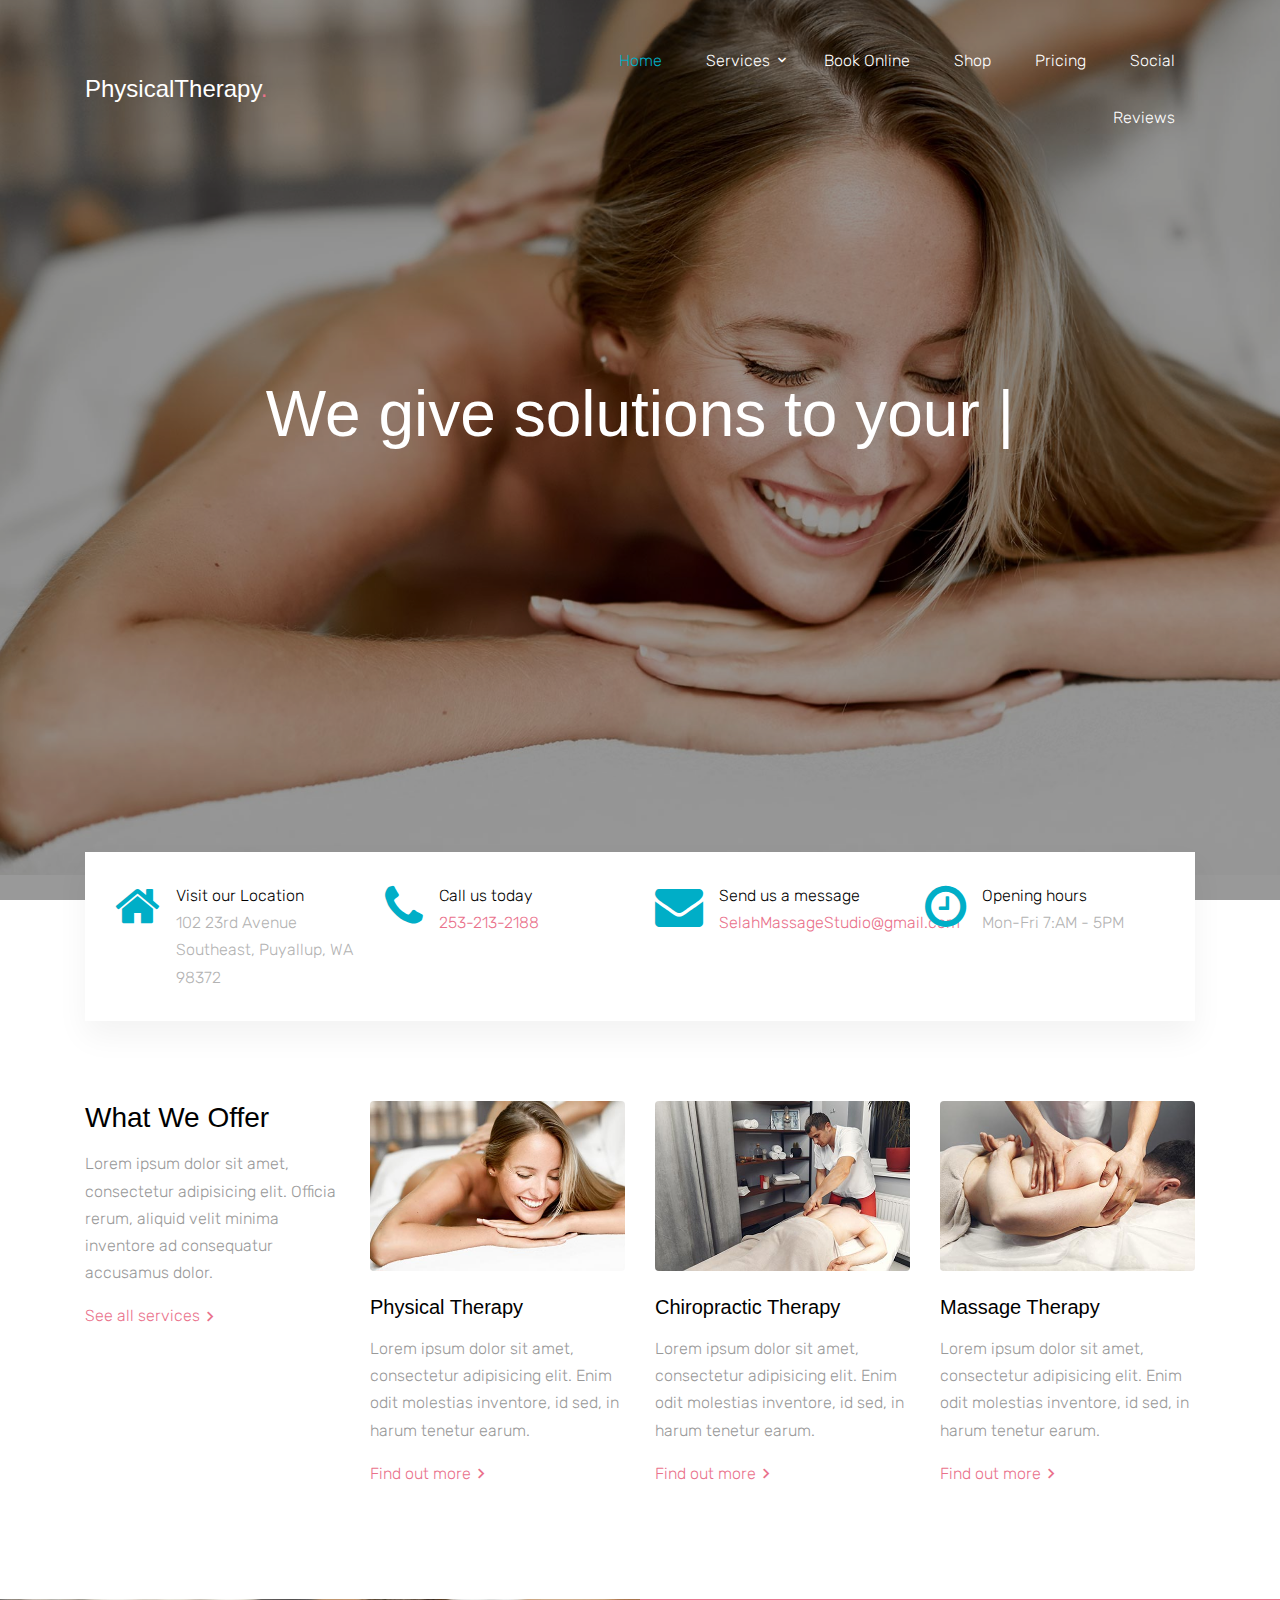
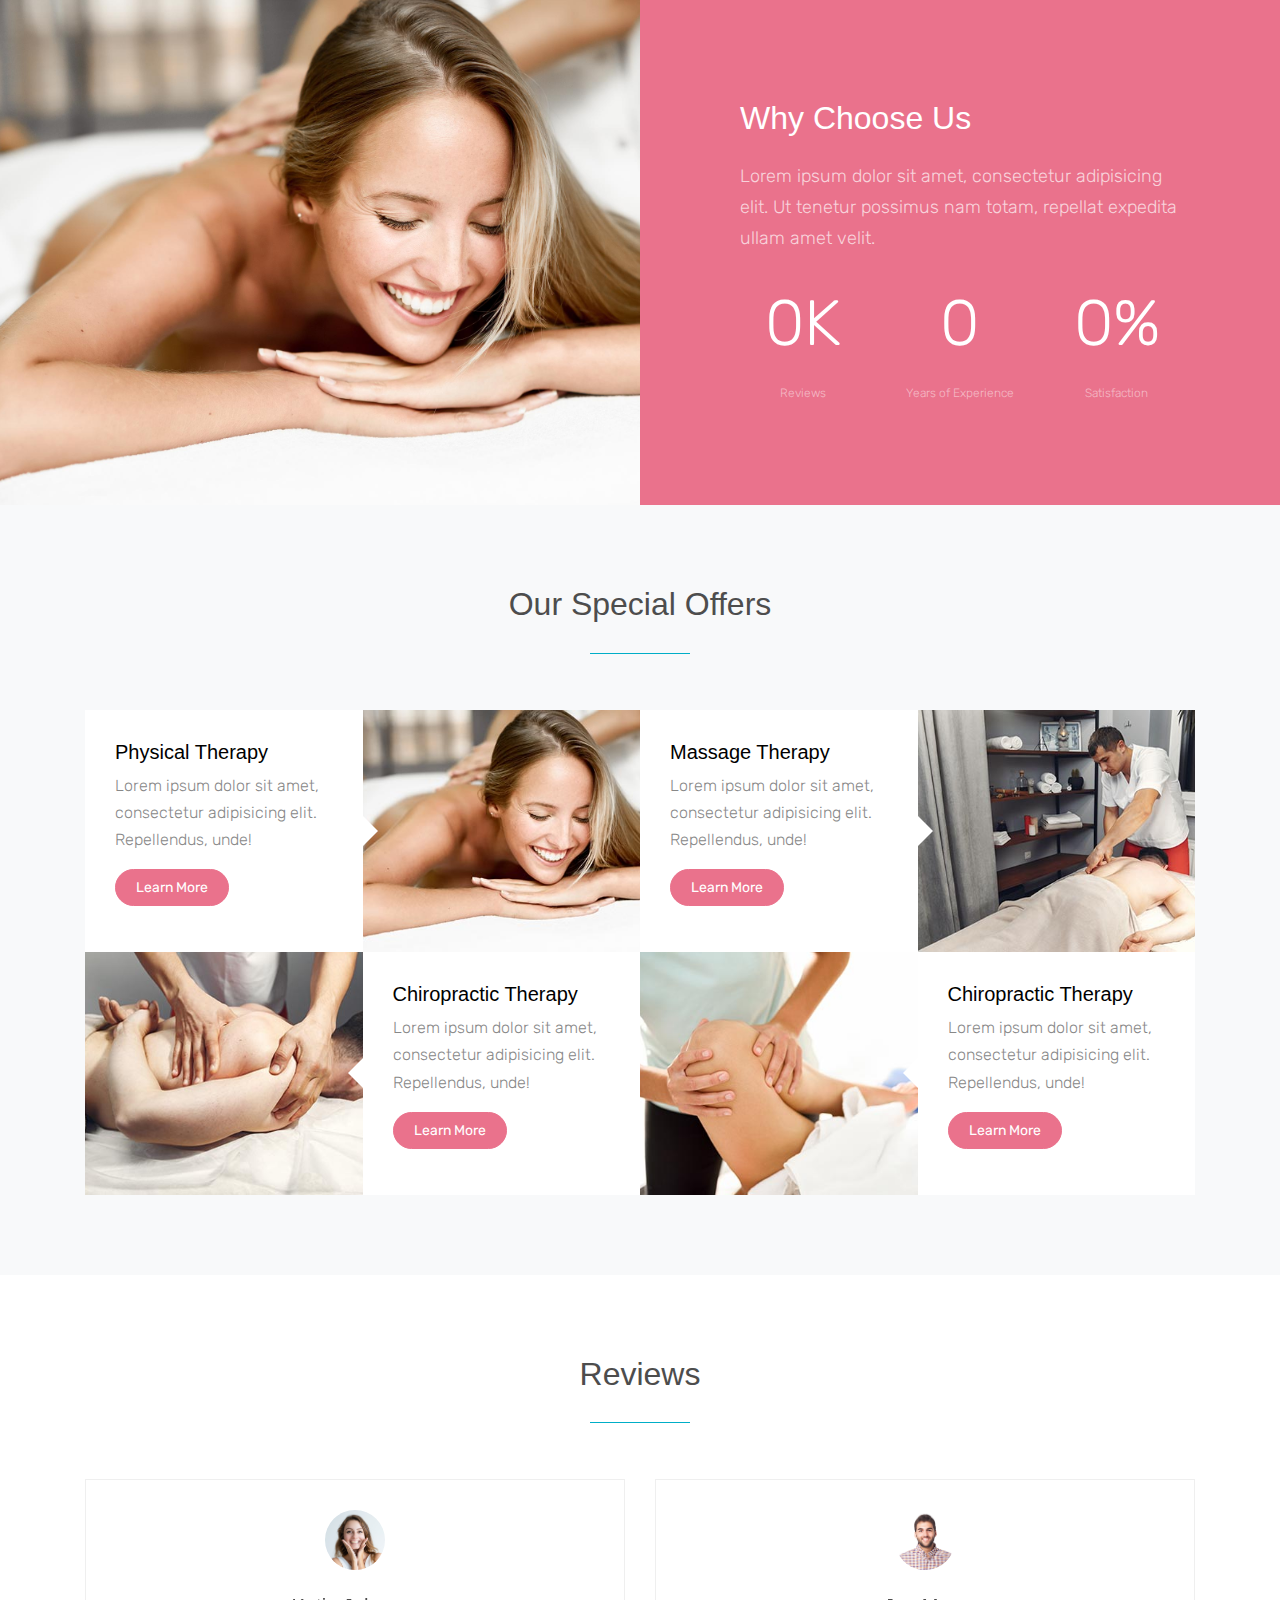
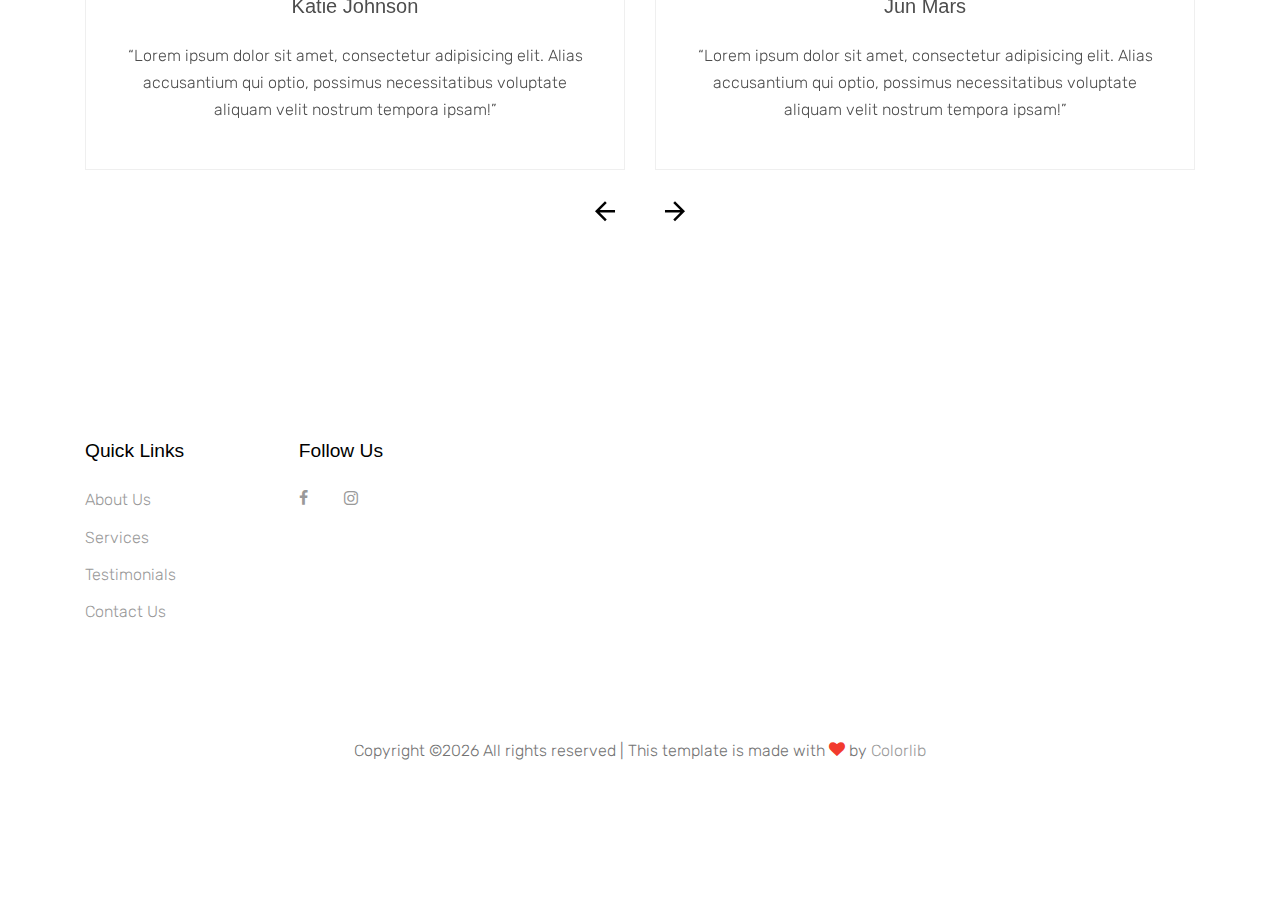
<file: index.html>
<!DOCTYPE html>
<html lang="en">
  <head>
    <title>Selah Massage Studio</title>
    <meta charset="utf-8">
    <meta name="viewport" content="width=device-width, initial-scale=1, shrink-to-fit=no">
  

    <link href="https://fonts.googleapis.com/css?family=Rubik:400,700" rel="stylesheet">

    <link rel="stylesheet" href="fonts/icomoon/style.css">

    <link rel="stylesheet" href="css/bootstrap.min.css">
    <link rel="stylesheet" href="css/magnific-popup.css">
    <link rel="stylesheet" href="css/jquery-ui.css">
    <link rel="stylesheet" href="css/owl.carousel.min.css">
    <link rel="stylesheet" href="css/owl.theme.default.min.css">

    <link rel="stylesheet" href="css/bootstrap-datepicker.css">

    <link rel="stylesheet" href="fonts/flaticon/font/flaticon.css">

    <link rel="stylesheet" href="css/aos.css">
    <link rel="stylesheet" href="css/rangeslider.css">

    <link rel="stylesheet" href="css/style.css">
    
  </head>
  <body>
  
  <div class="site-wrap">

    <div class="site-mobile-menu">
      <div class="site-mobile-menu-header">
        <div class="site-mobile-menu-close mt-3">
          <span class="icon-close2 js-menu-toggle"></span>
        </div>
      </div>
      <div class="site-mobile-menu-body"></div>
    </div>
    
    <header class="site-navbar" role="banner">

      <div class="container">
        <div class="row align-items-center">
          
          <div class="col-11 col-xl-4">
            <h1 class="mb-0 site-logo"><a href="index.html" class="text-white mb-0">PhysicalTherapy<span class="text-primary">.</span> </a></h1>
          </div>
          <div class="col-12 col-md-8 d-none d-xl-block">
            <nav class="site-navigation position-relative text-right" role="navigation">

              <ul class="site-menu js-clone-nav mr-auto d-none d-lg-block">
                <li class="active"><a href="index.html"><span>Home</span></a></li>
                <!-- <li><a href="lynetta.html"><span>About Lynetta</span></a></li> -->
                <li class="has-children">
                  <a href="services.html"><span>Services</span></a>
                  <ul class="dropdown arrow-top">
                    <li><a href="#">Prenatal Massage</a></li>
                    <li><a href="#">Relaxation Massage</a></li>
                    <li><a href="#">Therapeutic Massage</a></li>
                    <li class="has-children">
                      <a href="#">Therapeutic Massage</a>
                      <ul class="dropdown">
                        <li><a href="#">Cupping Therapy</a></li>
                        <li><a href="#">Gua Sha </a></li>
                        <li><a href="#">Intraoral Massage</a></li>
                      </ul>
                    </li>
                  </ul>
                </li>
                <li><a href="book-online.html"><span>Book Online</span></a></li>
                <li><a href="shop.html"><span>Shop</span></a></li>
                <li><a href="pricing.html"><span>Pricing</span></a></li>

                <li><a href="social.html"><span>Social</span></a></li>
                <li><a href="reviews.html"><span>Reviews</span></a></li>
              </ul>
            </nav>
          </div>


          <div class="d-inline-block d-xl-none ml-md-0 mr-auto py-3" style="position: relative; top: 3px;"><a href="#" class="site-menu-toggle js-menu-toggle text-white"><span class="icon-menu h3"></span></a></div>

          </div>

        </div>
      </div>
      
    </header>



  

    <div class="site-blocks-cover overlay" style="background-image: url(images/hero_bg_1.jpg);" data-aos="fade" data-stellar-background-ratio="0.5">
      <div class="container">
        <div class="row align-items-center justify-content-center text-center">

          <div class="col-md-10">
            
            <div class="row justify-content-center mb-4">
              <div class="col-md-10 text-center">
                <h1 data-aos="fade-up" class="mb-5">We give solutions to your <span class="typed-words"></span></h1>

                <!-- <p data-aos="fade-up" data-aos-delay="100"><a href="#" class="btn btn-primary btn-pill">Get Started</a></p> -->
              </div>
            </div>

          </div>
        </div>
      </div>
    </div>  



    <div class="block-quick-info-2">
      <div class="container">
        <div class="block-quick-info-2-inner">
          <div class="row">
            <div class="col-sm-6 col-md-6 col-lg-3 mb-3 mb-lg-0">
              <div class="d-flex quick-info-2">
                <span class="icon icon-home mr-3"></span>
                <div class="text">
                  <strong class="d-block heading">Visit our Location</strong>
                  <span class="excerpt">102 23rd Avenue Southeast, Puyallup, WA 98372</span>
                </div>
              </div>
            </div>
            <div class="col-sm-6 col-md-6 col-lg-3 mb-3 mb-lg-0">
              <div class="d-flex quick-info-2">
                <span class="icon icon-phone mr-3"></span>
                <div class="text">
                  <strong class="d-block heading">Call us today</strong>
                  <span class="excerpt"><a href="#">253-213-2188</a></span>
                </div>
              </div>
            </div>
            <div class="col-sm-6 col-md-6 col-lg-3 mb-3 mb-lg-0">
              <div class="d-flex quick-info-2">
                <span class="icon icon-envelope mr-3"></span>
                <div class="text">
                  <strong class="d-block heading">Send us a message</strong>
                  <span class="excerpt"><a href="#">SelahMassageStudio@gmail.com</a></span>
                </div>
              </div>
            </div>
            <div class="col-sm-6 col-md-6 col-lg-3 mb-3 mb-lg-0">
              <div class="d-flex quick-info-2">
                <span class="icon icon-clock-o mr-3"></span>
                <div class="text">
                  <strong class="d-block heading">Opening hours</strong>
                  <span class="excerpt">Mon-Fri 7:AM - 5PM</span>
                </div>
              </div>
            </div>
          </div>
        </div>
      </div>
    </div>

    <div class="block-services-1 py-5">
      <div class="container">
        <div class="row">
          <div class="mb-4 mb-lg-0 col-sm-6 col-md-6 col-lg-3">
            <h3 class="mb-3">What We Offer</h3>
            <p>Lorem ipsum dolor sit amet, consectetur adipisicing elit. Officia rerum, aliquid velit minima inventore ad consequatur accusamus dolor.</p>
            <p><a href="#" class="d-inline-flex align-items-center block-service-1-more"><span>See all services</span> <span class="icon-keyboard_arrow_right icon"></span></a></p>
          </div>
          <div class="mb-4 mb-lg-0 col-sm-6 col-md-6 col-lg-3">
            <div class="block-service-1-card">
              <a href="#" class="thumbnail-link d-block mb-4"><img src="images/img_1.jpg" alt="Image" class="img-fluid"></a>
              <h3 class="block-service-1-heading mb-3"><a href="#">Physical Therapy</a></h3>
              <div class="block-service-1-excerpt"><p>Lorem ipsum dolor sit amet, consectetur adipisicing elit. Enim odit molestias inventore, id sed, in harum tenetur earum.</p></div>
              <p><a href="#" class="d-inline-flex align-items-center block-service-1-more"><span>Find out more</span> <span class="icon-keyboard_arrow_right icon"></span></a></p>
            </div>
          </div>
          <div class="mb-4 mb-lg-0 col-sm-6 col-md-6 col-lg-3">
            <div class="block-service-1-card">
              <a href="#" class="thumbnail-link d-block mb-4"><img src="images/img_2.jpg" alt="Image" class="img-fluid"></a>
              <h3 class="block-service-1-heading mb-3"><a href="#">Chiropractic Therapy</a></h3>
              <div class="block-service-1-excerpt"><p>Lorem ipsum dolor sit amet, consectetur adipisicing elit. Enim odit molestias inventore, id sed, in harum tenetur earum.</p></div>
              <p><a href="#" class="d-inline-flex align-items-center block-service-1-more"><span>Find out more</span> <span class="icon-keyboard_arrow_right icon"></span></a></p>
            </div>
          </div>
          <div class="mb-4 mb-lg-0 col-sm-6 col-md-6 col-lg-3">
            <div class="block-service-1-card">
              <a href="#" class="thumbnail-link d-block mb-4"><img src="images/img_3.jpg" alt="Image" class="img-fluid"></a>
              <h3 class="block-service-1-heading mb-3"><a href="#">Massage Therapy</a></h3>
              <div class="block-service-1-excerpt"><p>Lorem ipsum dolor sit amet, consectetur adipisicing elit. Enim odit molestias inventore, id sed, in harum tenetur earum.</p></div>
              <p><a href="#" class="d-inline-flex align-items-center block-service-1-more"><span>Find out more</span> <span class="icon-keyboard_arrow_right icon"></span></a></p>
            </div>
          </div>
        </div>
      </div>
    </div>

    <div class="block-half-content-1 d-block d-lg-flex mt-5">
      <div class="block-half-content-img" style="background-image: url('images/hero_bg_1.jpg')">
        
      </div>
      <div class="block-half-content-text bg-primary">
        <div class="block-half-content-text-inner">
          <h2 class="block-half-content-heading mb-4">Why Choose Us</h2>
          <div class="block-half-content-excerpt">
          <p class="lead">Lorem ipsum dolor sit amet, consectetur adipisicing elit. Ut tenetur possimus nam totam, repellat expedita ullam amet velit.</p>
          </div>
        </div>

        <div class="block-counter-1 section-counter">
          <div class="row">
            <div class="col-sm-4">
              <div class="counter">
                <div class="number-wrap">
                  <span class="block-counter-1-number" data-number="3">0</span><span class="append">K</span>
                </div>
                <span class="block-counter-1-caption">Reviews</span>
              </div>
            </div>
            <div class="col-sm-4">
              <div class="counter">
                <div class="number-wrap">
                  <span class="block-counter-1-number" data-number="11">0</span><span class="append
"></span>
                </div>
                <span class="block-counter-1-caption">Years of Experience</span>
              </div>
            </div>
            <div class="col-sm-4">
              <div class="counter">
                <div class="number-wrap">
                  <span class="block-counter-1-number" data-number="100">0</span><span class="append">%</span>
                </div>
                <span class="block-counter-1-caption">Satisfaction</span>
              </div>
            </div>
          </div>
        </div>
      </div>
    </div>

    <div class="site-section bg-light">
      <div class="container">
        <div class="row mb-5">
          <div class="col-md-12 text-center">
            <h2 class="site-section-heading text-center font-secondary">Our Special Offers</h2>
          </div>
        </div>
      </div>
      <div class="container">
        <div class="d-block d-lg-flex">
          <div class="half-wrap d-block d-md-flex">
            <div class="half bg-white d-block d-md-flex arrow-right">
              <div class="text">
                <h2>Physical Therapy</h2>
                <p>Lorem ipsum dolor sit amet, consectetur adipisicing elit. Repellendus, unde!</p>
                <p><a href="course-details.html" class="btn btn-primary btn-sm btn-pill">Learn More</a></p>
              </div>
            </div>
            <div class="half bg-img img" style="background-image: url('images/img_1.jpg');"></div>
          </div>
          <div class="half-wrap d-block d-md-flex">
            <div class="half bg-white d-block d-md-flex arrow-right">
              <div class="text">
                <h2>Massage Therapy</h2>
                <p>Lorem ipsum dolor sit amet, consectetur adipisicing elit. Repellendus, unde!</p>
                <p><a href="course-details.html" class="btn btn-primary btn-sm btn-pill">Learn More</a></p>
              </div>
            </div>
            <div class="half bg-img img" style="background-image: url('images/img_2.jpg');"></div>
          </div>
        </div>

        <div class="d-block d-lg-flex">
            <div class="half-wrap d-block d-md-flex">
              <div class="half bg-white d-block d-md-flex arrow-left order-md-2">
                <div class="text">
                  <h2>Chiropractic Therapy</h2>
                  <p>Lorem ipsum dolor sit amet, consectetur adipisicing elit. Repellendus, unde!</p>
                  <p><a href="course-details.html" class="btn btn-primary btn-sm btn-pill">Learn More</a></p>
                </div>
              </div>
              <div class="half bg-img img" style="background-image: url('images/img_3.jpg');"></div>
            </div>
            <div class="half-wrap d-block d-md-flex">
              <div class="half bg-white  d-block d-md-flex arrow-left order-md-2">
                <div class="text">
                  <h2>Chiropractic Therapy</h2>
                  <p>Lorem ipsum dolor sit amet, consectetur adipisicing elit. Repellendus, unde!</p>
                  <p><a href="course-details.html" class="btn btn-primary btn-sm btn-pill">Learn More</a></p>
                </div>
              </div>
              <div class="half bg-img img" style="background-image: url('images/img_4.jpg');"></div>
            </div>
          </div>
      </div>
    </div>

    <div class="site-section">
      <div class="container">
        <div class="row mb-5">
          <div class="col-md-12 text-center">
            <h2 class="site-section-heading text-center font-secondary">Reviews</h2>
          </div>
        </div>
        <div class="row">

          <div class="col-12">

            <div class="owl-carousel-2 owl-carousel">

              <div class="d-block block-testimony mx-auto text-center">
                <div class="person w-25 mx-auto mb-4">
                  <img src="images/person_1.jpg" alt="Image" class="img-fluid rounded-circle w-50 mx-auto">
                </div>
                <div>
                  <h2 class="h5 mb-4">Katie Johnson</h2>
                  <blockquote>&ldquo;Lorem ipsum dolor sit amet, consectetur adipisicing elit. Alias accusantium qui optio, possimus necessitatibus voluptate aliquam velit nostrum tempora ipsam!&rdquo;</blockquote>
                </div>
              </div>

              <div class="d-block block-testimony mx-auto text-center">
                <div class="person w-25 mx-auto mb-4">
                  <img src="images/person_2.jpg" alt="Image" class="img-fluid rounded-circle w-50 mx-auto">
                </div>
                <div>
                  <h2 class="h5 mb-4">Jun Mars</h2>
                  <blockquote>&ldquo;Lorem ipsum dolor sit amet, consectetur adipisicing elit. Alias accusantium qui optio, possimus necessitatibus voluptate aliquam velit nostrum tempora ipsam!&rdquo;</blockquote>
                </div>
              </div>

              <div class="d-block block-testimony mx-auto text-center">
                <div class="person w-25 mx-auto mb-4">
                  <img src="images/person_3.jpg" alt="Image" class="img-fluid rounded-circle w-50 mx-auto">
                </div>
                <div>
                  <h2 class="h5 mb-4">Katie Johnson</h2>
                  <blockquote>&ldquo;Lorem ipsum dolor sit amet, consectetur adipisicing elit. Alias accusantium qui optio, possimus necessitatibus voluptate aliquam velit nostrum tempora ipsam!&rdquo;</blockquote>
                </div>
              </div>

              <div class="d-block block-testimony mx-auto text-center">
                <div class="person w-25 mx-auto mb-4">
                  <img src="images/person_4.jpg" alt="Image" class="img-fluid rounded-circle w-50 mx-auto">
                </div>
                <div>
                  <h2 class="h5 mb-4">Jun Mars</h2>
                  <blockquote>&ldquo;Lorem ipsum dolor sit amet, consectetur adipisicing elit. Alias accusantium qui optio, possimus necessitatibus voluptate aliquam velit nostrum tempora ipsam!&rdquo;</blockquote>
                </div>
              </div>


            </div>
          </div>
          

        </div>
      </div>
    </div>

    <!-- <div class="mt-5 block-cta-1 primary-overlay" style="background-image: url('images/hero_bg_2.jpg')">
      <div class="container">
        <div class="row align-items-center justify-content-between">
          <div class="col-lg-7 mb-4 mb-lg-0">
            <h2 class="mb-3 mt-0 text-white">Upto 30% Discount for The First Commers</h2>
            <p class="mb-0 text-white lead">Far far away, behind the word mountains, far from the countries Vokalia and Consonantia, there live the blind texts.</p>
          </div> -->
          <div class="col-lg-4">
            <p class="mb-0"><a href="pricing.html" class="btn btn-outline-white text-white btn-md btn-pill px-5 font-weight-bold btn-block">Pricing</a></p>
          </div>
        </div>
      </div>
    </div>
    
    <footer class="site-footer">
      <div class="container">
        <div class="row">
          <div class="col-md-9">
            <div class="row">
              <div class="col-md-6 mb-5 mb-lg-0 col-lg-3">
                <h2 class="footer-heading mb-4">Quick Links</h2>
                <ul class="list-unstyled">
                  <li><a href="#">About Us</a></li>
                  <li><a href="#">Services</a></li>
                  <li><a href="#">Testimonials</a></li>
                  <li><a href="#">Contact Us</a></li>
                </ul>
              </div>
              <!-- <div class="col-md-6 mb-5 mb-lg-0 col-lg-3">
                <h2 class="footer-heading mb-4">Products</h2>
                <ul class="list-unstyled">
                  <li><a href="#">About Us</a></li>
                  <li><a href="#">Services</a></li>
                  <li><a href="#">Testimonials</a></li>
                  <li><a href="#">Contact Us</a></li>
                </ul>
              </div> -->
              <!-- <div class="col-md-6 mb-5 mb-lg-0 col-lg-3">
                <h2 class="footer-heading mb-4">Features</h2>
                <ul class="list-unstyled">
                  <li><a href="#">About Us</a></li>
                  <li><a href="#">Services</a></li>
                  <li><a href="#">Testimonials</a></li>
                  <li><a href="#">Contact Us</a></li>
                </ul>
              </div> -->
              <div class="col-md-6 mb-5 mb-lg-0 col-lg-3">
                <h2 class="footer-heading mb-4">Follow Us</h2>
                <a href="#" class="pl-0 pr-3"><span class="icon-facebook"></span></a>
                <!-- <a href="#" class="pl-3 pr-3"><span class="icon-twitter"></span></a> -->
                <a href="#" class="pl-3 pr-3"><span class="icon-instagram"></span></a>
                <!-- <a href="#" class="pl-3 pr-3"><span class="icon-linkedin"></span></a> -->
              </div>
            </div>
          </div>
          <!-- <div class="col-lg-3">
            <h2 class="footer-heading mb-4">Subscribe Newsletter</h2>
            <p>Far far away, behind the word mountains, far from the countries Vokalia and Consonantia, there live the blind texts.</p>
            <form action="#" method="post" class="subscription">
              <div class="input-group mb-3  d-flex align-items-stretch">
                <input type="text" class="form-control bg-transparent" placeholder="Enter Email" aria-label="Enter Email" aria-describedby="button-addon2">
                <button class="btn btn-primary text-white" type="button" id="button-addon2">Send</button>
              </div> -->
            </form>
          </div>
        </div>
        <div class="row pt-5 mt-5">
          <div class="col-12 text-md-center text-left">
            <p>
            <!-- Link back to Colorlib can't be removed. Template is licensed under CC BY 3.0. -->
            Copyright &copy;<script>document.write(new Date().getFullYear());</script> All rights reserved | This template is made with <i class="icon-heart text-danger" aria-hidden="true"></i> by <a href="https://colorlib.com" target="_blank" >Colorlib</a>
            <!-- Link back to Colorlib can't be removed. Template is licensed under CC BY 3.0. -->
            </p>
          </div>
        </div>
      </div>
    </footer>
  </div>

  <script src="js/jquery-3.3.1.min.js"></script>
  <script src="js/jquery-migrate-3.0.1.min.js"></script>
  <script src="js/jquery-ui.js"></script>
  <script src="js/popper.min.js"></script>
  <script src="js/bootstrap.min.js"></script>
  <script src="js/owl.carousel.min.js"></script>
  <script src="js/jquery.stellar.min.js"></script>
  <script src="js/jquery.countdown.min.js"></script>
  <script src="js/jquery.magnific-popup.min.js"></script>
  <script src="js/jquery.animateNumber.min.js"></script>
  <script src="js/jquery.waypoints.min.js"></script>

  <script src="js/bootstrap-datepicker.min.js"></script>
  <script src="js/aos.js"></script>
  <script src="js/rangeslider.min.js"></script>
  

  <script src="js/typed.js"></script>
            <script>
            var typed = new Typed('.typed-words', {
            strings: ["pain"," stress"," fatigue"],
            typeSpeed: 80,
            backSpeed: 80,
            backDelay: 4000,
            startDelay: 1000,
            loop: true,
            showCursor: true
            });
            </script>

  <script src="js/main.js"></script>
  
  </body>
</html>
</file>
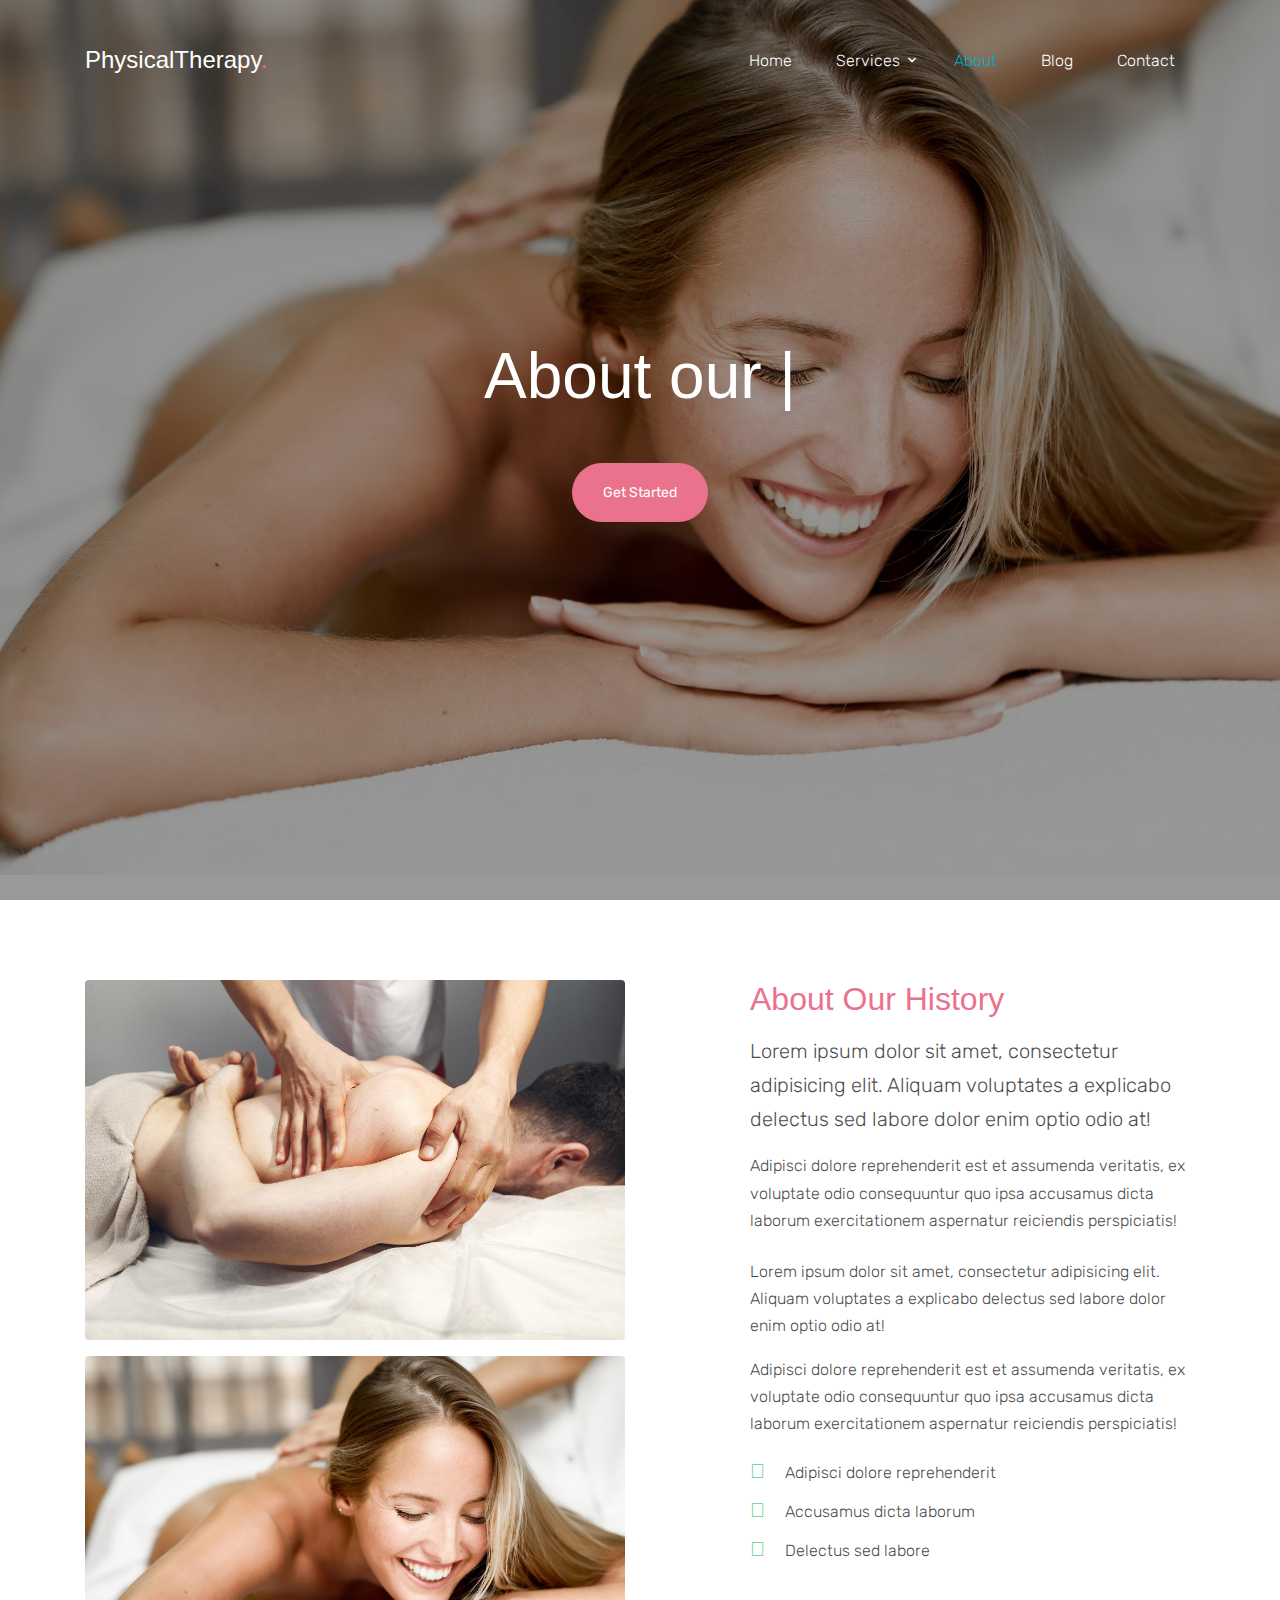
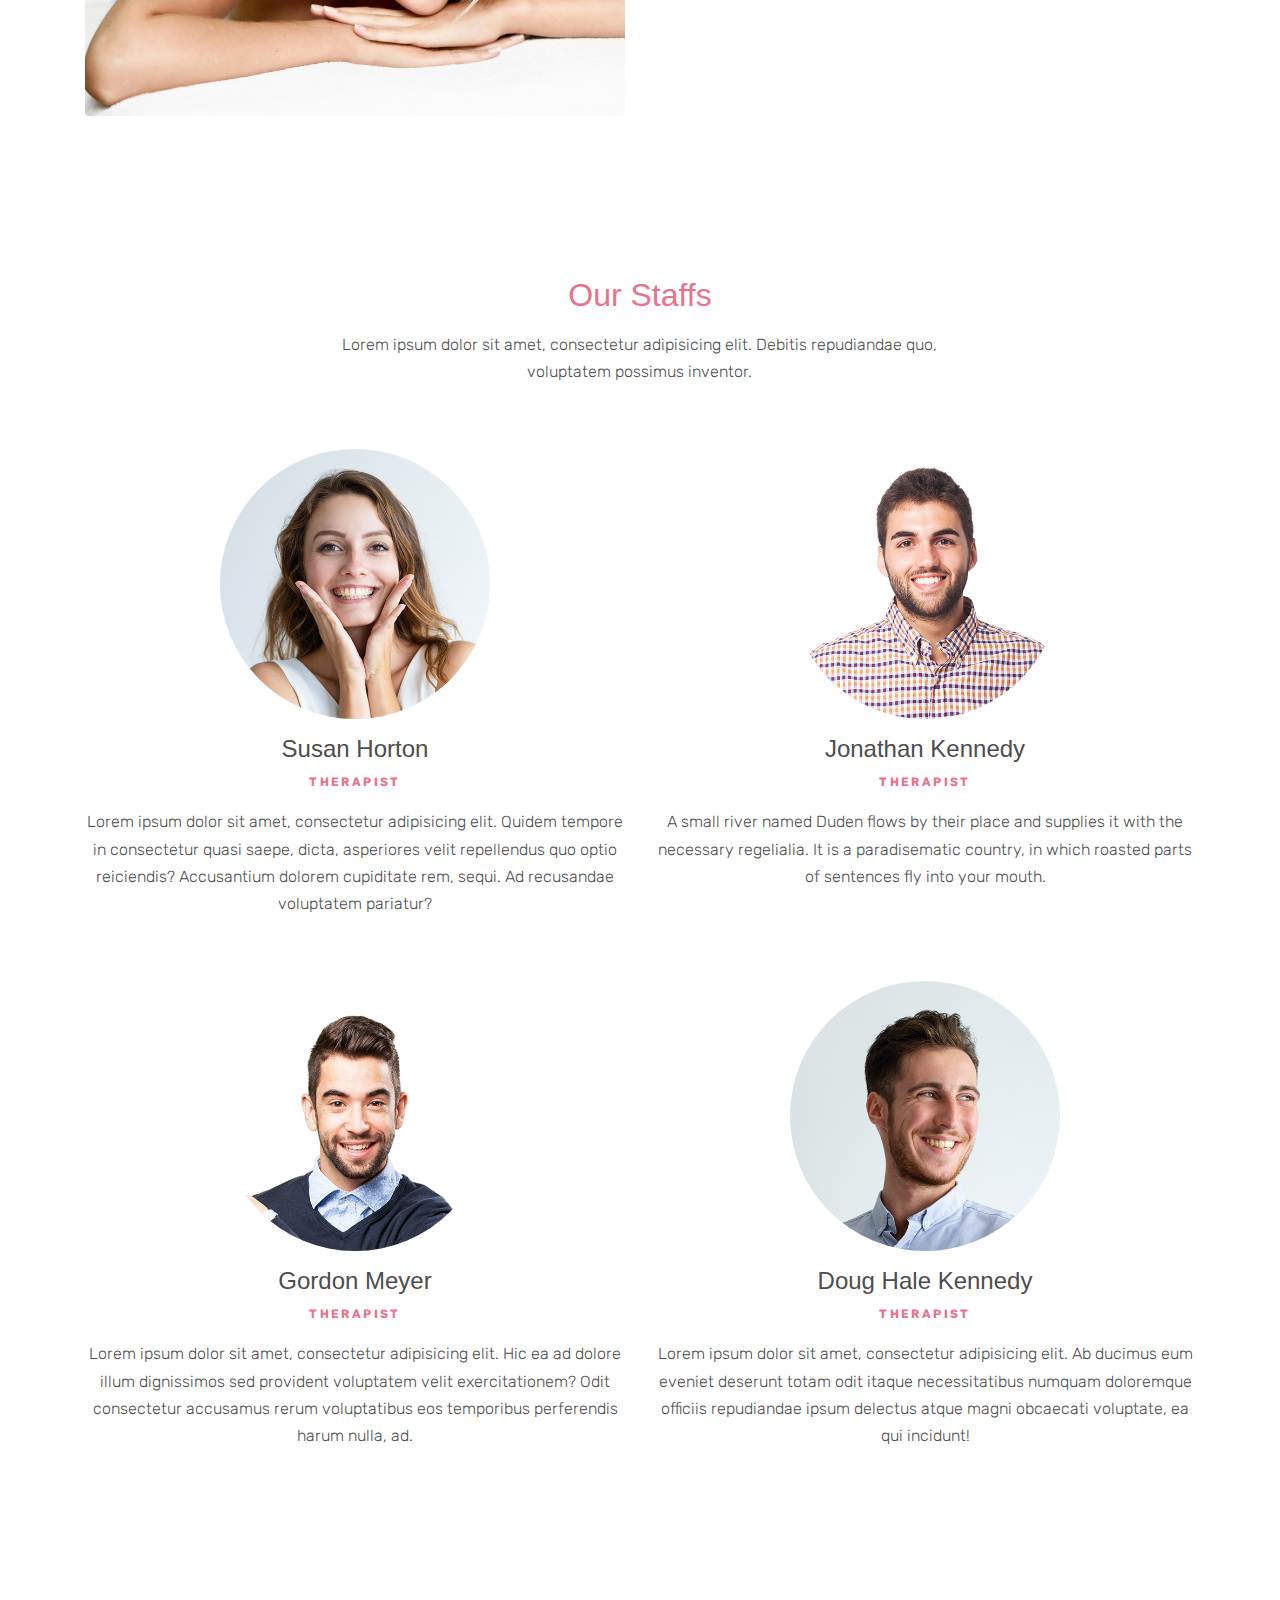
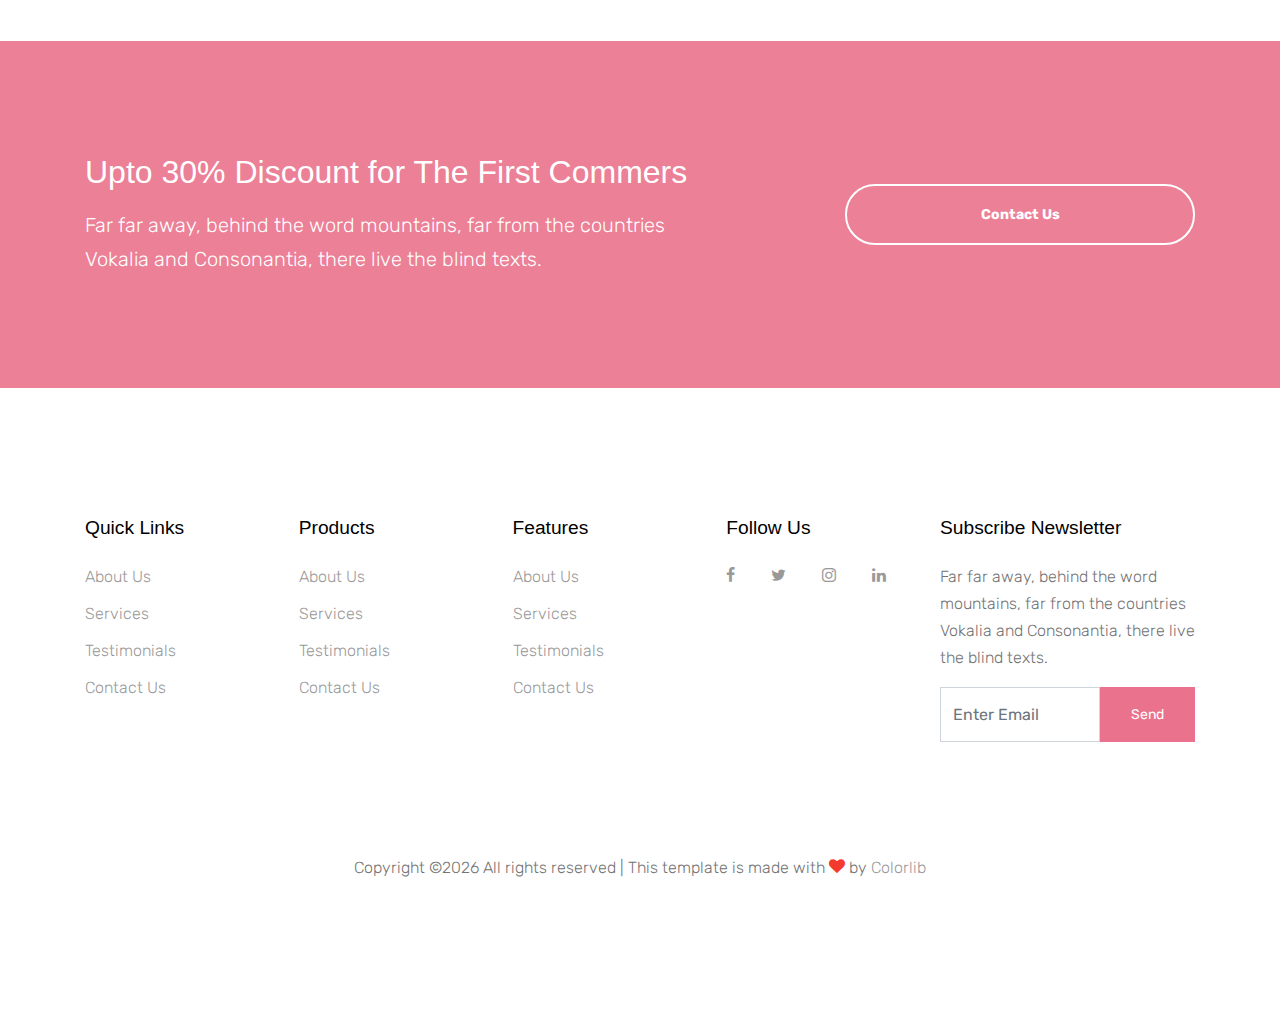
<file: about.html>
<!DOCTYPE html>
<html lang="en">
  <head>
    <title>Physical Theraphy &mdash; Website Template by Colorlib</title>
    <meta charset="utf-8">
    <meta name="viewport" content="width=device-width, initial-scale=1, shrink-to-fit=no">
  

    <link href="https://fonts.googleapis.com/css?family=Rubik:400,700" rel="stylesheet">

    <link rel="stylesheet" href="fonts/icomoon/style.css">

    <link rel="stylesheet" href="css/bootstrap.min.css">
    <link rel="stylesheet" href="css/magnific-popup.css">
    <link rel="stylesheet" href="css/jquery-ui.css">
    <link rel="stylesheet" href="css/owl.carousel.min.css">
    <link rel="stylesheet" href="css/owl.theme.default.min.css">

    <link rel="stylesheet" href="css/bootstrap-datepicker.css">

    <link rel="stylesheet" href="fonts/flaticon/font/flaticon.css">

    <link rel="stylesheet" href="css/aos.css">
    <link rel="stylesheet" href="css/rangeslider.css">

    <link rel="stylesheet" href="css/style.css">
    
  </head>
  <body>
  
  <div class="site-wrap">

    <div class="site-mobile-menu">
      <div class="site-mobile-menu-header">
        <div class="site-mobile-menu-close mt-3">
          <span class="icon-close2 js-menu-toggle"></span>
        </div>
      </div>
      <div class="site-mobile-menu-body"></div>
    </div>
    
    <header class="site-navbar" role="banner">

      <div class="container">
        <div class="row align-items-center">
          
          <div class="col-11 col-xl-4">
            <h1 class="mb-0 site-logo"><a href="index.html" class="text-white mb-0">PhysicalTherapy<span class="text-primary">.</span> </a></h1>
          </div>
          <div class="col-12 col-md-8 d-none d-xl-block">
            <nav class="site-navigation position-relative text-right" role="navigation">

              <ul class="site-menu js-clone-nav mr-auto d-none d-lg-block">
                <li><a href="index.html"><span>Home</span></a></li>
                <li class="has-children">
                  <a href="services.html"><span>Services</span></a>
                  <ul class="dropdown arrow-top">
                    <li><a href="#">Physical Therapy</a></li>
                    <li><a href="#">Massage Therapy</a></li>
                    <li><a href="#">Chiropractic Therapy</a></li>
                    <li class="has-children">
                      <a href="#">Dropdown</a>
                      <ul class="dropdown">
                        <li><a href="#">Physical Therapy</a></li>
                        <li><a href="#">Massage Therapy</a></li>
                        <li><a href="#">Chiropractic Therapy</a></li>
                      </ul>
                    </li>
                  </ul>
                </li>
                <li class="active"><a href="about.html"><span>About</span></a></li>
                <li><a href="blog.html"><span>Blog</span></a></li>
                <li><a href="contact.html"><span>Contact</span></a></li>
              </ul>
            </nav>
          </div>


          <div class="d-inline-block d-xl-none ml-md-0 mr-auto py-3" style="position: relative; top: 3px;"><a href="#" class="site-menu-toggle js-menu-toggle text-white"><span class="icon-menu h3"></span></a></div>

          </div>

        </div>
      </div>
      
    </header>



  

    <div class="site-blocks-cover overlay" style="background-image: url(images/hero_bg_1.jpg);" data-aos="fade" data-stellar-background-ratio="0.5">
      <div class="container">
        <div class="row align-items-center justify-content-center text-center">

          <div class="col-md-10">
            
            <div class="row justify-content-center mb-4">
              <div class="col-md-10 text-center">
                <h1 data-aos="fade-up" class="mb-5">About our  <span class="typed-words"></span></h1>

                <p data-aos="fade-up" data-aos-delay="100"><a href="#" class="btn btn-primary btn-pill">Get Started</a></p>
              </div>
            </div>

          </div>
        </div>
      </div>
    </div>  



    

    <div class="site-section">
      <div class="container">
        <div class="row">
          <div class="col-md-6">
            <img src="images/hero_bg_2.jpg" alt="Image" class="img-fluid rounded mb-3">
            <img src="images/hero_bg_1.jpg" alt="Image" class="img-fluid rounded">
          </div>
          <div class="col-md-5 ml-auto">
            <h2 class="text-primary mb-3">About Our History</h2>
            <p class="lead">Lorem ipsum dolor sit amet, consectetur adipisicing elit. Aliquam voluptates a explicabo delectus sed labore dolor enim optio odio at!</p>
            <p class="mb-4">Adipisci dolore reprehenderit est et assumenda veritatis, ex voluptate odio consequuntur quo ipsa accusamus dicta laborum exercitationem aspernatur reiciendis perspiciatis!</p>

            <p>Lorem ipsum dolor sit amet, consectetur adipisicing elit. Aliquam voluptates a explicabo delectus sed labore dolor enim optio odio at!</p>
            <p class="mb-4">Adipisci dolore reprehenderit est et assumenda veritatis, ex voluptate odio consequuntur quo ipsa accusamus dicta laborum exercitationem aspernatur reiciendis perspiciatis!</p>

            <ul class="ul-check list-unstyled success">
              <li>Adipisci dolore reprehenderit</li>
              <li>Accusamus dicta laborum</li>
              <li>Delectus sed labore</li>
            </ul>
          </div>
        </div>
      </div>
    </div>
    


    <div class="site-section">
      <div class="container">
        <div class="row justify-content-center mb-5">
          <div class="col-md-7 text-center">
            <h2 class="text-primary mb-3">Our Staffs</h2>
            <p>Lorem ipsum dolor sit amet, consectetur adipisicing elit. Debitis repudiandae quo, voluptatem possimus inventor.</p>
          </div>
        </div>
        <div class="row">
          <div class="col-md-6 col-lg-6 mb-4 mb-lg-5 text-center">
            <img src="images/person_1.jpg" alt="Image" class="img-fluid mb-3 w-50 rounded-circle">
            <h3 class="h4">Susan Horton</h3>
            <p class="caption text-primary">Therapist</p>
            <p> Lorem ipsum dolor sit amet, consectetur adipisicing elit. Quidem tempore in consectetur quasi saepe, dicta, asperiores velit repellendus quo optio reiciendis? Accusantium dolorem cupiditate rem, sequi. Ad recusandae voluptatem pariatur?</p>
          </div>
          <div class="col-md-6 col-lg-6 mb-4 mb-lg-5 text-center">
            <img src="images/person_2.jpg" alt="Image" class="img-fluid mb-3 w-50 rounded-circle">
            <h3 class="h4">Jonathan Kennedy</h3>
            <p class="caption text-primary">Therapist</p>
            <p>A small river named Duden flows by their place and supplies it with the necessary regelialia. It is a paradisematic country, in which roasted parts of sentences fly into your mouth.</p>
          </div>
          <div class="col-md-6 col-lg-6 mb-4 mb-lg-5 text-center">
            <img src="images/person_3.jpg" alt="Image" class="img-fluid mb-3 w-50 rounded-circle">
            <h3 class="h4">Gordon Meyer</h3>
            <p class="caption text-primary">Therapist</p>
            <p> Lorem ipsum dolor sit amet, consectetur adipisicing elit. Hic ea ad dolore illum dignissimos sed provident voluptatem velit exercitationem? Odit consectetur accusamus rerum voluptatibus eos temporibus perferendis harum nulla, ad.</p>
          </div>
          <div class="col-md-6 col-lg-6 mb-4 mb-lg-5 text-center">
            <img src="images/person_4.jpg" alt="Image" class="img-fluid mb-3 w-50 rounded-circle">
            <h3 class="h4">Doug Hale Kennedy</h3>
            <p class="caption text-primary">Therapist</p>
            <p> Lorem ipsum dolor sit amet, consectetur adipisicing elit. Ab ducimus eum eveniet deserunt totam odit itaque necessitatibus numquam doloremque officiis repudiandae ipsum delectus atque magni obcaecati voluptate, ea qui incidunt!</p>
          </div>
        </div>
      </div>
    </div>

    <div class="mt-5 block-cta-1 primary-overlay" style="background-image: url('images/hero_bg_2.jpg')">
      <div class="container">
        <div class="row align-items-center justify-content-between">
          <div class="col-lg-7 mb-4 mb-lg-0">
            <h2 class="mb-3 mt-0 text-white">Upto 30% Discount for The First Commers</h2>
            <p class="mb-0 text-white lead">Far far away, behind the word mountains, far from the countries Vokalia and Consonantia, there live the blind texts.</p>
          </div>
          <div class="col-lg-4">
            <p class="mb-0"><a href="contact.html" class="btn btn-outline-white text-white btn-md btn-pill px-5 font-weight-bold btn-block">Contact Us</a></p>
          </div>
        </div>
      </div>
    </div>
    
    <footer class="site-footer">
      <div class="container">
        <div class="row">
          <div class="col-md-9">
            <div class="row">
              <div class="col-md-6 mb-5 mb-lg-0 col-lg-3">
                <h2 class="footer-heading mb-4">Quick Links</h2>
                <ul class="list-unstyled">
                  <li><a href="#">About Us</a></li>
                  <li><a href="#">Services</a></li>
                  <li><a href="#">Testimonials</a></li>
                  <li><a href="#">Contact Us</a></li>
                </ul>
              </div>
              <div class="col-md-6 mb-5 mb-lg-0 col-lg-3">
                <h2 class="footer-heading mb-4">Products</h2>
                <ul class="list-unstyled">
                  <li><a href="#">About Us</a></li>
                  <li><a href="#">Services</a></li>
                  <li><a href="#">Testimonials</a></li>
                  <li><a href="#">Contact Us</a></li>
                </ul>
              </div>
              <div class="col-md-6 mb-5 mb-lg-0 col-lg-3">
                <h2 class="footer-heading mb-4">Features</h2>
                <ul class="list-unstyled">
                  <li><a href="#">About Us</a></li>
                  <li><a href="#">Services</a></li>
                  <li><a href="#">Testimonials</a></li>
                  <li><a href="#">Contact Us</a></li>
                </ul>
              </div>
              <div class="col-md-6 mb-5 mb-lg-0 col-lg-3">
                <h2 class="footer-heading mb-4">Follow Us</h2>
                <a href="#" class="pl-0 pr-3"><span class="icon-facebook"></span></a>
                <a href="#" class="pl-3 pr-3"><span class="icon-twitter"></span></a>
                <a href="#" class="pl-3 pr-3"><span class="icon-instagram"></span></a>
                <a href="#" class="pl-3 pr-3"><span class="icon-linkedin"></span></a>
              </div>
            </div>
          </div>
          <div class="col-lg-3">
            <h2 class="footer-heading mb-4">Subscribe Newsletter</h2>
            <p>Far far away, behind the word mountains, far from the countries Vokalia and Consonantia, there live the blind texts.</p>
            <form action="#" method="post" class="subscription">
              <div class="input-group mb-3  d-flex align-items-stretch">
                <input type="text" class="form-control bg-transparent" placeholder="Enter Email" aria-label="Enter Email" aria-describedby="button-addon2">
                <button class="btn btn-primary text-white" type="button" id="button-addon2">Send</button>
              </div>
            </form>
          </div>
        </div>
        <div class="row pt-5 mt-5">
          <div class="col-12 text-md-center text-left">
            <p>
            <!-- Link back to Colorlib can't be removed. Template is licensed under CC BY 3.0. -->
            Copyright &copy;<script>document.write(new Date().getFullYear());</script> All rights reserved | This template is made with <i class="icon-heart text-danger" aria-hidden="true"></i> by <a href="https://colorlib.com" target="_blank" >Colorlib</a>
            <!-- Link back to Colorlib can't be removed. Template is licensed under CC BY 3.0. -->
            </p>
          </div>
        </div>
      </div>
    </footer>
  </div>

  <script src="js/jquery-3.3.1.min.js"></script>
  <script src="js/jquery-migrate-3.0.1.min.js"></script>
  <script src="js/jquery-ui.js"></script>
  <script src="js/popper.min.js"></script>
  <script src="js/bootstrap.min.js"></script>
  <script src="js/owl.carousel.min.js"></script>
  <script src="js/jquery.stellar.min.js"></script>
  <script src="js/jquery.countdown.min.js"></script>
  <script src="js/jquery.magnific-popup.min.js"></script>
  <script src="js/jquery.animateNumber.min.js"></script>
  <script src="js/jquery.waypoints.min.js"></script>

  <script src="js/bootstrap-datepicker.min.js"></script>
  <script src="js/aos.js"></script>
  <script src="js/rangeslider.min.js"></script>
  

  <script src="js/typed.js"></script>
            <script>
            var typed = new Typed('.typed-words', {
            strings: ["company"],
            typeSpeed: 80,
            backSpeed: 80,
            backDelay: 4000,
            startDelay: 1000,
            loop: false,
            showCursor: true
            });
            </script>

  <script src="js/main.js"></script>
  
  </body>
</html>
</file>
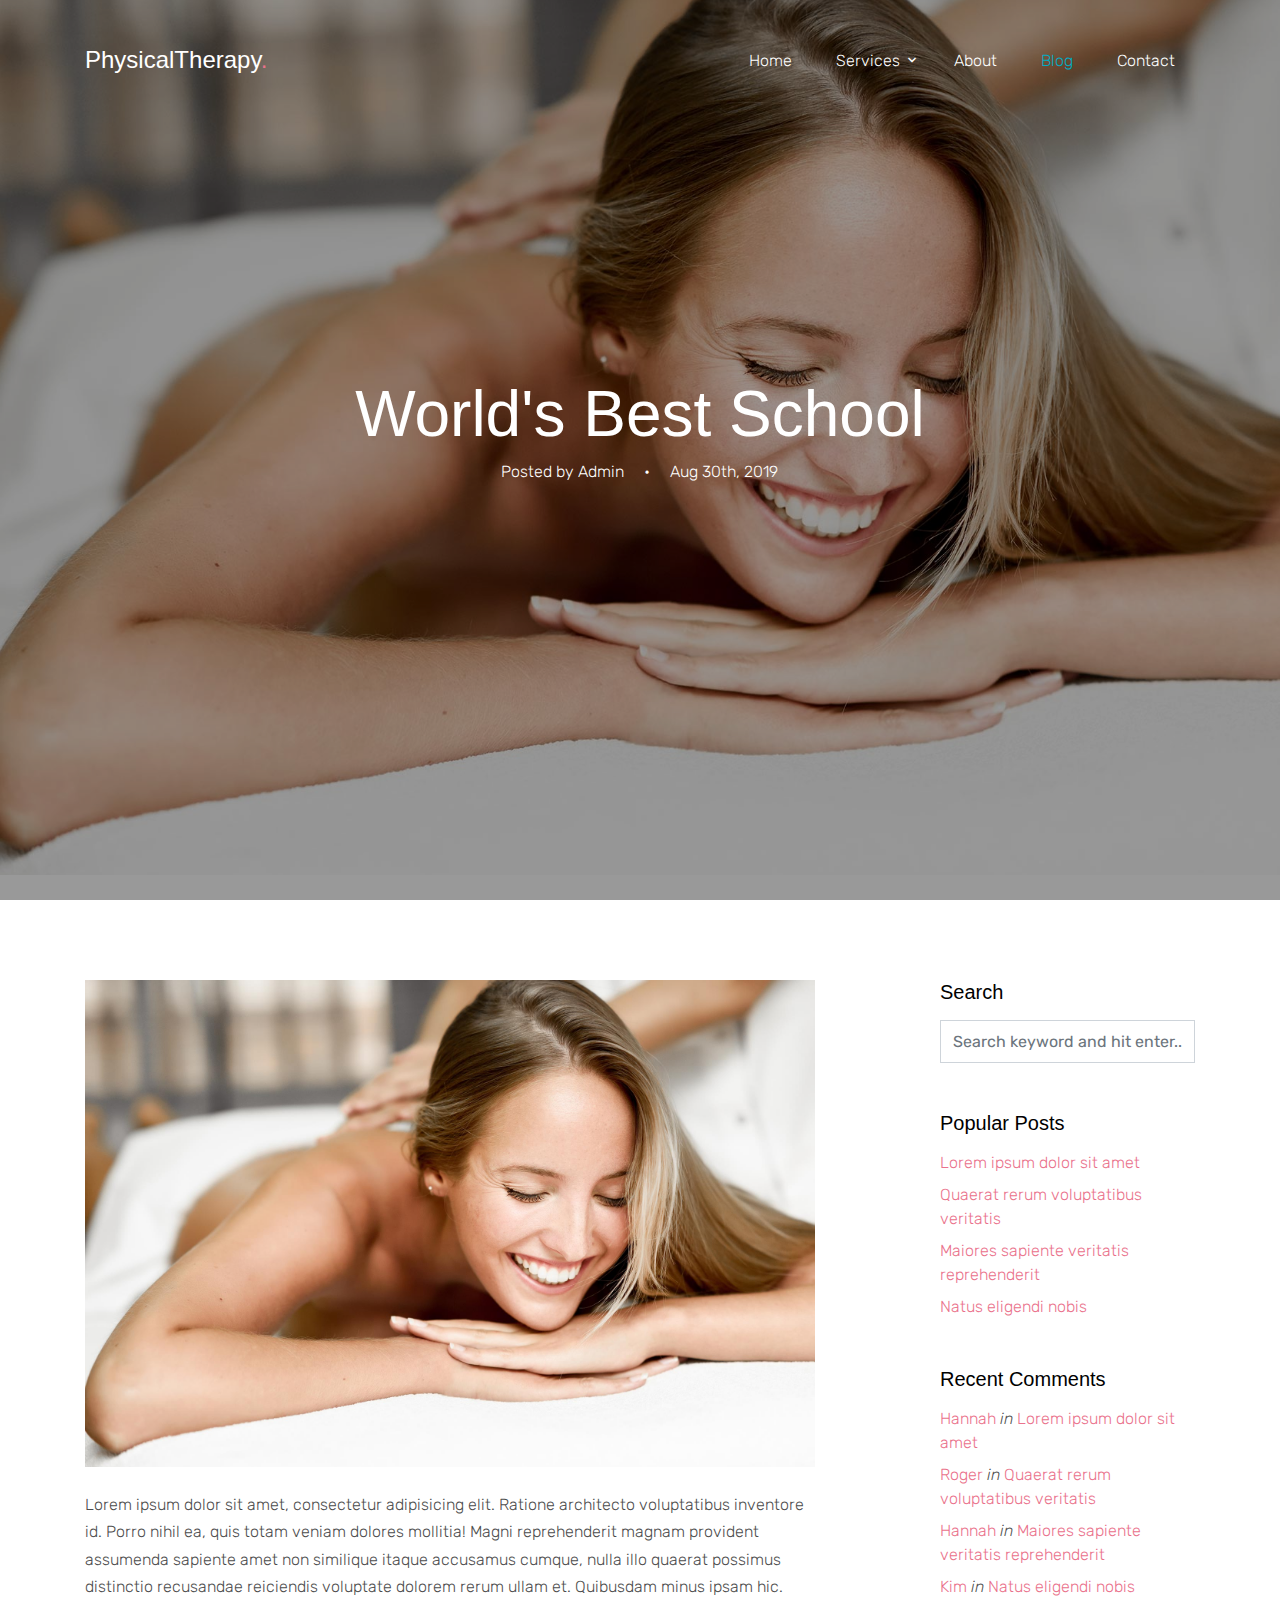
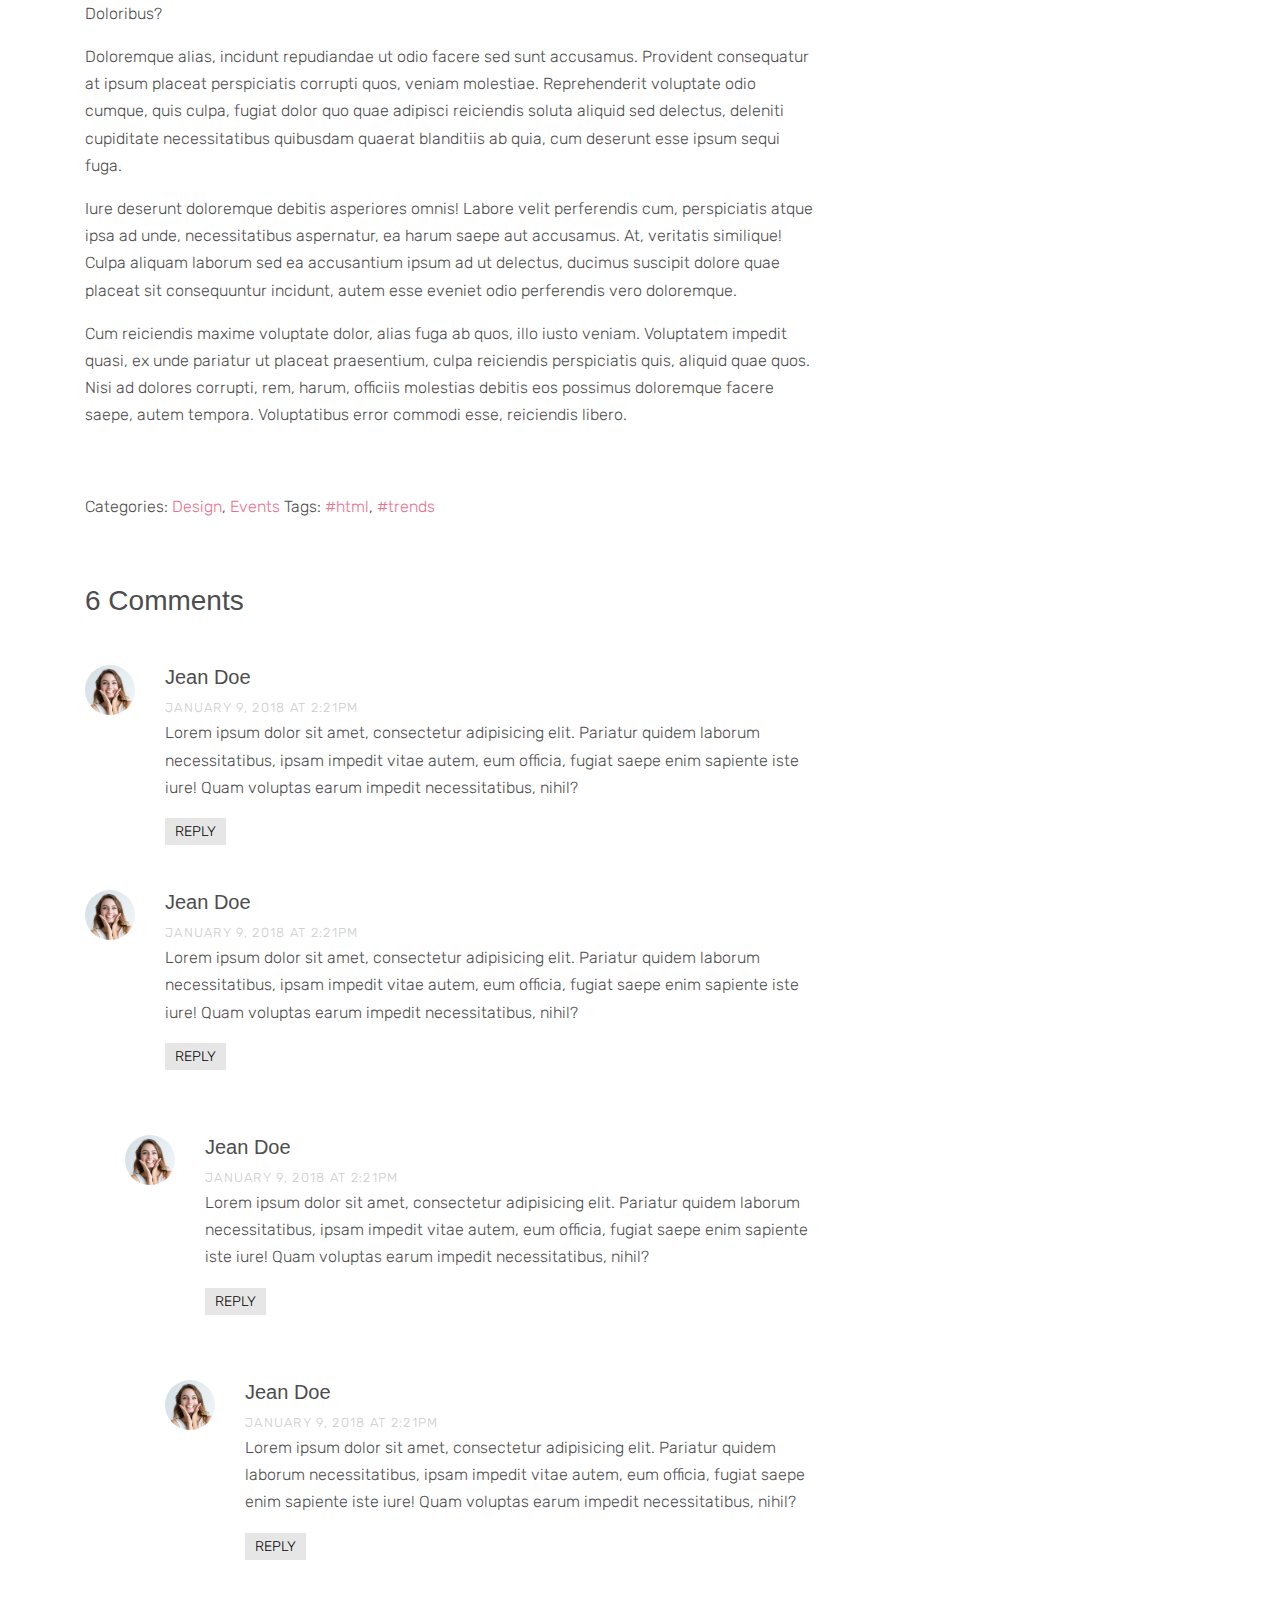
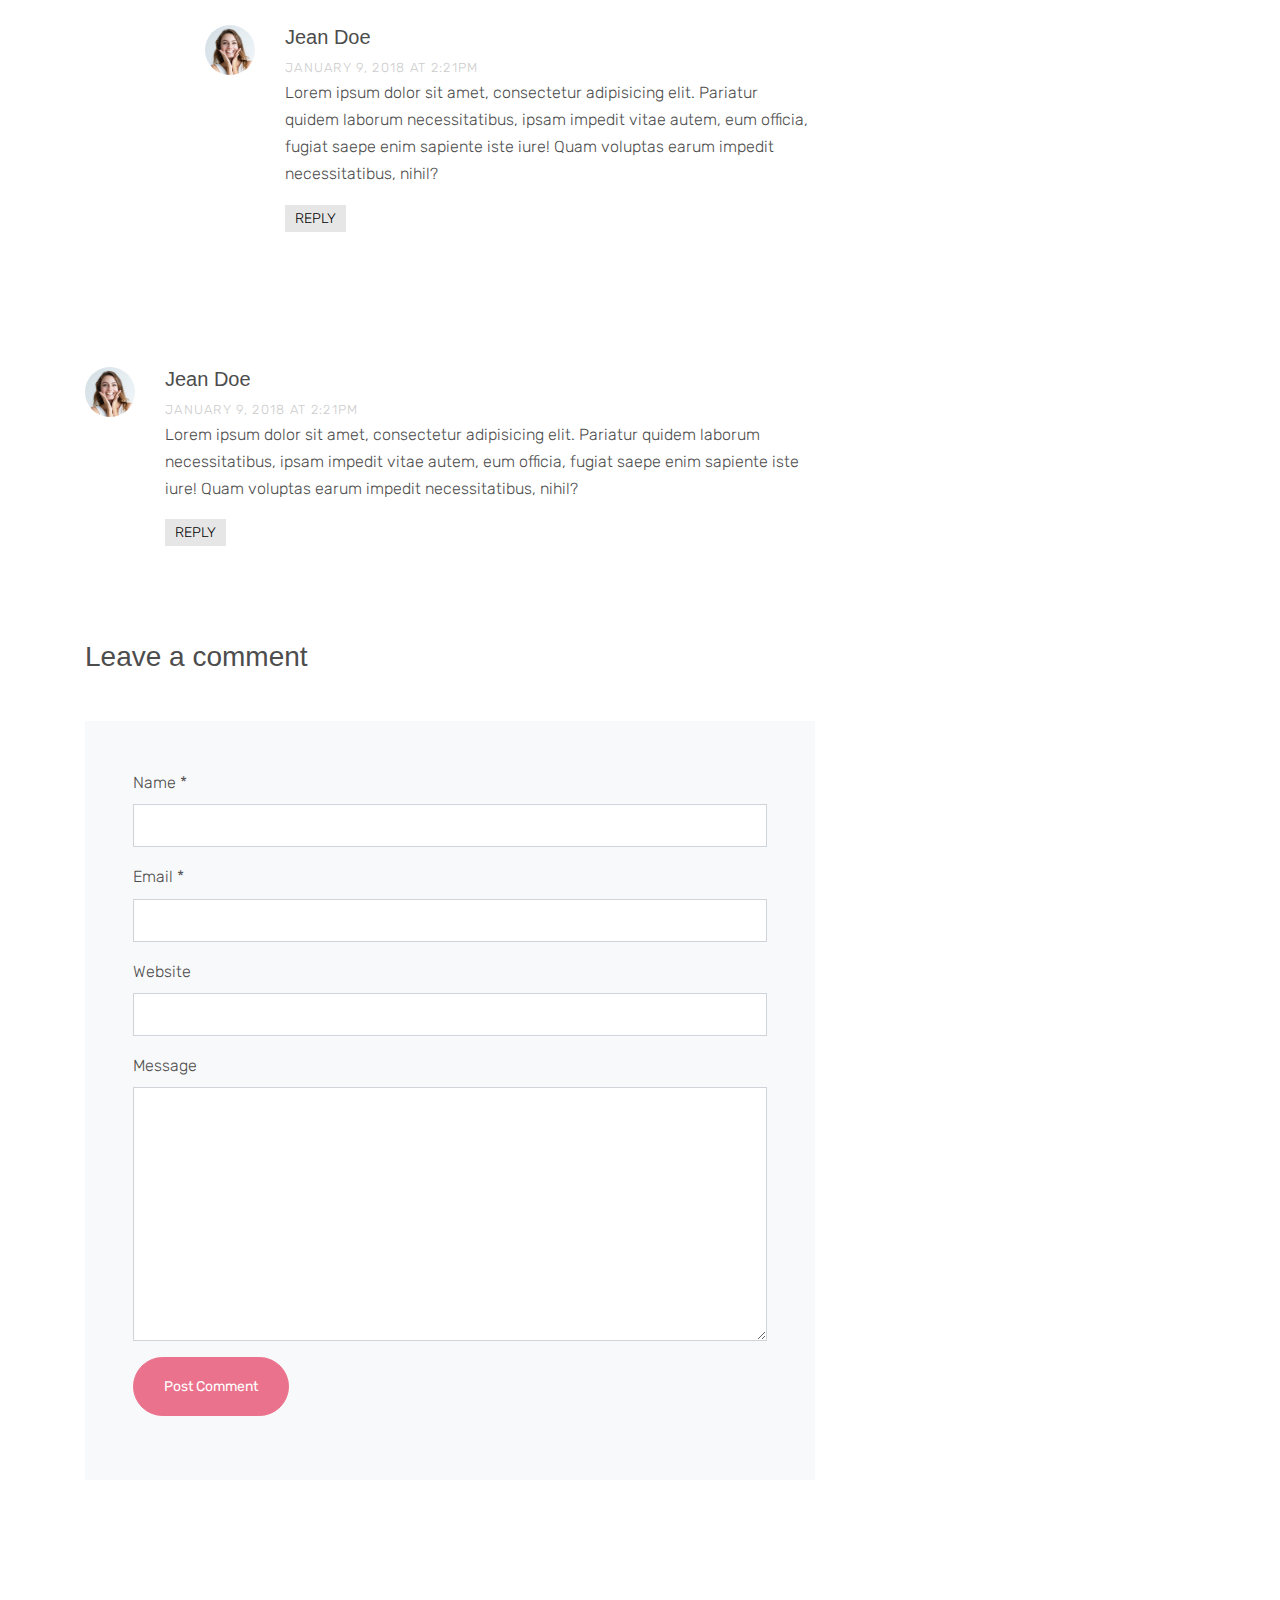
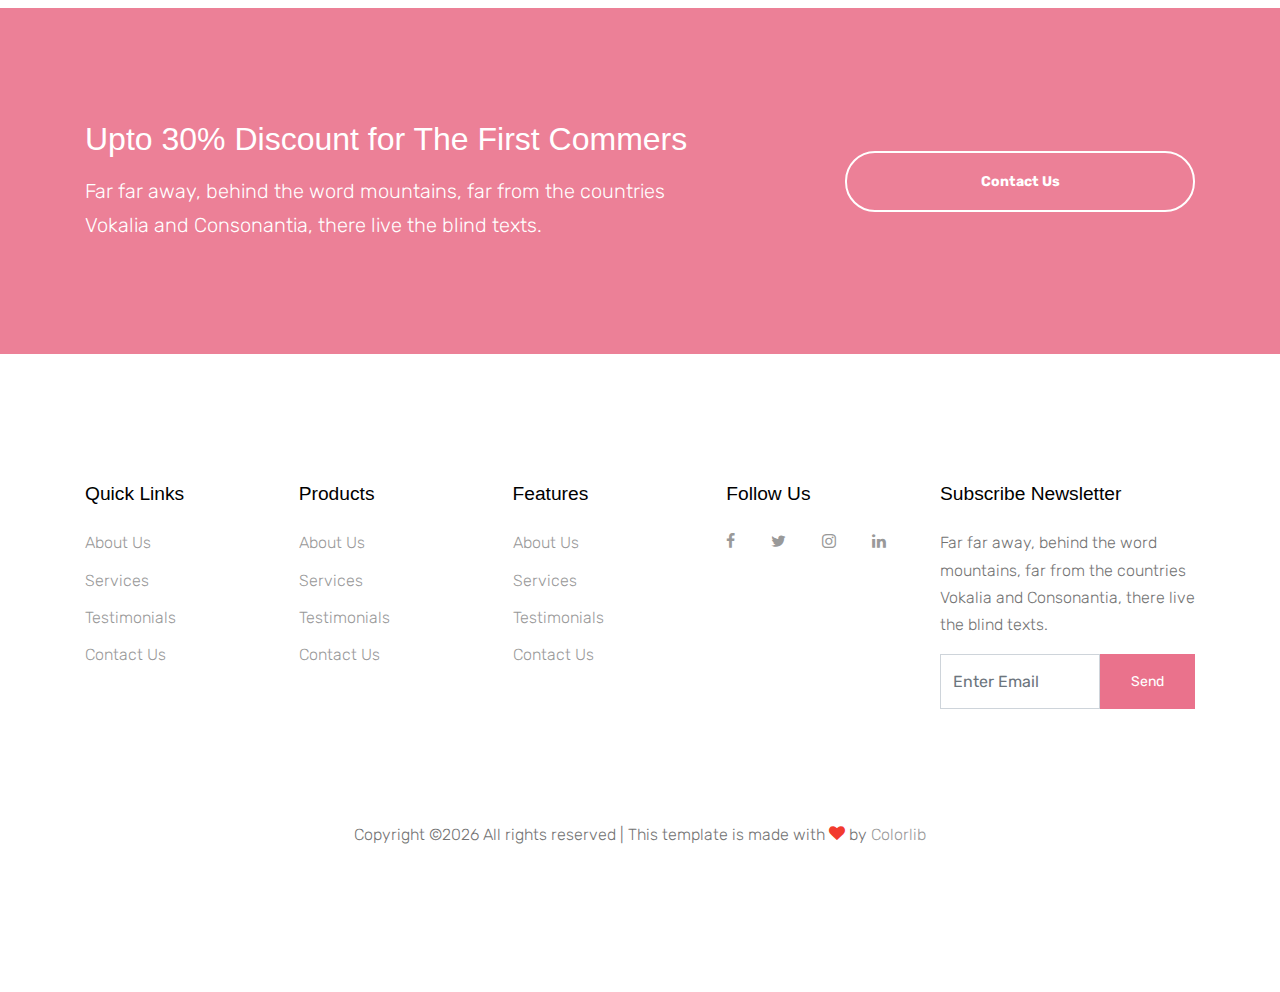
<file: blog-single.html>
<!DOCTYPE html>
<html lang="en">
  <head>
    <title>Physical Theraphy &mdash; Website Template by Colorlib</title>
    <meta charset="utf-8">
    <meta name="viewport" content="width=device-width, initial-scale=1, shrink-to-fit=no">
  

    <link href="https://fonts.googleapis.com/css?family=Rubik:400,700" rel="stylesheet">

    <link rel="stylesheet" href="fonts/icomoon/style.css">

    <link rel="stylesheet" href="css/bootstrap.min.css">
    <link rel="stylesheet" href="css/magnific-popup.css">
    <link rel="stylesheet" href="css/jquery-ui.css">
    <link rel="stylesheet" href="css/owl.carousel.min.css">
    <link rel="stylesheet" href="css/owl.theme.default.min.css">

    <link rel="stylesheet" href="css/bootstrap-datepicker.css">

    <link rel="stylesheet" href="fonts/flaticon/font/flaticon.css">

    <link rel="stylesheet" href="css/aos.css">
    <link rel="stylesheet" href="css/rangeslider.css">

    <link rel="stylesheet" href="css/style.css">
    
  </head>
  <body>
  
  <div class="site-wrap">

    <div class="site-mobile-menu">
      <div class="site-mobile-menu-header">
        <div class="site-mobile-menu-close mt-3">
          <span class="icon-close2 js-menu-toggle"></span>
        </div>
      </div>
      <div class="site-mobile-menu-body"></div>
    </div>
    
    <header class="site-navbar" role="banner">

      <div class="container">
        <div class="row align-items-center">
          
          <div class="col-11 col-xl-4">
            <h1 class="mb-0 site-logo"><a href="index.html" class="text-white mb-0">PhysicalTherapy<span class="text-primary">.</span> </a></h1>
          </div>
          <div class="col-12 col-md-8 d-none d-xl-block">
            <nav class="site-navigation position-relative text-right" role="navigation">

              <ul class="site-menu js-clone-nav mr-auto d-none d-lg-block">
                <li><a href="index.html"><span>Home</span></a></li>
                <li class="has-children">
                  <a href="services.html"><span>Services</span></a>
                  <ul class="dropdown arrow-top">
                    <li><a href="#">Physical Therapy</a></li>
                    <li><a href="#">Massage Therapy</a></li>
                    <li><a href="#">Chiropractic Therapy</a></li>
                    <li class="has-children">
                      <a href="#">Dropdown</a>
                      <ul class="dropdown">
                        <li><a href="#">Physical Therapy</a></li>
                        <li><a href="#">Massage Therapy</a></li>
                        <li><a href="#">Chiropractic Therapy</a></li>
                      </ul>
                    </li>
                  </ul>
                </li>
                <li><a href="about.html"><span>About</span></a></li>
                <li class="active"><a href="blog.html"><span>Blog</span></a></li>
                <li><a href="contact.html"><span>Contact</span></a></li>
              </ul>
            </nav>
          </div>


          <div class="d-inline-block d-xl-none ml-md-0 mr-auto py-3" style="position: relative; top: 3px;"><a href="#" class="site-menu-toggle js-menu-toggle text-white"><span class="icon-menu h3"></span></a></div>

          </div>

        </div>
      </div>
      
    </header>



  

    <div class="site-blocks-cover overlay" style="background-image: url(images/hero_bg_1.jpg);" data-aos="fade" data-stellar-background-ratio="0.5">
      <div class="container">
        <div class="row align-items-center justify-content-center text-center">

          <div class="col-md-10">
            
            <div class="row justify-content-center mb-4">
              <div class="col-md-10 text-center">
                <h1>World's Best School</h1>
                <p data-aos="fade-up" data-aos-delay="100">Posted by Admin <span class="mx-3">&bullet;</span> Aug 30th, 2019</p>
              </div>
            </div>

          </div>
        </div>
      </div>
    </div>  



    

    <div class="site-section">
      <div class="container">
        <div class="row">

          <div class="col-md-8">
            <p class="mb-4"><img src="images/hero_bg_1.jpg" alt="Image" class="img-fluid"></p>
            <p>Lorem ipsum dolor sit amet, consectetur adipisicing elit. Ratione architecto voluptatibus inventore id. Porro nihil ea, quis totam veniam dolores mollitia! Magni reprehenderit magnam provident assumenda sapiente amet non similique itaque accusamus cumque, nulla illo quaerat possimus distinctio recusandae reiciendis voluptate dolorem rerum ullam et. Quibusdam minus ipsam hic. Doloribus?</p>
            <p>Doloremque alias, incidunt repudiandae ut odio facere sed sunt accusamus. Provident consequatur at ipsum placeat perspiciatis corrupti quos, veniam molestiae. Reprehenderit voluptate odio cumque, quis culpa, fugiat dolor quo quae adipisci reiciendis soluta aliquid sed delectus, deleniti cupiditate necessitatibus quibusdam quaerat blanditiis ab quia, cum deserunt esse ipsum sequi fuga.</p>
            <p>Iure deserunt doloremque debitis asperiores omnis! Labore velit perferendis cum, perspiciatis atque ipsa ad unde, necessitatibus aspernatur, ea harum saepe aut accusamus. At, veritatis similique! Culpa aliquam laborum sed ea accusantium ipsum ad ut delectus, ducimus suscipit dolore quae placeat sit consequuntur incidunt, autem esse eveniet odio perferendis vero doloremque.</p>
            <p>Cum reiciendis maxime voluptate dolor, alias fuga ab quos, illo iusto veniam. Voluptatem impedit quasi, ex unde pariatur ut placeat praesentium, culpa reiciendis perspiciatis quis, aliquid quae quos. Nisi ad dolores corrupti, rem, harum, officiis molestias debitis eos possimus doloremque facere saepe, autem tempora. Voluptatibus error commodi esse, reiciendis libero.</p>

            <div class="pt-5">
              <p>Categories:  <a href="#">Design</a>, <a href="#">Events</a>  Tags: <a href="#">#html</a>, <a href="#">#trends</a></p>
            </div>


            <div class="pt-5">
              <h3 class="mb-5">6 Comments</h3>
              <ul class="comment-list">
                <li class="comment">
                  <div class="vcard bio">
                    <img src="images/comment_vcard.jpg" alt="">
                  </div>
                  <div class="comment-body">
                    <h3>Jean Doe</h3>
                    <div class="meta">January 9, 2018 at 2:21pm</div>
                    <p>Lorem ipsum dolor sit amet, consectetur adipisicing elit. Pariatur quidem laborum necessitatibus, ipsam impedit vitae autem, eum officia, fugiat saepe enim sapiente iste iure! Quam voluptas earum impedit necessitatibus, nihil?</p>
                    <p><a href="#" class="reply">Reply</a></p>
                  </div>
                </li>

                <li class="comment">
                  <div class="vcard bio">
                    <img src="images/comment_vcard.jpg" alt="Image placeholder">
                  </div>
                  <div class="comment-body">
                    <h3>Jean Doe</h3>
                    <div class="meta">January 9, 2018 at 2:21pm</div>
                    <p>Lorem ipsum dolor sit amet, consectetur adipisicing elit. Pariatur quidem laborum necessitatibus, ipsam impedit vitae autem, eum officia, fugiat saepe enim sapiente iste iure! Quam voluptas earum impedit necessitatibus, nihil?</p>
                    <p><a href="#" class="reply">Reply</a></p>
                  </div>

                  <ul class="children">
                    <li class="comment">
                      <div class="vcard bio">
                        <img src="images/comment_vcard.jpg" alt="Image placeholder">
                      </div>
                      <div class="comment-body">
                        <h3>Jean Doe</h3>
                        <div class="meta">January 9, 2018 at 2:21pm</div>
                        <p>Lorem ipsum dolor sit amet, consectetur adipisicing elit. Pariatur quidem laborum necessitatibus, ipsam impedit vitae autem, eum officia, fugiat saepe enim sapiente iste iure! Quam voluptas earum impedit necessitatibus, nihil?</p>
                        <p><a href="#" class="reply">Reply</a></p>
                      </div>


                      <ul class="children">
                        <li class="comment">
                          <div class="vcard bio">
                            <img src="images/comment_vcard.jpg" alt="Image placeholder">
                          </div>
                          <div class="comment-body">
                            <h3>Jean Doe</h3>
                            <div class="meta">January 9, 2018 at 2:21pm</div>
                            <p>Lorem ipsum dolor sit amet, consectetur adipisicing elit. Pariatur quidem laborum necessitatibus, ipsam impedit vitae autem, eum officia, fugiat saepe enim sapiente iste iure! Quam voluptas earum impedit necessitatibus, nihil?</p>
                            <p><a href="#" class="reply">Reply</a></p>
                          </div>

                            <ul class="children">
                              <li class="comment">
                                <div class="vcard bio">
                                  <img src="images/comment_vcard.jpg" alt="Image placeholder">
                                </div>
                                <div class="comment-body">
                                  <h3>Jean Doe</h3>
                                  <div class="meta">January 9, 2018 at 2:21pm</div>
                                  <p>Lorem ipsum dolor sit amet, consectetur adipisicing elit. Pariatur quidem laborum necessitatibus, ipsam impedit vitae autem, eum officia, fugiat saepe enim sapiente iste iure! Quam voluptas earum impedit necessitatibus, nihil?</p>
                                  <p><a href="#" class="reply">Reply</a></p>
                                </div>
                              </li>
                            </ul>
                        </li>
                      </ul>
                    </li>
                  </ul>
                </li>

                <li class="comment">
                  <div class="vcard bio">
                    <img src="images/comment_vcard.jpg" alt="Image placeholder">
                  </div>
                  <div class="comment-body">
                    <h3>Jean Doe</h3>
                    <div class="meta">January 9, 2018 at 2:21pm</div>
                    <p>Lorem ipsum dolor sit amet, consectetur adipisicing elit. Pariatur quidem laborum necessitatibus, ipsam impedit vitae autem, eum officia, fugiat saepe enim sapiente iste iure! Quam voluptas earum impedit necessitatibus, nihil?</p>
                    <p><a href="#" class="reply">Reply</a></p>
                  </div>
                </li>
              </ul>
              <!-- END comment-list -->
              
              <div class="comment-form-wrap pt-5">
                <h3 class="mb-5">Leave a comment</h3>
                <form action="#" class="p-5 bg-light">
                  <div class="form-group">
                    <label for="name">Name *</label>
                    <input type="text" class="form-control" id="name">
                  </div>
                  <div class="form-group">
                    <label for="email">Email *</label>
                    <input type="email" class="form-control" id="email">
                  </div>
                  <div class="form-group">
                    <label for="website">Website</label>
                    <input type="url" class="form-control" id="website">
                  </div>

                  <div class="form-group">
                    <label for="message">Message</label>
                    <textarea name="" id="message" cols="30" rows="10" class="form-control"></textarea>
                  </div>
                  <div class="form-group">
                    <input type="submit" value="Post Comment" class="btn btn-pill btn-primary text-white btn-md">
                  </div>

                </form>
              </div>
            </div>


          </div>

          <div class="col-md-3 ml-auto">
            <div class="mb-5">
              <h3 class="h5 text-black mb-3">Search</h3>
              <form action="#" method="post">
                <div class="form-group d-flex">
                  <input type="text" class="form-control" placeholder="Search keyword and hit enter...">
                </div>
              </form>
            </div>

            <div class="mb-5">
              <h3 class="h5 text-black mb-3">Popular Posts</h3>
              <ul class="list-unstyled post-lists">
                <li class="mb-2"><a href="#">Lorem ipsum dolor sit amet</a></li>
                <li class="mb-2"><a href="#">Quaerat rerum voluptatibus veritatis</a></li>
                <li class="mb-2"><a href="#">Maiores sapiente veritatis reprehenderit</a></li>
                <li class="mb-2"><a href="#">Natus eligendi nobis</a></li>
              </ul>
            </div>

            <div class="mb-5">
              <h3 class="h5 text-black mb-3">Recent Comments</h3>
              <ul class="list-unstyled post-lists">
                <li class="mb-2"><a href="#">Hannah</a> <em>in</em> <a href="#">Lorem ipsum dolor sit amet</a></li>
                <li class="mb-2"><a href="#">Roger</a> <em>in</em> <a href="#">Quaerat rerum voluptatibus veritatis</a></li>
                <li class="mb-2"><a href="#">Hannah</a> <em>in</em> <a href="#">Maiores sapiente veritatis reprehenderit</a></li>
                <li class="mb-2"><a href="#">Kim</a> <em>in</em> <a href="#">Natus eligendi nobis</a></li>
              </ul>
            </div>

          </div>
          
        </div>
      </div>
    </div>

    <div class="mt-5 block-cta-1 primary-overlay" style="background-image: url('images/hero_bg_2.jpg')">
      <div class="container">
        <div class="row align-items-center justify-content-between">
          <div class="col-lg-7 mb-4 mb-lg-0">
            <h2 class="mb-3 mt-0 text-white">Upto 30% Discount for The First Commers</h2>
            <p class="mb-0 text-white lead">Far far away, behind the word mountains, far from the countries Vokalia and Consonantia, there live the blind texts.</p>
          </div>
          <div class="col-lg-4">
            <p class="mb-0"><a href="contact.html" class="btn btn-outline-white text-white btn-md btn-pill px-5 font-weight-bold btn-block">Contact Us</a></p>
          </div>
        </div>
      </div>
    </div>
    
    <footer class="site-footer">
      <div class="container">
        <div class="row">
          <div class="col-md-9">
            <div class="row">
              <div class="col-md-6 mb-5 mb-lg-0 col-lg-3">
                <h2 class="footer-heading mb-4">Quick Links</h2>
                <ul class="list-unstyled">
                  <li><a href="#">About Us</a></li>
                  <li><a href="#">Services</a></li>
                  <li><a href="#">Testimonials</a></li>
                  <li><a href="#">Contact Us</a></li>
                </ul>
              </div>
              <div class="col-md-6 mb-5 mb-lg-0 col-lg-3">
                <h2 class="footer-heading mb-4">Products</h2>
                <ul class="list-unstyled">
                  <li><a href="#">About Us</a></li>
                  <li><a href="#">Services</a></li>
                  <li><a href="#">Testimonials</a></li>
                  <li><a href="#">Contact Us</a></li>
                </ul>
              </div>
              <div class="col-md-6 mb-5 mb-lg-0 col-lg-3">
                <h2 class="footer-heading mb-4">Features</h2>
                <ul class="list-unstyled">
                  <li><a href="#">About Us</a></li>
                  <li><a href="#">Services</a></li>
                  <li><a href="#">Testimonials</a></li>
                  <li><a href="#">Contact Us</a></li>
                </ul>
              </div>
              <div class="col-md-6 mb-5 mb-lg-0 col-lg-3">
                <h2 class="footer-heading mb-4">Follow Us</h2>
                <a href="#" class="pl-0 pr-3"><span class="icon-facebook"></span></a>
                <a href="#" class="pl-3 pr-3"><span class="icon-twitter"></span></a>
                <a href="#" class="pl-3 pr-3"><span class="icon-instagram"></span></a>
                <a href="#" class="pl-3 pr-3"><span class="icon-linkedin"></span></a>
              </div>
            </div>
          </div>
          <div class="col-lg-3">
            <h2 class="footer-heading mb-4">Subscribe Newsletter</h2>
            <p>Far far away, behind the word mountains, far from the countries Vokalia and Consonantia, there live the blind texts.</p>
            <form action="#" method="post" class="subscription">
              <div class="input-group mb-3  d-flex align-items-stretch">
                <input type="text" class="form-control bg-transparent" placeholder="Enter Email" aria-label="Enter Email" aria-describedby="button-addon2">
                <button class="btn btn-primary text-white" type="button" id="button-addon2">Send</button>
              </div>
            </form>
          </div>
        </div>
        <div class="row pt-5 mt-5">
          <div class="col-12 text-md-center text-left">
            <p>
            <!-- Link back to Colorlib can't be removed. Template is licensed under CC BY 3.0. -->
            Copyright &copy;<script>document.write(new Date().getFullYear());</script> All rights reserved | This template is made with <i class="icon-heart text-danger" aria-hidden="true"></i> by <a href="https://colorlib.com" target="_blank" >Colorlib</a>
            <!-- Link back to Colorlib can't be removed. Template is licensed under CC BY 3.0. -->
            </p>
          </div>
        </div>
      </div>
    </footer>
  </div>

  <script src="js/jquery-3.3.1.min.js"></script>
  <script src="js/jquery-migrate-3.0.1.min.js"></script>
  <script src="js/jquery-ui.js"></script>
  <script src="js/popper.min.js"></script>
  <script src="js/bootstrap.min.js"></script>
  <script src="js/owl.carousel.min.js"></script>
  <script src="js/jquery.stellar.min.js"></script>
  <script src="js/jquery.countdown.min.js"></script>
  <script src="js/jquery.magnific-popup.min.js"></script>
  <script src="js/jquery.animateNumber.min.js"></script>
  <script src="js/jquery.waypoints.min.js"></script>

  <script src="js/bootstrap-datepicker.min.js"></script>
  <script src="js/aos.js"></script>
  <script src="js/rangeslider.min.js"></script>
  

  

  <script src="js/main.js"></script>
  
  </body>
</html>
</file>
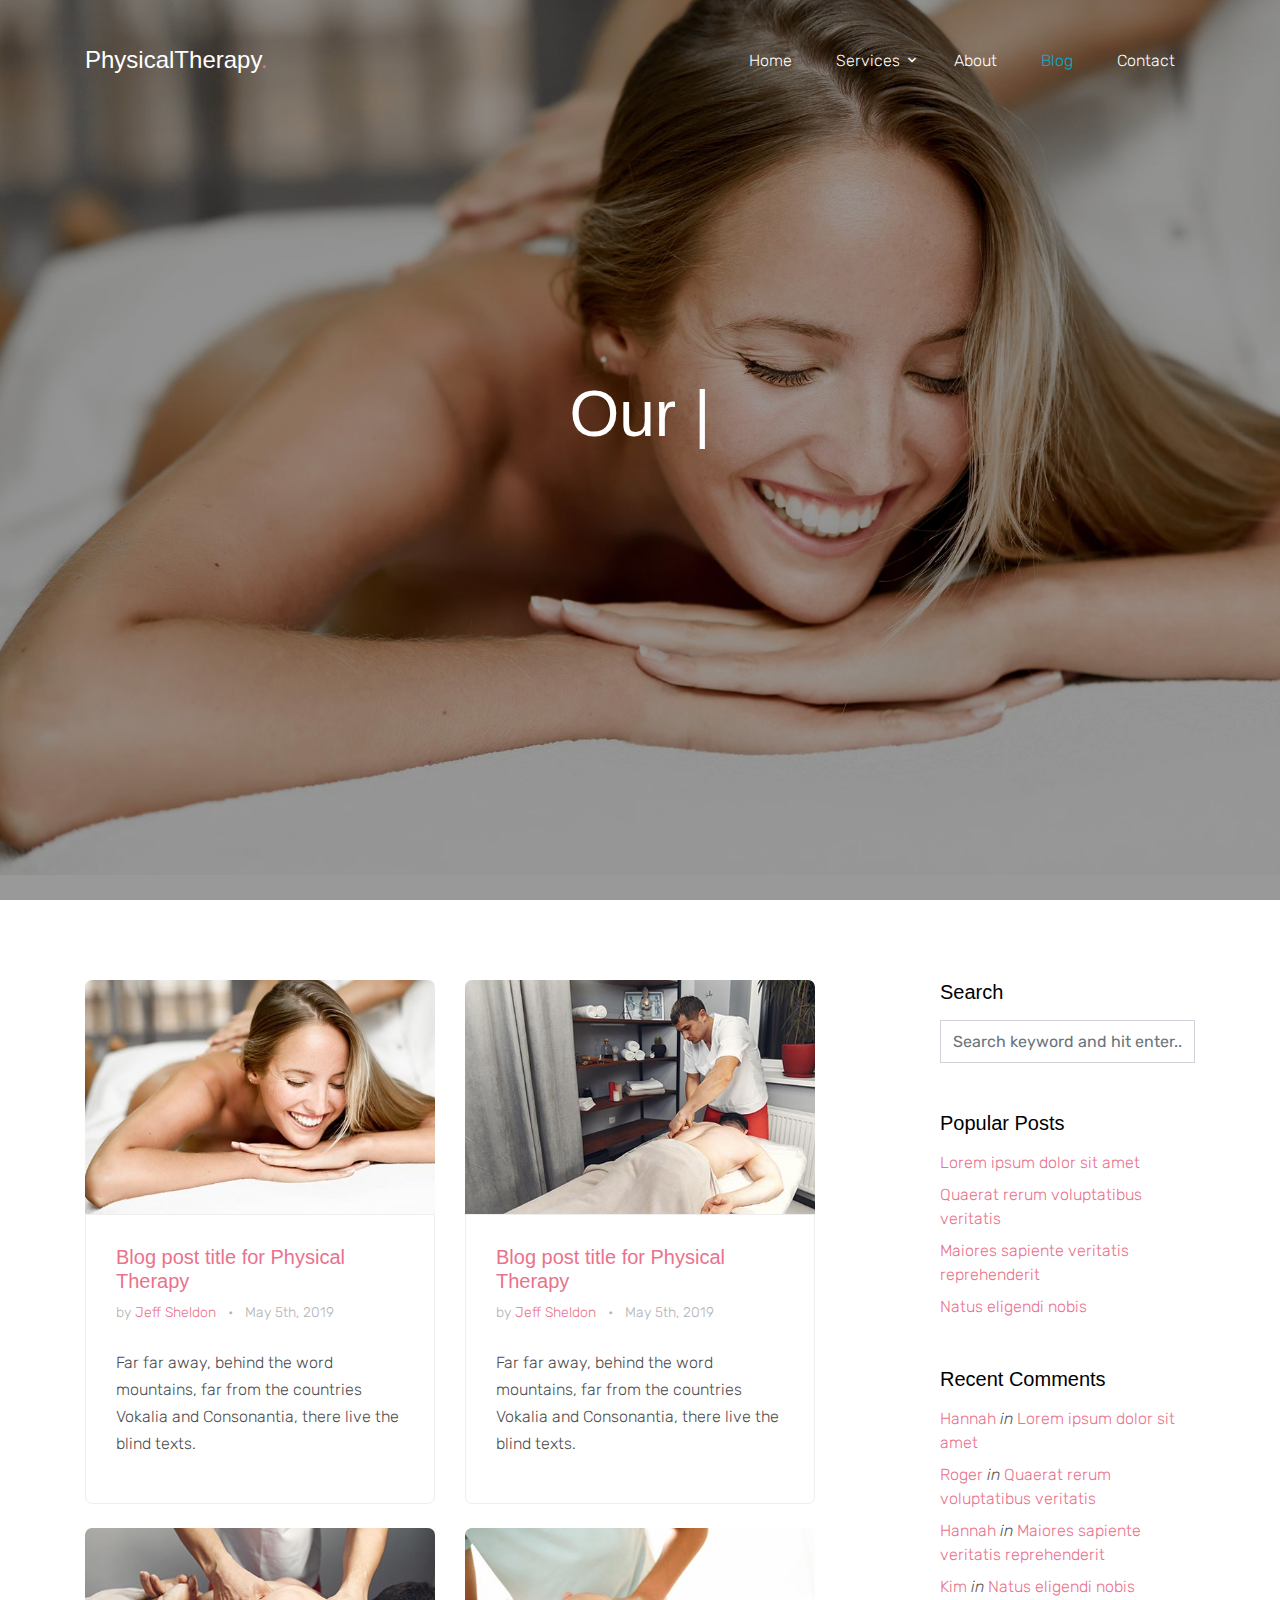
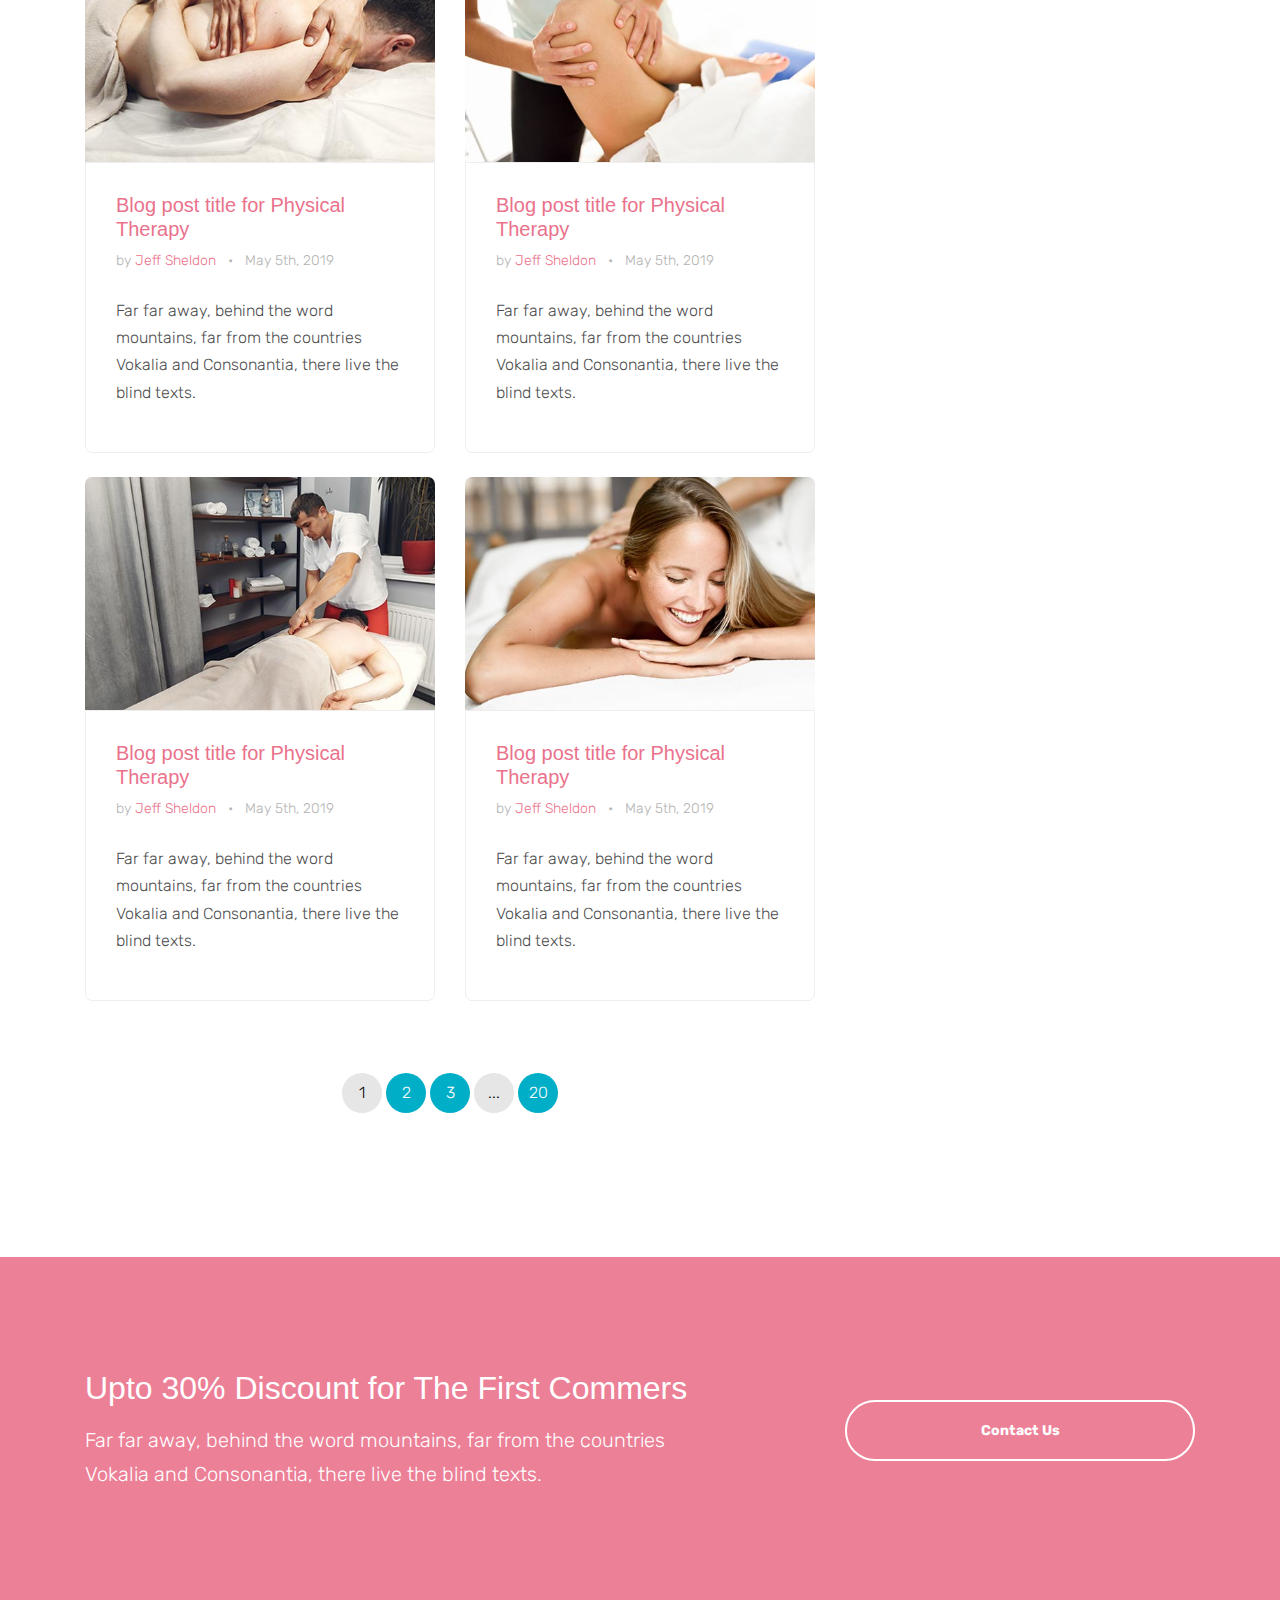
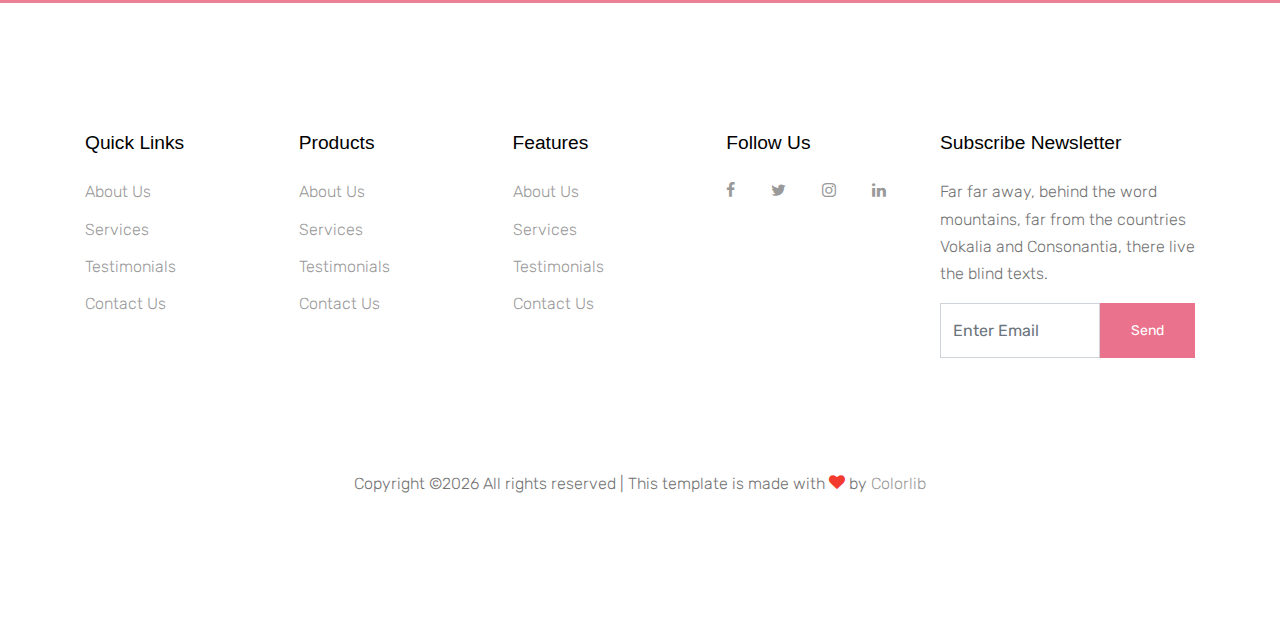
<file: blog.html>
<!DOCTYPE html>
<html lang="en">
  <head>
    <title>Physical Theraphy &mdash; Website Template by Colorlib</title>
    <meta charset="utf-8">
    <meta name="viewport" content="width=device-width, initial-scale=1, shrink-to-fit=no">
  

    <link href="https://fonts.googleapis.com/css?family=Rubik:400,700" rel="stylesheet">

    <link rel="stylesheet" href="fonts/icomoon/style.css">

    <link rel="stylesheet" href="css/bootstrap.min.css">
    <link rel="stylesheet" href="css/magnific-popup.css">
    <link rel="stylesheet" href="css/jquery-ui.css">
    <link rel="stylesheet" href="css/owl.carousel.min.css">
    <link rel="stylesheet" href="css/owl.theme.default.min.css">

    <link rel="stylesheet" href="css/bootstrap-datepicker.css">

    <link rel="stylesheet" href="fonts/flaticon/font/flaticon.css">

    <link rel="stylesheet" href="css/aos.css">
    <link rel="stylesheet" href="css/rangeslider.css">

    <link rel="stylesheet" href="css/style.css">
    
  </head>
  <body>
  
  <div class="site-wrap">

    <div class="site-mobile-menu">
      <div class="site-mobile-menu-header">
        <div class="site-mobile-menu-close mt-3">
          <span class="icon-close2 js-menu-toggle"></span>
        </div>
      </div>
      <div class="site-mobile-menu-body"></div>
    </div>
    
    <header class="site-navbar" role="banner">

      <div class="container">
        <div class="row align-items-center">
          
          <div class="col-11 col-xl-4">
            <h1 class="mb-0 site-logo"><a href="index.html" class="text-white mb-0">PhysicalTherapy<span class="text-primary">.</span> </a></h1>
          </div>
          <div class="col-12 col-md-8 d-none d-xl-block">
            <nav class="site-navigation position-relative text-right" role="navigation">

              <ul class="site-menu js-clone-nav mr-auto d-none d-lg-block">
                <li><a href="index.html"><span>Home</span></a></li>
                <li class="has-children">
                  <a href="services.html"><span>Services</span></a>
                  <ul class="dropdown arrow-top">
                    <li><a href="#">Physical Therapy</a></li>
                    <li><a href="#">Massage Therapy</a></li>
                    <li><a href="#">Chiropractic Therapy</a></li>
                    <li class="has-children">
                      <a href="#">Dropdown</a>
                      <ul class="dropdown">
                        <li><a href="#">Physical Therapy</a></li>
                        <li><a href="#">Massage Therapy</a></li>
                        <li><a href="#">Chiropractic Therapy</a></li>
                      </ul>
                    </li>
                  </ul>
                </li>
                <li><a href="about.html"><span>About</span></a></li>
                <li class="active"><a href="blog.html"><span>Blog</span></a></li>
                <li><a href="contact.html"><span>Contact</span></a></li>
              </ul>
            </nav>
          </div>


          <div class="d-inline-block d-xl-none ml-md-0 mr-auto py-3" style="position: relative; top: 3px;"><a href="#" class="site-menu-toggle js-menu-toggle text-white"><span class="icon-menu h3"></span></a></div>

          </div>

        </div>
      </div>
      
    </header>



  

    <div class="site-blocks-cover overlay" style="background-image: url(images/hero_bg_1.jpg);" data-aos="fade" data-stellar-background-ratio="0.5">
      <div class="container">
        <div class="row align-items-center justify-content-center text-center">

          <div class="col-md-10">
            
            <div class="row justify-content-center mb-4">
              <div class="col-md-10 text-center">
                <h1 data-aos="fade-up" class="mb-5">Our  <span class="typed-words"></span></h1>
              </div>
            </div>

          </div>
        </div>
      </div>
    </div>  



    

    <div class="site-section">
      <div class="container">
        <div class="row">

          <div class="col-md-8">

            <div class="row mb-3 align-items-stretch">
              <div class="col-md-6 col-lg-6 mb-4 mb-lg-4">
                <div class="h-entry">
                  <a href="blog-single.html"><img src="images/img_1.jpg" alt="Free Website Template by Free-Template.co" class="img-fluid"></a>
                  <div class="h-entry-inner">
                    <h2 class="font-size-regular"><a href="blog-single.html">Blog post title for Physical Therapy</a></h2>
                    <div class="meta mb-4">by <a href="blog-single.html">Jeff Sheldon</a> <span class="mx-2">&bullet;</span> May 5th, 2019</div>
                    <p>Far far away, behind the word mountains, far from the countries Vokalia and Consonantia, there live the blind texts. </p>
                  </div>
                </div> 
              </div>
              <div class="col-md-6 col-lg-6 mb-4 mb-lg-4">
                <div class="h-entry">
                  <a href="blog-single.html"><img src="images/img_2.jpg" alt="Free Website Template by Free-Template.co" class="img-fluid"></a>
                  <div class="h-entry-inner">
                    <h2 class="font-size-regular"><a href="blog-single.html">Blog post title for Physical Therapy</a></h2>
                    <div class="meta mb-4">by <a href="blog-single.html">Jeff Sheldon</a> <span class="mx-2">&bullet;</span> May 5th, 2019</div>
                    <p>Far far away, behind the word mountains, far from the countries Vokalia and Consonantia, there live the blind texts. </p>
                  </div>
                </div> 
              </div>
              <div class="col-md-6 col-lg-6 mb-4 mb-lg-4">
                <div class="h-entry">
                  <a href="blog-single.html"><img src="images/img_3.jpg" alt="Free Website Template by Free-Template.co" class="img-fluid"></a>
                  <div class="h-entry-inner">
                    <h2 class="font-size-regular"><a href="blog-single.html">Blog post title for Physical Therapy</a></h2>
                    <div class="meta mb-4">by <a href="blog-single.html">Jeff Sheldon</a> <span class="mx-2">&bullet;</span> May 5th, 2019</div>
                    <p>Far far away, behind the word mountains, far from the countries Vokalia and Consonantia, there live the blind texts. </p>
                  </div>
                </div>
              </div>
              <div class="col-md-6 col-lg-6 mb-4 mb-lg-4">
                <div class="h-entry">
                  <a href="blog-single.html"><img src="images/img_4.jpg" alt="Free Website Template by Free-Template.co" class="img-fluid"></a>
                  <div class="h-entry-inner">
                    <h2 class="font-size-regular"><a href="blog-single.html">Blog post title for Physical Therapy</a></h2>
                    <div class="meta mb-4">by <a href="blog-single.html">Jeff Sheldon</a> <span class="mx-2">&bullet;</span> May 5th, 2019</div>
                    <p>Far far away, behind the word mountains, far from the countries Vokalia and Consonantia, there live the blind texts. </p>
                  </div>
                </div>
              </div>
              <div class="col-md-6 col-lg-6 mb-4 mb-lg-4">
                <div class="h-entry">
                  <a href="blog-single.html"><img src="images/img_2.jpg" alt="Free Website Template by Free-Template.co" class="img-fluid"></a>
                  <div class="h-entry-inner">
                    <h2 class="font-size-regular"><a href="blog-single.html">Blog post title for Physical Therapy</a></h2>
                    <div class="meta mb-4">by <a href="blog-single.html">Jeff Sheldon</a> <span class="mx-2">&bullet;</span> May 5th, 2019</div>
                    <p>Far far away, behind the word mountains, far from the countries Vokalia and Consonantia, there live the blind texts. </p>
                  </div>
                </div>
              </div>
              <div class="col-md-6 col-lg-6 mb-4 mb-lg-4">
                <div class="h-entry">
                  <a href="blog-single.html"><img src="images/img_1.jpg" alt="Free Website Template by Free-Template.co" class="img-fluid"></a>
                  <div class="h-entry-inner">
                    <h2 class="font-size-regular"><a href="blog-single.html">Blog post title for Physical Therapy</a></h2>
                    <div class="meta mb-4">by <a href="#">Jeff Sheldon</a> <span class="mx-2">&bullet;</span> May 5th, 2019</div>
                    <p>Far far away, behind the word mountains, far from the countries Vokalia and Consonantia, there live the blind texts. </p>
                  </div>
                </div>
              </div>
            </div>
            <div class="col-12 text-center mt-5">
              <p class="custom-pagination">
                <span>1</span>
                <a href="#">2</a>
                <a href="#">3</a>
                <span>...</span>
                <a href="#">20</a>
              </p>
            </div>
          </div>

          <div class="col-md-3 ml-auto">
            <div class="mb-5">
              <h3 class="h5 text-black mb-3">Search</h3>
              <form action="#" method="post">
                <div class="form-group d-flex">
                  <input type="text" class="form-control" placeholder="Search keyword and hit enter...">
                </div>
              </form>
            </div>

            <div class="mb-5">
              <h3 class="h5 text-black mb-3">Popular Posts</h3>
              <ul class="list-unstyled post-lists">
                <li class="mb-2"><a href="#">Lorem ipsum dolor sit amet</a></li>
                <li class="mb-2"><a href="#">Quaerat rerum voluptatibus veritatis</a></li>
                <li class="mb-2"><a href="#">Maiores sapiente veritatis reprehenderit</a></li>
                <li class="mb-2"><a href="#">Natus eligendi nobis</a></li>
              </ul>
            </div>

            <div class="mb-5">
              <h3 class="h5 text-black mb-3">Recent Comments</h3>
              <ul class="list-unstyled post-lists">
                <li class="mb-2"><a href="#">Hannah</a> <em>in</em> <a href="#">Lorem ipsum dolor sit amet</a></li>
                <li class="mb-2"><a href="#">Roger</a> <em>in</em> <a href="#">Quaerat rerum voluptatibus veritatis</a></li>
                <li class="mb-2"><a href="#">Hannah</a> <em>in</em> <a href="#">Maiores sapiente veritatis reprehenderit</a></li>
                <li class="mb-2"><a href="#">Kim</a> <em>in</em> <a href="#">Natus eligendi nobis</a></li>
              </ul>
            </div>

          </div>
          
        </div>
      </div>
    </div>

    <div class="mt-5 block-cta-1 primary-overlay" style="background-image: url('images/hero_bg_2.jpg')">
      <div class="container">
        <div class="row align-items-center justify-content-between">
          <div class="col-lg-7 mb-4 mb-lg-0">
            <h2 class="mb-3 mt-0 text-white">Upto 30% Discount for The First Commers</h2>
            <p class="mb-0 text-white lead">Far far away, behind the word mountains, far from the countries Vokalia and Consonantia, there live the blind texts.</p>
          </div>
          <div class="col-lg-4">
            <p class="mb-0"><a href="contact.html" class="btn btn-outline-white text-white btn-md btn-pill px-5 font-weight-bold btn-block">Contact Us</a></p>
          </div>
        </div>
      </div>
    </div>
    
    <footer class="site-footer">
      <div class="container">
        <div class="row">
          <div class="col-md-9">
            <div class="row">
              <div class="col-md-6 mb-5 mb-lg-0 col-lg-3">
                <h2 class="footer-heading mb-4">Quick Links</h2>
                <ul class="list-unstyled">
                  <li><a href="#">About Us</a></li>
                  <li><a href="#">Services</a></li>
                  <li><a href="#">Testimonials</a></li>
                  <li><a href="#">Contact Us</a></li>
                </ul>
              </div>
              <div class="col-md-6 mb-5 mb-lg-0 col-lg-3">
                <h2 class="footer-heading mb-4">Products</h2>
                <ul class="list-unstyled">
                  <li><a href="#">About Us</a></li>
                  <li><a href="#">Services</a></li>
                  <li><a href="#">Testimonials</a></li>
                  <li><a href="#">Contact Us</a></li>
                </ul>
              </div>
              <div class="col-md-6 mb-5 mb-lg-0 col-lg-3">
                <h2 class="footer-heading mb-4">Features</h2>
                <ul class="list-unstyled">
                  <li><a href="#">About Us</a></li>
                  <li><a href="#">Services</a></li>
                  <li><a href="#">Testimonials</a></li>
                  <li><a href="#">Contact Us</a></li>
                </ul>
              </div>
              <div class="col-md-6 mb-5 mb-lg-0 col-lg-3">
                <h2 class="footer-heading mb-4">Follow Us</h2>
                <a href="#" class="pl-0 pr-3"><span class="icon-facebook"></span></a>
                <a href="#" class="pl-3 pr-3"><span class="icon-twitter"></span></a>
                <a href="#" class="pl-3 pr-3"><span class="icon-instagram"></span></a>
                <a href="#" class="pl-3 pr-3"><span class="icon-linkedin"></span></a>
              </div>
            </div>
          </div>
          <div class="col-lg-3">
            <h2 class="footer-heading mb-4">Subscribe Newsletter</h2>
            <p>Far far away, behind the word mountains, far from the countries Vokalia and Consonantia, there live the blind texts.</p>
            <form action="#" method="post" class="subscription">
              <div class="input-group mb-3  d-flex align-items-stretch">
                <input type="text" class="form-control bg-transparent" placeholder="Enter Email" aria-label="Enter Email" aria-describedby="button-addon2">
                <button class="btn btn-primary text-white" type="button" id="button-addon2">Send</button>
              </div>
            </form>
          </div>
        </div>
        <div class="row pt-5 mt-5">
          <div class="col-12 text-md-center text-left">
            <p>
            <!-- Link back to Colorlib can't be removed. Template is licensed under CC BY 3.0. -->
            Copyright &copy;<script>document.write(new Date().getFullYear());</script> All rights reserved | This template is made with <i class="icon-heart text-danger" aria-hidden="true"></i> by <a href="https://colorlib.com" target="_blank" >Colorlib</a>
            <!-- Link back to Colorlib can't be removed. Template is licensed under CC BY 3.0. -->
            </p>
          </div>
        </div>
      </div>
    </footer>
  </div>

  <script src="js/jquery-3.3.1.min.js"></script>
  <script src="js/jquery-migrate-3.0.1.min.js"></script>
  <script src="js/jquery-ui.js"></script>
  <script src="js/popper.min.js"></script>
  <script src="js/bootstrap.min.js"></script>
  <script src="js/owl.carousel.min.js"></script>
  <script src="js/jquery.stellar.min.js"></script>
  <script src="js/jquery.countdown.min.js"></script>
  <script src="js/jquery.magnific-popup.min.js"></script>
  <script src="js/jquery.animateNumber.min.js"></script>
  <script src="js/jquery.waypoints.min.js"></script>

  <script src="js/bootstrap-datepicker.min.js"></script>
  <script src="js/aos.js"></script>
  <script src="js/rangeslider.min.js"></script>
  

  <script src="js/typed.js"></script>
            <script>
            var typed = new Typed('.typed-words', {
            strings: ["blog updates"],
            typeSpeed: 80,
            backSpeed: 80,
            backDelay: 4000,
            startDelay: 1000,
            loop: false,
            showCursor: true
            });
            </script>

  <script src="js/main.js"></script>
  
  </body>
</html>
</file>
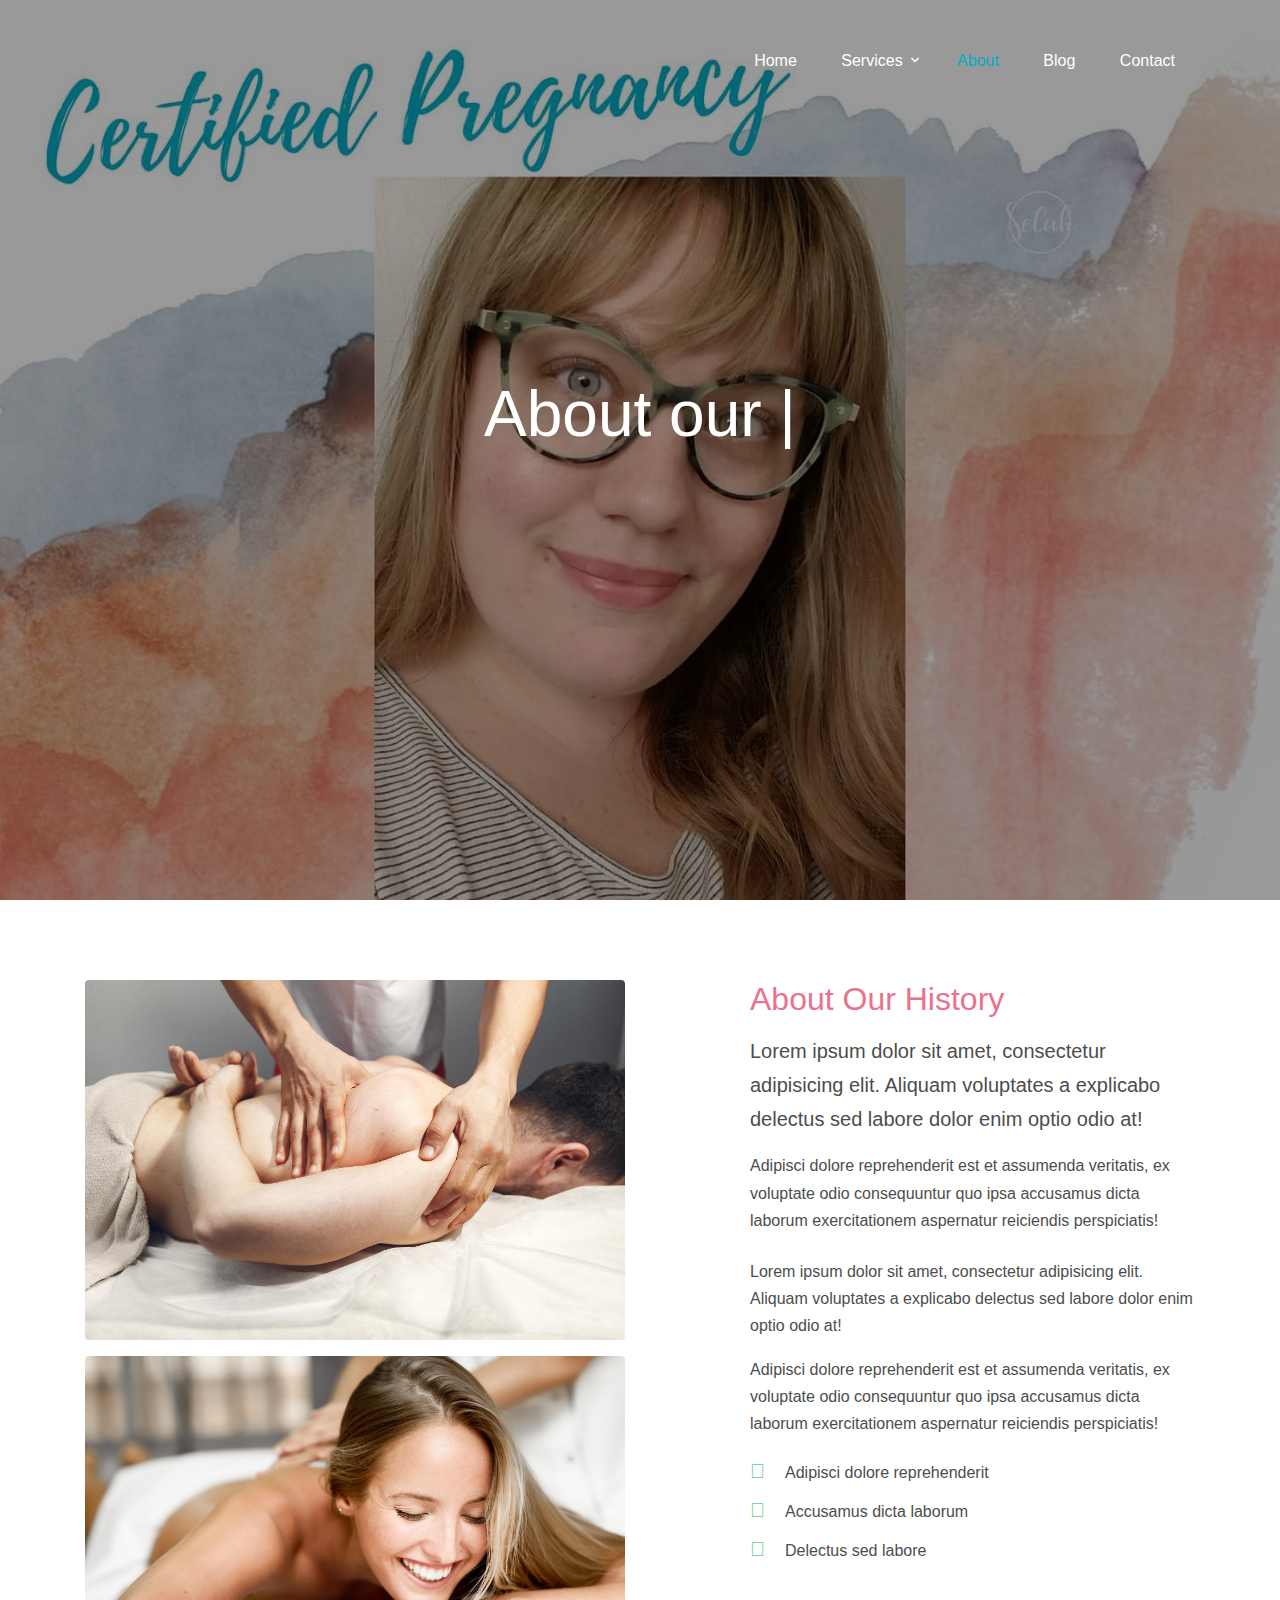
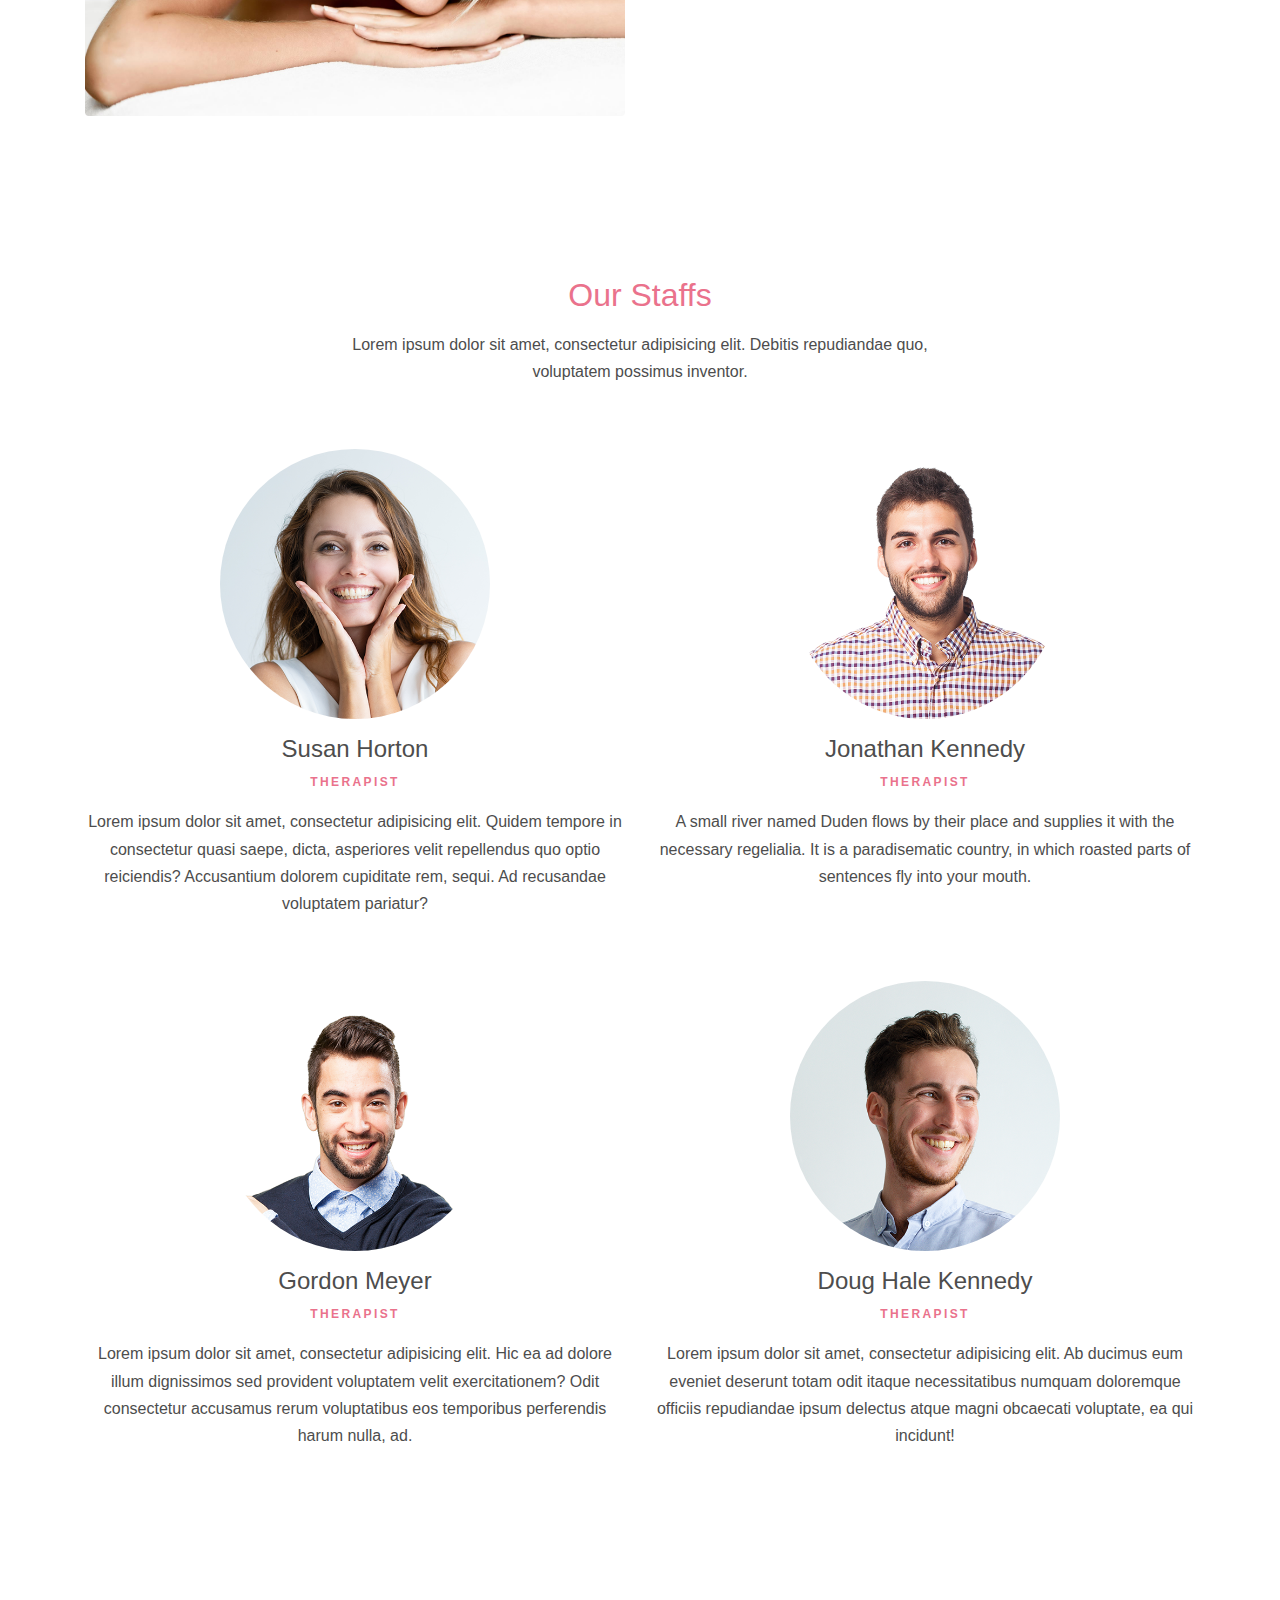
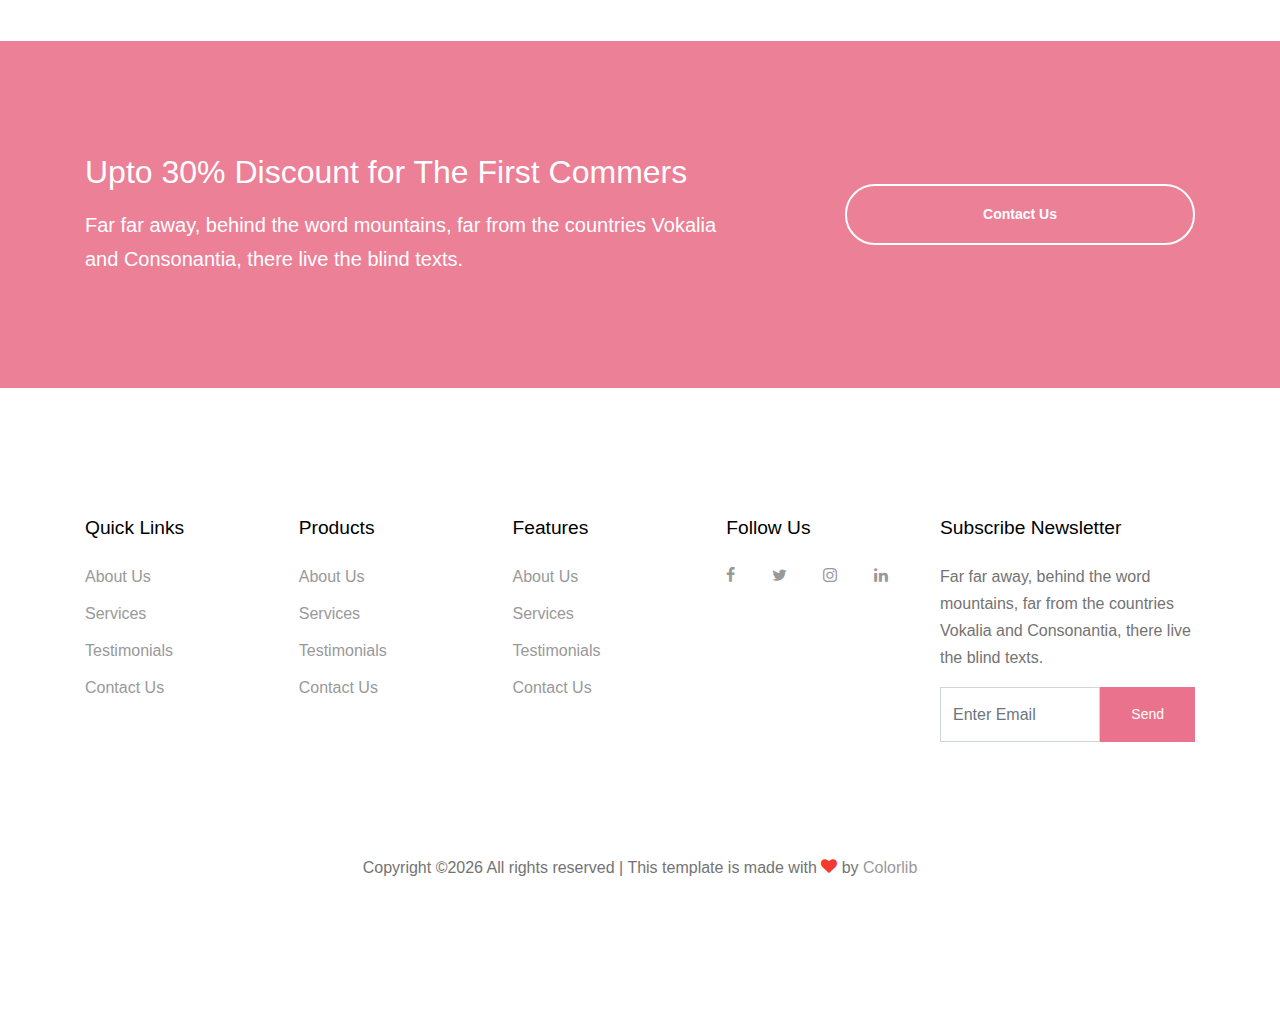
<file: book-online.html>
<!DOCTYPE html>
<html lang="en">
  <head>
    <title>Selah Massage Studio</title>
    <meta charset="utf-8">
    <meta name="viewport" content="width=device-width, initial-scale=1, shrink-to-fit=no">
  

    <link href="https://fonts.googleapis.com/css?family=Lato:400,700" rel="stylesheet">

    <link rel="stylesheet" href="fonts/icomoon/style.css">

    <link rel="stylesheet" href="css/bootstrap.min.css">
    <link rel="stylesheet" href="css/magnific-popup.css">
    <link rel="stylesheet" href="css/jquery-ui.css">
    <link rel="stylesheet" href="css/owl.carousel.min.css">
    <link rel="stylesheet" href="css/owl.theme.default.min.css">

    <link rel="stylesheet" href="css/bootstrap-datepicker.css">

    <link rel="stylesheet" href="fonts/flaticon/font/flaticon.css">

    <link rel="stylesheet" href="css/aos.css">
    <link rel="stylesheet" href="css/rangeslider.css">

    <link rel="stylesheet" href="css/style.css">
    
  </head>
  <body>
  
  <div class="site-wrap">

    <div class="site-mobile-menu">
      <div class="site-mobile-menu-header">
        <div class="site-mobile-menu-close mt-3">
          <span class="icon-close2 js-menu-toggle"></span>
        </div>
      </div>
      <div class="site-mobile-menu-body"></div>
    </div>
    
    <header class="site-navbar" role="banner">

      <div class="container">
        <div class="row align-items-center">
          
          <div class="col-11 col-xl-4">
            <h1 class="mb-0 site-logo"><a href="index.html" class="logo-img", src="images/SelahLogo2020_3000px.webp"> </a></h1>
          </div>
          <div class="col-12 col-md-8 d-none d-xl-block">
            <nav class="site-navigation position-relative text-right" role="navigation">

              <ul class="site-menu js-clone-nav mr-auto d-none d-lg-block">
                <li><a href="index.html"><span>Home</span></a></li>
                <li class="has-children">
                  <a href="services.html"><span>Services</span></a>
                  <ul class="dropdown arrow-top">
                    <li><a href="#">Physical Therapy</a></li>
                    <li><a href="#">Massage Therapy</a></li>
                    <li><a href="#">Chiropractic Therapy</a></li>
                    <li class="has-children">
                      <a href="#">Dropdown</a>
                      <ul class="dropdown">
                        <li><a href="#">Physical Therapy</a></li>
                        <li><a href="#">Massage Therapy</a></li>
                        <li><a href="#">Chiropractic Therapy</a></li>
                      </ul>
                    </li>
                  </ul>
                </li>
                <li class="active"><a href="about.html"><span>About</span></a></li>
                <li><a href="blog.html"><span>Blog</span></a></li>
                <li><a href="contact.html"><span>Contact</span></a></li>
              </ul>
            </nav>
          </div>


          <div class="d-inline-block d-xl-none ml-md-0 mr-auto py-3" style="position: relative; top: 3px;"><a href="#" class="site-menu-toggle js-menu-toggle text-white"><span class="icon-menu h3"></span></a></div>

          </div>

        </div>
      </div>
      
    </header>



  

    <div class="site-blocks-cover overlay" style="background-image: url(images/lynetta\ face.jpg);" data-aos="fade" data-stellar-background-ratio="0.5">
      <div class="container">
        <div class="row align-items-center justify-content-center text-center">

          <div class="col-md-10">
            
            <div class="row justify-content-center mb-4">
              <div class="col-md-10 text-center">
                <h1 data-aos="fade-up" class="mb-5">About our  <span class="typed-words"></span></h1>

                <!-- <p data-aos="fade-up" data-aos-delay="100"><a href="#" class="btn btn-primary btn-pill">Get Started</a></p> -->
              </div>
            </div>

          </div>
        </div>
      </div>
    </div>  



    

    <div class="site-section">
      <div class="container">
        <div class="row">
          <div class="col-md-6">
            <img src="images/hero_bg_2.jpg" alt="Image" class="img-fluid rounded mb-3">
            <img src="images/hero_bg_1.jpg" alt="Image" class="img-fluid rounded">
          </div>
          <div class="col-md-5 ml-auto">
            <h2 class="text-primary mb-3">About Our History</h2>
            <p class="lead">Lorem ipsum dolor sit amet, consectetur adipisicing elit. Aliquam voluptates a explicabo delectus sed labore dolor enim optio odio at!</p>
            <p class="mb-4">Adipisci dolore reprehenderit est et assumenda veritatis, ex voluptate odio consequuntur quo ipsa accusamus dicta laborum exercitationem aspernatur reiciendis perspiciatis!</p>

            <p>Lorem ipsum dolor sit amet, consectetur adipisicing elit. Aliquam voluptates a explicabo delectus sed labore dolor enim optio odio at!</p>
            <p class="mb-4">Adipisci dolore reprehenderit est et assumenda veritatis, ex voluptate odio consequuntur quo ipsa accusamus dicta laborum exercitationem aspernatur reiciendis perspiciatis!</p>

            <ul class="ul-check list-unstyled success">
              <li>Adipisci dolore reprehenderit</li>
              <li>Accusamus dicta laborum</li>
              <li>Delectus sed labore</li>
            </ul>
          </div>
        </div>
      </div>
    </div>
    


    <div class="site-section">
      <div class="container">
        <div class="row justify-content-center mb-5">
          <div class="col-md-7 text-center">
            <h2 class="text-primary mb-3">Our Staffs</h2>
            <p>Lorem ipsum dolor sit amet, consectetur adipisicing elit. Debitis repudiandae quo, voluptatem possimus inventor.</p>
          </div>
        </div>
        <div class="row">
          <div class="col-md-6 col-lg-6 mb-4 mb-lg-5 text-center">
            <img src="images/person_1.jpg" alt="Image" class="img-fluid mb-3 w-50 rounded-circle">
            <h3 class="h4">Susan Horton</h3>
            <p class="caption text-primary">Therapist</p>
            <p> Lorem ipsum dolor sit amet, consectetur adipisicing elit. Quidem tempore in consectetur quasi saepe, dicta, asperiores velit repellendus quo optio reiciendis? Accusantium dolorem cupiditate rem, sequi. Ad recusandae voluptatem pariatur?</p>
          </div>
          <div class="col-md-6 col-lg-6 mb-4 mb-lg-5 text-center">
            <img src="images/person_2.jpg" alt="Image" class="img-fluid mb-3 w-50 rounded-circle">
            <h3 class="h4">Jonathan Kennedy</h3>
            <p class="caption text-primary">Therapist</p>
            <p>A small river named Duden flows by their place and supplies it with the necessary regelialia. It is a paradisematic country, in which roasted parts of sentences fly into your mouth.</p>
          </div>
          <div class="col-md-6 col-lg-6 mb-4 mb-lg-5 text-center">
            <img src="images/person_3.jpg" alt="Image" class="img-fluid mb-3 w-50 rounded-circle">
            <h3 class="h4">Gordon Meyer</h3>
            <p class="caption text-primary">Therapist</p>
            <p> Lorem ipsum dolor sit amet, consectetur adipisicing elit. Hic ea ad dolore illum dignissimos sed provident voluptatem velit exercitationem? Odit consectetur accusamus rerum voluptatibus eos temporibus perferendis harum nulla, ad.</p>
          </div>
          <div class="col-md-6 col-lg-6 mb-4 mb-lg-5 text-center">
            <img src="images/person_4.jpg" alt="Image" class="img-fluid mb-3 w-50 rounded-circle">
            <h3 class="h4">Doug Hale Kennedy</h3>
            <p class="caption text-primary">Therapist</p>
            <p> Lorem ipsum dolor sit amet, consectetur adipisicing elit. Ab ducimus eum eveniet deserunt totam odit itaque necessitatibus numquam doloremque officiis repudiandae ipsum delectus atque magni obcaecati voluptate, ea qui incidunt!</p>
          </div>
        </div>
      </div>
    </div>

    <div class="mt-5 block-cta-1 primary-overlay" style="background-image: url('images/hero_bg_2.jpg')">
      <div class="container">
        <div class="row align-items-center justify-content-between">
          <div class="col-lg-7 mb-4 mb-lg-0">
            <h2 class="mb-3 mt-0 text-white">Upto 30% Discount for The First Commers</h2>
            <p class="mb-0 text-white lead">Far far away, behind the word mountains, far from the countries Vokalia and Consonantia, there live the blind texts.</p>
          </div>
          <div class="col-lg-4">
            <p class="mb-0"><a href="contact.html" class="btn btn-outline-white text-white btn-md btn-pill px-5 font-weight-bold btn-block">Contact Us</a></p>
          </div>
        </div>
      </div>
    </div>
    
    <footer class="site-footer">
      <div class="container">
        <div class="row">
          <div class="col-md-9">
            <div class="row">
              <div class="col-md-6 mb-5 mb-lg-0 col-lg-3">
                <h2 class="footer-heading mb-4">Quick Links</h2>
                <ul class="list-unstyled">
                  <li><a href="#">About Us</a></li>
                  <li><a href="#">Services</a></li>
                  <li><a href="#">Testimonials</a></li>
                  <li><a href="#">Contact Us</a></li>
                </ul>
              </div>
              <div class="col-md-6 mb-5 mb-lg-0 col-lg-3">
                <h2 class="footer-heading mb-4">Products</h2>
                <ul class="list-unstyled">
                  <li><a href="#">About Us</a></li>
                  <li><a href="#">Services</a></li>
                  <li><a href="#">Testimonials</a></li>
                  <li><a href="#">Contact Us</a></li>
                </ul>
              </div>
              <div class="col-md-6 mb-5 mb-lg-0 col-lg-3">
                <h2 class="footer-heading mb-4">Features</h2>
                <ul class="list-unstyled">
                  <li><a href="#">About Us</a></li>
                  <li><a href="#">Services</a></li>
                  <li><a href="#">Testimonials</a></li>
                  <li><a href="#">Contact Us</a></li>
                </ul>
              </div>
              <div class="col-md-6 mb-5 mb-lg-0 col-lg-3">
                <h2 class="footer-heading mb-4">Follow Us</h2>
                <a href="#" class="pl-0 pr-3"><span class="icon-facebook"></span></a>
                <a href="#" class="pl-3 pr-3"><span class="icon-twitter"></span></a>
                <a href="#" class="pl-3 pr-3"><span class="icon-instagram"></span></a>
                <a href="#" class="pl-3 pr-3"><span class="icon-linkedin"></span></a>
              </div>
            </div>
          </div>
          <div class="col-lg-3">
            <h2 class="footer-heading mb-4">Subscribe Newsletter</h2>
            <p>Far far away, behind the word mountains, far from the countries Vokalia and Consonantia, there live the blind texts.</p>
            <form action="#" method="post" class="subscription">
              <div class="input-group mb-3  d-flex align-items-stretch">
                <input type="text" class="form-control bg-transparent" placeholder="Enter Email" aria-label="Enter Email" aria-describedby="button-addon2">
                <button class="btn btn-primary text-white" type="button" id="button-addon2">Send</button>
              </div>
            </form>
          </div>
        </div>
        <div class="row pt-5 mt-5">
          <div class="col-12 text-md-center text-left">
            <p>
            <!-- Link back to Colorlib can't be removed. Template is licensed under CC BY 3.0. -->
            Copyright &copy;<script>document.write(new Date().getFullYear());</script> All rights reserved | This template is made with <i class="icon-heart text-danger" aria-hidden="true"></i> by <a href="https://colorlib.com" target="_blank" >Colorlib</a>
            <!-- Link back to Colorlib can't be removed. Template is licensed under CC BY 3.0. -->
            </p>
          </div>
        </div>
      </div>
    </footer>
  </div>

  <script src="js/jquery-3.3.1.min.js"></script>
  <script src="js/jquery-migrate-3.0.1.min.js"></script>
  <script src="js/jquery-ui.js"></script>
  <script src="js/popper.min.js"></script>
  <script src="js/bootstrap.min.js"></script>
  <script src="js/owl.carousel.min.js"></script>
  <script src="js/jquery.stellar.min.js"></script>
  <script src="js/jquery.countdown.min.js"></script>
  <script src="js/jquery.magnific-popup.min.js"></script>
  <script src="js/jquery.animateNumber.min.js"></script>
  <script src="js/jquery.waypoints.min.js"></script>

  <script src="js/bootstrap-datepicker.min.js"></script>
  <script src="js/aos.js"></script>
  <script src="js/rangeslider.min.js"></script>
  

  <script src="js/typed.js"></script>
            <script>
            var typed = new Typed('.typed-words', {
            strings: ["company"],
            typeSpeed: 80,
            backSpeed: 80,
            backDelay: 4000,
            startDelay: 1000,
            loop: false,
            showCursor: true
            });
            </script>

  <script src="js/main.js"></script>
  
  </body>
</html>
</file>
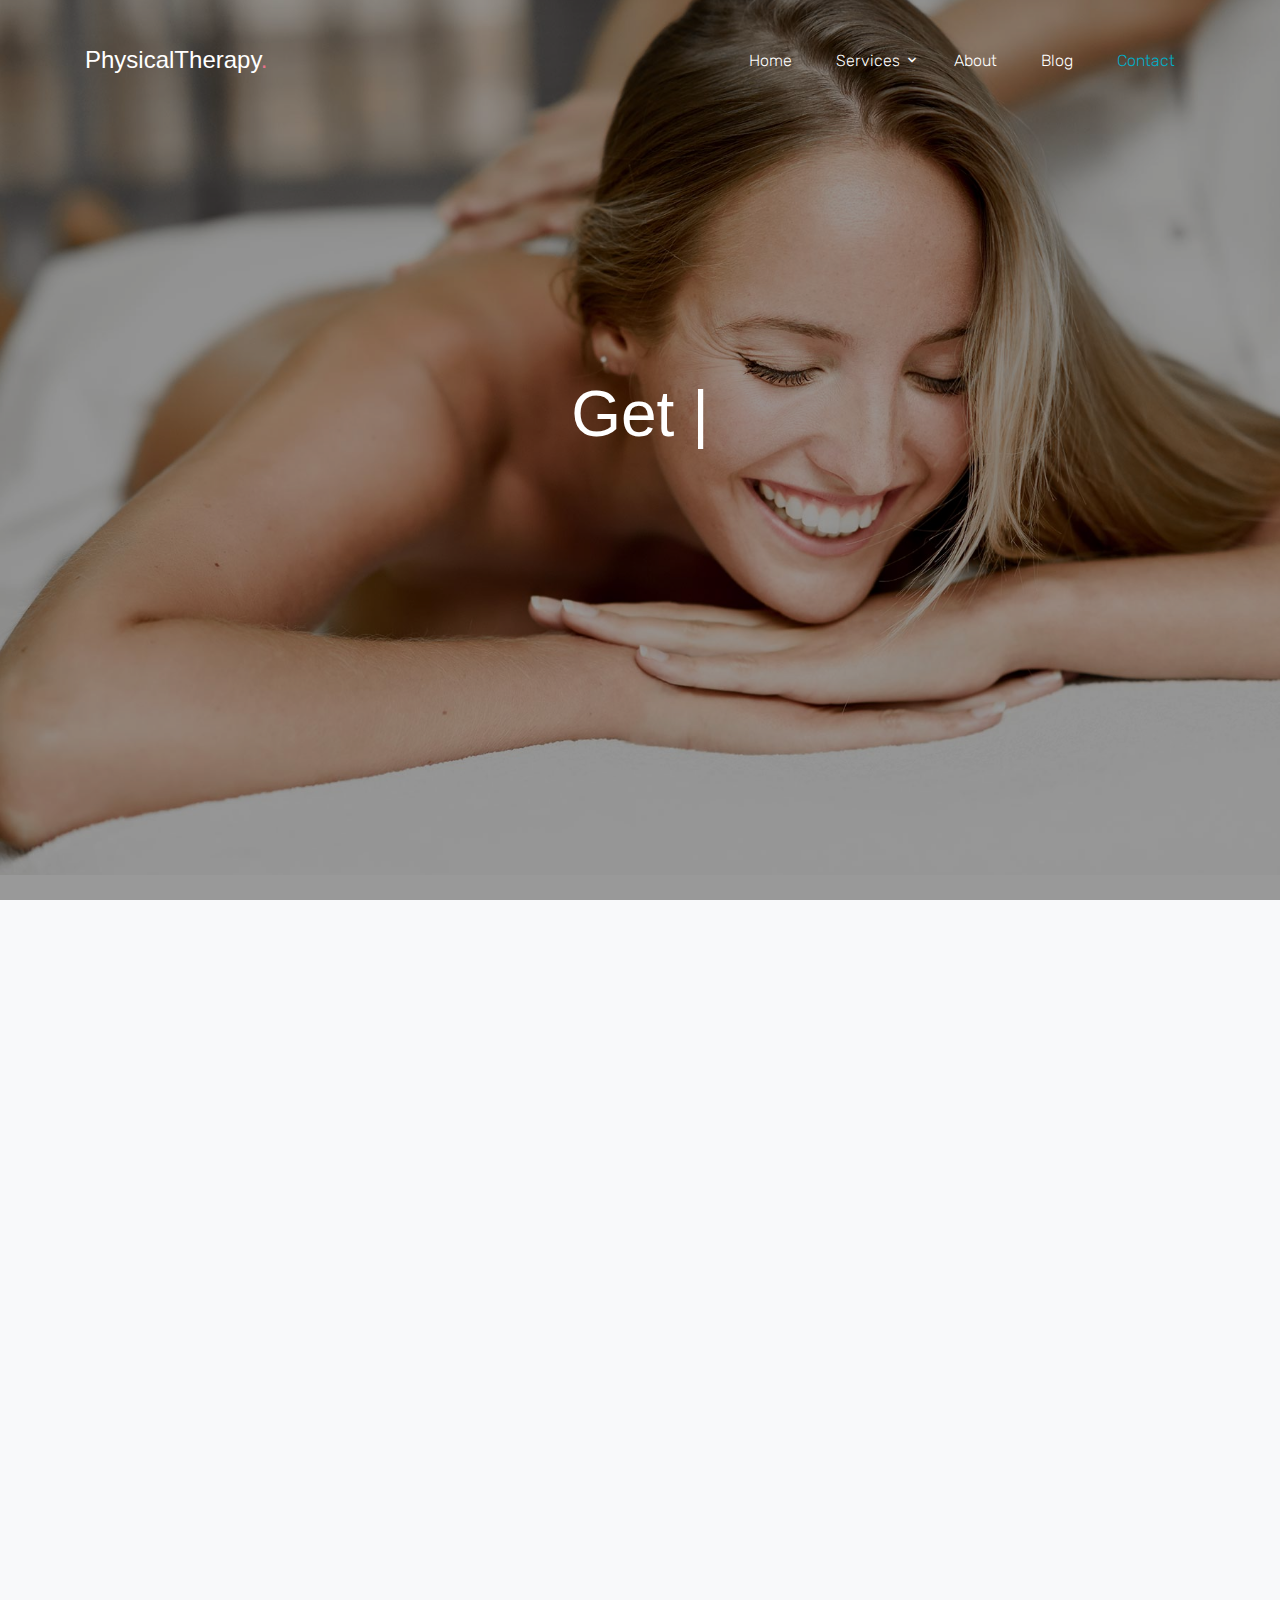
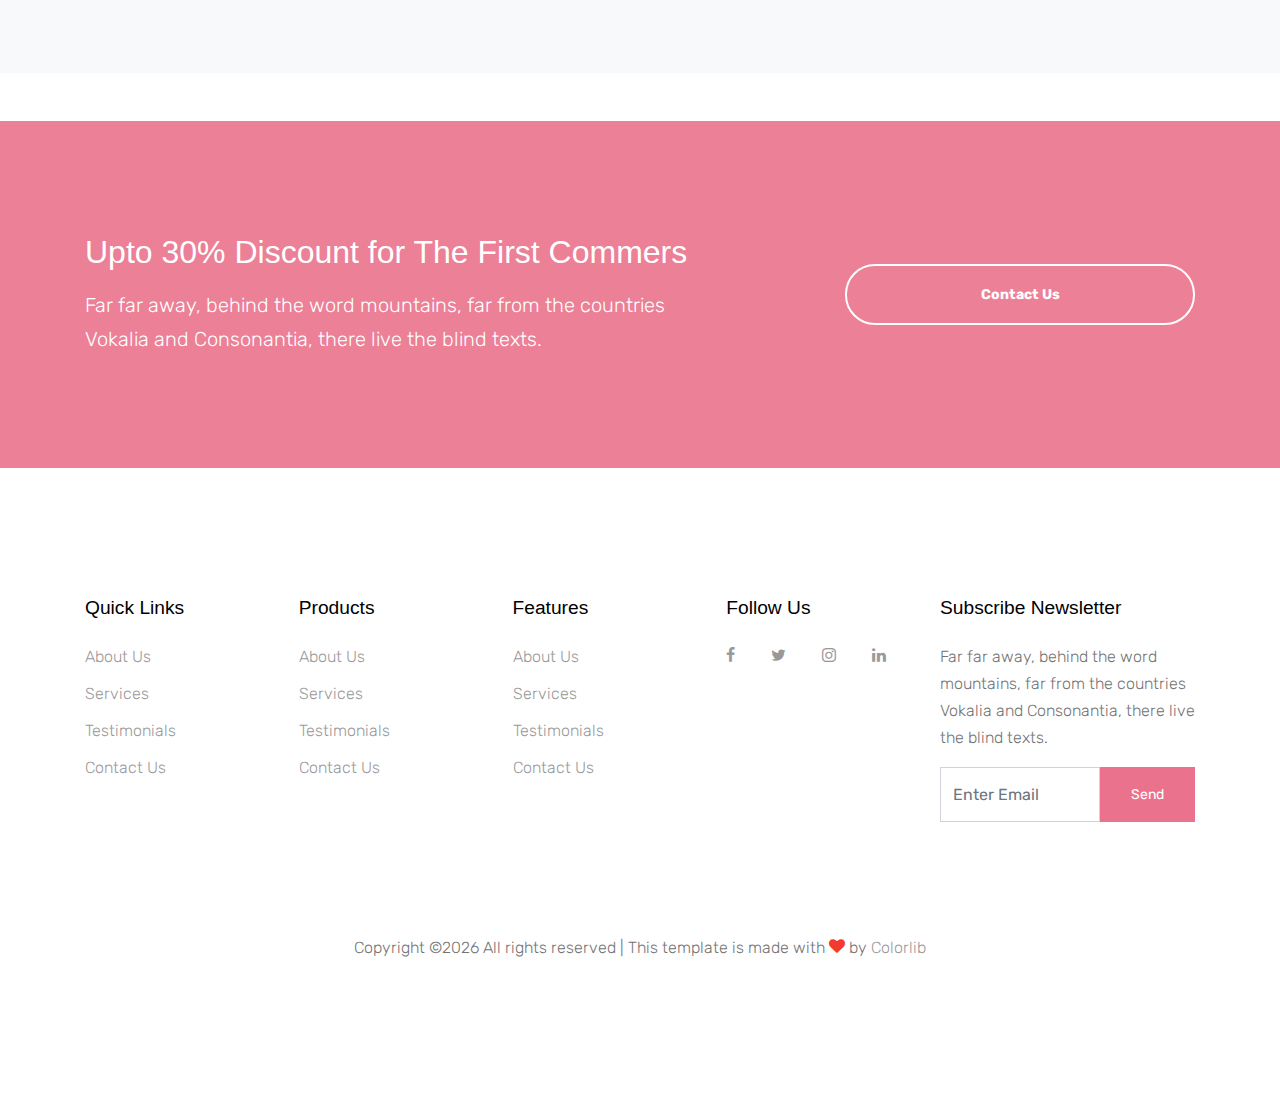
<file: contact.html>
<!DOCTYPE html>
<html lang="en">
  <head>
    <title>Physical Theraphy &mdash; Website Template by Colorlib</title>
    <meta charset="utf-8">
    <meta name="viewport" content="width=device-width, initial-scale=1, shrink-to-fit=no">
  

    <link href="https://fonts.googleapis.com/css?family=Rubik:400,700" rel="stylesheet">

    <link rel="stylesheet" href="fonts/icomoon/style.css">

    <link rel="stylesheet" href="css/bootstrap.min.css">
    <link rel="stylesheet" href="css/magnific-popup.css">
    <link rel="stylesheet" href="css/jquery-ui.css">
    <link rel="stylesheet" href="css/owl.carousel.min.css">
    <link rel="stylesheet" href="css/owl.theme.default.min.css">

    <link rel="stylesheet" href="css/bootstrap-datepicker.css">

    <link rel="stylesheet" href="fonts/flaticon/font/flaticon.css">

    <link rel="stylesheet" href="css/aos.css">
    <link rel="stylesheet" href="css/rangeslider.css">

    <link rel="stylesheet" href="css/style.css">
    
  </head>
  <body>
  
  <div class="site-wrap">

    <div class="site-mobile-menu">
      <div class="site-mobile-menu-header">
        <div class="site-mobile-menu-close mt-3">
          <span class="icon-close2 js-menu-toggle"></span>
        </div>
      </div>
      <div class="site-mobile-menu-body"></div>
    </div>
    
    <header class="site-navbar" role="banner">

      <div class="container">
        <div class="row align-items-center">
          
          <div class="col-11 col-xl-4">
            <h1 class="mb-0 site-logo"><a href="index.html" class="text-white mb-0">PhysicalTherapy<span class="text-primary">.</span> </a></h1>
          </div>
          <div class="col-12 col-md-8 d-none d-xl-block">
            <nav class="site-navigation position-relative text-right" role="navigation">

              <ul class="site-menu js-clone-nav mr-auto d-none d-lg-block">
                <li><a href="index.html"><span>Home</span></a></li>
                <li class="has-children">
                  <a href="services.html"><span>Services</span></a>
                  <ul class="dropdown arrow-top">
                    <li><a href="#">Physical Therapy</a></li>
                    <li><a href="#">Massage Therapy</a></li>
                    <li><a href="#">Chiropractic Therapy</a></li>
                    <li class="has-children">
                      <a href="#">Dropdown</a>
                      <ul class="dropdown">
                        <li><a href="#">Physical Therapy</a></li>
                        <li><a href="#">Massage Therapy</a></li>
                        <li><a href="#">Chiropractic Therapy</a></li>
                      </ul>
                    </li>
                  </ul>
                </li>
                <li><a href="about.html"><span>About</span></a></li>
                <li><a href="blog.html"><span>Blog</span></a></li>
                <li class="active"><a href="contact.html"><span>Contact</span></a></li>
              </ul>
            </nav>
          </div>


          <div class="d-inline-block d-xl-none ml-md-0 mr-auto py-3" style="position: relative; top: 3px;"><a href="#" class="site-menu-toggle js-menu-toggle text-white"><span class="icon-menu h3"></span></a></div>

          </div>

        </div>
      </div>
      
    </header>



  

    <div class="site-blocks-cover overlay" style="background-image: url(images/hero_bg_1.jpg);" data-aos="fade" data-stellar-background-ratio="0.5">
      <div class="container">
        <div class="row align-items-center justify-content-center text-center">

          <div class="col-md-10">
            
            <div class="row justify-content-center mb-4">
              <div class="col-md-10 text-center">
                <h1 data-aos="fade-up" class="mb-5">Get  <span class="typed-words"></span></h1>
              </div>
            </div>

          </div>
        </div>
      </div>
    </div>  

    <div class="site-section bg-light">
      <div class="container">
        <div class="row">
          <div class="col-md-7 mb-5"  data-aos="fade">

            

            <form action="#" class="p-5 bg-white" style="margin-top: -150px;">
             

              <div class="row form-group">
                <div class="col-md-6 mb-3 mb-md-0">
                  <label class="text-black" for="fname">First Name</label>
                  <input type="text" id="fname" class="form-control">
                </div>
                <div class="col-md-6">
                  <label class="text-black" for="lname">Last Name</label>
                  <input type="text" id="lname" class="form-control">
                </div>
              </div>

              <div class="row form-group">
                
                <div class="col-md-12">
                  <label class="text-black" for="email">Email</label> 
                  <input type="email" id="email" class="form-control">
                </div>
              </div>

              <div class="row form-group">
                
                <div class="col-md-12">
                  <label class="text-black" for="subject">Subject</label> 
                  <input type="subject" id="subject" class="form-control">
                </div>
              </div>

              <div class="row form-group">
                <div class="col-md-12">
                  <label class="text-black" for="message">Message</label> 
                  <textarea name="message" id="message" cols="30" rows="7" class="form-control" placeholder="Write your notes or questions here..."></textarea>
                </div>
              </div>

              <div class="row form-group">
                <div class="col-md-12">
                  <input type="submit" value="Send Message" class="btn btn-pill btn-primary btn-md text-white">
                </div>
              </div>

  
            </form>
          </div>
          <div class="col-md-5"  data-aos="fade" data-aos-delay="100">
            
            <div class="p-4 mb-3 bg-white">
              <p class="mb-0 font-weight-bold">Address</p>
              <p class="mb-4">203 Fake St. Mountain View, San Francisco, California, USA</p>

              <p class="mb-0 font-weight-bold">Phone</p>
              <p class="mb-4"><a href="#">+1 232 3235 324</a></p>

              <p class="mb-0 font-weight-bold">Email Address</p>
              <p class="mb-0"><a href="#">youremail@domain.com</a></p>

            </div>
            
            <div class="p-4 mb-3 bg-white">
              <h3 class="h5 text-black mb-3">More Info</h3>
              <p>Lorem ipsum dolor sit amet, consectetur adipisicing elit. Ipsa ad iure porro mollitia architecto hic consequuntur. Distinctio nisi perferendis dolore, ipsa consectetur? Fugiat quaerat eos qui, libero neque sed nulla.</p>
              <p><a href="#" class="btn btn-primary px-4 py-2 text-white btn-pill btn-sm">Learn More</a></p>
            </div>

          </div>
        </div>
      </div>
    </div>
    

    <div class="mt-5 block-cta-1 primary-overlay" style="background-image: url('images/hero_bg_2.jpg')">
      <div class="container">
        <div class="row align-items-center justify-content-between">
          <div class="col-lg-7 mb-4 mb-lg-0">
            <h2 class="mb-3 mt-0 text-white">Upto 30% Discount for The First Commers</h2>
            <p class="mb-0 text-white lead">Far far away, behind the word mountains, far from the countries Vokalia and Consonantia, there live the blind texts.</p>
          </div>
          <div class="col-lg-4">
            <p class="mb-0"><a href="contact.html" class="btn btn-outline-white text-white btn-md btn-pill px-5 font-weight-bold btn-block">Contact Us</a></p>
          </div>
        </div>
      </div>
    </div>
    
    <footer class="site-footer">
      <div class="container">
        <div class="row">
          <div class="col-md-9">
            <div class="row">
              <div class="col-md-6 mb-5 mb-lg-0 col-lg-3">
                <h2 class="footer-heading mb-4">Quick Links</h2>
                <ul class="list-unstyled">
                  <li><a href="#">About Us</a></li>
                  <li><a href="#">Services</a></li>
                  <li><a href="#">Testimonials</a></li>
                  <li><a href="#">Contact Us</a></li>
                </ul>
              </div>
              <div class="col-md-6 mb-5 mb-lg-0 col-lg-3">
                <h2 class="footer-heading mb-4">Products</h2>
                <ul class="list-unstyled">
                  <li><a href="#">About Us</a></li>
                  <li><a href="#">Services</a></li>
                  <li><a href="#">Testimonials</a></li>
                  <li><a href="#">Contact Us</a></li>
                </ul>
              </div>
              <div class="col-md-6 mb-5 mb-lg-0 col-lg-3">
                <h2 class="footer-heading mb-4">Features</h2>
                <ul class="list-unstyled">
                  <li><a href="#">About Us</a></li>
                  <li><a href="#">Services</a></li>
                  <li><a href="#">Testimonials</a></li>
                  <li><a href="#">Contact Us</a></li>
                </ul>
              </div>
              <div class="col-md-6 mb-5 mb-lg-0 col-lg-3">
                <h2 class="footer-heading mb-4">Follow Us</h2>
                <a href="#" class="pl-0 pr-3"><span class="icon-facebook"></span></a>
                <a href="#" class="pl-3 pr-3"><span class="icon-twitter"></span></a>
                <a href="#" class="pl-3 pr-3"><span class="icon-instagram"></span></a>
                <a href="#" class="pl-3 pr-3"><span class="icon-linkedin"></span></a>
              </div>
            </div>
          </div>
          <div class="col-lg-3">
            <h2 class="footer-heading mb-4">Subscribe Newsletter</h2>
            <p>Far far away, behind the word mountains, far from the countries Vokalia and Consonantia, there live the blind texts.</p>
            <form action="#" method="post" class="subscription">
              <div class="input-group mb-3  d-flex align-items-stretch">
                <input type="text" class="form-control bg-transparent" placeholder="Enter Email" aria-label="Enter Email" aria-describedby="button-addon2">
                <button class="btn btn-primary text-white" type="button" id="button-addon2">Send</button>
              </div>
            </form>
          </div>
        </div>
        <div class="row pt-5 mt-5">
          <div class="col-12 text-md-center text-left">
            <p>
            <!-- Link back to Colorlib can't be removed. Template is licensed under CC BY 3.0. -->
            Copyright &copy;<script>document.write(new Date().getFullYear());</script> All rights reserved | This template is made with <i class="icon-heart text-danger" aria-hidden="true"></i> by <a href="https://colorlib.com" target="_blank" >Colorlib</a>
            <!-- Link back to Colorlib can't be removed. Template is licensed under CC BY 3.0. -->
            </p>
          </div>
        </div>
      </div>
    </footer>
  </div>

  <script src="js/jquery-3.3.1.min.js"></script>
  <script src="js/jquery-migrate-3.0.1.min.js"></script>
  <script src="js/jquery-ui.js"></script>
  <script src="js/popper.min.js"></script>
  <script src="js/bootstrap.min.js"></script>
  <script src="js/owl.carousel.min.js"></script>
  <script src="js/jquery.stellar.min.js"></script>
  <script src="js/jquery.countdown.min.js"></script>
  <script src="js/jquery.magnific-popup.min.js"></script>
  <script src="js/jquery.animateNumber.min.js"></script>
  <script src="js/jquery.waypoints.min.js"></script>

  <script src="js/bootstrap-datepicker.min.js"></script>
  <script src="js/aos.js"></script>
  <script src="js/rangeslider.min.js"></script>
  

  <script src="js/typed.js"></script>
            <script>
            var typed = new Typed('.typed-words', {
            strings: ["in touch with us"],
            typeSpeed: 80,
            backSpeed: 80,
            backDelay: 4000,
            startDelay: 1000,
            loop: false,
            showCursor: true
            });
            </script>

  <script src="js/main.js"></script>
  
  </body>
</html>
</file>
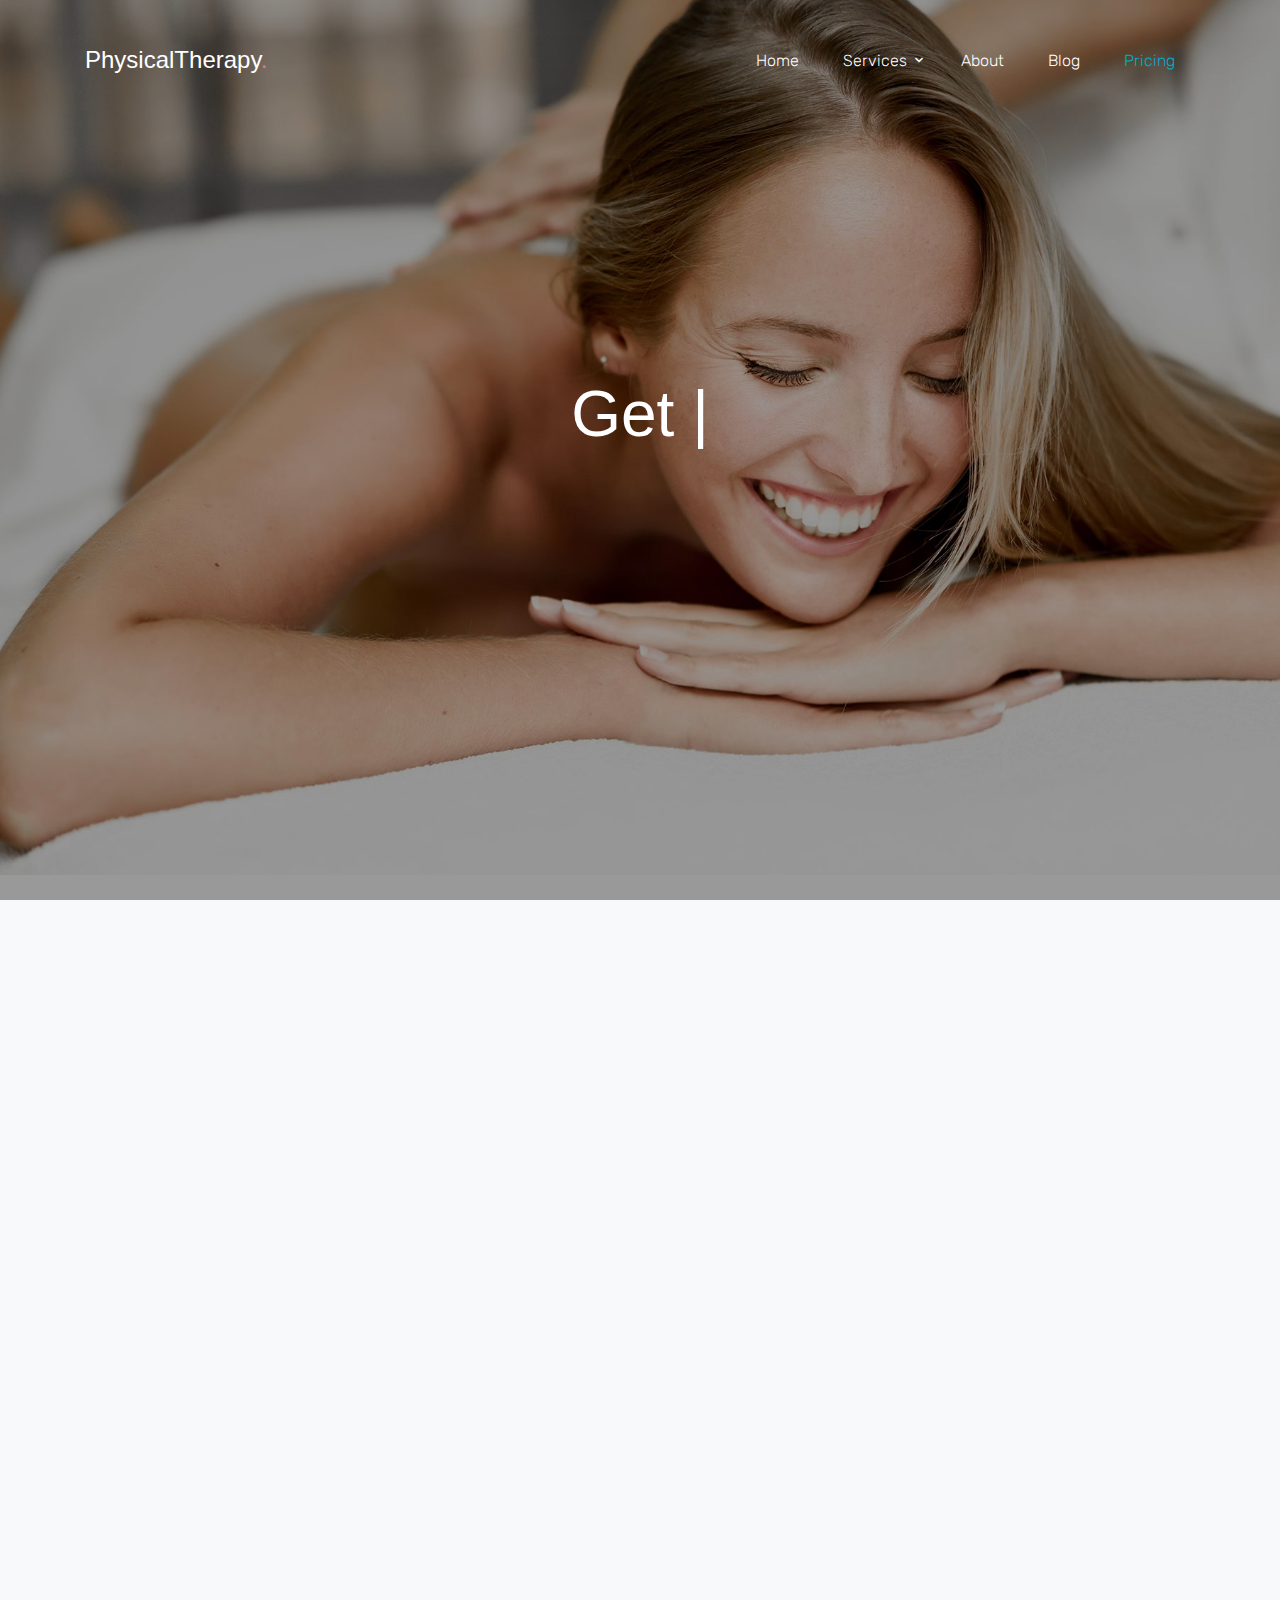
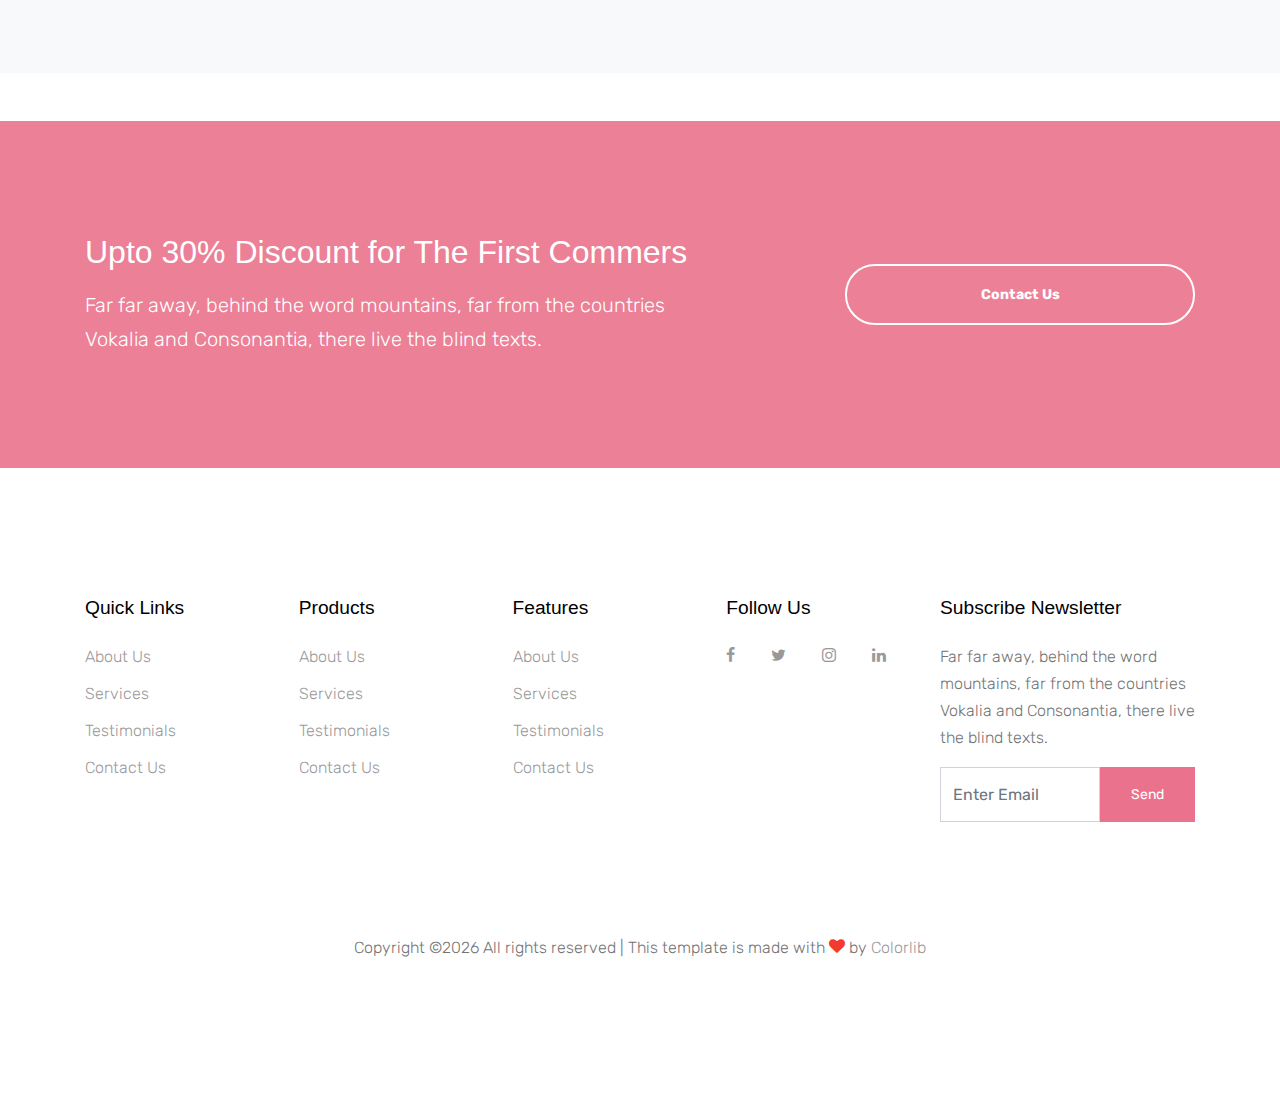
<file: pricing.html>
<!DOCTYPE html>
<html lang="en">
  <head>
    <title>Selah Massage Studio</title>
    <meta charset="utf-8">
    <meta name="viewport" content="width=device-width, initial-scale=1, shrink-to-fit=no">
  

    <link href="https://fonts.googleapis.com/css?family=Rubik:400,700" rel="stylesheet">

    <link rel="stylesheet" href="fonts/icomoon/style.css">

    <link rel="stylesheet" href="css/bootstrap.min.css">
    <link rel="stylesheet" href="css/magnific-popup.css">
    <link rel="stylesheet" href="css/jquery-ui.css">
    <link rel="stylesheet" href="css/owl.carousel.min.css">
    <link rel="stylesheet" href="css/owl.theme.default.min.css">

    <link rel="stylesheet" href="css/bootstrap-datepicker.css">

    <link rel="stylesheet" href="fonts/flaticon/font/flaticon.css">

    <link rel="stylesheet" href="css/aos.css">
    <link rel="stylesheet" href="css/rangeslider.css">

    <link rel="stylesheet" href="css/style.css">
    
  </head>
  <body>
  
  <div class="site-wrap">

    <div class="site-mobile-menu">
      <div class="site-mobile-menu-header">
        <div class="site-mobile-menu-close mt-3">
          <span class="icon-close2 js-menu-toggle"></span>
        </div>
      </div>
      <div class="site-mobile-menu-body"></div>
    </div>
    
    <header class="site-navbar" role="banner">

      <div class="container">
        <div class="row align-items-center">
          
          <div class="col-11 col-xl-4">
            <h1 class="mb-0 site-logo"><a href="index.html" class="text-white mb-0">PhysicalTherapy<span class="text-primary">.</span> </a></h1>
          </div>
          <div class="col-12 col-md-8 d-none d-xl-block">
            <nav class="site-navigation position-relative text-right" role="navigation">

              <ul class="site-menu js-clone-nav mr-auto d-none d-lg-block">
                <li><a href="index.html"><span>Home</span></a></li>
                <li class="has-children">
                  <a href="services.html"><span>Services</span></a>
                  <ul class="dropdown arrow-top">
                    <li><a href="#">Physical Therapy</a></li>
                    <li><a href="#">Massage Therapy</a></li>
                    <li><a href="#">Chiropractic Therapy</a></li>
                    <li class="has-children">
                      <a href="#">Dropdown</a>
                      <ul class="dropdown">
                        <li><a href="#">Physical Therapy</a></li>
                        <li><a href="#">Massage Therapy</a></li>
                        <li><a href="#">Chiropractic Therapy</a></li>
                      </ul>
                    </li>
                  </ul>
                </li>
                <li><a href="about.html"><span>About</span></a></li>
                <li><a href="blog.html"><span>Blog</span></a></li>
                <li class="active"><a href="pricing.html"><span>Pricing</span></a></li>
              </ul>
            </nav>
          </div>


          <div class="d-inline-block d-xl-none ml-md-0 mr-auto py-3" style="position: relative; top: 3px;"><a href="#" class="site-menu-toggle js-menu-toggle text-white"><span class="icon-menu h3"></span></a></div>

          </div>

        </div>
      </div>
      
    </header>



  

    <div class="site-blocks-cover overlay" style="background-image: url(images/hero_bg_1.jpg);" data-aos="fade" data-stellar-background-ratio="0.5">
      <div class="container">
        <div class="row align-items-center justify-content-center text-center">

          <div class="col-md-10">
            
            <div class="row justify-content-center mb-4">
              <div class="col-md-10 text-center">
                <h1 data-aos="fade-up" class="mb-5">Get  <span class="typed-words"></span></h1>
              </div>
            </div>

          </div>
        </div>
      </div>
    </div>  

    <div class="site-section bg-light">
      <div class="container">
        <div class="row">
          <div class="col-md-7 mb-5"  data-aos="fade">

            

            <form action="#" class="p-5 bg-white" style="margin-top: -150px;">
             

              <div class="row form-group">
                <div class="col-md-6 mb-3 mb-md-0">
                  <label class="text-black" for="fname">First Name</label>
                  <input type="text" id="fname" class="form-control">
                </div>
                <div class="col-md-6">
                  <label class="text-black" for="lname">Last Name</label>
                  <input type="text" id="lname" class="form-control">
                </div>
              </div>

              <div class="row form-group">
                
                <div class="col-md-12">
                  <label class="text-black" for="email">Email</label> 
                  <input type="email" id="email" class="form-control">
                </div>
              </div>

              <div class="row form-group">
                
                <div class="col-md-12">
                  <label class="text-black" for="subject">Subject</label> 
                  <input type="subject" id="subject" class="form-control">
                </div>
              </div>

              <div class="row form-group">
                <div class="col-md-12">
                  <label class="text-black" for="message">Message</label> 
                  <textarea name="message" id="message" cols="30" rows="7" class="form-control" placeholder="Write your notes or questions here..."></textarea>
                </div>
              </div>

              <div class="row form-group">
                <div class="col-md-12">
                  <input type="submit" value="Send Message" class="btn btn-pill btn-primary btn-md text-white">
                </div>
              </div>

  
            </form>
          </div>
          <div class="col-md-5"  data-aos="fade" data-aos-delay="100">
            
            <div class="p-4 mb-3 bg-white">
              <p class="mb-0 font-weight-bold">Address</p>
              <p class="mb-4">203 Fake St. Mountain View, San Francisco, California, USA</p>

              <p class="mb-0 font-weight-bold">Phone</p>
              <p class="mb-4"><a href="#">+1 232 3235 324</a></p>

              <p class="mb-0 font-weight-bold">Email Address</p>
              <p class="mb-0"><a href="#">youremail@domain.com</a></p>

            </div>
            
            <div class="p-4 mb-3 bg-white">
              <h3 class="h5 text-black mb-3">More Info</h3>
              <p>Lorem ipsum dolor sit amet, consectetur adipisicing elit. Ipsa ad iure porro mollitia architecto hic consequuntur. Distinctio nisi perferendis dolore, ipsa consectetur? Fugiat quaerat eos qui, libero neque sed nulla.</p>
              <p><a href="#" class="btn btn-primary px-4 py-2 text-white btn-pill btn-sm">Learn More</a></p>
            </div>

          </div>
        </div>
      </div>
    </div>
    

    <div class="mt-5 block-cta-1 primary-overlay" style="background-image: url('images/hero_bg_2.jpg')">
      <div class="container">
        <div class="row align-items-center justify-content-between">
          <div class="col-lg-7 mb-4 mb-lg-0">
            <h2 class="mb-3 mt-0 text-white">Upto 30% Discount for The First Commers</h2>
            <p class="mb-0 text-white lead">Far far away, behind the word mountains, far from the countries Vokalia and Consonantia, there live the blind texts.</p>
          </div>
          <div class="col-lg-4">
            <p class="mb-0"><a href="pricing.html" class="btn btn-outline-white text-white btn-md btn-pill px-5 font-weight-bold btn-block">Contact Us</a></p>
          </div>
        </div>
      </div>
    </div>
    
    <footer class="site-footer">
      <div class="container">
        <div class="row">
          <div class="col-md-9">
            <div class="row">
              <div class="col-md-6 mb-5 mb-lg-0 col-lg-3">
                <h2 class="footer-heading mb-4">Quick Links</h2>
                <ul class="list-unstyled">
                  <li><a href="#">About Us</a></li>
                  <li><a href="#">Services</a></li>
                  <li><a href="#">Testimonials</a></li>
                  <li><a href="#">Contact Us</a></li>
                </ul>
              </div>
              <div class="col-md-6 mb-5 mb-lg-0 col-lg-3">
                <h2 class="footer-heading mb-4">Products</h2>
                <ul class="list-unstyled">
                  <li><a href="#">About Us</a></li>
                  <li><a href="#">Services</a></li>
                  <li><a href="#">Testimonials</a></li>
                  <li><a href="#">Contact Us</a></li>
                </ul>
              </div>
              <div class="col-md-6 mb-5 mb-lg-0 col-lg-3">
                <h2 class="footer-heading mb-4">Features</h2>
                <ul class="list-unstyled">
                  <li><a href="#">About Us</a></li>
                  <li><a href="#">Services</a></li>
                  <li><a href="#">Testimonials</a></li>
                  <li><a href="#">Contact Us</a></li>
                </ul>
              </div>
              <div class="col-md-6 mb-5 mb-lg-0 col-lg-3">
                <h2 class="footer-heading mb-4">Follow Us</h2>
                <a href="#" class="pl-0 pr-3"><span class="icon-facebook"></span></a>
                <a href="#" class="pl-3 pr-3"><span class="icon-twitter"></span></a>
                <a href="#" class="pl-3 pr-3"><span class="icon-instagram"></span></a>
                <a href="#" class="pl-3 pr-3"><span class="icon-linkedin"></span></a>
              </div>
            </div>
          </div>
          <div class="col-lg-3">
            <h2 class="footer-heading mb-4">Subscribe Newsletter</h2>
            <p>Far far away, behind the word mountains, far from the countries Vokalia and Consonantia, there live the blind texts.</p>
            <form action="#" method="post" class="subscription">
              <div class="input-group mb-3  d-flex align-items-stretch">
                <input type="text" class="form-control bg-transparent" placeholder="Enter Email" aria-label="Enter Email" aria-describedby="button-addon2">
                <button class="btn btn-primary text-white" type="button" id="button-addon2">Send</button>
              </div>
            </form>
          </div>
        </div>
        <div class="row pt-5 mt-5">
          <div class="col-12 text-md-center text-left">
            <p>
            <!-- Link back to Colorlib can't be removed. Template is licensed under CC BY 3.0. -->
            Copyright &copy;<script>document.write(new Date().getFullYear());</script> All rights reserved | This template is made with <i class="icon-heart text-danger" aria-hidden="true"></i> by <a href="https://colorlib.com" target="_blank" >Colorlib</a>
            <!-- Link back to Colorlib can't be removed. Template is licensed under CC BY 3.0. -->
            </p>
          </div>
        </div>
      </div>
    </footer>
  </div>

  <script src="js/jquery-3.3.1.min.js"></script>
  <script src="js/jquery-migrate-3.0.1.min.js"></script>
  <script src="js/jquery-ui.js"></script>
  <script src="js/popper.min.js"></script>
  <script src="js/bootstrap.min.js"></script>
  <script src="js/owl.carousel.min.js"></script>
  <script src="js/jquery.stellar.min.js"></script>
  <script src="js/jquery.countdown.min.js"></script>
  <script src="js/jquery.magnific-popup.min.js"></script>
  <script src="js/jquery.animateNumber.min.js"></script>
  <script src="js/jquery.waypoints.min.js"></script>

  <script src="js/bootstrap-datepicker.min.js"></script>
  <script src="js/aos.js"></script>
  <script src="js/rangeslider.min.js"></script>
  

  <script src="js/typed.js"></script>
            <script>
            var typed = new Typed('.typed-words', {
            strings: ["in touch with us"],
            typeSpeed: 80,
            backSpeed: 80,
            backDelay: 4000,
            startDelay: 1000,
            loop: false,
            showCursor: true
            });
            </script>

  <script src="js/main.js"></script>
  
  </body>
</html>
</file>
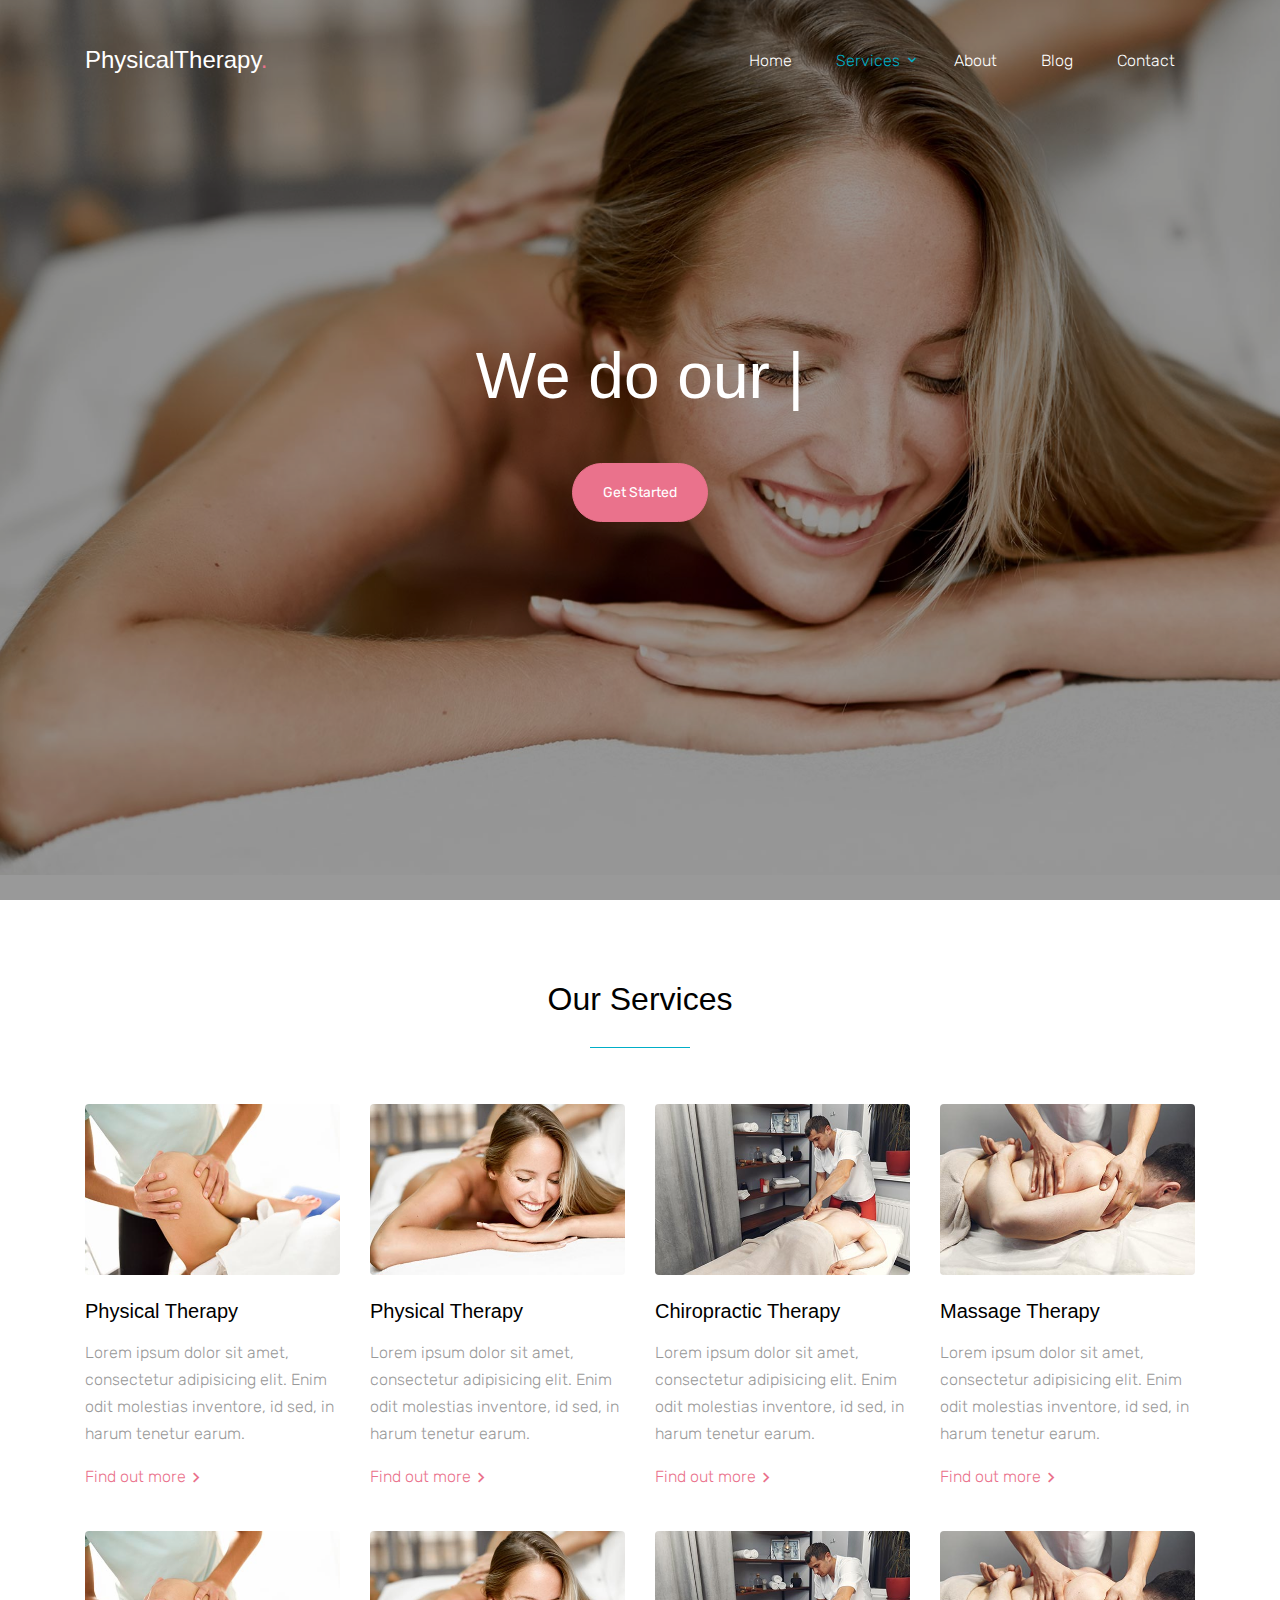
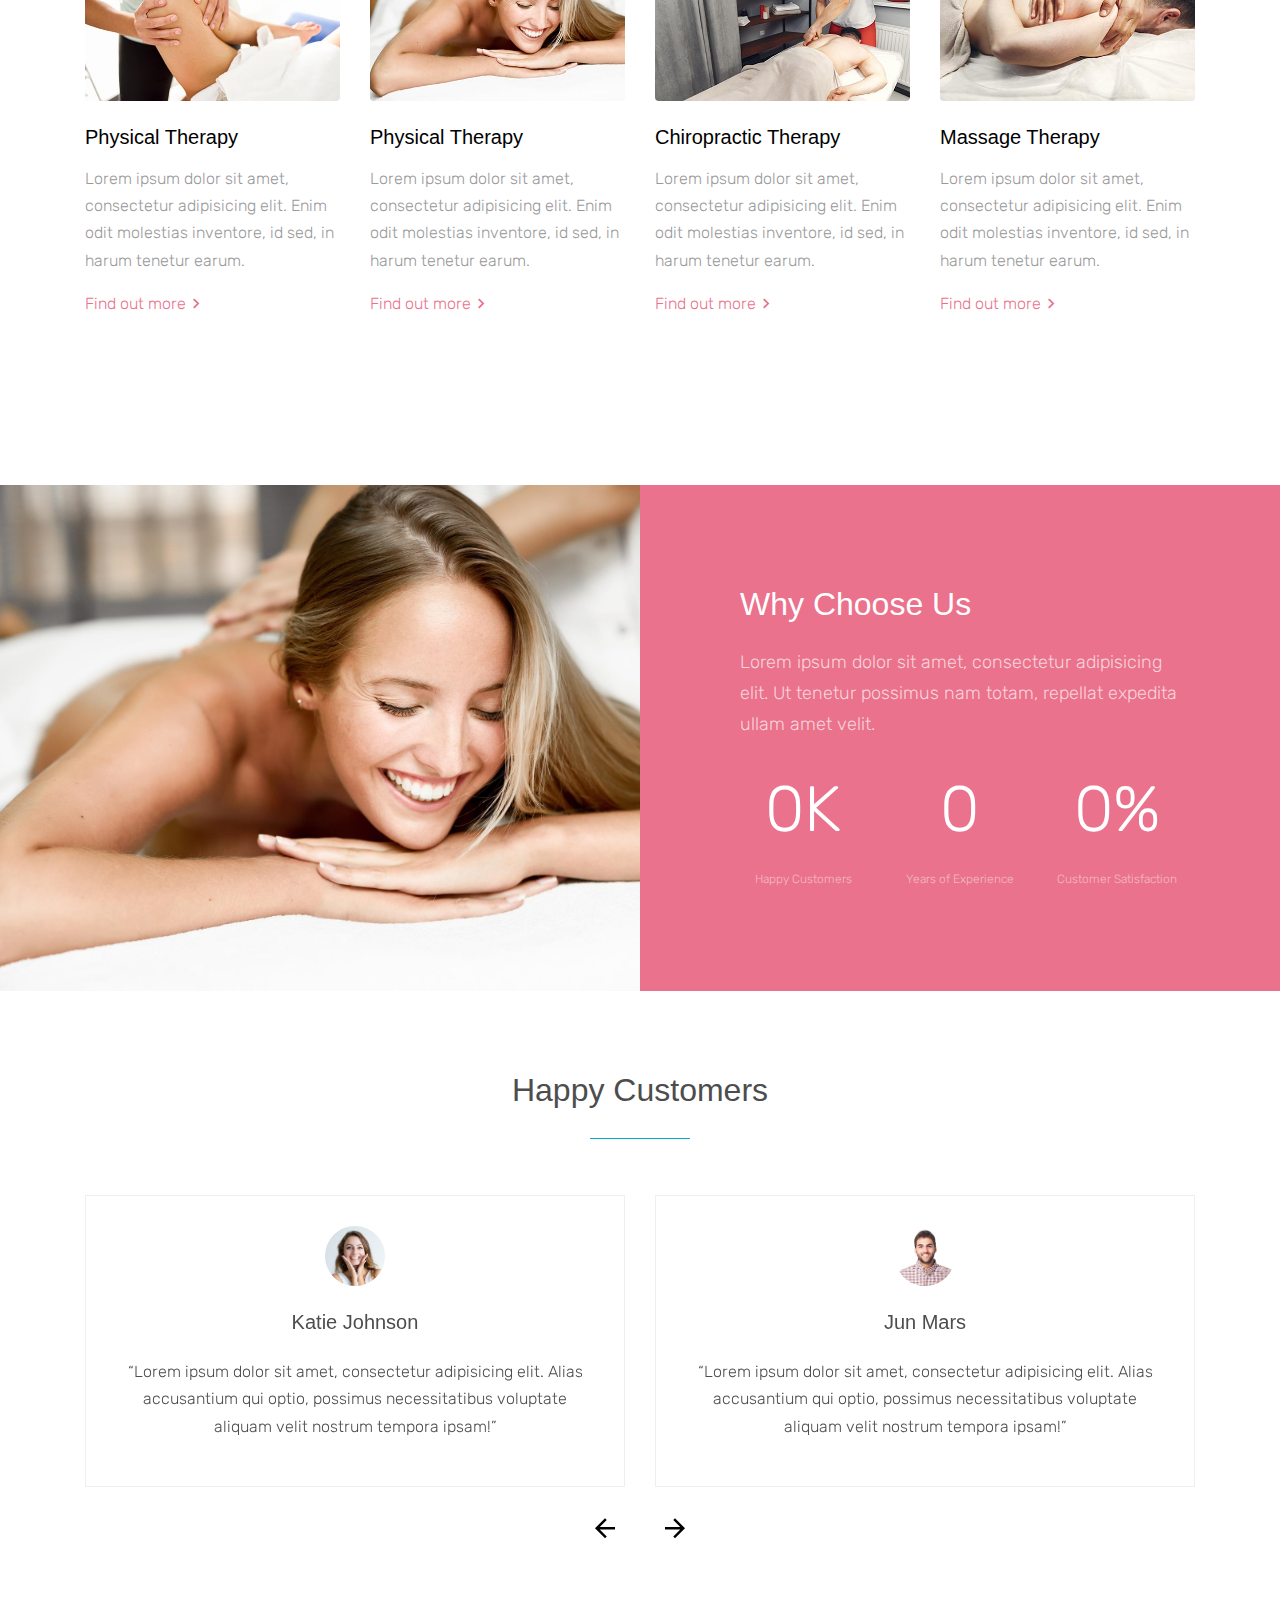
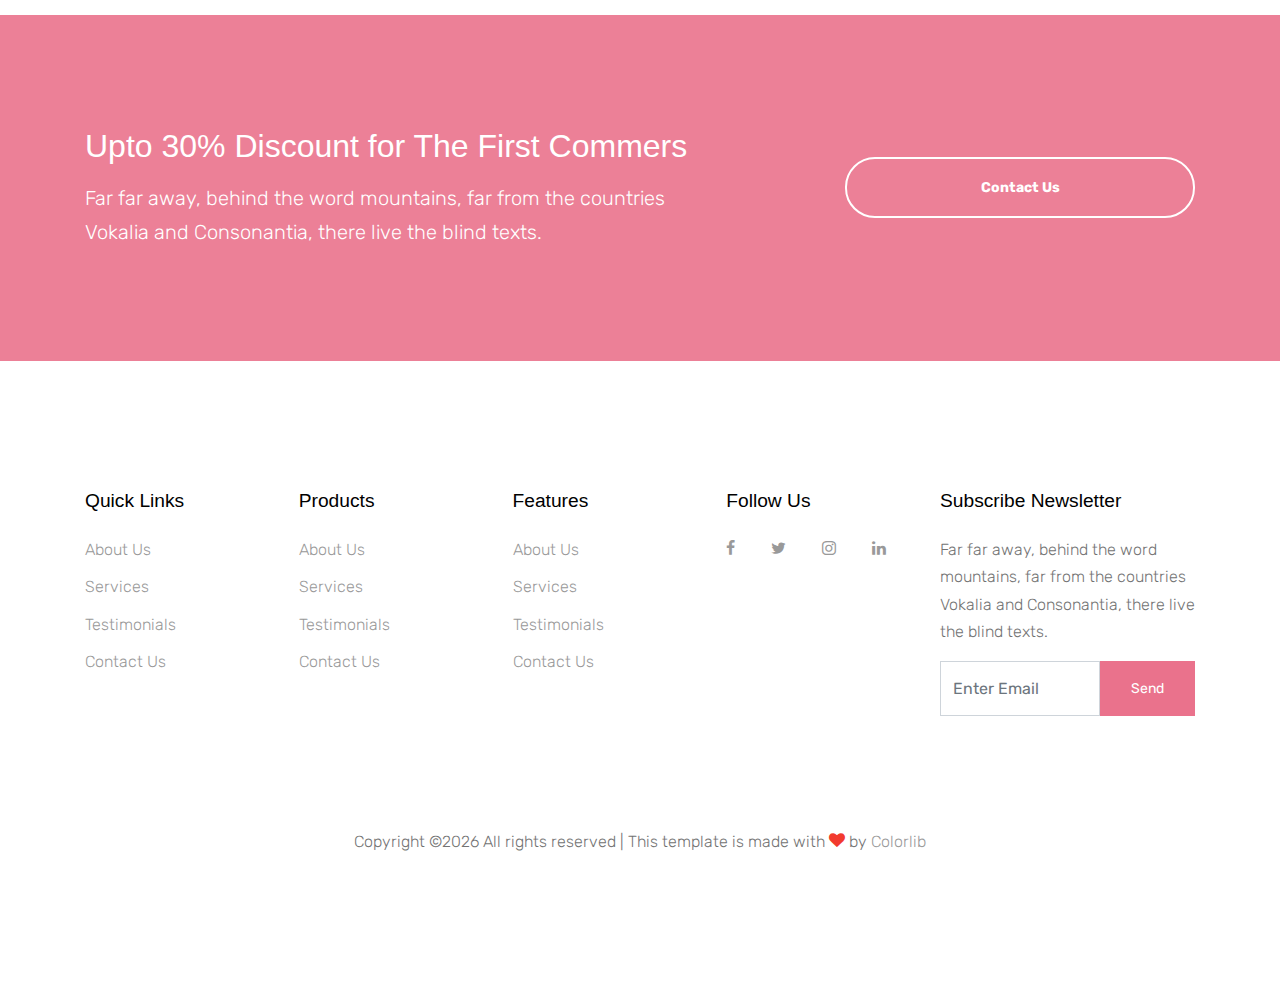
<file: services.html>
<!DOCTYPE html>
<html lang="en">
  <head>
    <title>Physical Theraphy &mdash; Website Template by Colorlib</title>
    <meta charset="utf-8">
    <meta name="viewport" content="width=device-width, initial-scale=1, shrink-to-fit=no">
  

    <link href="https://fonts.googleapis.com/css?family=Rubik:400,700" rel="stylesheet">

    <link rel="stylesheet" href="fonts/icomoon/style.css">

    <link rel="stylesheet" href="css/bootstrap.min.css">
    <link rel="stylesheet" href="css/magnific-popup.css">
    <link rel="stylesheet" href="css/jquery-ui.css">
    <link rel="stylesheet" href="css/owl.carousel.min.css">
    <link rel="stylesheet" href="css/owl.theme.default.min.css">

    <link rel="stylesheet" href="css/bootstrap-datepicker.css">

    <link rel="stylesheet" href="fonts/flaticon/font/flaticon.css">

    <link rel="stylesheet" href="css/aos.css">
    <link rel="stylesheet" href="css/rangeslider.css">

    <link rel="stylesheet" href="css/style.css">
    
  </head>
  <body>
  
  <div class="site-wrap">

    <div class="site-mobile-menu">
      <div class="site-mobile-menu-header">
        <div class="site-mobile-menu-close mt-3">
          <span class="icon-close2 js-menu-toggle"></span>
        </div>
      </div>
      <div class="site-mobile-menu-body"></div>
    </div>
    
    <header class="site-navbar" role="banner">

      <div class="container">
        <div class="row align-items-center">
          
          <div class="col-11 col-xl-4">
            <h1 class="mb-0 site-logo"><a href="index.html" class="text-white mb-0">PhysicalTherapy<span class="text-primary">.</span> </a></h1>
          </div>
          <div class="col-12 col-md-8 d-none d-xl-block">
            <nav class="site-navigation position-relative text-right" role="navigation">

              <ul class="site-menu js-clone-nav mr-auto d-none d-lg-block">
                <li><a href="index.html"><span>Home</span></a></li>
                <li class="has-children active">
                  <a href="services.html"><span>Services</span></a>
                  <ul class="dropdown arrow-top">
                    <li><a href="#">Physical Therapy</a></li>
                    <li><a href="#">Massage Therapy</a></li>
                    <li><a href="#">Chiropractic Therapy</a></li>
                    <li class="has-children">
                      <a href="#">Dropdown</a>
                      <ul class="dropdown">
                        <li><a href="#">Physical Therapy</a></li>
                        <li><a href="#">Massage Therapy</a></li>
                        <li><a href="#">Chiropractic Therapy</a></li>
                      </ul>
                    </li>
                  </ul>
                </li>
                <li><a href="about.html"><span>About</span></a></li>
                <li><a href="blog.html"><span>Blog</span></a></li>
                <li><a href="contact.html"><span>Contact</span></a></li>
              </ul>
            </nav>
          </div>


          <div class="d-inline-block d-xl-none ml-md-0 mr-auto py-3" style="position: relative; top: 3px;"><a href="#" class="site-menu-toggle js-menu-toggle text-white"><span class="icon-menu h3"></span></a></div>

          </div>

        </div>
      </div>
      
    </header>



  

    <div class="site-blocks-cover overlay" style="background-image: url(images/hero_bg_1.jpg);" data-aos="fade" data-stellar-background-ratio="0.5">
      <div class="container">
        <div class="row align-items-center justify-content-center text-center">

          <div class="col-md-10">
            
            <div class="row justify-content-center mb-4">
              <div class="col-md-10 text-center">
                <h1 data-aos="fade-up" class="mb-5">We do our  <span class="typed-words"></span></h1>

                <p data-aos="fade-up" data-aos-delay="100"><a href="#" class="btn btn-primary btn-pill">Get Started</a></p>
              </div>
            </div>

          </div>
        </div>
      </div>
    </div>  



    

    <div class="site-section block-services-1">
      <div class="container">
        <div class="row mb-5">
          <div class="col-md-12 text-center">
            <h2 class="site-section-heading text-center font-secondary text-black">Our Services</h2>
          </div>
        </div>
        <div class="row">
          <div class="mb-4 mb-lg-4 col-sm-6 col-md-6 col-lg-3">
            <div class="block-service-1-card">
              <a href="#" class="thumbnail-link d-block mb-4"><img src="images/img_4.jpg" alt="Image" class="img-fluid"></a>
              <h3 class="block-service-1-heading mb-3"><a href="#">Physical Therapy</a></h3>
              <div class="block-service-1-excerpt"><p>Lorem ipsum dolor sit amet, consectetur adipisicing elit. Enim odit molestias inventore, id sed, in harum tenetur earum.</p></div>
              <p><a href="#" class="d-inline-flex align-items-center block-service-1-more"><span>Find out more</span> <span class="icon-keyboard_arrow_right icon"></span></a></p>
            </div>
          </div>
          <div class="mb-4 mb-lg-4 col-sm-6 col-md-6 col-lg-3">
            <div class="block-service-1-card">
              <a href="#" class="thumbnail-link d-block mb-4"><img src="images/img_1.jpg" alt="Image" class="img-fluid"></a>
              <h3 class="block-service-1-heading mb-3"><a href="#">Physical Therapy</a></h3>
              <div class="block-service-1-excerpt"><p>Lorem ipsum dolor sit amet, consectetur adipisicing elit. Enim odit molestias inventore, id sed, in harum tenetur earum.</p></div>
              <p><a href="#" class="d-inline-flex align-items-center block-service-1-more"><span>Find out more</span> <span class="icon-keyboard_arrow_right icon"></span></a></p>
            </div>
          </div>
          <div class="mb-4 mb-lg-4 col-sm-6 col-md-6 col-lg-3">
            <div class="block-service-1-card">
              <a href="#" class="thumbnail-link d-block mb-4"><img src="images/img_2.jpg" alt="Image" class="img-fluid"></a>
              <h3 class="block-service-1-heading mb-3"><a href="#">Chiropractic Therapy</a></h3>
              <div class="block-service-1-excerpt"><p>Lorem ipsum dolor sit amet, consectetur adipisicing elit. Enim odit molestias inventore, id sed, in harum tenetur earum.</p></div>
              <p><a href="#" class="d-inline-flex align-items-center block-service-1-more"><span>Find out more</span> <span class="icon-keyboard_arrow_right icon"></span></a></p>
            </div>
          </div>
          <div class="mb-4 mb-lg-4 col-sm-6 col-md-6 col-lg-3">
            <div class="block-service-1-card">
              <a href="#" class="thumbnail-link d-block mb-4"><img src="images/img_3.jpg" alt="Image" class="img-fluid"></a>
              <h3 class="block-service-1-heading mb-3"><a href="#">Massage Therapy</a></h3>
              <div class="block-service-1-excerpt"><p>Lorem ipsum dolor sit amet, consectetur adipisicing elit. Enim odit molestias inventore, id sed, in harum tenetur earum.</p></div>
              <p><a href="#" class="d-inline-flex align-items-center block-service-1-more"><span>Find out more</span> <span class="icon-keyboard_arrow_right icon"></span></a></p>
            </div>
          </div>

          <div class="mb-4 mb-lg-4 col-sm-6 col-md-6 col-lg-3">
            <div class="block-service-1-card">
              <a href="#" class="thumbnail-link d-block mb-4"><img src="images/img_4.jpg" alt="Image" class="img-fluid"></a>
              <h3 class="block-service-1-heading mb-3"><a href="#">Physical Therapy</a></h3>
              <div class="block-service-1-excerpt"><p>Lorem ipsum dolor sit amet, consectetur adipisicing elit. Enim odit molestias inventore, id sed, in harum tenetur earum.</p></div>
              <p><a href="#" class="d-inline-flex align-items-center block-service-1-more"><span>Find out more</span> <span class="icon-keyboard_arrow_right icon"></span></a></p>
            </div>
          </div>
          <div class="mb-4 mb-lg-4 col-sm-6 col-md-6 col-lg-3">
            <div class="block-service-1-card">
              <a href="#" class="thumbnail-link d-block mb-4"><img src="images/img_1.jpg" alt="Image" class="img-fluid"></a>
              <h3 class="block-service-1-heading mb-3"><a href="#">Physical Therapy</a></h3>
              <div class="block-service-1-excerpt"><p>Lorem ipsum dolor sit amet, consectetur adipisicing elit. Enim odit molestias inventore, id sed, in harum tenetur earum.</p></div>
              <p><a href="#" class="d-inline-flex align-items-center block-service-1-more"><span>Find out more</span> <span class="icon-keyboard_arrow_right icon"></span></a></p>
            </div>
          </div>
          <div class="mb-4 mb-lg-4 col-sm-6 col-md-6 col-lg-3">
            <div class="block-service-1-card">
              <a href="#" class="thumbnail-link d-block mb-4"><img src="images/img_2.jpg" alt="Image" class="img-fluid"></a>
              <h3 class="block-service-1-heading mb-3"><a href="#">Chiropractic Therapy</a></h3>
              <div class="block-service-1-excerpt"><p>Lorem ipsum dolor sit amet, consectetur adipisicing elit. Enim odit molestias inventore, id sed, in harum tenetur earum.</p></div>
              <p><a href="#" class="d-inline-flex align-items-center block-service-1-more"><span>Find out more</span> <span class="icon-keyboard_arrow_right icon"></span></a></p>
            </div>
          </div>
          <div class="mb-4 mb-lg-4 col-sm-6 col-md-6 col-lg-3">
            <div class="block-service-1-card">
              <a href="#" class="thumbnail-link d-block mb-4"><img src="images/img_3.jpg" alt="Image" class="img-fluid"></a>
              <h3 class="block-service-1-heading mb-3"><a href="#">Massage Therapy</a></h3>
              <div class="block-service-1-excerpt"><p>Lorem ipsum dolor sit amet, consectetur adipisicing elit. Enim odit molestias inventore, id sed, in harum tenetur earum.</p></div>
              <p><a href="#" class="d-inline-flex align-items-center block-service-1-more"><span>Find out more</span> <span class="icon-keyboard_arrow_right icon"></span></a></p>
            </div>
          </div>
        </div>
      </div>
    </div>

    <div class="block-half-content-1 d-block d-lg-flex mt-5">
      <div class="block-half-content-img" style="background-image: url('images/hero_bg_1.jpg')">
        
      </div>
      <div class="block-half-content-text bg-primary">
        <div class="block-half-content-text-inner">
          <h2 class="block-half-content-heading mb-4">Why Choose Us</h2>
          <div class="block-half-content-excerpt">
          <p class="lead">Lorem ipsum dolor sit amet, consectetur adipisicing elit. Ut tenetur possimus nam totam, repellat expedita ullam amet velit.</p>
          </div>
        </div>

        <div class="block-counter-1 section-counter">
          <div class="row">
            <div class="col-sm-4">
              <div class="counter">
                <div class="number-wrap">
                  <span class="block-counter-1-number" data-number="3">0</span><span class="append">K</span>
                </div>
                <span class="block-counter-1-caption">Happy Customers</span>
              </div>
            </div>
            <div class="col-sm-4">
              <div class="counter">
                <div class="number-wrap">
                  <span class="block-counter-1-number" data-number="7">0</span><span class="append
"></span>
                </div>
                <span class="block-counter-1-caption">Years of Experience</span>
              </div>
            </div>
            <div class="col-sm-4">
              <div class="counter">
                <div class="number-wrap">
                  <span class="block-counter-1-number" data-number="100">0</span><span class="append">%</span>
                </div>
                <span class="block-counter-1-caption">Customer Satisfaction</span>
              </div>
            </div>
          </div>
        </div>
      </div>
    </div>

    
    <div class="site-section">
      <div class="container">
        <div class="row mb-5">
          <div class="col-md-12 text-center">
            <h2 class="site-section-heading text-center font-secondary">Happy Customers</h2>
          </div>
        </div>
        <div class="row">

          <div class="col-12">

            <div class="owl-carousel-2 owl-carousel">

              <div class="d-block block-testimony mx-auto text-center">
                <div class="person w-25 mx-auto mb-4">
                  <img src="images/person_1.jpg" alt="Image" class="img-fluid rounded-circle w-50 mx-auto">
                </div>
                <div>
                  <h2 class="h5 mb-4">Katie Johnson</h2>
                  <blockquote>&ldquo;Lorem ipsum dolor sit amet, consectetur adipisicing elit. Alias accusantium qui optio, possimus necessitatibus voluptate aliquam velit nostrum tempora ipsam!&rdquo;</blockquote>
                </div>
              </div>

              <div class="d-block block-testimony mx-auto text-center">
                <div class="person w-25 mx-auto mb-4">
                  <img src="images/person_2.jpg" alt="Image" class="img-fluid rounded-circle w-50 mx-auto">
                </div>
                <div>
                  <h2 class="h5 mb-4">Jun Mars</h2>
                  <blockquote>&ldquo;Lorem ipsum dolor sit amet, consectetur adipisicing elit. Alias accusantium qui optio, possimus necessitatibus voluptate aliquam velit nostrum tempora ipsam!&rdquo;</blockquote>
                </div>
              </div>

              <div class="d-block block-testimony mx-auto text-center">
                <div class="person w-25 mx-auto mb-4">
                  <img src="images/person_3.jpg" alt="Image" class="img-fluid rounded-circle w-50 mx-auto">
                </div>
                <div>
                  <h2 class="h5 mb-4">Katie Johnson</h2>
                  <blockquote>&ldquo;Lorem ipsum dolor sit amet, consectetur adipisicing elit. Alias accusantium qui optio, possimus necessitatibus voluptate aliquam velit nostrum tempora ipsam!&rdquo;</blockquote>
                </div>
              </div>

              <div class="d-block block-testimony mx-auto text-center">
                <div class="person w-25 mx-auto mb-4">
                  <img src="images/person_4.jpg" alt="Image" class="img-fluid rounded-circle w-50 mx-auto">
                </div>
                <div>
                  <h2 class="h5 mb-4">Jun Mars</h2>
                  <blockquote>&ldquo;Lorem ipsum dolor sit amet, consectetur adipisicing elit. Alias accusantium qui optio, possimus necessitatibus voluptate aliquam velit nostrum tempora ipsam!&rdquo;</blockquote>
                </div>
              </div>


            </div>
          </div>
          

        </div>
      </div>
    </div>

    <div class="mt-5 block-cta-1 primary-overlay" style="background-image: url('images/hero_bg_2.jpg')">
      <div class="container">
        <div class="row align-items-center justify-content-between">
          <div class="col-lg-7 mb-4 mb-lg-0">
            <h2 class="mb-3 mt-0 text-white">Upto 30% Discount for The First Commers</h2>
            <p class="mb-0 text-white lead">Far far away, behind the word mountains, far from the countries Vokalia and Consonantia, there live the blind texts.</p>
          </div>
          <div class="col-lg-4">
            <p class="mb-0"><a href="contact.html" class="btn btn-outline-white text-white btn-md btn-pill px-5 font-weight-bold btn-block">Contact Us</a></p>
          </div>
        </div>
      </div>
    </div>
    
    <footer class="site-footer">
      <div class="container">
        <div class="row">
          <div class="col-md-9">
            <div class="row">
              <div class="col-md-6 mb-5 mb-lg-0 col-lg-3">
                <h2 class="footer-heading mb-4">Quick Links</h2>
                <ul class="list-unstyled">
                  <li><a href="#">About Us</a></li>
                  <li><a href="#">Services</a></li>
                  <li><a href="#">Testimonials</a></li>
                  <li><a href="#">Contact Us</a></li>
                </ul>
              </div>
              <div class="col-md-6 mb-5 mb-lg-0 col-lg-3">
                <h2 class="footer-heading mb-4">Products</h2>
                <ul class="list-unstyled">
                  <li><a href="#">About Us</a></li>
                  <li><a href="#">Services</a></li>
                  <li><a href="#">Testimonials</a></li>
                  <li><a href="#">Contact Us</a></li>
                </ul>
              </div>
              <div class="col-md-6 mb-5 mb-lg-0 col-lg-3">
                <h2 class="footer-heading mb-4">Features</h2>
                <ul class="list-unstyled">
                  <li><a href="#">About Us</a></li>
                  <li><a href="#">Services</a></li>
                  <li><a href="#">Testimonials</a></li>
                  <li><a href="#">Contact Us</a></li>
                </ul>
              </div>
              <div class="col-md-6 mb-5 mb-lg-0 col-lg-3">
                <h2 class="footer-heading mb-4">Follow Us</h2>
                <a href="#" class="pl-0 pr-3"><span class="icon-facebook"></span></a>
                <a href="#" class="pl-3 pr-3"><span class="icon-twitter"></span></a>
                <a href="#" class="pl-3 pr-3"><span class="icon-instagram"></span></a>
                <a href="#" class="pl-3 pr-3"><span class="icon-linkedin"></span></a>
              </div>
            </div>
          </div>
          <div class="col-lg-3">
            <h2 class="footer-heading mb-4">Subscribe Newsletter</h2>
            <p>Far far away, behind the word mountains, far from the countries Vokalia and Consonantia, there live the blind texts.</p>
            <form action="#" method="post" class="subscription">
              <div class="input-group mb-3  d-flex align-items-stretch">
                <input type="text" class="form-control bg-transparent" placeholder="Enter Email" aria-label="Enter Email" aria-describedby="button-addon2">
                <button class="btn btn-primary text-white" type="button" id="button-addon2">Send</button>
              </div>
            </form>
          </div>
        </div>
        <div class="row pt-5 mt-5">
          <div class="col-12 text-md-center text-left">
            <p>
            <!-- Link back to Colorlib can't be removed. Template is licensed under CC BY 3.0. -->
            Copyright &copy;<script>document.write(new Date().getFullYear());</script> All rights reserved | This template is made with <i class="icon-heart text-danger" aria-hidden="true"></i> by <a href="https://colorlib.com" target="_blank" >Colorlib</a>
            <!-- Link back to Colorlib can't be removed. Template is licensed under CC BY 3.0. -->
            </p>
          </div>
        </div>
      </div>
    </footer>
  </div>

  <script src="js/jquery-3.3.1.min.js"></script>
  <script src="js/jquery-migrate-3.0.1.min.js"></script>
  <script src="js/jquery-ui.js"></script>
  <script src="js/popper.min.js"></script>
  <script src="js/bootstrap.min.js"></script>
  <script src="js/owl.carousel.min.js"></script>
  <script src="js/jquery.stellar.min.js"></script>
  <script src="js/jquery.countdown.min.js"></script>
  <script src="js/jquery.magnific-popup.min.js"></script>
  <script src="js/jquery.animateNumber.min.js"></script>
  <script src="js/jquery.waypoints.min.js"></script>

  <script src="js/bootstrap-datepicker.min.js"></script>
  <script src="js/aos.js"></script>
  <script src="js/rangeslider.min.js"></script>
  

  <script src="js/typed.js"></script>
            <script>
            var typed = new Typed('.typed-words', {
            strings: ["services to ease your pain"],
            typeSpeed: 80,
            backSpeed: 80,
            backDelay: 4000,
            startDelay: 1000,
            loop: false,
            showCursor: true
            });
            </script>

  <script src="js/main.js"></script>
  
  </body>
</html>
</file>
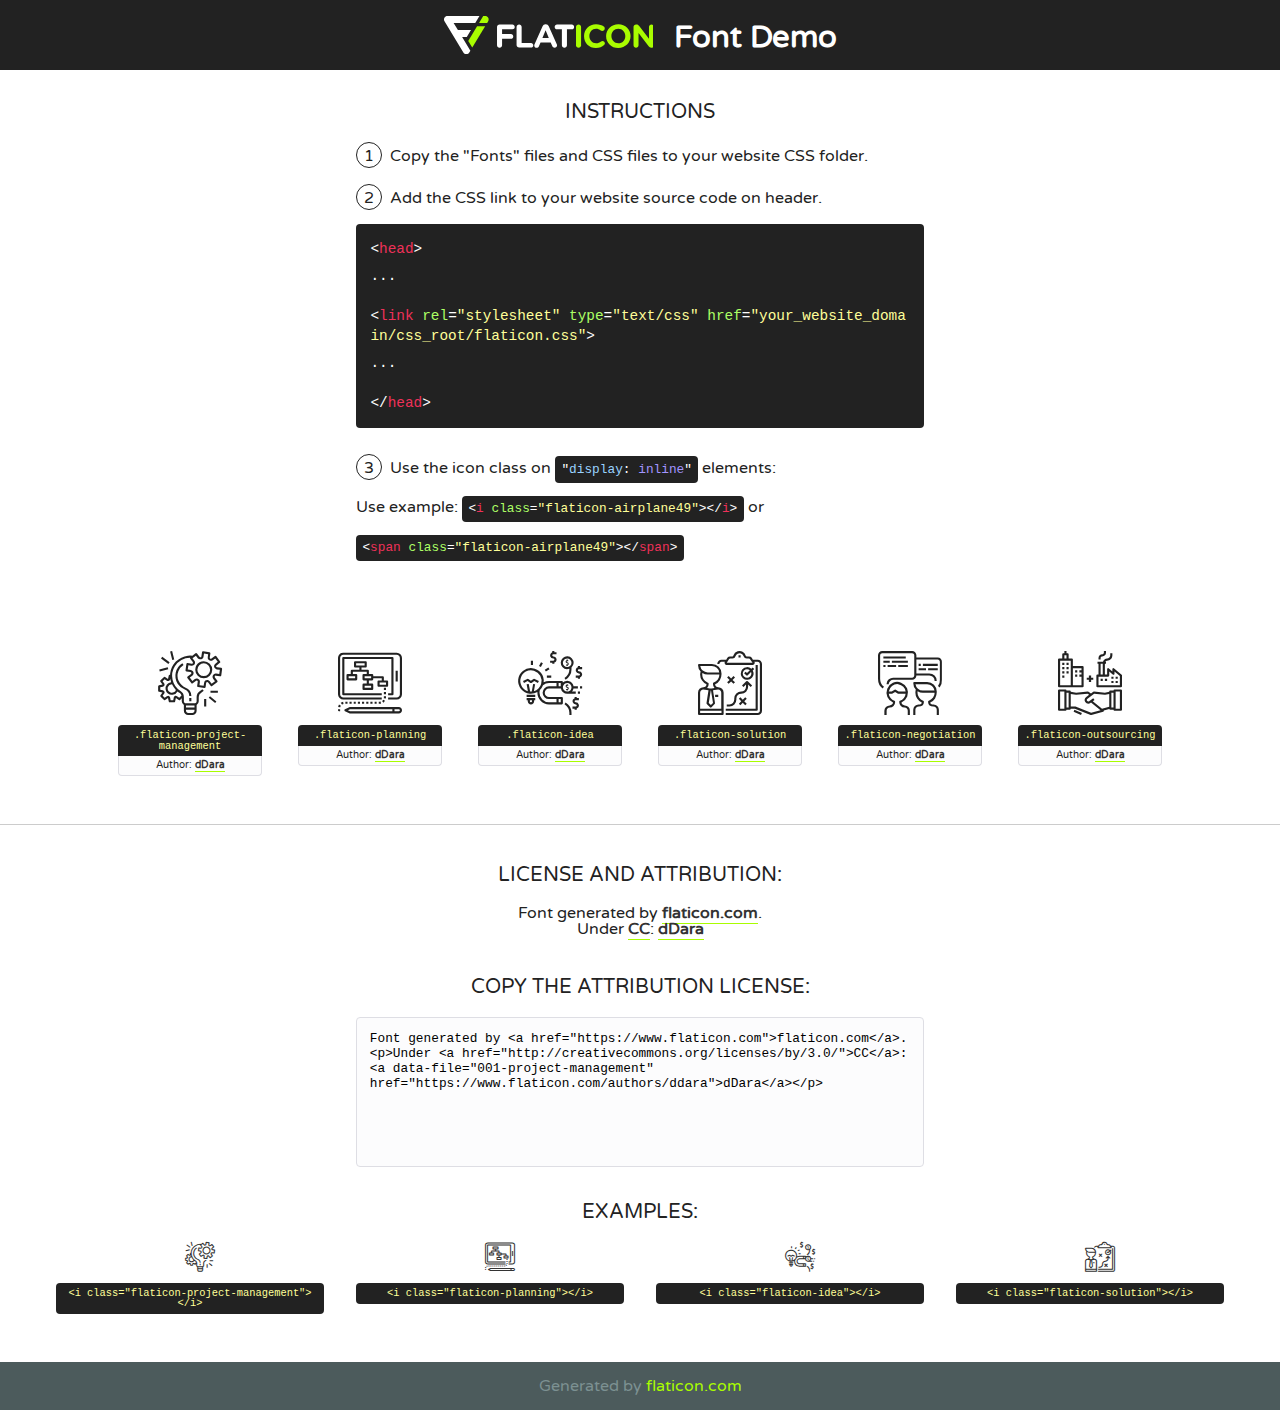
<file: fonts/flaticon/font/flaticon.html>
<!DOCTYPE html>
<!--
  Flaticon icon font: Flaticon
  Creation date: 30/08/2019 03:59
-->
<html>
<!DOCTYPE html>
<html>

<head>
    <title>Flaticon WebFont</title>
    <link href="http://fonts.googleapis.com/css?family=Varela+Round" rel="stylesheet" type="text/css" />
    <link rel="stylesheet" type="text/css" href="flaticon.css">
    <meta charset="UTF-8">
    <style>
    html, body, div, span, applet, object, iframe,
    h1, h2, h3, h4, h5, h6, p, blockquote, pre,
    a, abbr, acronym, address, big, cite, code,
    del, dfn, em, img, ins, kbd, q, s, samp,
    small, strike, strong, sub, sup, tt, var,
    b, u, i, center,
    dl, dt, dd, ol, ul, li,
    fieldset, form, label, legend,
    table, caption, tbody, tfoot, thead, tr, th, td,
    article, aside, canvas, details, embed, 
    figure, figcaption, footer, header, hgroup, 
    menu, nav, output, ruby, section, summary,
    time, mark, audio, video {
        margin: 0;
        padding: 0;
        border: 0;
        font-size: 100%;
        font: inherit;
        vertical-align: baseline;
    }
    /* HTML5 display-role reset for older browsers */
    article, aside, details, figcaption, figure, 
    footer, header, hgroup, menu, nav, section {
        display: block;
    }
    body {
        line-height: 1;
    }
    ol, ul {
        list-style: none;
    }
    blockquote, q {
        quotes: none;
    }
    blockquote:before, blockquote:after,
    q:before, q:after {
        content: '';
        content: none;
    }
    table {
        border-collapse: collapse;
        border-spacing: 0;
    }
    body {
        font-family: 'Varela Round', Helvetica, Arial, sans-serif;
        font-size: 16px;
        color: #222;
    }
    a {
        color: #333;
        border-bottom: 1px solid #a9fd00;
        font-weight: bold;
        text-decoration: none;
    }
    * {
        -moz-box-sizing: border-box;
        -webkit-box-sizing: border-box;
        box-sizing: border-box;
        margin: 0;
        padding: 0;
    }
    [class^="flaticon-"]:before, [class*=" flaticon-"]:before, [class^="flaticon-"]:after, [class*=" flaticon-"]:after {
        font-family: Flaticon;
        font-size: 30px;
        font-style: normal;
        margin-left: 20px;
        color: #333;
    }
    .wrapper {
        max-width: 600px;
        margin: auto;
        padding: 0 1em;
    }
    .title {
        font-size: 1.25em;
        text-align: center;
        margin-bottom: 1em;
        text-transform: uppercase;
    }
    header {
        text-align: center;
        background-color: #222;
        color: #fff;
        padding: 1em;
    }
    header .logo {
        width: 210px;
        height: 38px;
        display: inline-block;
        vertical-align: middle;
        margin-right: 1em;
        border: none;
    }
    header strong {
        font-size: 1.95em;
        font-weight: bold;
        vertical-align: middle;
        margin-top: 5px;
        display: inline-block;
    }
    .demo {
        margin: 2em auto;
        line-height: 1.25em;
    }
    .demo ul li {
        margin-bottom: 1em;
    }
    .demo ul li .num {
        color: #222;
        border-radius: 20px;
        display: inline-block;
        width: 26px;
        padding: 3px;
        height: 26px;
        text-align: center;
        margin-right: 0.5em;
        border: 1px solid #222;
    }
    .demo ul li code {
        background-color: #222;
        border-radius: 4px;
        padding: 0.25em 0.5em;
        display: inline-block;
        color: #fff;
        font-family: Consolas,Monaco,Lucida Console,Liberation Mono,DejaVu Sans Mono,Bitstream Vera Sans Mono,Courier New, monospace;
        font-weight: lighter;
        margin-top: 1em;
        font-size: 0.8em;
        word-break: break-all;
    }
    .demo ul li code.big {
        padding: 1em;
        font-size: 0.9em;
    }
    .demo ul li code .red {
        color: #EF3159;
    }
    .demo ul li code .green {
        color: #ACFF65;
    }
    .demo ul li code .yellow {
        color: #FFFF99;
    }
    .demo ul li code .blue {
        color: #99D3FF;
    }
    .demo ul li code .purple {
        color: #A295FF;
    }
    .demo ul li code .dots {
        margin-top: 0.5em;
        display: block;
    }
    #glyphs {
        border-bottom: 1px solid #ccc;
        padding: 2em 0;
        text-align: center;
    }
    .glyph {
        display: inline-block;
        width: 9em;
        margin: 1em;
        text-align: center;
        vertical-align: top;
        background: #FFF;
    }
    .glyph .glyph-icon {
        padding: 10px;
        display: block;
        font-family:"Flaticon";
        font-size: 64px;
        line-height: 1;
    }
    .glyph .glyph-icon:before {
        font-size: 64px;
        color: #222;
        margin-left: 0;
    }
    .class-name {
        font-size: 0.65em;
        background-color: #222;
        color: #fff;
        border-radius: 4px 4px 0 0;
        padding: 0.5em;
        color: #FFFF99;
        font-family: Consolas,Monaco,Lucida Console,Liberation Mono,DejaVu Sans Mono,Bitstream Vera Sans Mono,Courier New, monospace;
    }
    .author-name {
        font-size: 0.6em;
        background-color: #fcfcfd;
        border: 1px solid #DEDEE4;
        border-top: 0;
        border-radius: 0 0 4px 4px;
        padding: 0.5em;
    }
    .class-name:last-child {
        font-size: 10px;
        color:#888;
    }
    .class-name:last-child a {
        font-size: 10px;
        color:#555;
    }
    .class-name:last-child a:hover {
        color:#a9fd00;
    }
    .glyph > input {
        display: block;
        width: 100px;
        margin: 5px auto;
        text-align: center;
        font-size: 12px;
        cursor: text;
    }
    .glyph > input.icon-input {
        font-family:"Flaticon";
        font-size: 16px;
        margin-bottom: 10px;
    }
    .attribution .title {
        margin-top: 2em;
    }
    .attribution textarea {
        background-color: #fcfcfd;
        padding: 1em;
        border: none;
        box-shadow: none;
        border: 1px solid #DEDEE4;
        border-radius: 4px;
        resize: none;
        width: 100%;
        height: 150px;
        font-size: 0.8em;
        font-family: Consolas,Monaco,Lucida Console,Liberation Mono,DejaVu Sans Mono,Bitstream Vera Sans Mono,Courier New, monospace;
        -webkit-appearance: none;
    }
    .iconsuse {
        margin: 2em auto;
        text-align: center;
        max-width: 1200px;
    }
    .iconsuse:after {
        content: '';
        display: table;
        clear: both;
    }
    .iconsuse .image {
        float: left;
        width: 25%;
        padding: 0 1em;
    }
    .iconsuse .image p {
        margin-bottom: 1em;
    }
    .iconsuse .image span {
        display: block;
        font-size: 0.65em;
        background-color: #222;
        color: #fff;
        border-radius: 4px;
        padding: 0.5em;
        color: #FFFF99;
        margin-top: 1em;
        font-family: Consolas,Monaco,Lucida Console,Liberation Mono,DejaVu Sans Mono,Bitstream Vera Sans Mono,Courier New, monospace;
    }
    #footer {
        text-align: center;
        background-color: #4C5B5C;
        color: #7c9192;
        padding: 1em;
    }
    #footer a {
        border: none;
        color: #a9fd00;
        font-weight: normal;
    }
    @media (max-width: 960px) {
        .iconsuse .image {
            width: 50%;
        }
    }
    @media (max-width: 560px) {
        .iconsuse .image {
            width: 100%;
        }
    }
    </style>
</head>

<body class="characters-off">

    <header>
        <a href="https://www.flaticon.com" target="_blank" class="logo">
            <svg version="1.1" xmlns="http://www.w3.org/2000/svg" xmlns:xlink="http://www.w3.org/1999/xlink" xmlns:a="http://ns.adobe.com/AdobeSVGViewerExtensions/3.0/" viewBox="0 0 560.875 102.036" enable-background="new 0 0 560.875 102.036" xml:space="preserve">
                <defs>
                </defs>
                <g>
                    <g class="letters">
                        <path fill="#ffffff" d="M141.596,29.675c0-3.777,2.985-6.767,6.764-6.767h34.438c3.426,0,6.15,2.728,6.15,6.15
                        c0,3.43-2.724,6.149-6.15,6.149h-27.674v13.091h23.719c3.429,0,6.151,2.724,6.151,6.15c0,3.43-2.723,6.149-6.151,6.149h-23.719
                        v17.574c0,3.773-2.986,6.761-6.764,6.761c-3.779,0-6.764-2.989-6.764-6.761V29.675z"></path>
                        <path fill="#ffffff" d="M193.844,29.149c0-3.781,2.985-6.767,6.764-6.767c3.776,0,6.763,2.985,6.763,6.767v42.957h25.039
                        c3.426,0,6.149,2.726,6.149,6.153c0,3.425-2.723,6.15-6.149,6.15h-31.802c-3.779,0-6.764-2.986-6.764-6.768V29.149z"></path>
                        <path fill="#ffffff" d="M241.891,75.71l21.438-48.407c1.492-3.341,4.215-5.357,7.906-5.357h0.792
                        c3.686,0,6.323,2.017,7.815,5.357l21.439,48.407c0.436,0.967,0.701,1.845,0.701,2.723c0,3.602-2.809,6.501-6.414,6.501
                        c-3.161,0-5.269-1.845-6.499-4.655l-4.132-9.661h-27.059l-4.301,10.102c-1.144,2.631-3.426,4.214-6.237,4.214
                        c-3.517,0-6.24-2.81-6.24-6.325C241.1,77.64,241.451,76.677,241.891,75.71z M279.932,58.666l-8.521-20.297l-8.526,20.297H279.932
                        z"></path>
                        <path fill="#ffffff" d="M314.864,35.387H301.86c-3.429,0-6.239-2.813-6.239-6.238c0-3.429,2.811-6.24,6.239-6.24h39.533
                        c3.426,0,6.237,2.811,6.237,6.24c0,3.425-2.811,6.238-6.237,6.238h-13.001v42.785c0,3.773-2.99,6.761-6.764,6.761
                        c-3.779,0-6.764-2.989-6.764-6.761V35.387z"></path>
                        <path fill="#A9FD00" d="M352.615,29.149c0-3.781,2.985-6.767,6.767-6.767c3.774,0,6.761,2.985,6.761,6.767v49.024
                        c0,3.773-2.987,6.761-6.761,6.761c-3.781,0-6.767-2.989-6.767-6.761V29.149z"></path>
                        <path fill="#A9FD00" d="M374.132,53.836v-0.179c0-17.481,13.178-31.801,32.065-31.801c9.22,0,15.459,2.458,20.557,6.238
                        c1.402,1.054,2.637,2.985,2.637,5.357c0,3.692-2.985,6.59-6.681,6.59c-1.845,0-3.071-0.702-4.044-1.319
                        c-3.776-2.813-7.729-4.393-12.562-4.393c-10.364,0-17.831,8.611-17.831,19.154v0.173c0,10.542,7.291,19.329,17.831,19.329
                        c5.715,0,9.492-1.756,13.359-4.834c1.049-0.874,2.458-1.491,4.039-1.491c3.429,0,6.325,2.813,6.325,6.236
                        c0,2.106-1.056,3.78-2.282,4.834c-5.539,4.834-12.036,7.733-21.878,7.733C387.572,85.464,374.132,71.493,374.132,53.836z"></path>
                        <path fill="#A9FD00" d="M433.009,53.836v-0.179c0-17.481,13.79-31.801,32.766-31.801c18.981,0,32.592,14.143,32.592,31.628v0.173
                        c0,17.483-13.785,31.807-32.769,31.807C446.625,85.464,433.009,71.32,433.009,53.836z M484.224,53.836v-0.179
                        c0-10.539-7.725-19.326-18.626-19.326c-10.893,0-18.449,8.611-18.449,19.154v0.173c0,10.542,7.73,19.329,18.626,19.329
                        C476.676,72.986,484.224,64.378,484.224,53.836z"></path>
                        <path fill="#A9FD00" d="M506.233,29.321c0-3.774,2.99-6.763,6.767-6.763h1.401c3.252,0,5.183,1.583,7.029,3.953l26.093,34.265
                        V29.059c0-3.692,2.99-6.677,6.681-6.677c3.683,0,6.671,2.985,6.671,6.677v48.934c0,3.78-2.987,6.765-6.764,6.765h-0.436
                        c-3.257,0-5.188-1.581-7.034-3.953l-27.056-35.492v32.944c0,3.687-2.985,6.676-6.678,6.676c-3.683,0-6.673-2.989-6.673-6.676
                        V29.321z"></path>
                    </g>
                    <g class="insignia">
                        <path fill="#ffffff" d="M48.372,56.137h12.517l11.156-18.537H37.186L25.688,18.539h57.825L94.668,0H9.271
                        C5.925,0,2.842,1.801,1.198,4.716c-1.644,2.907-1.593,6.482,0.134,9.343l50.38,83.501c1.678,2.781,4.689,4.476,7.938,4.476
                        c3.246,0,6.257-1.695,7.935-4.476l2.898-4.804L48.372,56.137z"></path>
                        <g class="i">
                            <path fill="#A9FD00" d="M93.575,18.539h0.031v0.004l21.652,0.004l2.705-4.488c1.727-2.861,1.778-6.436,0.133-9.343
                            C116.454,1.801,113.371,0,110.026,0h-5.294L93.575,18.539z"></path>
                            <polygon fill="#A9FD00" points="88.291,27.356 64.725,66.486 75.519,84.404 109.942,27.356"></polygon>
                        </g>
                    </g>
                </g>
            </svg>
        </a>
        <strong>Font Demo</strong>
    </header>


    <section class="demo wrapper">

        <p class="title">Instructions</p>

        <ul>
            <li>
                <span class="num">1</span>Copy the "Fonts" files and CSS files to your website CSS folder.
            </li>
            <li>
                <span class="num">2</span>Add the CSS link to your website source code on header.
                <code class="big">
                    &lt;<span class="red">head</span>&gt;
                    <br/><span class="dots">...</span>
                    <br/>&lt;<span class="red">link</span> <span class="green">rel</span>=<span class="yellow">"stylesheet"</span> <span class="green">type</span>=<span class="yellow">"text/css"</span> <span class="green">href</span>=<span class="yellow">"your_website_domain/css_root/flaticon.css"</span>&gt;
                    <br/><span class="dots">...</span>
                    <br/>&lt;/<span class="red">head</span>&gt;
                </code>
            </li>

            <li>
                <p>
                    <span class="num">3</span>Use the icon class on <code>"<span class="blue">display</span>:<span class="purple"> inline</span>"</code> elements:
                    <br />
                    Use example: <code>&lt;<span class="red">i</span> <span class="green">class</span>=<span class="yellow">&quot;flaticon-airplane49&quot;</span>&gt;&lt;/<span class="red">i</span>&gt;</code> or <code>&lt;<span class="red">span</span> <span class="green">class</span>=<span class="yellow">&quot;flaticon-airplane49&quot;</span>&gt;&lt;/<span class="red">span</span>&gt;</code>
            </li>
        </ul>

    </section>




   <section id="glyphs">          
    
      
        <div class="glyph"><div class="glyph-icon flaticon-project-management"></div>
            <div class="class-name">.flaticon-project-management</div>
            <div class="author-name">Author: <a data-file="001-project-management" href="https://www.flaticon.com/authors/ddara">dDara</a> </div> 
        </div>        
        
        <div class="glyph"><div class="glyph-icon flaticon-planning"></div>
            <div class="class-name">.flaticon-planning</div>
            <div class="author-name">Author: <a data-file="002-planning" href="https://www.flaticon.com/authors/ddara">dDara</a> </div> 
        </div>        
        
        <div class="glyph"><div class="glyph-icon flaticon-idea"></div>
            <div class="class-name">.flaticon-idea</div>
            <div class="author-name">Author: <a data-file="003-idea" href="https://www.flaticon.com/authors/ddara">dDara</a> </div> 
        </div>        
        
        <div class="glyph"><div class="glyph-icon flaticon-solution"></div>
            <div class="class-name">.flaticon-solution</div>
            <div class="author-name">Author: <a data-file="004-solution" href="https://www.flaticon.com/authors/ddara">dDara</a> </div> 
        </div>        
        
        <div class="glyph"><div class="glyph-icon flaticon-negotiation"></div>
            <div class="class-name">.flaticon-negotiation</div>
            <div class="author-name">Author: <a data-file="005-negotiation" href="https://www.flaticon.com/authors/ddara">dDara</a> </div> 
        </div>        
        
        <div class="glyph"><div class="glyph-icon flaticon-outsourcing"></div>
            <div class="class-name">.flaticon-outsourcing</div>
            <div class="author-name">Author: <a data-file="006-outsourcing" href="https://www.flaticon.com/authors/ddara">dDara</a> </div> 
        </div>        
        

    </section>



    <section class="attribution wrapper"   style="text-align:center;">

      <div class="title">License and attribution:</div><div class="attrDiv">Font generated by <a href="https://www.flaticon.com">flaticon.com</a>. <div><p>Under <a href="http://creativecommons.org/licenses/by/3.0/">CC</a>: <a data-file="001-project-management" href="https://www.flaticon.com/authors/ddara">dDara</a></p>  </div>
      </div>
      <div class="title">Copy the Attribution License:</div>

    <textarea onclick="this.focus();this.select();">Font generated by &lt;a href=&quot;https://www.flaticon.com&quot;&gt;flaticon.com&lt;/a&gt;. <p>Under <a href="http://creativecommons.org/licenses/by/3.0/">CC</a>: <a data-file="001-project-management" href="https://www.flaticon.com/authors/ddara">dDara</a></p>  
     </textarea>

    </section>

    <section class="iconsuse">

          <div class="title">Examples:</div>            
             
            <div class="image">
                <p>
                    <i class="glyph-icon flaticon-project-management"></i> 
                    <span>&lt;i class=&quot;flaticon-project-management&quot;&gt;&lt;/i&gt;</span>
                </p>
            </div>
            
            <div class="image">
                <p>
                    <i class="glyph-icon flaticon-planning"></i> 
                    <span>&lt;i class=&quot;flaticon-planning&quot;&gt;&lt;/i&gt;</span>
                </p>
            </div>
            
            <div class="image">
                <p>
                    <i class="glyph-icon flaticon-idea"></i> 
                    <span>&lt;i class=&quot;flaticon-idea&quot;&gt;&lt;/i&gt;</span>
                </p>
            </div>
            
            <div class="image">
                <p>
                    <i class="glyph-icon flaticon-solution"></i> 
                    <span>&lt;i class=&quot;flaticon-solution&quot;&gt;&lt;/i&gt;</span>
                </p>
            </div>
                       
        </div>
                            
    </section>

<div id="footer">
    <div>Generated by <a href="https://www.flaticon.com">flaticon.com</a>
    </div>
</div>



</body>
</html>
</file>
<file: fonts/icomoon/style.css>
@font-face {
  font-family: 'icomoon';
  src:  url('fonts/icomoon.eot?10si43');
  src:  url('fonts/icomoon.eot?10si43#iefix') format('embedded-opentype'),
    url('fonts/icomoon.ttf?10si43') format('truetype'),
    url('fonts/icomoon.woff?10si43') format('woff'),
    url('fonts/icomoon.svg?10si43#icomoon') format('svg');
  font-weight: normal;
  font-style: normal;
}

[class^="icon-"], [class*=" icon-"] {
  /* use !important to prevent issues with browser extensions that change fonts */
  font-family: 'icomoon' !important;
  speak: none;
  font-style: normal;
  font-weight: normal;
  font-variant: normal;
  text-transform: none;
  line-height: 1;

  /* Better Font Rendering =========== */
  -webkit-font-smoothing: antialiased;
  -moz-osx-font-smoothing: grayscale;
}

.icon-asterisk:before {
  content: "\f069";
}
.icon-plus:before {
  content: "\f067";
}
.icon-question:before {
  content: "\f128";
}
.icon-minus:before {
  content: "\f068";
}
.icon-glass:before {
  content: "\f000";
}
.icon-music:before {
  content: "\f001";
}
.icon-search:before {
  content: "\f002";
}
.icon-envelope-o:before {
  content: "\f003";
}
.icon-heart:before {
  content: "\f004";
}
.icon-star:before {
  content: "\f005";
}
.icon-star-o:before {
  content: "\f006";
}
.icon-user:before {
  content: "\f007";
}
.icon-film:before {
  content: "\f008";
}
.icon-th-large:before {
  content: "\f009";
}
.icon-th:before {
  content: "\f00a";
}
.icon-th-list:before {
  content: "\f00b";
}
.icon-check:before {
  content: "\f00c";
}
.icon-close:before {
  content: "\f00d";
}
.icon-remove:before {
  content: "\f00d";
}
.icon-times:before {
  content: "\f00d";
}
.icon-search-plus:before {
  content: "\f00e";
}
.icon-search-minus:before {
  content: "\f010";
}
.icon-power-off:before {
  content: "\f011";
}
.icon-signal:before {
  content: "\f012";
}
.icon-cog:before {
  content: "\f013";
}
.icon-gear:before {
  content: "\f013";
}
.icon-trash-o:before {
  content: "\f014";
}
.icon-home:before {
  content: "\f015";
}
.icon-file-o:before {
  content: "\f016";
}
.icon-clock-o:before {
  content: "\f017";
}
.icon-road:before {
  content: "\f018";
}
.icon-download:before {
  content: "\f019";
}
.icon-arrow-circle-o-down:before {
  content: "\f01a";
}
.icon-arrow-circle-o-up:before {
  content: "\f01b";
}
.icon-inbox:before {
  content: "\f01c";
}
.icon-play-circle-o:before {
  content: "\f01d";
}
.icon-repeat:before {
  content: "\f01e";
}
.icon-rotate-right:before {
  content: "\f01e";
}
.icon-refresh:before {
  content: "\f021";
}
.icon-list-alt:before {
  content: "\f022";
}
.icon-lock:before {
  content: "\f023";
}
.icon-flag:before {
  content: "\f024";
}
.icon-headphones:before {
  content: "\f025";
}
.icon-volume-off:before {
  content: "\f026";
}
.icon-volume-down:before {
  content: "\f027";
}
.icon-volume-up:before {
  content: "\f028";
}
.icon-qrcode:before {
  content: "\f029";
}
.icon-barcode:before {
  content: "\f02a";
}
.icon-tag:before {
  content: "\f02b";
}
.icon-tags:before {
  content: "\f02c";
}
.icon-book:before {
  content: "\f02d";
}
.icon-bookmark:before {
  content: "\f02e";
}
.icon-print:before {
  content: "\f02f";
}
.icon-camera:before {
  content: "\f030";
}
.icon-font:before {
  content: "\f031";
}
.icon-bold:before {
  content: "\f032";
}
.icon-italic:before {
  content: "\f033";
}
.icon-text-height:before {
  content: "\f034";
}
.icon-text-width:before {
  content: "\f035";
}
.icon-align-left:before {
  content: "\f036";
}
.icon-align-center:before {
  content: "\f037";
}
.icon-align-right:before {
  content: "\f038";
}
.icon-align-justify:before {
  content: "\f039";
}
.icon-list:before {
  content: "\f03a";
}
.icon-dedent:before {
  content: "\f03b";
}
.icon-outdent:before {
  content: "\f03b";
}
.icon-indent:before {
  content: "\f03c";
}
.icon-video-camera:before {
  content: "\f03d";
}
.icon-image:before {
  content: "\f03e";
}
.icon-photo:before {
  content: "\f03e";
}
.icon-picture-o:before {
  content: "\f03e";
}
.icon-pencil:before {
  content: "\f040";
}
.icon-map-marker:before {
  content: "\f041";
}
.icon-adjust:before {
  content: "\f042";
}
.icon-tint:before {
  content: "\f043";
}
.icon-edit:before {
  content: "\f044";
}
.icon-pencil-square-o:before {
  content: "\f044";
}
.icon-share-square-o:before {
  content: "\f045";
}
.icon-check-square-o:before {
  content: "\f046";
}
.icon-arrows:before {
  content: "\f047";
}
.icon-step-backward:before {
  content: "\f048";
}
.icon-fast-backward:before {
  content: "\f049";
}
.icon-backward:before {
  content: "\f04a";
}
.icon-play:before {
  content: "\f04b";
}
.icon-pause:before {
  content: "\f04c";
}
.icon-stop:before {
  content: "\f04d";
}
.icon-forward:before {
  content: "\f04e";
}
.icon-fast-forward:before {
  content: "\f050";
}
.icon-step-forward:before {
  content: "\f051";
}
.icon-eject:before {
  content: "\f052";
}
.icon-chevron-left:before {
  content: "\f053";
}
.icon-chevron-right:before {
  content: "\f054";
}
.icon-plus-circle:before {
  content: "\f055";
}
.icon-minus-circle:before {
  content: "\f056";
}
.icon-times-circle:before {
  content: "\f057";
}
.icon-check-circle:before {
  content: "\f058";
}
.icon-question-circle:before {
  content: "\f059";
}
.icon-info-circle:before {
  content: "\f05a";
}
.icon-crosshairs:before {
  content: "\f05b";
}
.icon-times-circle-o:before {
  content: "\f05c";
}
.icon-check-circle-o:before {
  content: "\f05d";
}
.icon-ban:before {
  content: "\f05e";
}
.icon-arrow-left:before {
  content: "\f060";
}
.icon-arrow-right:before {
  content: "\f061";
}
.icon-arrow-up:before {
  content: "\f062";
}
.icon-arrow-down:before {
  content: "\f063";
}
.icon-mail-forward:before {
  content: "\f064";
}
.icon-share:before {
  content: "\f064";
}
.icon-expand:before {
  content: "\f065";
}
.icon-compress:before {
  content: "\f066";
}
.icon-exclamation-circle:before {
  content: "\f06a";
}
.icon-gift:before {
  content: "\f06b";
}
.icon-leaf:before {
  content: "\f06c";
}
.icon-fire:before {
  content: "\f06d";
}
.icon-eye:before {
  content: "\f06e";
}
.icon-eye-slash:before {
  content: "\f070";
}
.icon-exclamation-triangle:before {
  content: "\f071";
}
.icon-warning:before {
  content: "\f071";
}
.icon-plane:before {
  content: "\f072";
}
.icon-calendar:before {
  content: "\f073";
}
.icon-random:before {
  content: "\f074";
}
.icon-comment:before {
  content: "\f075";
}
.icon-magnet:before {
  content: "\f076";
}
.icon-chevron-up:before {
  content: "\f077";
}
.icon-chevron-down:before {
  content: "\f078";
}
.icon-retweet:before {
  content: "\f079";
}
.icon-shopping-cart:before {
  content: "\f07a";
}
.icon-folder:before {
  content: "\f07b";
}
.icon-folder-open:before {
  content: "\f07c";
}
.icon-arrows-v:before {
  content: "\f07d";
}
.icon-arrows-h:before {
  content: "\f07e";
}
.icon-bar-chart:before {
  content: "\f080";
}
.icon-bar-chart-o:before {
  content: "\f080";
}
.icon-twitter-square:before {
  content: "\f081";
}
.icon-facebook-square:before {
  content: "\f082";
}
.icon-camera-retro:before {
  content: "\f083";
}
.icon-key:before {
  content: "\f084";
}
.icon-cogs:before {
  content: "\f085";
}
.icon-gears:before {
  content: "\f085";
}
.icon-comments:before {
  content: "\f086";
}
.icon-thumbs-o-up:before {
  content: "\f087";
}
.icon-thumbs-o-down:before {
  content: "\f088";
}
.icon-star-half:before {
  content: "\f089";
}
.icon-heart-o:before {
  content: "\f08a";
}
.icon-sign-out:before {
  content: "\f08b";
}
.icon-linkedin-square:before {
  content: "\f08c";
}
.icon-thumb-tack:before {
  content: "\f08d";
}
.icon-external-link:before {
  content: "\f08e";
}
.icon-sign-in:before {
  content: "\f090";
}
.icon-trophy:before {
  content: "\f091";
}
.icon-github-square:before {
  content: "\f092";
}
.icon-upload:before {
  content: "\f093";
}
.icon-lemon-o:before {
  content: "\f094";
}
.icon-phone:before {
  content: "\f095";
}
.icon-square-o:before {
  content: "\f096";
}
.icon-bookmark-o:before {
  content: "\f097";
}
.icon-phone-square:before {
  content: "\f098";
}
.icon-twitter:before {
  content: "\f099";
}
.icon-facebook:before {
  content: "\f09a";
}
.icon-facebook-f:before {
  content: "\f09a";
}
.icon-github:before {
  content: "\f09b";
}
.icon-unlock:before {
  content: "\f09c";
}
.icon-credit-card:before {
  content: "\f09d";
}
.icon-feed:before {
  content: "\f09e";
}
.icon-rss:before {
  content: "\f09e";
}
.icon-hdd-o:before {
  content: "\f0a0";
}
.icon-bullhorn:before {
  content: "\f0a1";
}
.icon-bell-o:before {
  content: "\f0a2";
}
.icon-certificate:before {
  content: "\f0a3";
}
.icon-hand-o-right:before {
  content: "\f0a4";
}
.icon-hand-o-left:before {
  content: "\f0a5";
}
.icon-hand-o-up:before {
  content: "\f0a6";
}
.icon-hand-o-down:before {
  content: "\f0a7";
}
.icon-arrow-circle-left:before {
  content: "\f0a8";
}
.icon-arrow-circle-right:before {
  content: "\f0a9";
}
.icon-arrow-circle-up:before {
  content: "\f0aa";
}
.icon-arrow-circle-down:before {
  content: "\f0ab";
}
.icon-globe:before {
  content: "\f0ac";
}
.icon-wrench:before {
  content: "\f0ad";
}
.icon-tasks:before {
  content: "\f0ae";
}
.icon-filter:before {
  content: "\f0b0";
}
.icon-briefcase:before {
  content: "\f0b1";
}
.icon-arrows-alt:before {
  content: "\f0b2";
}
.icon-group:before {
  content: "\f0c0";
}
.icon-users:before {
  content: "\f0c0";
}
.icon-chain:before {
  content: "\f0c1";
}
.icon-link:before {
  content: "\f0c1";
}
.icon-cloud:before {
  content: "\f0c2";
}
.icon-flask:before {
  content: "\f0c3";
}
.icon-cut:before {
  content: "\f0c4";
}
.icon-scissors:before {
  content: "\f0c4";
}
.icon-copy:before {
  content: "\f0c5";
}
.icon-files-o:before {
  content: "\f0c5";
}
.icon-paperclip:before {
  content: "\f0c6";
}
.icon-floppy-o:before {
  content: "\f0c7";
}
.icon-save:before {
  content: "\f0c7";
}
.icon-square:before {
  content: "\f0c8";
}
.icon-bars:before {
  content: "\f0c9";
}
.icon-navicon:before {
  content: "\f0c9";
}
.icon-reorder:before {
  content: "\f0c9";
}
.icon-list-ul:before {
  content: "\f0ca";
}
.icon-list-ol:before {
  content: "\f0cb";
}
.icon-strikethrough:before {
  content: "\f0cc";
}
.icon-underline:before {
  content: "\f0cd";
}
.icon-table:before {
  content: "\f0ce";
}
.icon-magic:before {
  content: "\f0d0";
}
.icon-truck:before {
  content: "\f0d1";
}
.icon-pinterest:before {
  content: "\f0d2";
}
.icon-pinterest-square:before {
  content: "\f0d3";
}
.icon-google-plus-square:before {
  content: "\f0d4";
}
.icon-google-plus:before {
  content: "\f0d5";
}
.icon-money:before {
  content: "\f0d6";
}
.icon-caret-down:before {
  content: "\f0d7";
}
.icon-caret-up:before {
  content: "\f0d8";
}
.icon-caret-left:before {
  content: "\f0d9";
}
.icon-caret-right:before {
  content: "\f0da";
}
.icon-columns:before {
  content: "\f0db";
}
.icon-sort:before {
  content: "\f0dc";
}
.icon-unsorted:before {
  content: "\f0dc";
}
.icon-sort-desc:before {
  content: "\f0dd";
}
.icon-sort-down:before {
  content: "\f0dd";
}
.icon-sort-asc:before {
  content: "\f0de";
}
.icon-sort-up:before {
  content: "\f0de";
}
.icon-envelope:before {
  content: "\f0e0";
}
.icon-linkedin:before {
  content: "\f0e1";
}
.icon-rotate-left:before {
  content: "\f0e2";
}
.icon-undo:before {
  content: "\f0e2";
}
.icon-gavel:before {
  content: "\f0e3";
}
.icon-legal:before {
  content: "\f0e3";
}
.icon-dashboard:before {
  content: "\f0e4";
}
.icon-tachometer:before {
  content: "\f0e4";
}
.icon-comment-o:before {
  content: "\f0e5";
}
.icon-comments-o:before {
  content: "\f0e6";
}
.icon-bolt:before {
  content: "\f0e7";
}
.icon-flash:before {
  content: "\f0e7";
}
.icon-sitemap:before {
  content: "\f0e8";
}
.icon-umbrella:before {
  content: "\f0e9";
}
.icon-clipboard:before {
  content: "\f0ea";
}
.icon-paste:before {
  content: "\f0ea";
}
.icon-lightbulb-o:before {
  content: "\f0eb";
}
.icon-exchange:before {
  content: "\f0ec";
}
.icon-cloud-download:before {
  content: "\f0ed";
}
.icon-cloud-upload:before {
  content: "\f0ee";
}
.icon-user-md:before {
  content: "\f0f0";
}
.icon-stethoscope:before {
  content: "\f0f1";
}
.icon-suitcase:before {
  content: "\f0f2";
}
.icon-bell:before {
  content: "\f0f3";
}
.icon-coffee:before {
  content: "\f0f4";
}
.icon-cutlery:before {
  content: "\f0f5";
}
.icon-file-text-o:before {
  content: "\f0f6";
}
.icon-building-o:before {
  content: "\f0f7";
}
.icon-hospital-o:before {
  content: "\f0f8";
}
.icon-ambulance:before {
  content: "\f0f9";
}
.icon-medkit:before {
  content: "\f0fa";
}
.icon-fighter-jet:before {
  content: "\f0fb";
}
.icon-beer:before {
  content: "\f0fc";
}
.icon-h-square:before {
  content: "\f0fd";
}
.icon-plus-square:before {
  content: "\f0fe";
}
.icon-angle-double-left:before {
  content: "\f100";
}
.icon-angle-double-right:before {
  content: "\f101";
}
.icon-angle-double-up:before {
  content: "\f102";
}
.icon-angle-double-down:before {
  content: "\f103";
}
.icon-angle-left:before {
  content: "\f104";
}
.icon-angle-right:before {
  content: "\f105";
}
.icon-angle-up:before {
  content: "\f106";
}
.icon-angle-down:before {
  content: "\f107";
}
.icon-desktop:before {
  content: "\f108";
}
.icon-laptop:before {
  content: "\f109";
}
.icon-tablet:before {
  content: "\f10a";
}
.icon-mobile:before {
  content: "\f10b";
}
.icon-mobile-phone:before {
  content: "\f10b";
}
.icon-circle-o:before {
  content: "\f10c";
}
.icon-quote-left:before {
  content: "\f10d";
}
.icon-quote-right:before {
  content: "\f10e";
}
.icon-spinner:before {
  content: "\f110";
}
.icon-circle:before {
  content: "\f111";
}
.icon-mail-reply:before {
  content: "\f112";
}
.icon-reply:before {
  content: "\f112";
}
.icon-github-alt:before {
  content: "\f113";
}
.icon-folder-o:before {
  content: "\f114";
}
.icon-folder-open-o:before {
  content: "\f115";
}
.icon-smile-o:before {
  content: "\f118";
}
.icon-frown-o:before {
  content: "\f119";
}
.icon-meh-o:before {
  content: "\f11a";
}
.icon-gamepad:before {
  content: "\f11b";
}
.icon-keyboard-o:before {
  content: "\f11c";
}
.icon-flag-o:before {
  content: "\f11d";
}
.icon-flag-checkered:before {
  content: "\f11e";
}
.icon-terminal:before {
  content: "\f120";
}
.icon-code:before {
  content: "\f121";
}
.icon-mail-reply-all:before {
  content: "\f122";
}
.icon-reply-all:before {
  content: "\f122";
}
.icon-star-half-empty:before {
  content: "\f123";
}
.icon-star-half-full:before {
  content: "\f123";
}
.icon-star-half-o:before {
  content: "\f123";
}
.icon-location-arrow:before {
  content: "\f124";
}
.icon-crop:before {
  content: "\f125";
}
.icon-code-fork:before {
  content: "\f126";
}
.icon-chain-broken:before {
  content: "\f127";
}
.icon-unlink:before {
  content: "\f127";
}
.icon-info:before {
  content: "\f129";
}
.icon-exclamation:before {
  content: "\f12a";
}
.icon-superscript:before {
  content: "\f12b";
}
.icon-subscript:before {
  content: "\f12c";
}
.icon-eraser:before {
  content: "\f12d";
}
.icon-puzzle-piece:before {
  content: "\f12e";
}
.icon-microphone:before {
  content: "\f130";
}
.icon-microphone-slash:before {
  content: "\f131";
}
.icon-shield:before {
  content: "\f132";
}
.icon-calendar-o:before {
  content: "\f133";
}
.icon-fire-extinguisher:before {
  content: "\f134";
}
.icon-rocket:before {
  content: "\f135";
}
.icon-maxcdn:before {
  content: "\f136";
}
.icon-chevron-circle-left:before {
  content: "\f137";
}
.icon-chevron-circle-right:before {
  content: "\f138";
}
.icon-chevron-circle-up:before {
  content: "\f139";
}
.icon-chevron-circle-down:before {
  content: "\f13a";
}
.icon-html5:before {
  content: "\f13b";
}
.icon-css3:before {
  content: "\f13c";
}
.icon-anchor:before {
  content: "\f13d";
}
.icon-unlock-alt:before {
  content: "\f13e";
}
.icon-bullseye:before {
  content: "\f140";
}
.icon-ellipsis-h:before {
  content: "\f141";
}
.icon-ellipsis-v:before {
  content: "\f142";
}
.icon-rss-square:before {
  content: "\f143";
}
.icon-play-circle:before {
  content: "\f144";
}
.icon-ticket:before {
  content: "\f145";
}
.icon-minus-square:before {
  content: "\f146";
}
.icon-minus-square-o:before {
  content: "\f147";
}
.icon-level-up:before {
  content: "\f148";
}
.icon-level-down:before {
  content: "\f149";
}
.icon-check-square:before {
  content: "\f14a";
}
.icon-pencil-square:before {
  content: "\f14b";
}
.icon-external-link-square:before {
  content: "\f14c";
}
.icon-share-square:before {
  content: "\f14d";
}
.icon-compass:before {
  content: "\f14e";
}
.icon-caret-square-o-down:before {
  content: "\f150";
}
.icon-toggle-down:before {
  content: "\f150";
}
.icon-caret-square-o-up:before {
  content: "\f151";
}
.icon-toggle-up:before {
  content: "\f151";
}
.icon-caret-square-o-right:before {
  content: "\f152";
}
.icon-toggle-right:before {
  content: "\f152";
}
.icon-eur:before {
  content: "\f153";
}
.icon-euro:before {
  content: "\f153";
}
.icon-gbp:before {
  content: "\f154";
}
.icon-dollar:before {
  content: "\f155";
}
.icon-usd:before {
  content: "\f155";
}
.icon-inr:before {
  content: "\f156";
}
.icon-rupee:before {
  content: "\f156";
}
.icon-cny:before {
  content: "\f157";
}
.icon-jpy:before {
  content: "\f157";
}
.icon-rmb:before {
  content: "\f157";
}
.icon-yen:before {
  content: "\f157";
}
.icon-rouble:before {
  content: "\f158";
}
.icon-rub:before {
  content: "\f158";
}
.icon-ruble:before {
  content: "\f158";
}
.icon-krw:before {
  content: "\f159";
}
.icon-won:before {
  content: "\f159";
}
.icon-bitcoin:before {
  content: "\f15a";
}
.icon-btc:before {
  content: "\f15a";
}
.icon-file:before {
  content: "\f15b";
}
.icon-file-text:before {
  content: "\f15c";
}
.icon-sort-alpha-asc:before {
  content: "\f15d";
}
.icon-sort-alpha-desc:before {
  content: "\f15e";
}
.icon-sort-amount-asc:before {
  content: "\f160";
}
.icon-sort-amount-desc:before {
  content: "\f161";
}
.icon-sort-numeric-asc:before {
  content: "\f162";
}
.icon-sort-numeric-desc:before {
  content: "\f163";
}
.icon-thumbs-up:before {
  content: "\f164";
}
.icon-thumbs-down:before {
  content: "\f165";
}
.icon-youtube-square:before {
  content: "\f166";
}
.icon-youtube:before {
  content: "\f167";
}
.icon-xing:before {
  content: "\f168";
}
.icon-xing-square:before {
  content: "\f169";
}
.icon-youtube-play:before {
  content: "\f16a";
}
.icon-dropbox:before {
  content: "\f16b";
}
.icon-stack-overflow:before {
  content: "\f16c";
}
.icon-instagram:before {
  content: "\f16d";
}
.icon-flickr:before {
  content: "\f16e";
}
.icon-adn:before {
  content: "\f170";
}
.icon-bitbucket:before {
  content: "\f171";
}
.icon-bitbucket-square:before {
  content: "\f172";
}
.icon-tumblr:before {
  content: "\f173";
}
.icon-tumblr-square:before {
  content: "\f174";
}
.icon-long-arrow-down:before {
  content: "\f175";
}
.icon-long-arrow-up:before {
  content: "\f176";
}
.icon-long-arrow-left:before {
  content: "\f177";
}
.icon-long-arrow-right:before {
  content: "\f178";
}
.icon-apple:before {
  content: "\f179";
}
.icon-windows:before {
  content: "\f17a";
}
.icon-android:before {
  content: "\f17b";
}
.icon-linux:before {
  content: "\f17c";
}
.icon-dribbble:before {
  content: "\f17d";
}
.icon-skype:before {
  content: "\f17e";
}
.icon-foursquare:before {
  content: "\f180";
}
.icon-trello:before {
  content: "\f181";
}
.icon-female:before {
  content: "\f182";
}
.icon-male:before {
  content: "\f183";
}
.icon-gittip:before {
  content: "\f184";
}
.icon-gratipay:before {
  content: "\f184";
}
.icon-sun-o:before {
  content: "\f185";
}
.icon-moon-o:before {
  content: "\f186";
}
.icon-archive:before {
  content: "\f187";
}
.icon-bug:before {
  content: "\f188";
}
.icon-vk:before {
  content: "\f189";
}
.icon-weibo:before {
  content: "\f18a";
}
.icon-renren:before {
  content: "\f18b";
}
.icon-pagelines:before {
  content: "\f18c";
}
.icon-stack-exchange:before {
  content: "\f18d";
}
.icon-arrow-circle-o-right:before {
  content: "\f18e";
}
.icon-arrow-circle-o-left:before {
  content: "\f190";
}
.icon-caret-square-o-left:before {
  content: "\f191";
}
.icon-toggle-left:before {
  content: "\f191";
}
.icon-dot-circle-o:before {
  content: "\f192";
}
.icon-wheelchair:before {
  content: "\f193";
}
.icon-vimeo-square:before {
  content: "\f194";
}
.icon-try:before {
  content: "\f195";
}
.icon-turkish-lira:before {
  content: "\f195";
}
.icon-plus-square-o:before {
  content: "\f196";
}
.icon-space-shuttle:before {
  content: "\f197";
}
.icon-slack:before {
  content: "\f198";
}
.icon-envelope-square:before {
  content: "\f199";
}
.icon-wordpress:before {
  content: "\f19a";
}
.icon-openid:before {
  content: "\f19b";
}
.icon-bank:before {
  content: "\f19c";
}
.icon-institution:before {
  content: "\f19c";
}
.icon-university:before {
  content: "\f19c";
}
.icon-graduation-cap:before {
  content: "\f19d";
}
.icon-mortar-board:before {
  content: "\f19d";
}
.icon-yahoo:before {
  content: "\f19e";
}
.icon-google:before {
  content: "\f1a0";
}
.icon-reddit:before {
  content: "\f1a1";
}
.icon-reddit-square:before {
  content: "\f1a2";
}
.icon-stumbleupon-circle:before {
  content: "\f1a3";
}
.icon-stumbleupon:before {
  content: "\f1a4";
}
.icon-delicious:before {
  content: "\f1a5";
}
.icon-digg:before {
  content: "\f1a6";
}
.icon-pied-piper-pp:before {
  content: "\f1a7";
}
.icon-pied-piper-alt:before {
  content: "\f1a8";
}
.icon-drupal:before {
  content: "\f1a9";
}
.icon-joomla:before {
  content: "\f1aa";
}
.icon-language:before {
  content: "\f1ab";
}
.icon-fax:before {
  content: "\f1ac";
}
.icon-building:before {
  content: "\f1ad";
}
.icon-child:before {
  content: "\f1ae";
}
.icon-paw:before {
  content: "\f1b0";
}
.icon-spoon:before {
  content: "\f1b1";
}
.icon-cube:before {
  content: "\f1b2";
}
.icon-cubes:before {
  content: "\f1b3";
}
.icon-behance:before {
  content: "\f1b4";
}
.icon-behance-square:before {
  content: "\f1b5";
}
.icon-steam:before {
  content: "\f1b6";
}
.icon-steam-square:before {
  content: "\f1b7";
}
.icon-recycle:before {
  content: "\f1b8";
}
.icon-automobile:before {
  content: "\f1b9";
}
.icon-car:before {
  content: "\f1b9";
}
.icon-cab:before {
  content: "\f1ba";
}
.icon-taxi:before {
  content: "\f1ba";
}
.icon-tree:before {
  content: "\f1bb";
}
.icon-spotify:before {
  content: "\f1bc";
}
.icon-deviantart:before {
  content: "\f1bd";
}
.icon-soundcloud:before {
  content: "\f1be";
}
.icon-database:before {
  content: "\f1c0";
}
.icon-file-pdf-o:before {
  content: "\f1c1";
}
.icon-file-word-o:before {
  content: "\f1c2";
}
.icon-file-excel-o:before {
  content: "\f1c3";
}
.icon-file-powerpoint-o:before {
  content: "\f1c4";
}
.icon-file-image-o:before {
  content: "\f1c5";
}
.icon-file-photo-o:before {
  content: "\f1c5";
}
.icon-file-picture-o:before {
  content: "\f1c5";
}
.icon-file-archive-o:before {
  content: "\f1c6";
}
.icon-file-zip-o:before {
  content: "\f1c6";
}
.icon-file-audio-o:before {
  content: "\f1c7";
}
.icon-file-sound-o:before {
  content: "\f1c7";
}
.icon-file-movie-o:before {
  content: "\f1c8";
}
.icon-file-video-o:before {
  content: "\f1c8";
}
.icon-file-code-o:before {
  content: "\f1c9";
}
.icon-vine:before {
  content: "\f1ca";
}
.icon-codepen:before {
  content: "\f1cb";
}
.icon-jsfiddle:before {
  content: "\f1cc";
}
.icon-life-bouy:before {
  content: "\f1cd";
}
.icon-life-buoy:before {
  content: "\f1cd";
}
.icon-life-ring:before {
  content: "\f1cd";
}
.icon-life-saver:before {
  content: "\f1cd";
}
.icon-support:before {
  content: "\f1cd";
}
.icon-circle-o-notch:before {
  content: "\f1ce";
}
.icon-ra:before {
  content: "\f1d0";
}
.icon-rebel:before {
  content: "\f1d0";
}
.icon-resistance:before {
  content: "\f1d0";
}
.icon-empire:before {
  content: "\f1d1";
}
.icon-ge:before {
  content: "\f1d1";
}
.icon-git-square:before {
  content: "\f1d2";
}
.icon-git:before {
  content: "\f1d3";
}
.icon-hacker-news:before {
  content: "\f1d4";
}
.icon-y-combinator-square:before {
  content: "\f1d4";
}
.icon-yc-square:before {
  content: "\f1d4";
}
.icon-tencent-weibo:before {
  content: "\f1d5";
}
.icon-qq:before {
  content: "\f1d6";
}
.icon-wechat:before {
  content: "\f1d7";
}
.icon-weixin:before {
  content: "\f1d7";
}
.icon-paper-plane:before {
  content: "\f1d8";
}
.icon-send:before {
  content: "\f1d8";
}
.icon-paper-plane-o:before {
  content: "\f1d9";
}
.icon-send-o:before {
  content: "\f1d9";
}
.icon-history:before {
  content: "\f1da";
}
.icon-circle-thin:before {
  content: "\f1db";
}
.icon-header:before {
  content: "\f1dc";
}
.icon-paragraph:before {
  content: "\f1dd";
}
.icon-sliders:before {
  content: "\f1de";
}
.icon-share-alt:before {
  content: "\f1e0";
}
.icon-share-alt-square:before {
  content: "\f1e1";
}
.icon-bomb:before {
  content: "\f1e2";
}
.icon-futbol-o:before {
  content: "\f1e3";
}
.icon-soccer-ball-o:before {
  content: "\f1e3";
}
.icon-tty:before {
  content: "\f1e4";
}
.icon-binoculars:before {
  content: "\f1e5";
}
.icon-plug:before {
  content: "\f1e6";
}
.icon-slideshare:before {
  content: "\f1e7";
}
.icon-twitch:before {
  content: "\f1e8";
}
.icon-yelp:before {
  content: "\f1e9";
}
.icon-newspaper-o:before {
  content: "\f1ea";
}
.icon-wifi:before {
  content: "\f1eb";
}
.icon-calculator:before {
  content: "\f1ec";
}
.icon-paypal:before {
  content: "\f1ed";
}
.icon-google-wallet:before {
  content: "\f1ee";
}
.icon-cc-visa:before {
  content: "\f1f0";
}
.icon-cc-mastercard:before {
  content: "\f1f1";
}
.icon-cc-discover:before {
  content: "\f1f2";
}
.icon-cc-amex:before {
  content: "\f1f3";
}
.icon-cc-paypal:before {
  content: "\f1f4";
}
.icon-cc-stripe:before {
  content: "\f1f5";
}
.icon-bell-slash:before {
  content: "\f1f6";
}
.icon-bell-slash-o:before {
  content: "\f1f7";
}
.icon-trash:before {
  content: "\f1f8";
}
.icon-copyright:before {
  content: "\f1f9";
}
.icon-at:before {
  content: "\f1fa";
}
.icon-eyedropper:before {
  content: "\f1fb";
}
.icon-paint-brush:before {
  content: "\f1fc";
}
.icon-birthday-cake:before {
  content: "\f1fd";
}
.icon-area-chart:before {
  content: "\f1fe";
}
.icon-pie-chart:before {
  content: "\f200";
}
.icon-line-chart:before {
  content: "\f201";
}
.icon-lastfm:before {
  content: "\f202";
}
.icon-lastfm-square:before {
  content: "\f203";
}
.icon-toggle-off:before {
  content: "\f204";
}
.icon-toggle-on:before {
  content: "\f205";
}
.icon-bicycle:before {
  content: "\f206";
}
.icon-bus:before {
  content: "\f207";
}
.icon-ioxhost:before {
  content: "\f208";
}
.icon-angellist:before {
  content: "\f209";
}
.icon-cc:before {
  content: "\f20a";
}
.icon-ils:before {
  content: "\f20b";
}
.icon-shekel:before {
  content: "\f20b";
}
.icon-sheqel:before {
  content: "\f20b";
}
.icon-meanpath:before {
  content: "\f20c";
}
.icon-buysellads:before {
  content: "\f20d";
}
.icon-connectdevelop:before {
  content: "\f20e";
}
.icon-dashcube:before {
  content: "\f210";
}
.icon-forumbee:before {
  content: "\f211";
}
.icon-leanpub:before {
  content: "\f212";
}
.icon-sellsy:before {
  content: "\f213";
}
.icon-shirtsinbulk:before {
  content: "\f214";
}
.icon-simplybuilt:before {
  content: "\f215";
}
.icon-skyatlas:before {
  content: "\f216";
}
.icon-cart-plus:before {
  content: "\f217";
}
.icon-cart-arrow-down:before {
  content: "\f218";
}
.icon-diamond:before {
  content: "\f219";
}
.icon-ship:before {
  content: "\f21a";
}
.icon-user-secret:before {
  content: "\f21b";
}
.icon-motorcycle:before {
  content: "\f21c";
}
.icon-street-view:before {
  content: "\f21d";
}
.icon-heartbeat:before {
  content: "\f21e";
}
.icon-venus:before {
  content: "\f221";
}
.icon-mars:before {
  content: "\f222";
}
.icon-mercury:before {
  content: "\f223";
}
.icon-intersex:before {
  content: "\f224";
}
.icon-transgender:before {
  content: "\f224";
}
.icon-transgender-alt:before {
  content: "\f225";
}
.icon-venus-double:before {
  content: "\f226";
}
.icon-mars-double:before {
  content: "\f227";
}
.icon-venus-mars:before {
  content: "\f228";
}
.icon-mars-stroke:before {
  content: "\f229";
}
.icon-mars-stroke-v:before {
  content: "\f22a";
}
.icon-mars-stroke-h:before {
  content: "\f22b";
}
.icon-neuter:before {
  content: "\f22c";
}
.icon-genderless:before {
  content: "\f22d";
}
.icon-facebook-official:before {
  content: "\f230";
}
.icon-pinterest-p:before {
  content: "\f231";
}
.icon-whatsapp:before {
  content: "\f232";
}
.icon-server:before {
  content: "\f233";
}
.icon-user-plus:before {
  content: "\f234";
}
.icon-user-times:before {
  content: "\f235";
}
.icon-bed:before {
  content: "\f236";
}
.icon-hotel:before {
  content: "\f236";
}
.icon-viacoin:before {
  content: "\f237";
}
.icon-train:before {
  content: "\f238";
}
.icon-subway:before {
  content: "\f239";
}
.icon-medium:before {
  content: "\f23a";
}
.icon-y-combinator:before {
  content: "\f23b";
}
.icon-yc:before {
  content: "\f23b";
}
.icon-optin-monster:before {
  content: "\f23c";
}
.icon-opencart:before {
  content: "\f23d";
}
.icon-expeditedssl:before {
  content: "\f23e";
}
.icon-battery:before {
  content: "\f240";
}
.icon-battery-4:before {
  content: "\f240";
}
.icon-battery-full:before {
  content: "\f240";
}
.icon-battery-3:before {
  content: "\f241";
}
.icon-battery-three-quarters:before {
  content: "\f241";
}
.icon-battery-2:before {
  content: "\f242";
}
.icon-battery-half:before {
  content: "\f242";
}
.icon-battery-1:before {
  content: "\f243";
}
.icon-battery-quarter:before {
  content: "\f243";
}
.icon-battery-0:before {
  content: "\f244";
}
.icon-battery-empty:before {
  content: "\f244";
}
.icon-mouse-pointer:before {
  content: "\f245";
}
.icon-i-cursor:before {
  content: "\f246";
}
.icon-object-group:before {
  content: "\f247";
}
.icon-object-ungroup:before {
  content: "\f248";
}
.icon-sticky-note:before {
  content: "\f249";
}
.icon-sticky-note-o:before {
  content: "\f24a";
}
.icon-cc-jcb:before {
  content: "\f24b";
}
.icon-cc-diners-club:before {
  content: "\f24c";
}
.icon-clone:before {
  content: "\f24d";
}
.icon-balance-scale:before {
  content: "\f24e";
}
.icon-hourglass-o:before {
  content: "\f250";
}
.icon-hourglass-1:before {
  content: "\f251";
}
.icon-hourglass-start:before {
  content: "\f251";
}
.icon-hourglass-2:before {
  content: "\f252";
}
.icon-hourglass-half:before {
  content: "\f252";
}
.icon-hourglass-3:before {
  content: "\f253";
}
.icon-hourglass-end:before {
  content: "\f253";
}
.icon-hourglass:before {
  content: "\f254";
}
.icon-hand-grab-o:before {
  content: "\f255";
}
.icon-hand-rock-o:before {
  content: "\f255";
}
.icon-hand-paper-o:before {
  content: "\f256";
}
.icon-hand-stop-o:before {
  content: "\f256";
}
.icon-hand-scissors-o:before {
  content: "\f257";
}
.icon-hand-lizard-o:before {
  content: "\f258";
}
.icon-hand-spock-o:before {
  content: "\f259";
}
.icon-hand-pointer-o:before {
  content: "\f25a";
}
.icon-hand-peace-o:before {
  content: "\f25b";
}
.icon-trademark:before {
  content: "\f25c";
}
.icon-registered:before {
  content: "\f25d";
}
.icon-creative-commons:before {
  content: "\f25e";
}
.icon-gg:before {
  content: "\f260";
}
.icon-gg-circle:before {
  content: "\f261";
}
.icon-tripadvisor:before {
  content: "\f262";
}
.icon-odnoklassniki:before {
  content: "\f263";
}
.icon-odnoklassniki-square:before {
  content: "\f264";
}
.icon-get-pocket:before {
  content: "\f265";
}
.icon-wikipedia-w:before {
  content: "\f266";
}
.icon-safari:before {
  content: "\f267";
}
.icon-chrome:before {
  content: "\f268";
}
.icon-firefox:before {
  content: "\f269";
}
.icon-opera:before {
  content: "\f26a";
}
.icon-internet-explorer:before {
  content: "\f26b";
}
.icon-television:before {
  content: "\f26c";
}
.icon-tv:before {
  content: "\f26c";
}
.icon-contao:before {
  content: "\f26d";
}
.icon-500px:before {
  content: "\f26e";
}
.icon-amazon:before {
  content: "\f270";
}
.icon-calendar-plus-o:before {
  content: "\f271";
}
.icon-calendar-minus-o:before {
  content: "\f272";
}
.icon-calendar-times-o:before {
  content: "\f273";
}
.icon-calendar-check-o:before {
  content: "\f274";
}
.icon-industry:before {
  content: "\f275";
}
.icon-map-pin:before {
  content: "\f276";
}
.icon-map-signs:before {
  content: "\f277";
}
.icon-map-o:before {
  content: "\f278";
}
.icon-map:before {
  content: "\f279";
}
.icon-commenting:before {
  content: "\f27a";
}
.icon-commenting-o:before {
  content: "\f27b";
}
.icon-houzz:before {
  content: "\f27c";
}
.icon-vimeo:before {
  content: "\f27d";
}
.icon-black-tie:before {
  content: "\f27e";
}
.icon-fonticons:before {
  content: "\f280";
}
.icon-reddit-alien:before {
  content: "\f281";
}
.icon-edge:before {
  content: "\f282";
}
.icon-credit-card-alt:before {
  content: "\f283";
}
.icon-codiepie:before {
  content: "\f284";
}
.icon-modx:before {
  content: "\f285";
}
.icon-fort-awesome:before {
  content: "\f286";
}
.icon-usb:before {
  content: "\f287";
}
.icon-product-hunt:before {
  content: "\f288";
}
.icon-mixcloud:before {
  content: "\f289";
}
.icon-scribd:before {
  content: "\f28a";
}
.icon-pause-circle:before {
  content: "\f28b";
}
.icon-pause-circle-o:before {
  content: "\f28c";
}
.icon-stop-circle:before {
  content: "\f28d";
}
.icon-stop-circle-o:before {
  content: "\f28e";
}
.icon-shopping-bag:before {
  content: "\f290";
}
.icon-shopping-basket:before {
  content: "\f291";
}
.icon-hashtag:before {
  content: "\f292";
}
.icon-bluetooth:before {
  content: "\f293";
}
.icon-bluetooth-b:before {
  content: "\f294";
}
.icon-percent:before {
  content: "\f295";
}
.icon-gitlab:before {
  content: "\f296";
}
.icon-wpbeginner:before {
  content: "\f297";
}
.icon-wpforms:before {
  content: "\f298";
}
.icon-envira:before {
  content: "\f299";
}
.icon-universal-access:before {
  content: "\f29a";
}
.icon-wheelchair-alt:before {
  content: "\f29b";
}
.icon-question-circle-o:before {
  content: "\f29c";
}
.icon-blind:before {
  content: "\f29d";
}
.icon-audio-description:before {
  content: "\f29e";
}
.icon-volume-control-phone:before {
  content: "\f2a0";
}
.icon-braille:before {
  content: "\f2a1";
}
.icon-assistive-listening-systems:before {
  content: "\f2a2";
}
.icon-american-sign-language-interpreting:before {
  content: "\f2a3";
}
.icon-asl-interpreting:before {
  content: "\f2a3";
}
.icon-deaf:before {
  content: "\f2a4";
}
.icon-deafness:before {
  content: "\f2a4";
}
.icon-hard-of-hearing:before {
  content: "\f2a4";
}
.icon-glide:before {
  content: "\f2a5";
}
.icon-glide-g:before {
  content: "\f2a6";
}
.icon-sign-language:before {
  content: "\f2a7";
}
.icon-signing:before {
  content: "\f2a7";
}
.icon-low-vision:before {
  content: "\f2a8";
}
.icon-viadeo:before {
  content: "\f2a9";
}
.icon-viadeo-square:before {
  content: "\f2aa";
}
.icon-snapchat:before {
  content: "\f2ab";
}
.icon-snapchat-ghost:before {
  content: "\f2ac";
}
.icon-snapchat-square:before {
  content: "\f2ad";
}
.icon-pied-piper:before {
  content: "\f2ae";
}
.icon-first-order:before {
  content: "\f2b0";
}
.icon-yoast:before {
  content: "\f2b1";
}
.icon-themeisle:before {
  content: "\f2b2";
}
.icon-google-plus-circle:before {
  content: "\f2b3";
}
.icon-google-plus-official:before {
  content: "\f2b3";
}
.icon-fa:before {
  content: "\f2b4";
}
.icon-font-awesome:before {
  content: "\f2b4";
}
.icon-handshake-o:before {
  content: "\f2b5";
}
.icon-envelope-open:before {
  content: "\f2b6";
}
.icon-envelope-open-o:before {
  content: "\f2b7";
}
.icon-linode:before {
  content: "\f2b8";
}
.icon-address-book:before {
  content: "\f2b9";
}
.icon-address-book-o:before {
  content: "\f2ba";
}
.icon-address-card:before {
  content: "\f2bb";
}
.icon-vcard:before {
  content: "\f2bb";
}
.icon-address-card-o:before {
  content: "\f2bc";
}
.icon-vcard-o:before {
  content: "\f2bc";
}
.icon-user-circle:before {
  content: "\f2bd";
}
.icon-user-circle-o:before {
  content: "\f2be";
}
.icon-user-o:before {
  content: "\f2c0";
}
.icon-id-badge:before {
  content: "\f2c1";
}
.icon-drivers-license:before {
  content: "\f2c2";
}
.icon-id-card:before {
  content: "\f2c2";
}
.icon-drivers-license-o:before {
  content: "\f2c3";
}
.icon-id-card-o:before {
  content: "\f2c3";
}
.icon-quora:before {
  content: "\f2c4";
}
.icon-free-code-camp:before {
  content: "\f2c5";
}
.icon-telegram:before {
  content: "\f2c6";
}
.icon-thermometer:before {
  content: "\f2c7";
}
.icon-thermometer-4:before {
  content: "\f2c7";
}
.icon-thermometer-full:before {
  content: "\f2c7";
}
.icon-thermometer-3:before {
  content: "\f2c8";
}
.icon-thermometer-three-quarters:before {
  content: "\f2c8";
}
.icon-thermometer-2:before {
  content: "\f2c9";
}
.icon-thermometer-half:before {
  content: "\f2c9";
}
.icon-thermometer-1:before {
  content: "\f2ca";
}
.icon-thermometer-quarter:before {
  content: "\f2ca";
}
.icon-thermometer-0:before {
  content: "\f2cb";
}
.icon-thermometer-empty:before {
  content: "\f2cb";
}
.icon-shower:before {
  content: "\f2cc";
}
.icon-bath:before {
  content: "\f2cd";
}
.icon-bathtub:before {
  content: "\f2cd";
}
.icon-s15:before {
  content: "\f2cd";
}
.icon-podcast:before {
  content: "\f2ce";
}
.icon-window-maximize:before {
  content: "\f2d0";
}
.icon-window-minimize:before {
  content: "\f2d1";
}
.icon-window-restore:before {
  content: "\f2d2";
}
.icon-times-rectangle:before {
  content: "\f2d3";
}
.icon-window-close:before {
  content: "\f2d3";
}
.icon-times-rectangle-o:before {
  content: "\f2d4";
}
.icon-window-close-o:before {
  content: "\f2d4";
}
.icon-bandcamp:before {
  content: "\f2d5";
}
.icon-grav:before {
  content: "\f2d6";
}
.icon-etsy:before {
  content: "\f2d7";
}
.icon-imdb:before {
  content: "\f2d8";
}
.icon-ravelry:before {
  content: "\f2d9";
}
.icon-eercast:before {
  content: "\f2da";
}
.icon-microchip:before {
  content: "\f2db";
}
.icon-snowflake-o:before {
  content: "\f2dc";
}
.icon-superpowers:before {
  content: "\f2dd";
}
.icon-wpexplorer:before {
  content: "\f2de";
}
.icon-meetup:before {
  content: "\f2e0";
}
.icon-3d_rotation:before {
  content: "\e84d";
}
.icon-ac_unit:before {
  content: "\eb3b";
}
.icon-alarm:before {
  content: "\e855";
}
.icon-access_alarms:before {
  content: "\e191";
}
.icon-schedule:before {
  content: "\e8b5";
}
.icon-accessibility:before {
  content: "\e84e";
}
.icon-accessible:before {
  content: "\e914";
}
.icon-account_balance:before {
  content: "\e84f";
}
.icon-account_balance_wallet:before {
  content: "\e850";
}
.icon-account_box:before {
  content: "\e851";
}
.icon-account_circle:before {
  content: "\e853";
}
.icon-adb:before {
  content: "\e60e";
}
.icon-add:before {
  content: "\e145";
}
.icon-add_a_photo:before {
  content: "\e439";
}
.icon-alarm_add:before {
  content: "\e856";
}
.icon-add_alert:before {
  content: "\e003";
}
.icon-add_box:before {
  content: "\e146";
}
.icon-add_circle:before {
  content: "\e147";
}
.icon-control_point:before {
  content: "\e3ba";
}
.icon-add_location:before {
  content: "\e567";
}
.icon-add_shopping_cart:before {
  content: "\e854";
}
.icon-queue:before {
  content: "\e03c";
}
.icon-add_to_queue:before {
  content: "\e05c";
}
.icon-adjust2:before {
  content: "\e39e";
}
.icon-airline_seat_flat:before {
  content: "\e630";
}
.icon-airline_seat_flat_angled:before {
  content: "\e631";
}
.icon-airline_seat_individual_suite:before {
  content: "\e632";
}
.icon-airline_seat_legroom_extra:before {
  content: "\e633";
}
.icon-airline_seat_legroom_normal:before {
  content: "\e634";
}
.icon-airline_seat_legroom_reduced:before {
  content: "\e635";
}
.icon-airline_seat_recline_extra:before {
  content: "\e636";
}
.icon-airline_seat_recline_normal:before {
  content: "\e637";
}
.icon-flight:before {
  content: "\e539";
}
.icon-airplanemode_inactive:before {
  content: "\e194";
}
.icon-airplay:before {
  content: "\e055";
}
.icon-airport_shuttle:before {
  content: "\eb3c";
}
.icon-alarm_off:before {
  content: "\e857";
}
.icon-alarm_on:before {
  content: "\e858";
}
.icon-album:before {
  content: "\e019";
}
.icon-all_inclusive:before {
  content: "\eb3d";
}
.icon-all_out:before {
  content: "\e90b";
}
.icon-android2:before {
  content: "\e859";
}
.icon-announcement:before {
  content: "\e85a";
}
.icon-apps:before {
  content: "\e5c3";
}
.icon-archive2:before {
  content: "\e149";
}
.icon-arrow_back:before {
  content: "\e5c4";
}
.icon-arrow_downward:before {
  content: "\e5db";
}
.icon-arrow_drop_down:before {
  content: "\e5c5";
}
.icon-arrow_drop_down_circle:before {
  content: "\e5c6";
}
.icon-arrow_drop_up:before {
  content: "\e5c7";
}
.icon-arrow_forward:before {
  content: "\e5c8";
}
.icon-arrow_upward:before {
  content: "\e5d8";
}
.icon-art_track:before {
  content: "\e060";
}
.icon-aspect_ratio:before {
  content: "\e85b";
}
.icon-poll:before {
  content: "\e801";
}
.icon-assignment:before {
  content: "\e85d";
}
.icon-assignment_ind:before {
  content: "\e85e";
}
.icon-assignment_late:before {
  content: "\e85f";
}
.icon-assignment_return:before {
  content: "\e860";
}
.icon-assignment_returned:before {
  content: "\e861";
}
.icon-assignment_turned_in:before {
  content: "\e862";
}
.icon-assistant:before {
  content: "\e39f";
}
.icon-flag2:before {
  content: "\e153";
}
.icon-attach_file:before {
  content: "\e226";
}
.icon-attach_money:before {
  content: "\e227";
}
.icon-attachment:before {
  content: "\e2bc";
}
.icon-audiotrack:before {
  content: "\e3a1";
}
.icon-autorenew:before {
  content: "\e863";
}
.icon-av_timer:before {
  content: "\e01b";
}
.icon-backspace:before {
  content: "\e14a";
}
.icon-cloud_upload:before {
  content: "\e2c3";
}
.icon-battery_alert:before {
  content: "\e19c";
}
.icon-battery_charging_full:before {
  content: "\e1a3";
}
.icon-battery_std:before {
  content: "\e1a5";
}
.icon-battery_unknown:before {
  content: "\e1a6";
}
.icon-beach_access:before {
  content: "\eb3e";
}
.icon-beenhere:before {
  content: "\e52d";
}
.icon-block:before {
  content: "\e14b";
}
.icon-bluetooth2:before {
  content: "\e1a7";
}
.icon-bluetooth_searching:before {
  content: "\e1aa";
}
.icon-bluetooth_connected:before {
  content: "\e1a8";
}
.icon-bluetooth_disabled:before {
  content: "\e1a9";
}
.icon-blur_circular:before {
  content: "\e3a2";
}
.icon-blur_linear:before {
  content: "\e3a3";
}
.icon-blur_off:before {
  content: "\e3a4";
}
.icon-blur_on:before {
  content: "\e3a5";
}
.icon-class:before {
  content: "\e86e";
}
.icon-turned_in:before {
  content: "\e8e6";
}
.icon-turned_in_not:before {
  content: "\e8e7";
}
.icon-border_all:before {
  content: "\e228";
}
.icon-border_bottom:before {
  content: "\e229";
}
.icon-border_clear:before {
  content: "\e22a";
}
.icon-border_color:before {
  content: "\e22b";
}
.icon-border_horizontal:before {
  content: "\e22c";
}
.icon-border_inner:before {
  content: "\e22d";
}
.icon-border_left:before {
  content: "\e22e";
}
.icon-border_outer:before {
  content: "\e22f";
}
.icon-border_right:before {
  content: "\e230";
}
.icon-border_style:before {
  content: "\e231";
}
.icon-border_top:before {
  content: "\e232";
}
.icon-border_vertical:before {
  content: "\e233";
}
.icon-branding_watermark:before {
  content: "\e06b";
}
.icon-brightness_1:before {
  content: "\e3a6";
}
.icon-brightness_2:before {
  content: "\e3a7";
}
.icon-brightness_3:before {
  content: "\e3a8";
}
.icon-brightness_4:before {
  content: "\e3a9";
}
.icon-brightness_low:before {
  content: "\e1ad";
}
.icon-brightness_medium:before {
  content: "\e1ae";
}
.icon-brightness_high:before {
  content: "\e1ac";
}
.icon-brightness_auto:before {
  content: "\e1ab";
}
.icon-broken_image:before {
  content: "\e3ad";
}
.icon-brush:before {
  content: "\e3ae";
}
.icon-bubble_chart:before {
  content: "\e6dd";
}
.icon-bug_report:before {
  content: "\e868";
}
.icon-build:before {
  content: "\e869";
}
.icon-burst_mode:before {
  content: "\e43c";
}
.icon-domain:before {
  content: "\e7ee";
}
.icon-business_center:before {
  content: "\eb3f";
}
.icon-cached:before {
  content: "\e86a";
}
.icon-cake:before {
  content: "\e7e9";
}
.icon-phone2:before {
  content: "\e0cd";
}
.icon-call_end:before {
  content: "\e0b1";
}
.icon-call_made:before {
  content: "\e0b2";
}
.icon-merge_type:before {
  content: "\e252";
}
.icon-call_missed:before {
  content: "\e0b4";
}
.icon-call_missed_outgoing:before {
  content: "\e0e4";
}
.icon-call_received:before {
  content: "\e0b5";
}
.icon-call_split:before {
  content: "\e0b6";
}
.icon-call_to_action:before {
  content: "\e06c";
}
.icon-camera2:before {
  content: "\e3af";
}
.icon-photo_camera:before {
  content: "\e412";
}
.icon-camera_enhance:before {
  content: "\e8fc";
}
.icon-camera_front:before {
  content: "\e3b1";
}
.icon-camera_rear:before {
  content: "\e3b2";
}
.icon-camera_roll:before {
  content: "\e3b3";
}
.icon-cancel:before {
  content: "\e5c9";
}
.icon-redeem:before {
  content: "\e8b1";
}
.icon-card_membership:before {
  content: "\e8f7";
}
.icon-card_travel:before {
  content: "\e8f8";
}
.icon-casino:before {
  content: "\eb40";
}
.icon-cast:before {
  content: "\e307";
}
.icon-cast_connected:before {
  content: "\e308";
}
.icon-center_focus_strong:before {
  content: "\e3b4";
}
.icon-center_focus_weak:before {
  content: "\e3b5";
}
.icon-change_history:before {
  content: "\e86b";
}
.icon-chat:before {
  content: "\e0b7";
}
.icon-chat_bubble:before {
  content: "\e0ca";
}
.icon-chat_bubble_outline:before {
  content: "\e0cb";
}
.icon-check2:before {
  content: "\e5ca";
}
.icon-check_box:before {
  content: "\e834";
}
.icon-check_box_outline_blank:before {
  content: "\e835";
}
.icon-check_circle:before {
  content: "\e86c";
}
.icon-navigate_before:before {
  content: "\e408";
}
.icon-navigate_next:before {
  content: "\e409";
}
.icon-child_care:before {
  content: "\eb41";
}
.icon-child_friendly:before {
  content: "\eb42";
}
.icon-chrome_reader_mode:before {
  content: "\e86d";
}
.icon-close2:before {
  content: "\e5cd";
}
.icon-clear_all:before {
  content: "\e0b8";
}
.icon-closed_caption:before {
  content: "\e01c";
}
.icon-wb_cloudy:before {
  content: "\e42d";
}
.icon-cloud_circle:before {
  content: "\e2be";
}
.icon-cloud_done:before {
  content: "\e2bf";
}
.icon-cloud_download:before {
  content: "\e2c0";
}
.icon-cloud_off:before {
  content: "\e2c1";
}
.icon-cloud_queue:before {
  content: "\e2c2";
}
.icon-code2:before {
  content: "\e86f";
}
.icon-photo_library:before {
  content: "\e413";
}
.icon-collections_bookmark:before {
  content: "\e431";
}
.icon-palette:before {
  content: "\e40a";
}
.icon-colorize:before {
  content: "\e3b8";
}
.icon-comment2:before {
  content: "\e0b9";
}
.icon-compare:before {
  content: "\e3b9";
}
.icon-compare_arrows:before {
  content: "\e915";
}
.icon-laptop2:before {
  content: "\e31e";
}
.icon-confirmation_number:before {
  content: "\e638";
}
.icon-contact_mail:before {
  content: "\e0d0";
}
.icon-contact_phone:before {
  content: "\e0cf";
}
.icon-contacts:before {
  content: "\e0ba";
}
.icon-content_copy:before {
  content: "\e14d";
}
.icon-content_cut:before {
  content: "\e14e";
}
.icon-content_paste:before {
  content: "\e14f";
}
.icon-control_point_duplicate:before {
  content: "\e3bb";
}
.icon-copyright2:before {
  content: "\e90c";
}
.icon-mode_edit:before {
  content: "\e254";
}
.icon-create_new_folder:before {
  content: "\e2cc";
}
.icon-payment:before {
  content: "\e8a1";
}
.icon-crop2:before {
  content: "\e3be";
}
.icon-crop_16_9:before {
  content: "\e3bc";
}
.icon-crop_3_2:before {
  content: "\e3bd";
}
.icon-crop_landscape:before {
  content: "\e3c3";
}
.icon-crop_7_5:before {
  content: "\e3c0";
}
.icon-crop_din:before {
  content: "\e3c1";
}
.icon-crop_free:before {
  content: "\e3c2";
}
.icon-crop_original:before {
  content: "\e3c4";
}
.icon-crop_portrait:before {
  content: "\e3c5";
}
.icon-crop_rotate:before {
  content: "\e437";
}
.icon-crop_square:before {
  content: "\e3c6";
}
.icon-dashboard2:before {
  content: "\e871";
}
.icon-data_usage:before {
  content: "\e1af";
}
.icon-date_range:before {
  content: "\e916";
}
.icon-dehaze:before {
  content: "\e3c7";
}
.icon-delete:before {
  content: "\e872";
}
.icon-delete_forever:before {
  content: "\e92b";
}
.icon-delete_sweep:before {
  content: "\e16c";
}
.icon-description:before {
  content: "\e873";
}
.icon-desktop_mac:before {
  content: "\e30b";
}
.icon-desktop_windows:before {
  content: "\e30c";
}
.icon-details:before {
  content: "\e3c8";
}
.icon-developer_board:before {
  content: "\e30d";
}
.icon-developer_mode:before {
  content: "\e1b0";
}
.icon-device_hub:before {
  content: "\e335";
}
.icon-phonelink:before {
  content: "\e326";
}
.icon-devices_other:before {
  content: "\e337";
}
.icon-dialer_sip:before {
  content: "\e0bb";
}
.icon-dialpad:before {
  content: "\e0bc";
}
.icon-directions:before {
  content: "\e52e";
}
.icon-directions_bike:before {
  content: "\e52f";
}
.icon-directions_boat:before {
  content: "\e532";
}
.icon-directions_bus:before {
  content: "\e530";
}
.icon-directions_car:before {
  content: "\e531";
}
.icon-directions_railway:before {
  content: "\e534";
}
.icon-directions_run:before {
  content: "\e566";
}
.icon-directions_transit:before {
  content: "\e535";
}
.icon-directions_walk:before {
  content: "\e536";
}
.icon-disc_full:before {
  content: "\e610";
}
.icon-dns:before {
  content: "\e875";
}
.icon-not_interested:before {
  content: "\e033";
}
.icon-do_not_disturb_alt:before {
  content: "\e611";
}
.icon-do_not_disturb_off:before {
  content: "\e643";
}
.icon-remove_circle:before {
  content: "\e15c";
}
.icon-dock:before {
  content: "\e30e";
}
.icon-done:before {
  content: "\e876";
}
.icon-done_all:before {
  content: "\e877";
}
.icon-donut_large:before {
  content: "\e917";
}
.icon-donut_small:before {
  content: "\e918";
}
.icon-drafts:before {
  content: "\e151";
}
.icon-drag_handle:before {
  content: "\e25d";
}
.icon-time_to_leave:before {
  content: "\e62c";
}
.icon-dvr:before {
  content: "\e1b2";
}
.icon-edit_location:before {
  content: "\e568";
}
.icon-eject2:before {
  content: "\e8fb";
}
.icon-markunread:before {
  content: "\e159";
}
.icon-enhanced_encryption:before {
  content: "\e63f";
}
.icon-equalizer:before {
  content: "\e01d";
}
.icon-error:before {
  content: "\e000";
}
.icon-error_outline:before {
  content: "\e001";
}
.icon-euro_symbol:before {
  content: "\e926";
}
.icon-ev_station:before {
  content: "\e56d";
}
.icon-insert_invitation:before {
  content: "\e24f";
}
.icon-event_available:before {
  content: "\e614";
}
.icon-event_busy:before {
  content: "\e615";
}
.icon-event_note:before {
  content: "\e616";
}
.icon-event_seat:before {
  content: "\e903";
}
.icon-exit_to_app:before {
  content: "\e879";
}
.icon-expand_less:before {
  content: "\e5ce";
}
.icon-expand_more:before {
  content: "\e5cf";
}
.icon-explicit:before {
  content: "\e01e";
}
.icon-explore:before {
  content: "\e87a";
}
.icon-exposure:before {
  content: "\e3ca";
}
.icon-exposure_neg_1:before {
  content: "\e3cb";
}
.icon-exposure_neg_2:before {
  content: "\e3cc";
}
.icon-exposure_plus_1:before {
  content: "\e3cd";
}
.icon-exposure_plus_2:before {
  content: "\e3ce";
}
.icon-exposure_zero:before {
  content: "\e3cf";
}
.icon-extension:before {
  content: "\e87b";
}
.icon-face:before {
  content: "\e87c";
}
.icon-fast_forward:before {
  content: "\e01f";
}
.icon-fast_rewind:before {
  content: "\e020";
}
.icon-favorite:before {
  content: "\e87d";
}
.icon-favorite_border:before {
  content: "\e87e";
}
.icon-featured_play_list:before {
  content: "\e06d";
}
.icon-featured_video:before {
  content: "\e06e";
}
.icon-sms_failed:before {
  content: "\e626";
}
.icon-fiber_dvr:before {
  content: "\e05d";
}
.icon-fiber_manual_record:before {
  content: "\e061";
}
.icon-fiber_new:before {
  content: "\e05e";
}
.icon-fiber_pin:before {
  content: "\e06a";
}
.icon-fiber_smart_record:before {
  content: "\e062";
}
.icon-get_app:before {
  content: "\e884";
}
.icon-file_upload:before {
  content: "\e2c6";
}
.icon-filter2:before {
  content: "\e3d3";
}
.icon-filter_1:before {
  content: "\e3d0";
}
.icon-filter_2:before {
  content: "\e3d1";
}
.icon-filter_3:before {
  content: "\e3d2";
}
.icon-filter_4:before {
  content: "\e3d4";
}
.icon-filter_5:before {
  content: "\e3d5";
}
.icon-filter_6:before {
  content: "\e3d6";
}
.icon-filter_7:before {
  content: "\e3d7";
}
.icon-filter_8:before {
  content: "\e3d8";
}
.icon-filter_9:before {
  content: "\e3d9";
}
.icon-filter_9_plus:before {
  content: "\e3da";
}
.icon-filter_b_and_w:before {
  content: "\e3db";
}
.icon-filter_center_focus:before {
  content: "\e3dc";
}
.icon-filter_drama:before {
  content: "\e3dd";
}
.icon-filter_frames:before {
  content: "\e3de";
}
.icon-terrain:before {
  content: "\e564";
}
.icon-filter_list:before {
  content: "\e152";
}
.icon-filter_none:before {
  content: "\e3e0";
}
.icon-filter_tilt_shift:before {
  content: "\e3e2";
}
.icon-filter_vintage:before {
  content: "\e3e3";
}
.icon-find_in_page:before {
  content: "\e880";
}
.icon-find_replace:before {
  content: "\e881";
}
.icon-fingerprint:before {
  content: "\e90d";
}
.icon-first_page:before {
  content: "\e5dc";
}
.icon-fitness_center:before {
  content: "\eb43";
}
.icon-flare:before {
  content: "\e3e4";
}
.icon-flash_auto:before {
  content: "\e3e5";
}
.icon-flash_off:before {
  content: "\e3e6";
}
.icon-flash_on:before {
  content: "\e3e7";
}
.icon-flight_land:before {
  content: "\e904";
}
.icon-flight_takeoff:before {
  content: "\e905";
}
.icon-flip:before {
  content: "\e3e8";
}
.icon-flip_to_back:before {
  content: "\e882";
}
.icon-flip_to_front:before {
  content: "\e883";
}
.icon-folder2:before {
  content: "\e2c7";
}
.icon-folder_open:before {
  content: "\e2c8";
}
.icon-folder_shared:before {
  content: "\e2c9";
}
.icon-folder_special:before {
  content: "\e617";
}
.icon-font_download:before {
  content: "\e167";
}
.icon-format_align_center:before {
  content: "\e234";
}
.icon-format_align_justify:before {
  content: "\e235";
}
.icon-format_align_left:before {
  content: "\e236";
}
.icon-format_align_right:before {
  content: "\e237";
}
.icon-format_bold:before {
  content: "\e238";
}
.icon-format_clear:before {
  content: "\e239";
}
.icon-format_color_fill:before {
  content: "\e23a";
}
.icon-format_color_reset:before {
  content: "\e23b";
}
.icon-format_color_text:before {
  content: "\e23c";
}
.icon-format_indent_decrease:before {
  content: "\e23d";
}
.icon-format_indent_increase:before {
  content: "\e23e";
}
.icon-format_italic:before {
  content: "\e23f";
}
.icon-format_line_spacing:before {
  content: "\e240";
}
.icon-format_list_bulleted:before {
  content: "\e241";
}
.icon-format_list_numbered:before {
  content: "\e242";
}
.icon-format_paint:before {
  content: "\e243";
}
.icon-format_quote:before {
  content: "\e244";
}
.icon-format_shapes:before {
  content: "\e25e";
}
.icon-format_size:before {
  content: "\e245";
}
.icon-format_strikethrough:before {
  content: "\e246";
}
.icon-format_textdirection_l_to_r:before {
  content: "\e247";
}
.icon-format_textdirection_r_to_l:before {
  content: "\e248";
}
.icon-format_underlined:before {
  content: "\e249";
}
.icon-question_answer:before {
  content: "\e8af";
}
.icon-forward2:before {
  content: "\e154";
}
.icon-forward_10:before {
  content: "\e056";
}
.icon-forward_30:before {
  content: "\e057";
}
.icon-forward_5:before {
  content: "\e058";
}
.icon-free_breakfast:before {
  content: "\eb44";
}
.icon-fullscreen:before {
  content: "\e5d0";
}
.icon-fullscreen_exit:before {
  content: "\e5d1";
}
.icon-functions:before {
  content: "\e24a";
}
.icon-g_translate:before {
  content: "\e927";
}
.icon-games:before {
  content: "\e021";
}
.icon-gavel2:before {
  content: "\e90e";
}
.icon-gesture:before {
  content: "\e155";
}
.icon-gif:before {
  content: "\e908";
}
.icon-goat:before {
  content: "\e900";
}
.icon-golf_course:before {
  content: "\eb45";
}
.icon-my_location:before {
  content: "\e55c";
}
.icon-location_searching:before {
  content: "\e1b7";
}
.icon-location_disabled:before {
  content: "\e1b6";
}
.icon-star2:before {
  content: "\e838";
}
.icon-gradient:before {
  content: "\e3e9";
}
.icon-grain:before {
  content: "\e3ea";
}
.icon-graphic_eq:before {
  content: "\e1b8";
}
.icon-grid_off:before {
  content: "\e3eb";
}
.icon-grid_on:before {
  content: "\e3ec";
}
.icon-people:before {
  content: "\e7fb";
}
.icon-group_add:before {
  content: "\e7f0";
}
.icon-group_work:before {
  content: "\e886";
}
.icon-hd:before {
  content: "\e052";
}
.icon-hdr_off:before {
  content: "\e3ed";
}
.icon-hdr_on:before {
  content: "\e3ee";
}
.icon-hdr_strong:before {
  content: "\e3f1";
}
.icon-hdr_weak:before {
  content: "\e3f2";
}
.icon-headset:before {
  content: "\e310";
}
.icon-headset_mic:before {
  content: "\e311";
}
.icon-healing:before {
  content: "\e3f3";
}
.icon-hearing:before {
  content: "\e023";
}
.icon-help:before {
  content: "\e887";
}
.icon-help_outline:before {
  content: "\e8fd";
}
.icon-high_quality:before {
  content: "\e024";
}
.icon-highlight:before {
  content: "\e25f";
}
.icon-highlight_off:before {
  content: "\e888";
}
.icon-restore:before {
  content: "\e8b3";
}
.icon-home2:before {
  content: "\e88a";
}
.icon-hot_tub:before {
  content: "\eb46";
}
.icon-local_hotel:before {
  content: "\e549";
}
.icon-hourglass_empty:before {
  content: "\e88b";
}
.icon-hourglass_full:before {
  content: "\e88c";
}
.icon-http:before {
  content: "\e902";
}
.icon-lock2:before {
  content: "\e897";
}
.icon-photo2:before {
  content: "\e410";
}
.icon-image_aspect_ratio:before {
  content: "\e3f5";
}
.icon-import_contacts:before {
  content: "\e0e0";
}
.icon-import_export:before {
  content: "\e0c3";
}
.icon-important_devices:before {
  content: "\e912";
}
.icon-inbox2:before {
  content: "\e156";
}
.icon-indeterminate_check_box:before {
  content: "\e909";
}
.icon-info2:before {
  content: "\e88e";
}
.icon-info_outline:before {
  content: "\e88f";
}
.icon-input:before {
  content: "\e890";
}
.icon-insert_comment:before {
  content: "\e24c";
}
.icon-insert_drive_file:before {
  content: "\e24d";
}
.icon-tag_faces:before {
  content: "\e420";
}
.icon-link2:before {
  content: "\e157";
}
.icon-invert_colors:before {
  content: "\e891";
}
.icon-invert_colors_off:before {
  content: "\e0c4";
}
.icon-iso:before {
  content: "\e3f6";
}
.icon-keyboard:before {
  content: "\e312";
}
.icon-keyboard_arrow_down:before {
  content: "\e313";
}
.icon-keyboard_arrow_left:before {
  content: "\e314";
}
.icon-keyboard_arrow_right:before {
  content: "\e315";
}
.icon-keyboard_arrow_up:before {
  content: "\e316";
}
.icon-keyboard_backspace:before {
  content: "\e317";
}
.icon-keyboard_capslock:before {
  content: "\e318";
}
.icon-keyboard_hide:before {
  content: "\e31a";
}
.icon-keyboard_return:before {
  content: "\e31b";
}
.icon-keyboard_tab:before {
  content: "\e31c";
}
.icon-keyboard_voice:before {
  content: "\e31d";
}
.icon-kitchen:before {
  content: "\eb47";
}
.icon-label:before {
  content: "\e892";
}
.icon-label_outline:before {
  content: "\e893";
}
.icon-language2:before {
  content: "\e894";
}
.icon-laptop_chromebook:before {
  content: "\e31f";
}
.icon-laptop_mac:before {
  content: "\e320";
}
.icon-laptop_windows:before {
  content: "\e321";
}
.icon-last_page:before {
  content: "\e5dd";
}
.icon-open_in_new:before {
  content: "\e89e";
}
.icon-layers:before {
  content: "\e53b";
}
.icon-layers_clear:before {
  content: "\e53c";
}
.icon-leak_add:before {
  content: "\e3f8";
}
.icon-leak_remove:before {
  content: "\e3f9";
}
.icon-lens:before {
  content: "\e3fa";
}
.icon-library_books:before {
  content: "\e02f";
}
.icon-library_music:before {
  content: "\e030";
}
.icon-lightbulb_outline:before {
  content: "\e90f";
}
.icon-line_style:before {
  content: "\e919";
}
.icon-line_weight:before {
  content: "\e91a";
}
.icon-linear_scale:before {
  content: "\e260";
}
.icon-linked_camera:before {
  content: "\e438";
}
.icon-list2:before {
  content: "\e896";
}
.icon-live_help:before {
  content: "\e0c6";
}
.icon-live_tv:before {
  content: "\e639";
}
.icon-local_play:before {
  content: "\e553";
}
.icon-local_airport:before {
  content: "\e53d";
}
.icon-local_atm:before {
  content: "\e53e";
}
.icon-local_bar:before {
  content: "\e540";
}
.icon-local_cafe:before {
  content: "\e541";
}
.icon-local_car_wash:before {
  content: "\e542";
}
.icon-local_convenience_store:before {
  content: "\e543";
}
.icon-restaurant_menu:before {
  content: "\e561";
}
.icon-local_drink:before {
  content: "\e544";
}
.icon-local_florist:before {
  content: "\e545";
}
.icon-local_gas_station:before {
  content: "\e546";
}
.icon-shopping_cart:before {
  content: "\e8cc";
}
.icon-local_hospital:before {
  content: "\e548";
}
.icon-local_laundry_service:before {
  content: "\e54a";
}
.icon-local_library:before {
  content: "\e54b";
}
.icon-local_mall:before {
  content: "\e54c";
}
.icon-theaters:before {
  content: "\e8da";
}
.icon-local_offer:before {
  content: "\e54e";
}
.icon-local_parking:before {
  content: "\e54f";
}
.icon-local_pharmacy:before {
  content: "\e550";
}
.icon-local_pizza:before {
  content: "\e552";
}
.icon-print2:before {
  content: "\e8ad";
}
.icon-local_shipping:before {
  content: "\e558";
}
.icon-local_taxi:before {
  content: "\e559";
}
.icon-location_city:before {
  content: "\e7f1";
}
.icon-location_off:before {
  content: "\e0c7";
}
.icon-room:before {
  content: "\e8b4";
}
.icon-lock_open:before {
  content: "\e898";
}
.icon-lock_outline:before {
  content: "\e899";
}
.icon-looks:before {
  content: "\e3fc";
}
.icon-looks_3:before {
  content: "\e3fb";
}
.icon-looks_4:before {
  content: "\e3fd";
}
.icon-looks_5:before {
  content: "\e3fe";
}
.icon-looks_6:before {
  content: "\e3ff";
}
.icon-looks_one:before {
  content: "\e400";
}
.icon-looks_two:before {
  content: "\e401";
}
.icon-sync:before {
  content: "\e627";
}
.icon-loupe:before {
  content: "\e402";
}
.icon-low_priority:before {
  content: "\e16d";
}
.icon-loyalty:before {
  content: "\e89a";
}
.icon-mail_outline:before {
  content: "\e0e1";
}
.icon-map2:before {
  content: "\e55b";
}
.icon-markunread_mailbox:before {
  content: "\e89b";
}
.icon-memory:before {
  content: "\e322";
}
.icon-menu:before {
  content: "\e5d2";
}
.icon-message:before {
  content: "\e0c9";
}
.icon-mic:before {
  content: "\e029";
}
.icon-mic_none:before {
  content: "\e02a";
}
.icon-mic_off:before {
  content: "\e02b";
}
.icon-mms:before {
  content: "\e618";
}
.icon-mode_comment:before {
  content: "\e253";
}
.icon-monetization_on:before {
  content: "\e263";
}
.icon-money_off:before {
  content: "\e25c";
}
.icon-monochrome_photos:before {
  content: "\e403";
}
.icon-mood_bad:before {
  content: "\e7f3";
}
.icon-more:before {
  content: "\e619";
}
.icon-more_horiz:before {
  content: "\e5d3";
}
.icon-more_vert:before {
  content: "\e5d4";
}
.icon-motorcycle2:before {
  content: "\e91b";
}
.icon-mouse:before {
  content: "\e323";
}
.icon-move_to_inbox:before {
  content: "\e168";
}
.icon-movie_creation:before {
  content: "\e404";
}
.icon-movie_filter:before {
  content: "\e43a";
}
.icon-multiline_chart:before {
  content: "\e6df";
}
.icon-music_note:before {
  content: "\e405";
}
.icon-music_video:before {
  content: "\e063";
}
.icon-nature:before {
  content: "\e406";
}
.icon-nature_people:before {
  content: "\e407";
}
.icon-navigation:before {
  content: "\e55d";
}
.icon-near_me:before {
  content: "\e569";
}
.icon-network_cell:before {
  content: "\e1b9";
}
.icon-network_check:before {
  content: "\e640";
}
.icon-network_locked:before {
  content: "\e61a";
}
.icon-network_wifi:before {
  content: "\e1ba";
}
.icon-new_releases:before {
  content: "\e031";
}
.icon-next_week:before {
  content: "\e16a";
}
.icon-nfc:before {
  content: "\e1bb";
}
.icon-no_encryption:before {
  content: "\e641";
}
.icon-signal_cellular_no_sim:before {
  content: "\e1ce";
}
.icon-note:before {
  content: "\e06f";
}
.icon-note_add:before {
  content: "\e89c";
}
.icon-notifications:before {
  content: "\e7f4";
}
.icon-notifications_active:before {
  content: "\e7f7";
}
.icon-notifications_none:before {
  content: "\e7f5";
}
.icon-notifications_off:before {
  content: "\e7f6";
}
.icon-notifications_paused:before {
  content: "\e7f8";
}
.icon-offline_pin:before {
  content: "\e90a";
}
.icon-ondemand_video:before {
  content: "\e63a";
}
.icon-opacity:before {
  content: "\e91c";
}
.icon-open_in_browser:before {
  content: "\e89d";
}
.icon-open_with:before {
  content: "\e89f";
}
.icon-pages:before {
  content: "\e7f9";
}
.icon-pageview:before {
  content: "\e8a0";
}
.icon-pan_tool:before {
  content: "\e925";
}
.icon-panorama:before {
  content: "\e40b";
}
.icon-radio_button_unchecked:before {
  content: "\e836";
}
.icon-panorama_horizontal:before {
  content: "\e40d";
}
.icon-panorama_vertical:before {
  content: "\e40e";
}
.icon-panorama_wide_angle:before {
  content: "\e40f";
}
.icon-party_mode:before {
  content: "\e7fa";
}
.icon-pause2:before {
  content: "\e034";
}
.icon-pause_circle_filled:before {
  content: "\e035";
}
.icon-pause_circle_outline:before {
  content: "\e036";
}
.icon-people_outline:before {
  content: "\e7fc";
}
.icon-perm_camera_mic:before {
  content: "\e8a2";
}
.icon-perm_contact_calendar:before {
  content: "\e8a3";
}
.icon-perm_data_setting:before {
  content: "\e8a4";
}
.icon-perm_device_information:before {
  content: "\e8a5";
}
.icon-person_outline:before {
  content: "\e7ff";
}
.icon-perm_media:before {
  content: "\e8a7";
}
.icon-perm_phone_msg:before {
  content: "\e8a8";
}
.icon-perm_scan_wifi:before {
  content: "\e8a9";
}
.icon-person:before {
  content: "\e7fd";
}
.icon-person_add:before {
  content: "\e7fe";
}
.icon-person_pin:before {
  content: "\e55a";
}
.icon-person_pin_circle:before {
  content: "\e56a";
}
.icon-personal_video:before {
  content: "\e63b";
}
.icon-pets:before {
  content: "\e91d";
}
.icon-phone_android:before {
  content: "\e324";
}
.icon-phone_bluetooth_speaker:before {
  content: "\e61b";
}
.icon-phone_forwarded:before {
  content: "\e61c";
}
.icon-phone_in_talk:before {
  content: "\e61d";
}
.icon-phone_iphone:before {
  content: "\e325";
}
.icon-phone_locked:before {
  content: "\e61e";
}
.icon-phone_missed:before {
  content: "\e61f";
}
.icon-phone_paused:before {
  content: "\e620";
}
.icon-phonelink_erase:before {
  content: "\e0db";
}
.icon-phonelink_lock:before {
  content: "\e0dc";
}
.icon-phonelink_off:before {
  content: "\e327";
}
.icon-phonelink_ring:before {
  content: "\e0dd";
}
.icon-phonelink_setup:before {
  content: "\e0de";
}
.icon-photo_album:before {
  content: "\e411";
}
.icon-photo_filter:before {
  content: "\e43b";
}
.icon-photo_size_select_actual:before {
  content: "\e432";
}
.icon-photo_size_select_large:before {
  content: "\e433";
}
.icon-photo_size_select_small:before {
  content: "\e434";
}
.icon-picture_as_pdf:before {
  content: "\e415";
}
.icon-picture_in_picture:before {
  content: "\e8aa";
}
.icon-picture_in_picture_alt:before {
  content: "\e911";
}
.icon-pie_chart:before {
  content: "\e6c4";
}
.icon-pie_chart_outlined:before {
  content: "\e6c5";
}
.icon-pin_drop:before {
  content: "\e55e";
}
.icon-play_arrow:before {
  content: "\e037";
}
.icon-play_circle_filled:before {
  content: "\e038";
}
.icon-play_circle_outline:before {
  content: "\e039";
}
.icon-play_for_work:before {
  content: "\e906";
}
.icon-playlist_add:before {
  content: "\e03b";
}
.icon-playlist_add_check:before {
  content: "\e065";
}
.icon-playlist_play:before {
  content: "\e05f";
}
.icon-plus_one:before {
  content: "\e800";
}
.icon-polymer:before {
  content: "\e8ab";
}
.icon-pool:before {
  content: "\eb48";
}
.icon-portable_wifi_off:before {
  content: "\e0ce";
}
.icon-portrait:before {
  content: "\e416";
}
.icon-power:before {
  content: "\e63c";
}
.icon-power_input:before {
  content: "\e336";
}
.icon-power_settings_new:before {
  content: "\e8ac";
}
.icon-pregnant_woman:before {
  content: "\e91e";
}
.icon-present_to_all:before {
  content: "\e0df";
}
.icon-priority_high:before {
  content: "\e645";
}
.icon-public:before {
  content: "\e80b";
}
.icon-publish:before {
  content: "\e255";
}
.icon-queue_music:before {
  content: "\e03d";
}
.icon-queue_play_next:before {
  content: "\e066";
}
.icon-radio:before {
  content: "\e03e";
}
.icon-radio_button_checked:before {
  content: "\e837";
}
.icon-rate_review:before {
  content: "\e560";
}
.icon-receipt:before {
  content: "\e8b0";
}
.icon-recent_actors:before {
  content: "\e03f";
}
.icon-record_voice_over:before {
  content: "\e91f";
}
.icon-redo:before {
  content: "\e15a";
}
.icon-refresh2:before {
  content: "\e5d5";
}
.icon-remove2:before {
  content: "\e15b";
}
.icon-remove_circle_outline:before {
  content: "\e15d";
}
.icon-remove_from_queue:before {
  content: "\e067";
}
.icon-visibility:before {
  content: "\e8f4";
}
.icon-remove_shopping_cart:before {
  content: "\e928";
}
.icon-reorder2:before {
  content: "\e8fe";
}
.icon-repeat2:before {
  content: "\e040";
}
.icon-repeat_one:before {
  content: "\e041";
}
.icon-replay:before {
  content: "\e042";
}
.icon-replay_10:before {
  content: "\e059";
}
.icon-replay_30:before {
  content: "\e05a";
}
.icon-replay_5:before {
  content: "\e05b";
}
.icon-reply2:before {
  content: "\e15e";
}
.icon-reply_all:before {
  content: "\e15f";
}
.icon-report:before {
  content: "\e160";
}
.icon-warning2:before {
  content: "\e002";
}
.icon-restaurant:before {
  content: "\e56c";
}
.icon-restore_page:before {
  content: "\e929";
}
.icon-ring_volume:before {
  content: "\e0d1";
}
.icon-room_service:before {
  content: "\eb49";
}
.icon-rotate_90_degrees_ccw:before {
  content: "\e418";
}
.icon-rotate_left:before {
  content: "\e419";
}
.icon-rotate_right:before {
  content: "\e41a";
}
.icon-rounded_corner:before {
  content: "\e920";
}
.icon-router:before {
  content: "\e328";
}
.icon-rowing:before {
  content: "\e921";
}
.icon-rss_feed:before {
  content: "\e0e5";
}
.icon-rv_hookup:before {
  content: "\e642";
}
.icon-satellite:before {
  content: "\e562";
}
.icon-save2:before {
  content: "\e161";
}
.icon-scanner:before {
  content: "\e329";
}
.icon-school:before {
  content: "\e80c";
}
.icon-screen_lock_landscape:before {
  content: "\e1be";
}
.icon-screen_lock_portrait:before {
  content: "\e1bf";
}
.icon-screen_lock_rotation:before {
  content: "\e1c0";
}
.icon-screen_rotation:before {
  content: "\e1c1";
}
.icon-screen_share:before {
  content: "\e0e2";
}
.icon-sd_storage:before {
  content: "\e1c2";
}
.icon-search2:before {
  content: "\e8b6";
}
.icon-security:before {
  content: "\e32a";
}
.icon-select_all:before {
  content: "\e162";
}
.icon-send2:before {
  content: "\e163";
}
.icon-sentiment_dissatisfied:before {
  content: "\e811";
}
.icon-sentiment_neutral:before {
  content: "\e812";
}
.icon-sentiment_satisfied:before {
  content: "\e813";
}
.icon-sentiment_very_dissatisfied:before {
  content: "\e814";
}
.icon-sentiment_very_satisfied:before {
  content: "\e815";
}
.icon-settings:before {
  content: "\e8b8";
}
.icon-settings_applications:before {
  content: "\e8b9";
}
.icon-settings_backup_restore:before {
  content: "\e8ba";
}
.icon-settings_bluetooth:before {
  content: "\e8bb";
}
.icon-settings_brightness:before {
  content: "\e8bd";
}
.icon-settings_cell:before {
  content: "\e8bc";
}
.icon-settings_ethernet:before {
  content: "\e8be";
}
.icon-settings_input_antenna:before {
  content: "\e8bf";
}
.icon-settings_input_composite:before {
  content: "\e8c1";
}
.icon-settings_input_hdmi:before {
  content: "\e8c2";
}
.icon-settings_input_svideo:before {
  content: "\e8c3";
}
.icon-settings_overscan:before {
  content: "\e8c4";
}
.icon-settings_phone:before {
  content: "\e8c5";
}
.icon-settings_power:before {
  content: "\e8c6";
}
.icon-settings_remote:before {
  content: "\e8c7";
}
.icon-settings_system_daydream:before {
  content: "\e1c3";
}
.icon-settings_voice:before {
  content: "\e8c8";
}
.icon-share2:before {
  content: "\e80d";
}
.icon-shop:before {
  content: "\e8c9";
}
.icon-shop_two:before {
  content: "\e8ca";
}
.icon-shopping_basket:before {
  content: "\e8cb";
}
.icon-short_text:before {
  content: "\e261";
}
.icon-show_chart:before {
  content: "\e6e1";
}
.icon-shuffle:before {
  content: "\e043";
}
.icon-signal_cellular_4_bar:before {
  content: "\e1c8";
}
.icon-signal_cellular_connected_no_internet_4_bar:before {
  content: "\e1cd";
}
.icon-signal_cellular_null:before {
  content: "\e1cf";
}
.icon-signal_cellular_off:before {
  content: "\e1d0";
}
.icon-signal_wifi_4_bar:before {
  content: "\e1d8";
}
.icon-signal_wifi_4_bar_lock:before {
  content: "\e1d9";
}
.icon-signal_wifi_off:before {
  content: "\e1da";
}
.icon-sim_card:before {
  content: "\e32b";
}
.icon-sim_card_alert:before {
  content: "\e624";
}
.icon-skip_next:before {
  content: "\e044";
}
.icon-skip_previous:before {
  content: "\e045";
}
.icon-slideshow:before {
  content: "\e41b";
}
.icon-slow_motion_video:before {
  content: "\e068";
}
.icon-stay_primary_portrait:before {
  content: "\e0d6";
}
.icon-smoke_free:before {
  content: "\eb4a";
}
.icon-smoking_rooms:before {
  content: "\eb4b";
}
.icon-textsms:before {
  content: "\e0d8";
}
.icon-snooze:before {
  content: "\e046";
}
.icon-sort2:before {
  content: "\e164";
}
.icon-sort_by_alpha:before {
  content: "\e053";
}
.icon-spa:before {
  content: "\eb4c";
}
.icon-space_bar:before {
  content: "\e256";
}
.icon-speaker:before {
  content: "\e32d";
}
.icon-speaker_group:before {
  content: "\e32e";
}
.icon-speaker_notes:before {
  content: "\e8cd";
}
.icon-speaker_notes_off:before {
  content: "\e92a";
}
.icon-speaker_phone:before {
  content: "\e0d2";
}
.icon-spellcheck:before {
  content: "\e8ce";
}
.icon-star_border:before {
  content: "\e83a";
}
.icon-star_half:before {
  content: "\e839";
}
.icon-stars:before {
  content: "\e8d0";
}
.icon-stay_primary_landscape:before {
  content: "\e0d5";
}
.icon-stop2:before {
  content: "\e047";
}
.icon-stop_screen_share:before {
  content: "\e0e3";
}
.icon-storage:before {
  content: "\e1db";
}
.icon-store_mall_directory:before {
  content: "\e563";
}
.icon-straighten:before {
  content: "\e41c";
}
.icon-streetview:before {
  content: "\e56e";
}
.icon-strikethrough_s:before {
  content: "\e257";
}
.icon-style:before {
  content: "\e41d";
}
.icon-subdirectory_arrow_left:before {
  content: "\e5d9";
}
.icon-subdirectory_arrow_right:before {
  content: "\e5da";
}
.icon-subject:before {
  content: "\e8d2";
}
.icon-subscriptions:before {
  content: "\e064";
}
.icon-subtitles:before {
  content: "\e048";
}
.icon-subway2:before {
  content: "\e56f";
}
.icon-supervisor_account:before {
  content: "\e8d3";
}
.icon-surround_sound:before {
  content: "\e049";
}
.icon-swap_calls:before {
  content: "\e0d7";
}
.icon-swap_horiz:before {
  content: "\e8d4";
}
.icon-swap_vert:before {
  content: "\e8d5";
}
.icon-swap_vertical_circle:before {
  content: "\e8d6";
}
.icon-switch_camera:before {
  content: "\e41e";
}
.icon-switch_video:before {
  content: "\e41f";
}
.icon-sync_disabled:before {
  content: "\e628";
}
.icon-sync_problem:before {
  content: "\e629";
}
.icon-system_update:before {
  content: "\e62a";
}
.icon-system_update_alt:before {
  content: "\e8d7";
}
.icon-tab:before {
  content: "\e8d8";
}
.icon-tab_unselected:before {
  content: "\e8d9";
}
.icon-tablet2:before {
  content: "\e32f";
}
.icon-tablet_android:before {
  content: "\e330";
}
.icon-tablet_mac:before {
  content: "\e331";
}
.icon-tap_and_play:before {
  content: "\e62b";
}
.icon-text_fields:before {
  content: "\e262";
}
.icon-text_format:before {
  content: "\e165";
}
.icon-texture:before {
  content: "\e421";
}
.icon-thumb_down:before {
  content: "\e8db";
}
.icon-thumb_up:before {
  content: "\e8dc";
}
.icon-thumbs_up_down:before {
  content: "\e8dd";
}
.icon-timelapse:before {
  content: "\e422";
}
.icon-timeline:before {
  content: "\e922";
}
.icon-timer:before {
  content: "\e425";
}
.icon-timer_10:before {
  content: "\e423";
}
.icon-timer_3:before {
  content: "\e424";
}
.icon-timer_off:before {
  content: "\e426";
}
.icon-title:before {
  content: "\e264";
}
.icon-toc:before {
  content: "\e8de";
}
.icon-today:before {
  content: "\e8df";
}
.icon-toll:before {
  content: "\e8e0";
}
.icon-tonality:before {
  content: "\e427";
}
.icon-touch_app:before {
  content: "\e913";
}
.icon-toys:before {
  content: "\e332";
}
.icon-track_changes:before {
  content: "\e8e1";
}
.icon-traffic:before {
  content: "\e565";
}
.icon-train2:before {
  content: "\e570";
}
.icon-tram:before {
  content: "\e571";
}
.icon-transfer_within_a_station:before {
  content: "\e572";
}
.icon-transform:before {
  content: "\e428";
}
.icon-translate:before {
  content: "\e8e2";
}
.icon-trending_down:before {
  content: "\e8e3";
}
.icon-trending_flat:before {
  content: "\e8e4";
}
.icon-trending_up:before {
  content: "\e8e5";
}
.icon-tune:before {
  content: "\e429";
}
.icon-tv2:before {
  content: "\e333";
}
.icon-unarchive:before {
  content: "\e169";
}
.icon-undo2:before {
  content: "\e166";
}
.icon-unfold_less:before {
  content: "\e5d6";
}
.icon-unfold_more:before {
  content: "\e5d7";
}
.icon-update:before {
  content: "\e923";
}
.icon-usb2:before {
  content: "\e1e0";
}
.icon-verified_user:before {
  content: "\e8e8";
}
.icon-vertical_align_bottom:before {
  content: "\e258";
}
.icon-vertical_align_center:before {
  content: "\e259";
}
.icon-vertical_align_top:before {
  content: "\e25a";
}
.icon-vibration:before {
  content: "\e62d";
}
.icon-video_call:before {
  content: "\e070";
}
.icon-video_label:before {
  content: "\e071";
}
.icon-video_library:before {
  content: "\e04a";
}
.icon-videocam:before {
  content: "\e04b";
}
.icon-videocam_off:before {
  content: "\e04c";
}
.icon-videogame_asset:before {
  content: "\e338";
}
.icon-view_agenda:before {
  content: "\e8e9";
}
.icon-view_array:before {
  content: "\e8ea";
}
.icon-view_carousel:before {
  content: "\e8eb";
}
.icon-view_column:before {
  content: "\e8ec";
}
.icon-view_comfy:before {
  content: "\e42a";
}
.icon-view_compact:before {
  content: "\e42b";
}
.icon-view_day:before {
  content: "\e8ed";
}
.icon-view_headline:before {
  content: "\e8ee";
}
.icon-view_list:before {
  content: "\e8ef";
}
.icon-view_module:before {
  content: "\e8f0";
}
.icon-view_quilt:before {
  content: "\e8f1";
}
.icon-view_stream:before {
  content: "\e8f2";
}
.icon-view_week:before {
  content: "\e8f3";
}
.icon-vignette:before {
  content: "\e435";
}
.icon-visibility_off:before {
  content: "\e8f5";
}
.icon-voice_chat:before {
  content: "\e62e";
}
.icon-voicemail:before {
  content: "\e0d9";
}
.icon-volume_down:before {
  content: "\e04d";
}
.icon-volume_mute:before {
  content: "\e04e";
}
.icon-volume_off:before {
  content: "\e04f";
}
.icon-volume_up:before {
  content: "\e050";
}
.icon-vpn_key:before {
  content: "\e0da";
}
.icon-vpn_lock:before {
  content: "\e62f";
}
.icon-wallpaper:before {
  content: "\e1bc";
}
.icon-watch:before {
  content: "\e334";
}
.icon-watch_later:before {
  content: "\e924";
}
.icon-wb_auto:before {
  content: "\e42c";
}
.icon-wb_incandescent:before {
  content: "\e42e";
}
.icon-wb_iridescent:before {
  content: "\e436";
}
.icon-wb_sunny:before {
  content: "\e430";
}
.icon-wc:before {
  content: "\e63d";
}
.icon-web:before {
  content: "\e051";
}
.icon-web_asset:before {
  content: "\e069";
}
.icon-weekend:before {
  content: "\e16b";
}
.icon-whatshot:before {
  content: "\e80e";
}
.icon-widgets:before {
  content: "\e1bd";
}
.icon-wifi2:before {
  content: "\e63e";
}
.icon-wifi_lock:before {
  content: "\e1e1";
}
.icon-wifi_tethering:before {
  content: "\e1e2";
}
.icon-work:before {
  content: "\e8f9";
}
.icon-wrap_text:before {
  content: "\e25b";
}
.icon-youtube_searched_for:before {
  content: "\e8fa";
}
.icon-zoom_in:before {
  content: "\e8ff";
}
.icon-zoom_out:before {
  content: "\e901";
}
.icon-zoom_out_map:before {
  content: "\e56b";
}
</file>
<file: fonts/flaticon/font/flaticon.css>
/*
  	Flaticon icon font: Flaticon
  	Creation date: 30/08/2019 03:59
  	*/

@font-face {
  font-family: "Flaticon";
  src: url("./Flaticon.eot");
  src: url("./Flaticon.eot?#iefix") format("embedded-opentype"),
       url("./Flaticon.woff2") format("woff2"),
       url("./Flaticon.woff") format("woff"),
       url("./Flaticon.ttf") format("truetype"),
       url("./Flaticon.svg#Flaticon") format("svg");
  font-weight: normal;
  font-style: normal;
}

@media screen and (-webkit-min-device-pixel-ratio:0) {
  @font-face {
    font-family: "Flaticon";
    src: url("./Flaticon.svg#Flaticon") format("svg");
  }
}

[class^="flaticon-"]:before, [class*=" flaticon-"]:before,
[class^="flaticon-"]:after, [class*=" flaticon-"]:after {   
  font-family: Flaticon;
        speak: none;
  font-style: normal;
  font-weight: normal;
  font-variant: normal;
  text-transform: none;
  line-height: 1;

  /* Better Font Rendering =========== */
  -webkit-font-smoothing: antialiased;
  -moz-osx-font-smoothing: grayscale;
}

.flaticon-project-management:before { content: "\f100"; }
.flaticon-planning:before { content: "\f101"; }
.flaticon-idea:before { content: "\f102"; }
.flaticon-solution:before { content: "\f103"; }
.flaticon-negotiation:before { content: "\f104"; }
.flaticon-outsourcing:before { content: "\f105"; }
</file>
<file: css/rangeslider.css>
.rangeslider,
.rangeslider__fill {
  display: block;
  -moz-box-shadow: inset 0px 1px 3px rgba(0, 0, 0, 0.3);
  -webkit-box-shadow: inset 0px 1px 3px rgba(0, 0, 0, 0.3);
  box-shadow: inset 0px 1px 3px rgba(0, 0, 0, 0.3);
  -moz-border-radius: 10px;
  -webkit-border-radius: 10px;
  border-radius: 10px;
}

.rangeslider {
  background: #e6e6e6;
  position: relative;
}

.rangeslider--horizontal {
  height: 20px;
  width: 100%;
}

.rangeslider--vertical {
  width: 20px;
  min-height: 150px;
  max-height: 100%;
}

.rangeslider--disabled {
  filter: progid:DXImageTransform.Microsoft.Alpha(Opacity=40);
  opacity: 0.4;
}

.rangeslider__fill {
  background: #00ff00;
  position: absolute;
}
.rangeslider--horizontal .rangeslider__fill {
  top: 0;
  height: 100%;
}
.rangeslider--vertical .rangeslider__fill {
  bottom: 0;
  width: 100%;
}

.rangeslider__handle {
  background: white;
  border: 1px solid #ccc;
  cursor: pointer;
  display: inline-block;
  width: 40px;
  height: 40px;
  position: absolute;
  background-image: url('[data-uri]');
  background-size: 100%;
  background-image: -webkit-gradient(linear, 50% 0%, 50% 100%, color-stop(0%, rgba(255, 255, 255, 0)), color-stop(100%, rgba(0, 0, 0, 0.1)));
  background-image: -moz-linear-gradient(rgba(255, 255, 255, 0), rgba(0, 0, 0, 0.1));
  background-image: -webkit-linear-gradient(rgba(255, 255, 255, 0), rgba(0, 0, 0, 0.1));
  background-image: linear-gradient(rgba(255, 255, 255, 0), rgba(0, 0, 0, 0.1));
  -moz-box-shadow: 0 0 8px rgba(0, 0, 0, 0.3);
  -webkit-box-shadow: 0 0 8px rgba(0, 0, 0, 0.3);
  box-shadow: 0 0 8px rgba(0, 0, 0, 0.3);
  -moz-border-radius: 50%;
  -webkit-border-radius: 50%;
  border-radius: 50%;
}
.rangeslider__handle:after {
  content: "";
  display: block;
  width: 18px;
  height: 18px;
  margin: auto;
  position: absolute;
  top: 0;
  right: 0;
  bottom: 0;
  left: 0;
  background-image: url('[data-uri]');
  background-size: 100%;
  background-image: -webkit-gradient(linear, 50% 0%, 50% 100%, color-stop(0%, rgba(0, 0, 0, 0.13)), color-stop(100%, rgba(255, 255, 255, 0)));
  background-image: -moz-linear-gradient(rgba(0, 0, 0, 0.13), rgba(255, 255, 255, 0));
  background-image: -webkit-linear-gradient(rgba(0, 0, 0, 0.13), rgba(255, 255, 255, 0));
  background-image: linear-gradient(rgba(0, 0, 0, 0.13), rgba(255, 255, 255, 0));
  -moz-border-radius: 50%;
  -webkit-border-radius: 50%;
  border-radius: 50%;
}
.rangeslider__handle:active, .rangeslider--active .rangeslider__handle {
  background-image: url('[data-uri]');
  background-size: 100%;
  background-image: -webkit-gradient(linear, 50% 0%, 50% 100%, color-stop(0%, rgba(0, 0, 0, 0.1)), color-stop(100%, rgba(0, 0, 0, 0.12)));
  background-image: -moz-linear-gradient(rgba(0, 0, 0, 0.1), rgba(0, 0, 0, 0.12));
  background-image: -webkit-linear-gradient(rgba(0, 0, 0, 0.1), rgba(0, 0, 0, 0.12));
  background-image: linear-gradient(rgba(0, 0, 0, 0.1), rgba(0, 0, 0, 0.12));
}
.rangeslider--horizontal .rangeslider__handle {
  top: -10px;
  touch-action: pan-y;
  -ms-touch-action: pan-y;
}
.rangeslider--vertical .rangeslider__handle {
  left: -10px;
  touch-action: pan-x;
  -ms-touch-action: pan-x;
}

input[type="range"]:focus + .rangeslider .rangeslider__handle {
  -moz-box-shadow: 0 0 8px rgba(255, 0, 255, 0.9);
  -webkit-box-shadow: 0 0 8px rgba(255, 0, 255, 0.9);
  box-shadow: 0 0 8px rgba(255, 0, 255, 0.9);
}
</file>
<file: css/style.css>
/* Base */
body {
  line-height: 1.7;
  color: #4d4d4d;
  font-weight: 300;
  font-size: 1rem;
}

::-moz-selection {
  background: #000;
  color: #fff;
}

::selection {
  background: #000;
  color: #fff;
}

a {
  -webkit-transition: .3s all ease;
  -o-transition: .3s all ease;
  transition: .3s all ease;
}

a:hover {
  text-decoration: none;
}

h1, h2, h3, h4, h5,
.h1, .h2, .h3, .h4, .h5 {
  font-family: "Arial", -apple-system, BlinkMacSystemFont, "Segoe UI", Roboto, "Helvetica Neue", Arial, sans-serif, "Apple Color Emoji", "Segoe UI Emoji", "Segoe UI Symbol", "Noto Color Emoji";
}

.border-2 {
  border-width: 2px;
}

.text-black {
  color: #000 !important;
}

.bg-black {
  background: #000 !important;
}

.color-black-opacity-5 {
  color: rgba(0, 0, 0, 0.5);
}

.color-white-opacity-5 {
  color: rgba(255, 255, 255, 0.5);
}

.site-wrap:before {
  -webkit-transition: .3s all ease-in-out;
  -o-transition: .3s all ease-in-out;
  transition: .3s all ease-in-out;
  background: rgba(0, 0, 0, 0.6);
  content: "";
  position: absolute;
  z-index: 2000;
  top: 0;
  left: 0;
  right: 0;
  bottom: 0;
  opacity: 0;
  visibility: hidden;
}

.offcanvas-menu .site-wrap {
  position: absolute;
  height: 100%;
  width: 100%;
  z-index: 2;
  overflow: hidden;
}

.offcanvas-menu .site-wrap:before {
  opacity: 1;
  visibility: visible;
}

.btn {
  border-radius: 0;
  font-size: 14px;
  text-decoration: none !important;
  padding-top: 18px;
  padding-bottom: 18px;
  padding-left: 30px;
  padding-right: 30px;
}

.btn.btn-sm {
  padding-top: 7px;
  padding-bottom: 7px;
  padding-left: 20px;
  padding-right: 20px;
}

.btn:hover, .btn:active, .btn:focus {
  outline: none;
  -webkit-box-shadow: none !important;
  box-shadow: none !important;
}

.btn.btn-black {
  color: #fff;
  background-color: #000;
}

.btn.btn-black:hover {
  color: #000;
  background-color: #fff;
}

.btn.btn-primary {
  color: #fff;
}

.btn.btn-outline-primary {
  color: #00aec7;
  border-width: 2px;
}

.btn.btn-outline-primary:hover {
  color: #fff;
}

.btn.btn-outline-white {
  border: 2px solid #fff;
}

.btn.btn-outline-white:hover {
  background: #fff;
  color: #00aec7 !important;
}

.btn.btn-md {
  padding: 18px 30px;
}

.line-height-1 {
  line-height: 1 !important;
}

.bg-black {
  background: #000;
}

.form-control {
  height: 43px;
  border-radius: 0;
  font-family: "Rubik", -apple-system, BlinkMacSystemFont, "Segoe UI", Roboto, "Helvetica Neue", Arial, sans-serif, "Apple Color Emoji", "Segoe UI Emoji", "Segoe UI Symbol", "Noto Color Emoji";
}

.form-control:active, .form-control:focus {
  border-color: #00aec7;
}

.form-control:hover, .form-control:active, .form-control:focus {
  -webkit-box-shadow: none !important;
  box-shadow: none !important;
}

.site-section {
  padding: 2.5em 0;
}

@media (min-width: 768px) {
  .site-section {
    padding: 5em 0;
  }
}

.site-section.site-section-sm {
  padding: 4em 0;
}

.site-section-heading {
  position: relative;
  font-size: 1.7rem;
  padding-bottom: 30px;
}

@media (min-width: 768px) {
  .site-section-heading {
    font-size: 2rem;
  }
}

.site-section-heading:after {
  content: "";
  left: 0%;
  bottom: 0;
  position: absolute;
  width: 100px;
  height: 1px;
  background: #00aec7;
}

.site-section-heading.text-center:after {
  content: "";
  -webkit-transform: translateX(-50%);
  -ms-transform: translateX(-50%);
  transform: translateX(-50%);
  content: "";
  left: 50%;
  bottom: 0;
  position: absolute;
  width: 100px;
  height: 1px;
  background: #00aec7;
}

.border-top {
  border-top: 1px solid #edf0f5 !important;
}

.site-footer {
  padding: 4em 0;
  background: #fff;
}

@media (min-width: 768px) {
  .site-footer {
    padding: 8em 0;
  }
}

.site-footer .border-top {
  border-top: 1px solid rgba(255, 255, 255, 0.1) !important;
}

.site-footer p {
  color: #737373;
}

.site-footer h2, .site-footer h3, .site-footer h4, .site-footer h5 {
  color: #000;
}

.site-footer a {
  color: #999999;
}

.site-footer a:hover {
  color: #00aec7;
}

.site-footer ul li {
  margin-bottom: 10px;
}

.site-footer .footer-heading {
  font-size: 1.2rem;
}

.bg-text-line {
  display: inline;
  background: #000;
  -webkit-box-shadow: 20px 0 0 #000, -20px 0 0 #000;
  box-shadow: 20px 0 0 #000, -20px 0 0 #000;
}

.text-white-opacity-05 {
  color: rgba(255, 255, 255, 0.5);
}

.text-black-opacity-05 {
  color: rgba(0, 0, 0, 0.5);
}

.hover-bg-enlarge {
  overflow: hidden;
  position: relative;
}

@media (max-width: 991.98px) {
  .hover-bg-enlarge {
    height: auto !important;
  }
}

.hover-bg-enlarge > div {
  -webkit-transform: scale(1);
  -ms-transform: scale(1);
  transform: scale(1);
  -webkit-transition: .8s all ease-in-out;
  -o-transition: .8s all ease-in-out;
  transition: .8s all ease-in-out;
}

.hover-bg-enlarge:hover > div, .hover-bg-enlarge:focus > div, .hover-bg-enlarge:active > div {
  -webkit-transform: scale(1.2);
  -ms-transform: scale(1.2);
  transform: scale(1.2);
}

@media (max-width: 991.98px) {
  .hover-bg-enlarge .bg-image-md-height {
    height: 300px !important;
  }
}

.bg-image {
  background-size: cover;
  background-position: center center;
  background-repeat: no-repeat;
  background-attachment: fixed;
}

.bg-image.overlay {
  position: relative;
}

.bg-image.overlay:after {
  position: absolute;
  content: "";
  top: 0;
  left: 0;
  right: 0;
  bottom: 0;
  z-index: 0;
  width: 100%;
  background: rgba(0, 0, 0, 0.7);
}

.bg-image > .container {
  position: relative;
  z-index: 1;
}

@media (max-width: 991.98px) {
  .img-md-fluid {
    max-width: 100%;
  }
}

@media (max-width: 991.98px) {
  .display-1, .display-3 {
    font-size: 3rem;
  }
}

.play-single-big {
  width: 90px;
  height: 90px;
  display: inline-block;
  border: 2px solid #fff;
  color: #fff !important;
  border-radius: 50%;
  position: relative;
  -webkit-transition: .3s all ease-in-out;
  -o-transition: .3s all ease-in-out;
  transition: .3s all ease-in-out;
}

.play-single-big > span {
  font-size: 50px;
  position: absolute;
  top: 50%;
  left: 50%;
  -webkit-transform: translate(-40%, -50%);
  -ms-transform: translate(-40%, -50%);
  transform: translate(-40%, -50%);
}

.play-single-big:hover {
  width: 120px;
  height: 120px;
}

.overlap-to-top {
  margin-top: -150px;
}

.ul-check {
  margin-bottom: 50px;
}

.ul-check li {
  position: relative;
  padding-left: 35px;
  margin-bottom: 15px;
  line-height: 1.5;
}

.ul-check li:before {
  left: 0;
  font-size: 20px;
  top: -.3rem;
  font-family: "Arial";
  content: "\e5ca";
  position: absolute;
}

.ul-check.white li:before {
  color: #fff;
}

.ul-check.success li:before {
  color: #5fd080;
}

.ul-check.primary li:before {
  color: #00aec7;
}

.select-wrap, .wrap-icon {
  position: relative;
}

.select-wrap .icon, .wrap-icon .icon {
  position: absolute;
  right: 10px;
  top: 50%;
  -webkit-transform: translateY(-50%);
  -ms-transform: translateY(-50%);
  transform: translateY(-50%);
  font-size: 22px;
}

.select-wrap select, .wrap-icon select {
  -webkit-appearance: none;
  -moz-appearance: none;
  appearance: none;
  width: 100%;
}

.caption {
  font-size: 12px;
  letter-spacing: .2em;
  text-transform: uppercase;
  font-weight: bold;
}

.btn-pill {
  border-radius: 30px;
}

/* Navbar */
.site-navbar {
  margin-bottom: 0px;
  z-index: 1999;
  position: absolute;
  top: 2rem;
  width: 100%;
}

.site-navbar.transparent {
  background: transparent;
}

.site-navbar.absolute {
  position: absolute;
  top: 0;
  left: 0;
  width: 100%;
}

.site-navbar .site-logo {
  position: relative;
  left: 0;
  font-size: 24px;
}

.site-navbar .site-navigation.border-bottom {
  border-bottom: 1px solid #f3f3f4 !important;
}

.site-navbar .site-navigation .site-menu {
  margin-bottom: 0;
}

.site-navbar .site-navigation .site-menu .active > a span {
  color: #00aec7;
  border-radius: 30px;
  display: inline-block;
  padding: 5px 20px;
}

.site-navbar .site-navigation .site-menu a {
  text-decoration: none !important;
  display: inline-block;
}

.site-navbar .site-navigation .site-menu > li {
  display: inline-block;
}

.site-navbar .site-navigation .site-menu > li > a {
  padding: 10px 0px;
  color: #fff;
  text-decoration: none !important;
}

.site-navbar .site-navigation .site-menu > li > a > span {
  padding: 5px 20px;
  display: inline-block;
  -webkit-transition: .3s all ease;
  -o-transition: .3s all ease;
  transition: .3s all ease;
  border-radius: 30px;
}

.site-navbar .site-navigation .site-menu > li > a:hover > span {
  color: #fff;
  border-radius: 30px;
  display: inline-block;
}

.site-navbar .site-navigation .site-menu .has-children {
  position: relative;
}

.site-navbar .site-navigation .site-menu .has-children > a span {
  position: relative;
  padding-right: 30px;
}

.site-navbar .site-navigation .site-menu .has-children > a span:before {
  position: absolute;
  content: "\e313";
  font-size: 16px;
  top: 50%;
  right: 10px;
  -webkit-transform: translateY(-50%);
  -ms-transform: translateY(-50%);
  transform: translateY(-50%);
  font-family: 'icomoon';
}

.site-navbar .site-navigation .site-menu .has-children .dropdown {
  visibility: hidden;
  opacity: 0;
  top: 100%;
  position: absolute;
  text-align: left;
  border-top: 2px solid #00aec7;
  -webkit-box-shadow: 0 2px 10px -2px rgba(0, 0, 0, 0.1);
  box-shadow: 0 2px 10px -2px rgba(0, 0, 0, 0.1);
  border-left: 1px solid #edf0f5;
  border-right: 1px solid #edf0f5;
  border-bottom: 1px solid #edf0f5;
  padding: 0px 0;
  margin-top: 20px;
  margin-left: 0px;
  background: #fff;
  -webkit-transition: 0.2s 0s;
  -o-transition: 0.2s 0s;
  transition: 0.2s 0s;
}

.site-navbar .site-navigation .site-menu .has-children .dropdown.arrow-top {
  position: absolute;
}

.site-navbar .site-navigation .site-menu .has-children .dropdown.arrow-top:before {
  bottom: 100%;
  left: 20%;
  border: solid transparent;
  content: " ";
  height: 0;
  width: 0;
  position: absolute;
  pointer-events: none;
}

.site-navbar .site-navigation .site-menu .has-children .dropdown.arrow-top:before {
  border-color: rgba(136, 183, 213, 0);
  border-bottom-color: #fff;
  border-width: 10px;
  margin-left: -10px;
}

.site-navbar .site-navigation .site-menu .has-children .dropdown a {
  text-transform: none;
  letter-spacing: normal;
  -webkit-transition: 0s all;
  -o-transition: 0s all;
  transition: 0s all;
  color: #343a40;
}

.site-navbar .site-navigation .site-menu .has-children .dropdown .active > a {
  color: #00aec7 !important;
}

.site-navbar .site-navigation .site-menu .has-children .dropdown > li {
  list-style: none;
  padding: 0;
  margin: 0;
  min-width: 200px;
}

.site-navbar .site-navigation .site-menu .has-children .dropdown > li > a {
  padding: 9px 20px;
  display: block;
}

.site-navbar .site-navigation .site-menu .has-children .dropdown > li > a:hover {
  background: #f4f5f9;
  color: #68d358;
}

.site-navbar .site-navigation .site-menu .has-children .dropdown > li.has-children > a {
  position: relative;
}

.site-navbar .site-navigation .site-menu .has-children .dropdown > li.has-children > a:after {
  position: absolute;
  right: 0;
  content: "\e315";
  right: 20px;
  font-family: 'Arial';
}

.site-navbar .site-navigation .site-menu .has-children .dropdown > li.has-children > .dropdown, .site-navbar .site-navigation .site-menu .has-children .dropdown > li.has-children > ul {
  left: 100%;
  top: 0;
}

.site-navbar .site-navigation .site-menu .has-children .dropdown > li.has-children:hover > a, .site-navbar .site-navigation .site-menu .has-children .dropdown > li.has-children:active > a, .site-navbar .site-navigation .site-menu .has-children .dropdown > li.has-children:focus > a {
  background: #f4f5f9;
  color: #25262a;
}

.site-navbar .site-navigation .site-menu .has-children:hover > a, .site-navbar .site-navigation .site-menu .has-children:focus > a, .site-navbar .site-navigation .site-menu .has-children:active > a {
  color: #00aec7;
}

.site-navbar .site-navigation .site-menu .has-children:hover > a span, .site-navbar .site-navigation .site-menu .has-children:focus > a span, .site-navbar .site-navigation .site-menu .has-children:active > a span {
  color: #00aec7;
}

.site-navbar .site-navigation .site-menu .has-children:hover, .site-navbar .site-navigation .site-menu .has-children:focus, .site-navbar .site-navigation .site-menu .has-children:active {
  cursor: pointer;
}

.site-navbar .site-navigation .site-menu .has-children:hover > .dropdown, .site-navbar .site-navigation .site-menu .has-children:focus > .dropdown, .site-navbar .site-navigation .site-menu .has-children:active > .dropdown {
  -webkit-transition-delay: 0s;
  -o-transition-delay: 0s;
  transition-delay: 0s;
  margin-top: 0px;
  visibility: visible;
  opacity: 1;
}

.site-mobile-menu {
  width: 300px;
  position: fixed;
  right: 0;
  z-index: 2000;
  padding-top: 20px;
  background: #fff;
  height: calc(100vh);
  -webkit-transform: translateX(110%);
  -ms-transform: translateX(110%);
  transform: translateX(110%);
  -webkit-box-shadow: -10px 0 20px -10px rgba(0, 0, 0, 0.1);
  box-shadow: -10px 0 20px -10px rgba(0, 0, 0, 0.1);
  -webkit-transition: .3s all ease-in-out;
  -o-transition: .3s all ease-in-out;
  transition: .3s all ease-in-out;
}

.offcanvas-menu .site-mobile-menu {
  -webkit-transform: translateX(0%);
  -ms-transform: translateX(0%);
  transform: translateX(0%);
}

.site-mobile-menu .site-mobile-menu-header {
  width: 100%;
  float: left;
  padding-left: 20px;
  padding-right: 20px;
}

.site-mobile-menu .site-mobile-menu-header .site-mobile-menu-close {
  float: right;
  margin-top: 8px;
}

.site-mobile-menu .site-mobile-menu-header .site-mobile-menu-close span {
  font-size: 30px;
  display: inline-block;
  padding-left: 10px;
  padding-right: 0px;
  line-height: 1;
  cursor: pointer;
  -webkit-transition: .3s all ease;
  -o-transition: .3s all ease;
  transition: .3s all ease;
}

.site-mobile-menu .site-mobile-menu-header .site-mobile-menu-close span:hover {
  color: #25262a;
}

.site-mobile-menu .site-mobile-menu-header .site-mobile-menu-logo {
  float: left;
  margin-top: 10px;
  margin-left: 0px;
}

.site-mobile-menu .site-mobile-menu-header .site-mobile-menu-logo a {
  display: inline-block;
  text-transform: uppercase;
}

.site-mobile-menu .site-mobile-menu-header .site-mobile-menu-logo a img {
  max-width: 70px;
}

.site-mobile-menu .site-mobile-menu-header .site-mobile-menu-logo a:hover {
  text-decoration: none;
}

.site-mobile-menu .site-mobile-menu-body {
  overflow-y: scroll;
  -webkit-overflow-scrolling: touch;
  position: relative;
  padding: 0 20px 20px 20px;
  height: calc(100vh - 52px);
  padding-bottom: 150px;
}

.site-mobile-menu .site-nav-wrap {
  padding: 0;
  margin: 0;
  list-style: none;
  position: relative;
}

.site-mobile-menu .site-nav-wrap a {
  padding: 10px 20px;
  display: block;
  position: relative;
  color: #212529;
}

.site-mobile-menu .site-nav-wrap a:hover {
  color: #00aec7;
}

.site-mobile-menu .site-nav-wrap li {
  position: relative;
  display: block;
}

.site-mobile-menu .site-nav-wrap li.active > a {
  color: #00aec7;
}

.site-mobile-menu .site-nav-wrap .arrow-collapse {
  position: absolute;
  right: 0px;
  top: 10px;
  z-index: 20;
  width: 36px;
  height: 36px;
  text-align: center;
  cursor: pointer;
  border-radius: 50%;
}

.site-mobile-menu .site-nav-wrap .arrow-collapse:hover {
  background: #f8f9fa;
}

.site-mobile-menu .site-nav-wrap .arrow-collapse:before {
  font-size: 12px;
  z-index: 20;
  font-family: "Arial";
  content: "\f078";
  position: absolute;
  top: 50%;
  left: 50%;
  -webkit-transform: translate(-50%, -50%) rotate(-180deg);
  -ms-transform: translate(-50%, -50%) rotate(-180deg);
  transform: translate(-50%, -50%) rotate(-180deg);
  -webkit-transition: .3s all ease;
  -o-transition: .3s all ease;
  transition: .3s all ease;
}

.site-mobile-menu .site-nav-wrap .arrow-collapse.collapsed:before {
  -webkit-transform: translate(-50%, -50%);
  -ms-transform: translate(-50%, -50%);
  transform: translate(-50%, -50%);
}

.site-mobile-menu .site-nav-wrap > li {
  display: block;
  position: relative;
  float: left;
  width: 100%;
}

.site-mobile-menu .site-nav-wrap > li > a {
  padding-left: 20px;
  font-size: 20px;
}

.site-mobile-menu .site-nav-wrap > li > ul {
  padding: 0;
  margin: 0;
  list-style: none;
}

.site-mobile-menu .site-nav-wrap > li > ul > li {
  display: block;
}

.site-mobile-menu .site-nav-wrap > li > ul > li > a {
  padding-left: 40px;
  font-size: 16px;
}

.site-mobile-menu .site-nav-wrap > li > ul > li > ul {
  padding: 0;
  margin: 0;
}

.site-mobile-menu .site-nav-wrap > li > ul > li > ul > li {
  display: block;
}

.site-mobile-menu .site-nav-wrap > li > ul > li > ul > li > a {
  font-size: 16px;
  padding-left: 60px;
}

.site-mobile-menu .site-nav-wrap[data-class="social"] {
  float: left;
  width: 100%;
  margin-top: 30px;
  padding-bottom: 5em;
}

.site-mobile-menu .site-nav-wrap[data-class="social"] > li {
  width: auto;
}

.site-mobile-menu .site-nav-wrap[data-class="social"] > li:first-child a {
  padding-left: 15px !important;
}

/* Blocks */
.site-blocks-cover {
  background-size: cover;
  background-repeat: no-repeat;
  background-position: top;
  background-position: center center;
}

.site-blocks-cover.overlay {
  position: relative;
}

.site-blocks-cover.overlay:before {
  position: absolute;
  content: "";
  left: 0;
  bottom: 0;
  right: 0;
  top: 0;
  background: rgba(0, 0, 0, 0.4);
}

.site-blocks-cover .player {
  position: absolute;
  bottom: -250px;
  width: 100%;
}

.site-blocks-cover, .site-blocks-cover > .container > .row {
  min-height: 600px;
  height: calc(100vh);
}

.site-blocks-cover.inner-page-cover, .site-blocks-cover.inner-page-cover > .container > .row {
  min-height: 500px;
  height: calc(30vh);
}

.site-blocks-cover h1 {
  font-size: 4rem;
  font-weight: 300;
  color: #fff;
}

@media (max-width: 991.98px) {
  .site-blocks-cover h1 {
    font-size: 2rem;
  }
}

.site-blocks-cover p {
  color: #fff;
  font-size: 1rem;
  line-height: 1.5;
}

.site-blocks-cover p a:hover {
  color: #fff;
  text-decoration: underline;
}

.site-blocks-cover .intro-text {
  font-size: 16px;
  line-height: 1.5;
}

@media (max-width: 991.98px) {
  .site-blocks-cover .display-1 {
    font-size: 3rem;
  }
}

.site-block-subscribe .btn {
  padding-left: 20px;
  padding-right: 20px;
}

.site-block-subscribe .form-control {
  font-weight: 300;
  border-color: #fff !important;
  height: 80px;
  font-size: 22px;
  color: #fff;
  padding-left: 30px;
  padding-right: 30px;
}

.site-block-subscribe .form-control::-webkit-input-placeholder {
  /* Chrome/Opera/Safari */
  color: rgba(255, 255, 255, 0.5);
  font-weight: 200;
  font-style: italic;
}

.site-block-subscribe .form-control::-moz-placeholder {
  /* Firefox 19+ */
  color: rgba(255, 255, 255, 0.5);
  font-weight: 200;
  font-style: italic;
}

.site-block-subscribe .form-control:-ms-input-placeholder {
  /* IE 10+ */
  color: rgba(255, 255, 255, 0.5);
  font-weight: 200;
  font-style: italic;
}

.site-block-subscribe .form-control:-moz-placeholder {
  /* Firefox 18- */
  color: rgba(255, 255, 255, 0.5);
  font-weight: 200;
  font-style: italic;
}

.bg-light {
  background: #ccc;
}

.team-member {
  position: relative;
  float: left;
  width: 100%;
  overflow: hidden;
}

.team-member img {
  -webkit-transition: .3s all ease;
  -o-transition: .3s all ease;
  transition: .3s all ease;
  -webkit-transform: scale(1);
  -ms-transform: scale(1);
  transform: scale(1);
}

.team-member:before {
  position: absolute;
  content: "";
  top: 0;
  left: 0;
  right: 0;
  bottom: 0;
  background: rgba(234, 114, 140, 0.8);
  z-index: 2;
  height: 100%;
  width: 100%;
  opacity: 0;
  visibility: hidden;
  -webkit-transition: .3s all ease;
  -o-transition: .3s all ease;
  transition: .3s all ease;
}

.team-member .text {
  top: 50%;
  text-align: center;
  position: absolute;
  padding: 20px;
  -webkit-transform: translateY(-30%);
  -ms-transform: translateY(-30%);
  transform: translateY(-30%);
  -webkit-transition: .5s all ease;
  -o-transition: .5s all ease;
  transition: .5s all ease;
  opacity: 0;
  visibility: hidden;
  color: #fff;
}

.team-member:hover:before, .team-member:focus:before, .team-member:active:before {
  opacity: 1;
  visibility: visible;
}

.team-member:hover img, .team-member:focus img, .team-member:active img {
  -webkit-transform: scale(1.1);
  -ms-transform: scale(1.1);
  transform: scale(1.1);
}

.team-member:hover .text, .team-member:focus .text, .team-member:active .text {
  -webkit-transform: translateY(-50%);
  -ms-transform: translateY(-50%);
  transform: translateY(-50%);
  -webkit-transition-delay: .2s;
  -o-transition-delay: .2s;
  transition-delay: .2s;
  opacity: 1;
  visibility: visible;
  z-index: 4;
}

.podcast-entry {
  -webkit-box-shadow: 0 5px 40px -10px rgba(0, 0, 0, 0.1);
  box-shadow: 0 5px 40px -10px rgba(0, 0, 0, 0.1);
}

.podcast-entry .sep {
  margin-left: 5px;
  margin-right: 5px;
  color: #ccc;
}

.podcast-entry .image {
  background-size: cover;
  background-position: center center;
  background-repeat: no-repeat;
  height: 300px;
}

@media (min-width: 768px) {
  .podcast-entry .image {
    width: 300px;
    height: auto;
  }
}

.podcast-entry .text {
  width: 100%;
  padding: 40px;
}

@media (min-width: 768px) {
  .podcast-entry .text {
    width: calc(100% - 300px);
  }
}

.mejs__container {
  width: 100% !important;
}

@media (max-width: 991.98px) {
  .display-4 {
    font-size: 1.8rem;
  }
}

.feature-blocks-1 {
  position: relative;
  margin-top: -70px;
  z-index: 2;
  color: #999999;
}

.feature-blocks-1.no-margin-top {
  margin-top: 0px;
}

.feature-blocks-1 .feature-block-1 {
  position: relative;
  top: 0;
  -webkit-transition: .3s all ease;
  -o-transition: .3s all ease;
  transition: .3s all ease;
  overflow: hidden;
  z-index: 1;
}

.feature-blocks-1 .feature-block-1.bg {
  position: relative;
  background-size: cover;
  -webkit-transform: scale(1);
  -ms-transform: scale(1);
  transform: scale(1);
  -webkit-transition: .3s all ease-in-out;
  -o-transition: .3s all ease-in-out;
  transition: .3s all ease-in-out;
}

.feature-blocks-1 .feature-block-1 .text {
  z-index: 10;
  position: relative;
  opacity: 0;
  visibility: hidden;
  -webkit-transition: .3s all ease-in-out;
  -o-transition: .3s all ease-in-out;
  transition: .3s all ease-in-out;
}

.feature-blocks-1 .feature-block-1:before {
  content: "";
  position: absolute;
  top: 0;
  z-index: 1;
  bottom: 0;
  left: 0;
  right: 0;
  background: rgba(0, 0, 0, 0);
  -webkit-transition: .3s all ease-in-out;
  -o-transition: .3s all ease-in-out;
  transition: .3s all ease-in-out;
}

.feature-blocks-1 .feature-block-1 p {
  color: #cccccc;
}

.feature-blocks-1 .feature-block-1:hover, .feature-blocks-1 .feature-block-1:focus, .feature-blocks-1 .feature-block-1:active {
  top: -10px;
  -webkit-box-shadow: 0 10px 40px -5px rgba(0, 0, 0, 0.4);
  box-shadow: 0 10px 40px -5px rgba(0, 0, 0, 0.4);
}

.feature-blocks-1 .feature-block-1:hover .text, .feature-blocks-1 .feature-block-1:focus .text, .feature-blocks-1 .feature-block-1:active .text {
  opacity: 1;
  visibility: visible;
}

.feature-blocks-1 .feature-block-1:hover.bg, .feature-blocks-1 .feature-block-1:focus.bg, .feature-blocks-1 .feature-block-1:active.bg {
  position: relative;
  background-size: cover;
  -webkit-transform: scale(1.1);
  -ms-transform: scale(1.1);
  transform: scale(1.1);
  z-index: 2;
}

.feature-blocks-1 .feature-block-1:hover:before, .feature-blocks-1 .feature-block-1:focus:before, .feature-blocks-1 .feature-block-1:active:before {
  background: rgba(0, 0, 0, 0.9);
}

.site-blocks-vs .bg-image {
  padding-top: 3em;
  padding-bottom: 3em;
}

@media (min-width: 992px) {
  .site-blocks-vs .bg-image {
    padding-top: 5em;
    padding-bottom: 5em;
  }
}

.site-blocks-vs .image {
  width: 80px;
  -webkit-box-flex: 0;
  -ms-flex: 0 0 80px;
  flex: 0 0 80px;
}

@media (max-width: 991.98px) {
  .site-blocks-vs .image {
    margin-left: auto !important;
    margin-right: auto !important;
  }
}

.site-blocks-vs .image img {
  border-radius: 50%;
}

.site-blocks-vs .image.image-small {
  width: 50px;
  -webkit-box-flex: 0;
  -ms-flex: 0 0 50px;
  flex: 0 0 50px;
}

.site-blocks-vs .country {
  color: rgba(255, 255, 255, 0.7);
}

.match-entry {
  position: relative;
  -webkit-transition: .2s all ease-in-out;
  -o-transition: .2s all ease-in-out;
  transition: .2s all ease-in-out;
  border-bottom: 1px solid rgba(0, 0, 0, 0.05);
}

.match-entry .small {
  color: #ccc;
  font-weight: normal;
  letter-spacing: .15em;
}

.match-entry:hover {
  -webkit-transform: scale(1.05);
  -ms-transform: scale(1.05);
  transform: scale(1.05);
  z-index: 90;
  -webkit-box-shadow: 0 5px 40px -5px rgba(0, 0, 0, 0.1);
  box-shadow: 0 5px 40px -5px rgba(0, 0, 0, 0.1);
}

.post-entry {
  position: relative;
  overflow: hidden;
  border: 1px solid #e6e6e6;
}

.post-entry, .post-entry .text {
  border-radius: 4px;
  border-top: none !important;
}

.post-entry .date {
  color: #ccc;
  font-weight: normal;
  letter-spacing: .1em;
}

.post-entry .image {
  overflow: hidden;
  position: relative;
}

.post-entry .image img {
  -webkit-transition: .3s all ease;
  -o-transition: .3s all ease;
  transition: .3s all ease;
  -webkit-transform: scale(1);
  -ms-transform: scale(1);
  transform: scale(1);
}

.post-entry:hover .image img, .post-entry:active .image img, .post-entry:focus .image img {
  -webkit-transform: scale(1.2);
  -ms-transform: scale(1.2);
  transform: scale(1.2);
}

.site-block-tab .nav-item {
  text-transform: uppercase;
  font-size: 0.8rem;
  margin: 0 20px;
}

.site-block-tab .nav-item:first-child {
  margin-left: 0 !important;
}

.site-block-tab .nav-item > a {
  padding-left: 0 !important;
  background: none !important;
  padding-right: 0 !important;
  border-bottom: 2px solid transparent;
  border-radius: 0 !important;
  font-weight: bold;
  color: #cccccc;
}

.site-block-tab .nav-item > a:hover, .site-block-tab .nav-item > a.active {
  border-bottom: 2px solid #00aec7;
  color: #000;
}

.owl-carousel-2, .slide-one-item {
  position: relative;
  z-index: 1;
}

.owl-carousel-2 .owl-nav, .slide-one-item .owl-nav {
  position: relative;
  position: absolute;
  bottom: -90px;
  left: 50%;
  -webkit-transform: translateX(-50%);
  -ms-transform: translateX(-50%);
  transform: translateX(-50%);
}

.owl-carousel-2 .owl-nav .owl-prev, .owl-carousel-2 .owl-nav .owl-next, .slide-one-item .owl-nav .owl-prev, .slide-one-item .owl-nav .owl-next {
  position: relative;
  display: inline-block;
  padding: 20px;
  font-size: 30px;
  color: #000;
}

.owl-carousel-2 .owl-nav .owl-prev.disabled, .owl-carousel-2 .owl-nav .owl-next.disabled, .slide-one-item .owl-nav .owl-prev.disabled, .slide-one-item .owl-nav .owl-next.disabled {
  opacity: .2;
}

.slide-one-item.home-slider .owl-nav {
  position: absolute !important;
  top: 50% !important;
  bottom: auto !important;
  width: 100%;
}

@media (max-width: 991.98px) {
  .slide-one-item.home-slider .owl-nav {
    display: none;
  }
}

.slide-one-item.home-slider .owl-prev {
  left: 10px !important;
}

.slide-one-item.home-slider .owl-next {
  right: 10px !important;
}

.slide-one-item.home-slider .owl-prev, .slide-one-item.home-slider .owl-next {
  color: #fff;
  position: absolute !important;
  top: 50%;
  padding: 0px;
  height: 50px;
  width: 50px;
  border-radius: 50%;
  -webkit-transform: translateY(-50%);
  -ms-transform: translateY(-50%);
  transform: translateY(-50%);
  background: rgba(0, 0, 0, 0.2);
  -webkit-transition: .3s all ease-in-out;
  -o-transition: .3s all ease-in-out;
  transition: .3s all ease-in-out;
  line-height: 0;
  text-align: center;
  font-size: 25px;
}

@media (min-width: 768px) {
  .slide-one-item.home-slider .owl-prev, .slide-one-item.home-slider .owl-next {
    font-size: 25px;
  }
}

.slide-one-item.home-slider .owl-prev > span, .slide-one-item.home-slider .owl-next > span {
  position: absolute;
  line-height: 0;
  top: 50%;
  left: 50%;
  -webkit-transform: translate(-50%, -50%);
  -ms-transform: translate(-50%, -50%);
  transform: translate(-50%, -50%);
}

.slide-one-item.home-slider .owl-prev:hover, .slide-one-item.home-slider .owl-prev:focus, .slide-one-item.home-slider .owl-next:hover, .slide-one-item.home-slider .owl-next:focus {
  background: #00aec7;
}

.slide-one-item.home-slider:hover .owl-nav, .slide-one-item.home-slider:focus .owl-nav, .slide-one-item.home-slider:active .owl-nav {
  opacity: 10;
  visibility: visible;
}

.slide-one-item .owl-dots {
  text-align: center;
}

.slide-one-item .owl-dots .owl-dot {
  display: inline-block;
  margin: 4px;
}

.slide-one-item .owl-dots .owl-dot span {
  display: inline-block;
  width: 10px;
  height: 10px;
  border-radius: 50%;
  background: #dee2e6;
}

.slide-one-item .owl-dots .owl-dot.active span {
  background: #00aec7;
}

.block-12 {
  position: relative;
}

.block-12 figure {
  position: relative;
}

.block-12 figure:before {
  content: '';
  position: absolute;
  top: 0;
  right: 0;
  bottom: 0;
  left: 0;
  background: -moz-linear-gradient(top, transparent 0%, transparent 18%, rgba(0, 0, 0, 0.8) 99%, rgba(0, 0, 0, 0.8) 100%);
  background: -webkit-linear-gradient(top, transparent 0%, transparent 18%, rgba(0, 0, 0, 0.8) 99%, rgba(0, 0, 0, 0.8) 100%);
  background: -webkit-gradient(linear, left top, left bottom, from(transparent), color-stop(18%, transparent), color-stop(99%, rgba(0, 0, 0, 0.8)), to(rgba(0, 0, 0, 0.8)));
  background: -o-linear-gradient(top, transparent 0%, transparent 18%, rgba(0, 0, 0, 0.8) 99%, rgba(0, 0, 0, 0.8) 100%);
  background: linear-gradient(to bottom, transparent 0%, transparent 18%, rgba(0, 0, 0, 0.8) 99%, rgba(0, 0, 0, 0.8) 100%);
  filter: progid:DXImageTransform.Microsoft.gradient( startColorstr='#00000000', endColorstr='#cc000000',GradientType=0 );
}

.block-12 .text-overlay {
  position: absolute;
  bottom: 20px;
  left: 20px;
  right: 20px;
  z-index: 10;
}

.block-12 .text-overlay h2 {
  color: #fff;
}

.block-12 .text {
  position: relative;
  top: -100px;
}

.block-12 .text .meta {
  text-transform: uppercase;
  padding-left: 40px;
  color: #fff;
  display: block;
  margin-bottom: 20px;
}

.block-12 .text .text-inner {
  -webkit-box-shadow: 0 0 20px -5px rgba(0, 0, 0, 0.3);
  box-shadow: 0 0 20px -5px rgba(0, 0, 0, 0.3);
  background: #fff;
  padding: 10px;
  margin-right: 30px;
  position: relative;
}

@media (min-width: 576px) {
  .block-12 .text .text-inner {
    padding: 20px;
  }
}

@media (min-width: 768px) {
  .block-12 .text .text-inner {
    padding: 30px 40px;
  }
}

.block-12 .text .text-inner:before {
  position: absolute;
  content: "";
  width: 80px;
  height: 4px;
  margin-top: -4px;
  background: #00aec7;
  top: 0;
}

.block-12 .text .text-inner .heading {
  font-size: 20px;
  margin: 0;
  padding: 0;
}

.block-16 figure {
  position: relative;
}

.block-16 figure .play-button {
  position: absolute;
  top: 50%;
  left: 50%;
  -webkit-transform: translate(-50%, -50%);
  -ms-transform: translate(-50%, -50%);
  transform: translate(-50%, -50%);
  font-size: 20px;
  width: 70px;
  height: 70px;
  background: #fff;
  display: block;
  border-radius: 50%;
  opacity: 1;
  color: #00aec7 !important;
}

.block-16 figure .play-button:hover {
  opacity: 1;
}

.block-16 figure .play-button > span {
  position: absolute;
  left: 55%;
  top: 50%;
  -webkit-transform: translate(-60%, -50%);
  -ms-transform: translate(-60%, -50%);
  transform: translate(-60%, -50%);
}

.block-25 ul, .block-25 ul li {
  padding: 0;
  margin: 0;
}

.block-25 ul li a .image {
  -webkit-box-flex: 0;
  -ms-flex: 0 0 90px;
  flex: 0 0 90px;
}

.block-25 ul li a .image img {
  border-radius: 4px;
  max-width: 100%;
  opacity: 1;
  -webkit-transition: .3s all ease-in-out;
  -o-transition: .3s all ease-in-out;
  transition: .3s all ease-in-out;
}

.block-25 ul li a .text .heading {
  font-size: 18px;
  line-height: 1.5;
  margin: 0;
  padding: 0;
  -webkit-transition: .3s all ease;
  -o-transition: .3s all ease;
  transition: .3s all ease;
  color: #999999;
}

.block-25 ul li a .meta {
  color: #00aec7;
}

.block-25 ul li a:hover img {
  opacity: .5;
}

.block-25 ul li a:hover .text .heading {
  color: #fff;
}

#date-countdown .countdown-block {
  color: #b3b3b3;
}

#date-countdown .label {
  font-size: 40px;
  color: #000;
}

.next-match .image {
  width: 50px;
  border-radius: 50%;
}

.player {
  position: relative;
}

.player img {
  max-width: 100px;
  border-radius: 50%;
  margin-bottom: 20px;
}

.player .team-number {
  position: absolute;
  width: 30px;
  height: 30px;
  background: #00aec7;
  border-radius: 50%;
  color: #fff;
}

.player .team-number > span {
  position: absolute;
  -webkit-transform: translate(-50%, -50%);
  -ms-transform: translate(-50%, -50%);
  transform: translate(-50%, -50%);
  left: 50%;
  top: 50%;
}

.player h2 {
  font-size: 20px;
  letter-spacing: .2em;
  text-transform: uppercase;
}

.player .position {
  font-size: 14px;
  color: #b3b3b3;
  text-transform: uppercase;
}

.site-block-27 ul, .site-block-27 ul li {
  padding: 0;
  margin: 0;
}

.site-block-27 ul li {
  display: inline-block;
  margin-bottom: 4px;
}

.site-block-27 ul li a, .site-block-27 ul li span {
  text-align: center;
  display: inline-block;
  width: 40px;
  height: 40px;
  line-height: 40px;
  border-radius: 50%;
  border: 1px solid #ccc;
}

.site-block-27 ul li.active a, .site-block-27 ul li.active span {
  background: #00aec7;
  color: #fff;
  border: 1px solid transparent;
}

.site-block-feature-7 .icon {
  -webkit-transition: .2s all ease-in-out;
  -o-transition: .2s all ease-in-out;
  transition: .2s all ease-in-out;
  position: relative;
  -webkit-transform: scale(1);
  -ms-transform: scale(1);
  transform: scale(1);
}

.site-block-feature-7:hover .icon, .site-block-feature-7:focus .icon, .site-block-feature-7:active .icon {
  -webkit-transform: scale(1.2);
  -ms-transform: scale(1.2);
  transform: scale(1.2);
}

.unit-1 {
  position: relative;
  width: 100%;
  overflow: hidden;
  display: block;
}

.unit-1:after {
  content: "";
  z-index: 1;
  position: absolute;
  bottom: 0;
  top: 0;
  left: 0;
  right: 0;
  background: -moz-linear-gradient(top, transparent 0%, transparent 18%, rgba(0, 0, 0, 0.8) 99%, rgba(0, 0, 0, 0.8) 100%);
  background: -webkit-linear-gradient(top, transparent 0%, transparent 18%, rgba(0, 0, 0, 0.8) 99%, rgba(0, 0, 0, 0.8) 100%);
  background: -webkit-gradient(linear, left top, left bottom, from(transparent), color-stop(18%, transparent), color-stop(99%, rgba(0, 0, 0, 0.8)), to(rgba(0, 0, 0, 0.8)));
  background: -o-linear-gradient(top, transparent 0%, transparent 18%, rgba(0, 0, 0, 0.8) 99%, rgba(0, 0, 0, 0.8) 100%);
  background: linear-gradient(to bottom, transparent 0%, transparent 18%, rgba(0, 0, 0, 0.8) 99%, rgba(0, 0, 0, 0.8) 100%);
  filter: progid:DXImageTransform.Microsoft.gradient( startColorstr='#00000000', endColorstr='#cc000000',GradientType=0 );
}

.unit-1 img {
  -o-object-fit: cover;
  object-fit: cover;
  -webkit-transform: scale(1);
  -ms-transform: scale(1);
  transform: scale(1);
}

.unit-1 img, .unit-1 .unit-1-text {
  -webkit-transition: .3s all ease-in-out;
  -o-transition: .3s all ease-in-out;
  transition: .3s all ease-in-out;
}

.unit-1 .unit-1-text {
  z-index: 2;
  position: absolute;
  bottom: -90px;
  color: #fff;
  display: block;
  width: 100%;
}

.unit-1 .unit-1-text .unit-1-heading {
  font-size: 1.5rem;
  position: relative;
}

.unit-1 p {
  opacity: 0;
  visibility: hidden;
  -webkit-transition: .3s all ease;
  -o-transition: .3s all ease;
  transition: .3s all ease;
  color: rgba(255, 255, 255, 0.5);
}

.unit-1:hover p {
  opacity: 1;
  visibility: visible;
}

.unit-1:hover .unit-1-text {
  bottom: 30px;
}

.unit-1:hover img {
  -webkit-transform: scale(1.05);
  -ms-transform: scale(1.05);
  transform: scale(1.05);
}

.overlap-section {
  margin-top: -150px;
  position: relative;
  z-index: 9;
}

.unit-4 .unit-4-icon span {
  line-height: 0;
  font-size: 3rem;
}

.unit-4 h3 {
  font-size: 20px;
}

.h-entry img {
  border-top-left-radius: 7px;
  border-top-right-radius: 7px;
}

.h-entry .meta {
  color: #b3b3b3;
  font-size: 14px;
}

.h-entry h2 {
  font-size: 20px;
}

.h-entry .h-entry-inner {
  padding: 30px;
  border: 1px solid #eee;
  border-bottom-left-radius: 7px;
  border-bottom-right-radius: 7px;
}

.overlap-left {
  margin-left: -100px;
}

@media (max-width: 991.98px) {
  .overlap-left {
    margin-left: 0px;
  }
}

.overlap-section {
  margin-top: -100px;
}

.feature-1, .free-quote, .feature-3 {
  background: #00aec7;
  padding: 30px 50px;
  color: rgba(255, 255, 255, 0.6);
  font-size: 15px;
}

.feature-1 .heading, .free-quote .heading, .feature-3 .heading {
  font-size: 22px;
  text-transform: uppercase;
  color: #fff;
}

.feature-1 .icon, .free-quote .icon, .feature-3 .icon {
  border: 2px solid rgba(255, 255, 255, 0.5);
  width: 80px;
  height: 80px;
  line-height: 80px;
  position: relative;
  border-radius: 50%;
  margin: 0 auto !important;
}

.feature-1 .icon > span, .free-quote .icon > span, .feature-3 .icon > span {
  font-size: 35px;
  color: #fff;
  position: absolute;
  top: 50%;
  left: 50%;
  -webkit-transform: translate(-50%, -50%);
  -ms-transform: translate(-50%, -50%);
  transform: translate(-50%, -50%);
}

.free-quote {
  background: #00aec7;
}

.free-quote .form-control {
  border: 2px solid rgba(255, 255, 255, 0.5);
  background: none;
  color: #fff;
}

.free-quote .form-control:active, .free-quote .form-control:focus {
  border: 2px solid #fff;
}

.free-quote .form-control::-webkit-input-placeholder {
  /* Chrome/Opera/Safari */
  color: rgba(255, 255, 255, 0.4);
  font-size: 13px;
  font-style: italic;
}

.free-quote .form-control::-moz-placeholder {
  /* Firefox 19+ */
  color: rgba(255, 255, 255, 0.4);
  font-size: 13px;
  font-style: italic;
}

.free-quote .form-control:-ms-input-placeholder {
  /* IE 10+ */
  color: rgba(255, 255, 255, 0.4);
  font-size: 13px;
  font-style: italic;
}

.free-quote .form-control:-moz-placeholder {
  /* Firefox 18- */
  color: rgba(255, 255, 255, 0.4);
  font-size: 13px;
  font-style: italic;
}

.feature-3 {
  background: #00aec7;
}

.border-primary {
  position: relative;
}

.border-primary h2 {
  font-weight: 700 !important;
}

.border-primary:after {
  position: absolute;
  content: "";
  bottom: 0;
  width: 80px;
  height: 3px;
  background: #00aec7;
}

.border-primary.text-center:after {
  left: 50%;
  -webkit-transform: translateX(-50%);
  -ms-transform: translateX(-50%);
  transform: translateX(-50%);
}

.border-primary.text-left:after {
  -webkit-transform: translateX(0%);
  -ms-transform: translateX(0%);
  transform: translateX(0%);
}

.testimonial {
  max-width: 800px;
  margin: 0 auto !important;
  text-align: center;
}

.testimonial blockquote {
  font-size: 1.5rem;
  font-style: italic;
}

.testimonial figure img {
  max-width: 100px;
  margin: 0 auto;
  border-radius: 50%;
}

.breadcrumb-custom {
  font-size: 1rem !important;
}

.text-muted {
  color: #ccc !important;
  font-size: 12px;
  text-transform: uppercase;
}

.how-it-work-item .number {
  width: 50px;
  height: 50px;
  background: #00aec7;
  color: #fff;
  line-height: 55px;
  font-weight: 300;
  display: inline-block;
  text-align: center;
  font-size: 30px;
  border-radius: 50%;
  margin-bottom: 40px;
}

.how-it-work-item h2 {
  font-size: 18px;
  margin-bottom: 30px;
  color: #fff;
}

.how-it-work-item p {
  color: white;
}

.person h3 {
  font-size: 18px;
}

.ul-social-circle {
  list-style: none;
  padding: 0;
  margin: 0;
}

.ul-social-circle li {
  display: inline-block;
  margin-left: 5px;
  margin-bottom: 5px;
}

.ul-social-circle li:first-child {
  margin-left: 0;
}

.ul-social-circle li span {
  width: 30px;
  height: 30px;
  background: #777;
  font-size: 13px;
  text-align: center;
  line-height: 30px;
  border-radius: 50%;
  display: inline-block;
}

.ul-social-circle li a span {
  color: #fff;
  -webkit-transition: .3s all ease;
  -o-transition: .3s all ease;
  transition: .3s all ease;
}

.ul-social-circle li a:hover span {
  background: #2b2b2b;
  color: #fff;
}

.custom-pagination a, .custom-pagination span {
  text-align: center;
  width: 40px;
  height: 40px;
  line-height: 40px;
  border-radius: 50%;
  display: inline-block;
  background: #00aec7;
  color: #fff;
}

.custom-pagination span {
  background: #e6e6e6;
  color: #000;
}

.custom-pagination .more-page {
  background: none;
}

.form-search-wrap {
  background: #fff;
  padding: 30px !important;
  -webkit-box-shadow: 0 2px 30px -5px rgba(0, 0, 0, 0.2);
  box-shadow: 0 2px 30px -5px rgba(0, 0, 0, 0.2);
}

.form-search-wrap .form-control {
  border: none;
}

@media (max-width: 1199.98px) {
  .form-search-wrap .form-control {
    height: 55px;
  }
}

.form-search-wrap .btn {
  border-radius: 30px;
  padding: 10px 30px;
}

@media (max-width: 1199.98px) {
  .form-search-wrap .btn {
    width: 100% !important;
    display: block;
  }
}

.popular-category {
  background: #fff;
  display: block;
  text-align: center;
  padding: 30px 10px;
  border-radius: 7px;
  background: #f8f9fa;
  position: relative;
  top: 0;
  -webkit-transition: .3s all ease-in-out;
  -o-transition: .3s all ease-in-out;
  transition: .3s all ease-in-out;
}

.popular-category .icon {
  display: block;
  -webkit-transition: .1s all ease;
  -o-transition: .1s all ease;
  transition: .1s all ease;
}

.popular-category .icon > span {
  line-height: 0;
  font-size: 60px;
}

.popular-category .caption {
  color: #666666;
  -webkit-transition: .1s all ease;
  -o-transition: .1s all ease;
  transition: .1s all ease;
}

.popular-category .number {
  padding: 2px 20px;
  border-radius: 30px;
  display: inline-block;
  background: #e9ecef;
  color: #000;
  font-size: 14px;
  -webkit-transition: .1s all ease;
  -o-transition: .1s all ease;
  transition: .1s all ease;
}

.popular-category:hover {
  background: #00aec7;
  -webkit-box-shadow: 0 5px 30px -5px rgba(234, 114, 140, 0.5);
  box-shadow: 0 5px 30px -5px rgba(234, 114, 140, 0.5);
}

.popular-category:hover .caption {
  color: #fff;
}

.popular-category:hover .icon {
  color: #fff;
}

.popular-category:hover .number {
  background: #00aec7;
  color: #fff;
}

.popular-category:hover {
  top: -5px;
  -webkit-box-shadow: 0 10px 30px -5px rgba(234, 114, 140, 0.5);
  box-shadow: 0 10px 30px -5px rgba(234, 114, 140, 0.5);
}

@media (max-width: 1199.98px) {
  .no-sm-border {
    border: none !important;
  }
}

.listing-item {
  position: relative;
  overflow: hidden;
  border-radius: 4px;
}

.listing-item:after {
  position: absolute;
  content: "";
  left: 0;
  right: 0;
  bottom: 0;
  top: 0;
  z-index: 1;
  background: rgba(0, 0, 0, 0.4);
}

.listing-item img {
  -o-object-fit: cover;
  object-fit: cover;
  height: 100%;
  width: 100%;
  -webkit-transition: .3s all ease;
  -o-transition: .3s all ease;
  transition: .3s all ease;
  -webkit-transform: scale(1.05);
  -ms-transform: scale(1.05);
  transform: scale(1.05);
}

.listing-item:hover img {
  -webkit-transform: scale(1);
  -ms-transform: scale(1);
  transform: scale(1);
}

.listing-item .listing-item-content {
  position: absolute;
  bottom: 20px;
  padding-left: 20px;
  padding-right: 20px;
  z-index: 2;
  width: 100%;
}

.listing-item .listing-item-content .category {
  font-size: 12px;
  display: inline-block;
  padding: 5px 30px;
  background: #00aec7;
  border-radius: 30px;
  color: #fff;
  letter-spacing: .2em;
  text-transform: uppercase;
}

.listing-item .listing-item-content h2 {
  font-size: 22px;
}

.listing-item .listing-item-content h2, .listing-item .listing-item-content h2 a {
  color: #fff;
}

.listing-item .listing-item-content span {
  color: #fff;
}

.listing-item .listing-item-content .address {
  color: rgba(255, 255, 255, 0.8);
}

.listing-item .bookmark {
  position: absolute;
  right: 20px;
  bottom: 0;
  width: 40px;
  height: 40px;
  border-radius: 50%;
  display: inline-block;
  background: rgba(255, 255, 255, 0.3);
  -webkit-transition: .3s all ease;
  -o-transition: .3s all ease;
  transition: .3s all ease;
}

.listing-item .bookmark span {
  position: absolute;
  left: 50%;
  top: 50%;
  -webkit-transform: translate(-50%, -50%);
  -ms-transform: translate(-50%, -50%);
  transform: translate(-50%, -50%);
}

.listing-item .bookmark:hover {
  background: #00aec7;
}

.listing-item .bookmark:hover span {
  color: #fff;
}

.accordion-item {
  font-size: 1.1rem;
}

.accordion-item[aria-expanded="true"] {
  color: #00aec7;
}

.listing-horizontal {
  -webkit-box-shadow: 0 2px 20px -2px rgba(0, 0, 0, 0.1);
  box-shadow: 0 2px 20px -2px rgba(0, 0, 0, 0.1);
  margin-bottom: 30px;
  border-radius: 7px;
  background: #fff;
  position: relative;
}

@media (min-width: 992px) {
  .listing-horizontal {
    border-top-right-radius: 7px;
    border-bottom-right-radius: 7px;
  }
}

.listing-horizontal .img {
  background-size: cover;
  background-position: center;
  background-repeat: no-repeat;
  position: relative;
  margin-right: 10px;
  border-top-left-radius: 7px;
  border-bottom-left-radius: 7px;
  -webkit-box-flex: 0;
  -ms-flex: 0 0 230px;
  flex: 0 0 230px;
}

@media (max-width: 767.98px) {
  .listing-horizontal .img {
    height: 250px;
    margin-right: 0;
    border-top-right-radius: 7px;
    border-bottom-left-radius: 0px;
  }
}

.listing-horizontal .img .category {
  font-size: 12px;
  display: inline-block;
  position: absolute;
  top: 20px;
  left: 20px;
  padding: 5px 30px;
  background: #00aec7;
  border-radius: 30px;
  color: #fff;
  letter-spacing: .2em;
  text-transform: uppercase;
}

.listing-horizontal .lh-content {
  padding: 30px;
  position: relative;
  width: 100%;
}

.listing-horizontal .lh-content .bookmark {
  position: absolute;
  right: -20px;
  top: 20px;
  width: 40px;
  height: 40px;
  border-radius: 50%;
  display: inline-block;
  background: rgba(0, 0, 0, 0.1);
  -webkit-transition: .3s all ease;
  -o-transition: .3s all ease;
  transition: .3s all ease;
}

.listing-horizontal .lh-content .bookmark span {
  position: absolute;
  left: 50%;
  top: 50%;
  -webkit-transform: translate(-50%, -50%);
  -ms-transform: translate(-50%, -50%);
  transform: translate(-50%, -50%);
}

.listing-horizontal .lh-content .bookmark:hover {
  background: #00aec7;
}

.listing-horizontal .lh-content .bookmark:hover span {
  color: #fff;
}

.rangeslider.rangeslider--horizontal {
  margin-bottom: 10px;
  height: 7px;
  background: #e9ecef;
  -webkit-box-shadow: none;
  box-shadow: none;
}

.rangeslider.rangeslider--horizontal .rangeslider__fill {
  -webkit-box-shadow: none;
  box-shadow: none;
  height: 7px;
  background: #00aec7;
}

.rangeslider .rangeslider__handle {
  height: 14px;
  width: 14px;
  top: -3px;
  border: none;
  -webkit-box-shadow: none !important;
  box-shadow: none !important;
}

.rangeslider .rangeslider__handle:after {
  background: #fff !important;
  -webkit-box-shadow: none;
  box-shadow: none;
  border: 3px solid #00aec7;
  border-radius: 50%;
  height: 20px;
  width: 20px;
}

.range-output {
  font-weight: bold;
}

.range-output:after {
  content: "Km";
  font-weight: normal;
}

.how-it-work-step {
  text-align: center;
}

.how-it-work-step h3 {
  font-size: 1.3rem;
  color: #000;
  margin-bottom: 1.5rem;
}

.how-it-work-step .number {
  color: #00aec7;
  letter-spacing: .2rem;
  width: 50px;
  height: 50px;
  line-height: 50px;
  text-align: center;
  display: inline-block;
  border-radius: 50%;
  background: #eee;
  margin-bottom: 15px;
}

.how-it-work-step .img-wrap {
  height: 270px;
}

.how-it-work-step img {
  max-width: 250px;
  margin-left: auto;
  margin-right: auto;
  margin-bottom: 2.5rem;
}

.typed-words {
  color: #00aec7;
}

.comment-form-wrap {
  clear: both;
}

.comment-list {
  padding: 0;
  margin: 0;
}

.comment-list .children {
  padding: 50px 0 0 40px;
  margin: 0;
  float: left;
  width: 100%;
}

.comment-list li {
  padding: 0;
  margin: 0 0 30px 0;
  float: left;
  width: 100%;
  clear: both;
  list-style: none;
}

.comment-list li .vcard {
  width: 80px;
  float: left;
}

.comment-list li .vcard img {
  width: 50px;
  border-radius: 50%;
}

.comment-list li .comment-body {
  float: right;
  width: calc(100% - 80px);
}

.comment-list li .comment-body h3 {
  font-size: 20px;
}

.comment-list li .comment-body .meta {
  text-transform: uppercase;
  font-size: 13px;
  letter-spacing: .1em;
  color: #ccc;
}

.comment-list li .comment-body .reply {
  padding: 5px 10px;
  background: #e6e6e6;
  color: #000;
  text-transform: uppercase;
  font-size: 14px;
}

.comment-list li .comment-body .reply:hover {
  color: #000;
  background: #e3e3e3;
}

.events {
  margin: 0;
  padding: 0;
}

.events li {
  list-style: none;
  margin: 0 0 30px 0;
  padding: 0;
}

.events li .date {
  font-size: 13px;
}

.events li h2 {
  font-size: 18px;
}

.title-rounded {
  padding: 0px 10px;
  border-radius: 4px;
  color: #fff;
  font-size: 12px;
}

.bg-purple {
  background-color: #4a40f9 !important;
}

.bg-green {
  background-color: #5fd080 !important;
}

.bg-blue {
  background-color: #2585fe !important;
}

.bg-orange {
  background-color: #fd7f33 !important;
}

.bg-pink {
  background-color: #fe25b4 !important;
}

.date {
  color: #888;
  text-transform: uppercase;
}

.bg-img {
  background-size: cover;
  background-position: center center;
  background-repeat: no-repeat;
}

.events-wrap, .events-bg-img {
  width: 50%;
}

@media (max-width: 991.98px) {
  .events-wrap, .events-bg-img {
    width: 100%;
  }
}

@media (max-width: 767.98px) {
  .events-bg-img {
    height: 300px;
  }
}

.events-bg-img {
  border-radius: 4px;
  overflow: hidden;
}

.half-wrap {
  width: 50%;
}

@media (max-width: 991.98px) {
  .half-wrap {
    width: 100%;
  }
}

.half-wrap > .half {
  width: 50%;
}

@media (max-width: 991.98px) {
  .half-wrap > .half {
    width: 100%;
    height: 200px;
  }
}

.half-wrap > .half.arrow-right {
  position: relative;
}

.half-wrap > .half.arrow-right:after {
  left: 100%;
  top: 50%;
  border: solid transparent;
  content: " ";
  height: 0;
  width: 0;
  position: absolute;
  pointer-events: none;
  border-color: rgba(255, 255, 255, 0);
  border-left-color: #fff;
  border-width: 15px;
  margin-top: -15px;
}

@media (max-width: 767.98px) {
  .half-wrap > .half.arrow-right:after {
    display: none;
  }
}

.half-wrap > .half.arrow-left {
  position: relative;
}

.half-wrap > .half.arrow-left:after {
  right: 100%;
  top: 50%;
  border: solid transparent;
  content: " ";
  height: 0;
  width: 0;
  position: absolute;
  pointer-events: none;
  border-color: rgba(255, 255, 255, 0);
  border-right-color: #fff;
  border-width: 15px;
  margin-top: -15px;
}

@media (max-width: 767.98px) {
  .half-wrap > .half.arrow-left:after {
    display: none;
  }
}

.half-wrap > .half .text {
  padding: 30px;
  color: #888;
}

.half-wrap h2 {
  font-size: 20px;
  color: #000;
}

.post-lists li {
  line-height: 1.5;
  margin-bottom: 15px;
}

.block-quick-info-2 {
  padding: 2rem 0;
}

.block-quick-info-2 .block-quick-info-2-inner {
  position: relative;
  z-index: 2;
  padding: 30px;
  background: #fff;
  margin-top: -80px;
  -webkit-box-shadow: 0 15px 30px 0 rgba(0, 0, 0, 0.05);
  box-shadow: 0 15px 30px 0 rgba(0, 0, 0, 0.05);
}

.block-quick-info-2 .quick-info-2 .icon {
  font-size: 3rem;
  color: #b3b3b3;
  color: #00aec7;
}

.block-quick-info-2 .quick-info-2 .text .heading {
  color: #000;
  font-weight: 300;
}

.block-quick-info-2 .quick-info-2 .text .excerpt {
  color: #b3b3b3;
}

.block-services-1 {
  color: #999;
}

.block-services-1 h3 {
  color: #000;
}

.block-services-1 .block-service-1-more {
  -webkit-transition: .3s all ease;
  -o-transition: .3s all ease;
  transition: .3s all ease;
  position: relative;
  display: inline-block;
}

.block-services-1 .block-service-1-more .icon {
  position: absolute;
  right: -20px;
  font-size: 20px;
  top: 50%;
  -webkit-transform: translateY(-50%);
  -ms-transform: translateY(-50%);
  transform: translateY(-50%);
}

.block-services-1 .block-service-1-more:hover {
  padding-right: 10px;
}

.block-services-1 .block-service-1-card .thumbnail-link {
  position: relative;
  overflow: hidden;
  border-radius: 4px;
}

.block-services-1 .block-service-1-card .thumbnail-link img {
  -webkit-transform: scale(1);
  -ms-transform: scale(1);
  transform: scale(1);
  -webkit-transition: .3s all ease;
  -o-transition: .3s all ease;
  transition: .3s all ease;
}

.block-services-1 .block-service-1-card .block-service-1-heading {
  font-size: 20px;
}

.block-services-1 .block-service-1-card .block-service-1-heading a {
  color: #000;
}

.block-services-1 .block-service-1-card .block-service-1-heading a:hover {
  color: #00aec7;
}

.block-services-1 .block-service-1-card:hover .thumbnail-link img, .block-services-1 .block-service-1-card:focus .thumbnail-link img {
  -webkit-transform: scale(1.05);
  -ms-transform: scale(1.05);
  transform: scale(1.05);
}

.block-half-content-1 .block-half-content-img,
.block-half-content-1 .block-half-content-text {
  padding: 50px;
}

.block-half-content-1 .block-half-content-img {
  background-size: cover;
  background-position: center;
  width: 50%;
}

@media (max-width: 991.98px) {
  .block-half-content-1 .block-half-content-img {
    width: 100%;
    height: 300px;
  }
}

.block-half-content-1 .block-half-content-text {
  width: 50%;
  padding: 100px;
}

@media (max-width: 991.98px) {
  .block-half-content-1 .block-half-content-text {
    width: 100%;
    padding: 20px 15px;
  }
}

.block-half-content-1 .block-half-content-text .block-half-content-heading {
  color: #fff;
}

.block-half-content-1 .block-half-content-text .block-half-content-excerpt {
  color: rgba(255, 255, 255, 0.7);
}

.block-half-content-1 .block-half-content-text .block-half-content-excerpt .lead {
  font-size: 18px;
}

.block-half-content-1 .block-counter-1 {
  text-align: center;
}

.block-half-content-1 .block-counter-1 .number-wrap {
  text-align: center;
  font-size: 4rem;
  color: #fff;
}

.block-half-content-1 .block-counter-1 .block-counter-1-caption {
  font-size: 12px;
  color: rgba(255, 255, 255, 0.5);
}

.block-testimony {
  padding: 30px;
  border: 1px solid #efefef;
}

.block-cta-1 {
  background-size: cover;
  background-position: center;
  background-attachment: fixed;
  padding-top: 7rem;
  padding-bottom: 7rem;
}

.block-cta-1.primary-overlay {
  position: relative;
}

.block-cta-1.primary-overlay:before {
  content: "";
  position: absolute;
  top: 0;
  bottom: 0;
  left: 0;
  right: 0;
  background: rgba(234, 114, 140, 0.9);
}

.subscription .form-control {
  height: 55px;
}

.subscription .btn {
  padding-top: 7px !important;
  padding-bottom: 7px !important;
}

/*# sourceMappingURL=style.css.map */
</file>
